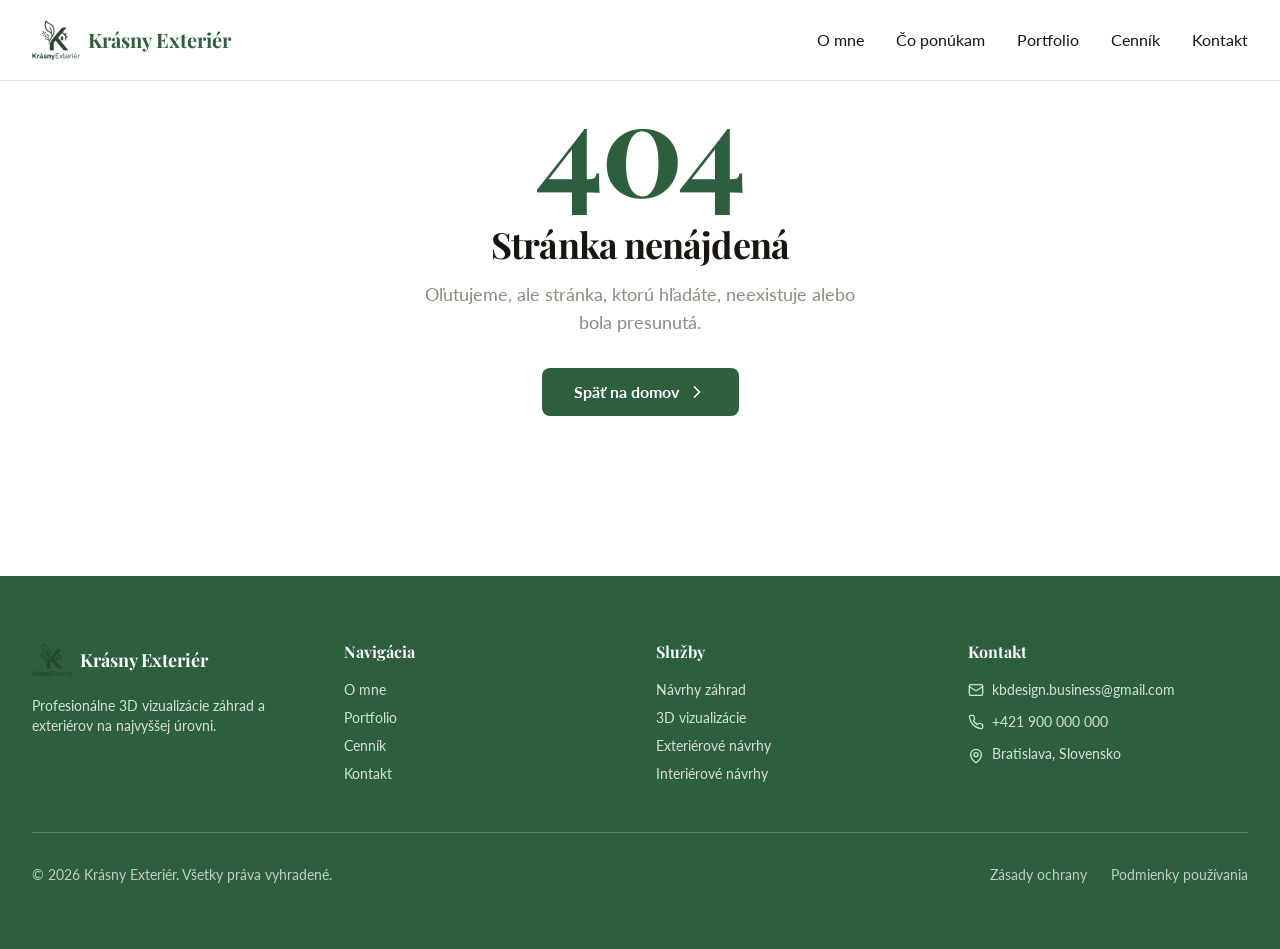
<file: index.html>
<!doctype html>
<html lang="en">

  <head>
    <meta charset="UTF-8" />
    <meta
      name="viewport"
      content="width=device-width, initial-scale=1.0, maximum-scale=1" />
    <title>Krásny Exteriér - 3D Garden Visualizations</title>
    <meta property="og:title" content="Krásny Exteriér - 3D Garden Visualizations" />
    <meta property="og:image" content="https://krasnyexterier.sk/logo-ke.png" />
    <meta property="og:type" content="website" />
    <meta name="twitter:card" content="summary_large_image" />
    <link rel="icon" type="image/png" href="/logo-ke.png" />
    <link rel="apple-touch-icon" href="/logo-ke.png" />
    <script>
      (function(){
        var BASE = '';
        function mapUrl(url){
          if (typeof url !== 'string') return url;
          if (url === '/' || url === '/index.html') return BASE + '/';
          if (url.startsWith(BASE + '/')) return url;
          if (url.startsWith('/')) return BASE + url;
          return url;
        }
        if (location.pathname === BASE) {
          location.replace(BASE + '/' + location.search + location.hash);
          return;
        }
        var _push = history.pushState.bind(history);
        var _replace = history.replaceState.bind(history);
        history.pushState = function(s,t,u){ return _push(s,t,mapUrl(u)); };
        history.replaceState = function(s,t,u){ return _replace(s,t,mapUrl(u)); };
        document.addEventListener('click', function(e){
          var a = e.target && e.target.closest ? e.target.closest('a[href]') : null;
          if (!a) return;
          var h = a.getAttribute('href');
          if (!h) return;
          if (h.startsWith('/')) a.setAttribute('href', mapUrl(h));
        }, true);
      })();
    </script>
    <link rel="preconnect" href="https://fonts.googleapis.com" />
    <link rel="preconnect" href="https://fonts.gstatic.com" crossorigin />
    <link href="https://fonts.googleapis.com/css2?family=Playfair+Display:wght@400;500;600;700&family=Lato:wght@300;400;700&display=swap" rel="stylesheet" />
    <script type="module" crossorigin src="/assets/index-BjskkBJk.js"></script>
    <link rel="stylesheet" crossorigin href="/assets/index-DlA7iNbP.css">
    <!-- lab2-build:2026-04-06T09:38:26.455890Z -->
</head>

  <body>
    <script id="manus-runtime">window.__MANUS_HOST_DEV__ = false;
(function(){"use strict";var Mr={exports:{}},Kn={};/**
 * @license React
 * react-jsx-runtime.production.js
 *
 * Copyright (c) Meta Platforms, Inc. and affiliates.
 *
 * This source code is licensed under the MIT license found in the
 * LICENSE file in the root directory of this source tree.
 */var $c;function um(){if($c)return Kn;$c=1;var r=Symbol.for("react.transitional.element"),i=Symbol.for("react.fragment");function c(s,d,m){var x=null;if(m!==void 0&&(x=""+m),d.key!==void 0&&(x=""+d.key),"key"in d){m={};for(var R in d)R!=="key"&&(m[R]=d[R])}else m=d;return d=m.ref,{$$typeof:r,type:s,key:x,ref:d!==void 0?d:null,props:m}}return Kn.Fragment=i,Kn.jsx=c,Kn.jsxs=c,Kn}var Fc;function dm(){return Fc||(Fc=1,Mr.exports=um()),Mr.exports}var h=dm(),Ar={exports:{}},Pn={},Rr={exports:{}},Nr={};/**
 * @license React
 * scheduler.production.js
 *
 * Copyright (c) Meta Platforms, Inc. and affiliates.
 *
 * This source code is licensed under the MIT license found in the
 * LICENSE file in the root directory of this source tree.
 */var Ic;function fm(){return Ic||(Ic=1,function(r){function i(A,q){var B=A.length;A.push(q);t:for(;0<B;){var bt=B-1>>>1,p=A[bt];if(0<d(p,q))A[bt]=q,A[B]=p,B=bt;else break t}}function c(A){return A.length===0?null:A[0]}function s(A){if(A.length===0)return null;var q=A[0],B=A.pop();if(B!==q){A[0]=B;t:for(var bt=0,p=A.length,O=p>>>1;bt<O;){var X=2*(bt+1)-1,G=A[X],Z=X+1,st=A[Z];if(0>d(G,B))Z<p&&0>d(st,G)?(A[bt]=st,A[Z]=B,bt=Z):(A[bt]=G,A[X]=B,bt=X);else if(Z<p&&0>d(st,B))A[bt]=st,A[Z]=B,bt=Z;else break t}}return q}function d(A,q){var B=A.sortIndex-q.sortIndex;return B!==0?B:A.id-q.id}if(r.unstable_now=void 0,typeof performance=="object"&&typeof performance.now=="function"){var m=performance;r.unstable_now=function(){return m.now()}}else{var x=Date,R=x.now();r.unstable_now=function(){return x.now()-R}}var C=[],v=[],D=1,j=null,J=3,at=!1,$=!1,nt=!1,ct=!1,ht=typeof setTimeout=="function"?setTimeout:null,St=typeof clearTimeout=="function"?clearTimeout:null,_=typeof setImmediate<"u"?setImmediate:null;function Y(A){for(var q=c(v);q!==null;){if(q.callback===null)s(v);else if(q.startTime<=A)s(v),q.sortIndex=q.expirationTime,i(C,q);else break;q=c(v)}}function H(A){if(nt=!1,Y(A),!$)if(c(C)!==null)$=!0,it||(it=!0,Bt());else{var q=c(v);q!==null&&Mt(H,q.startTime-A)}}var it=!1,rt=-1,V=5,xt=-1;function Be(){return ct?!0:!(r.unstable_now()-xt<V)}function te(){if(ct=!1,it){var A=r.unstable_now();xt=A;var q=!0;try{t:{$=!1,nt&&(nt=!1,St(rt),rt=-1),at=!0;var B=J;try{e:{for(Y(A),j=c(C);j!==null&&!(j.expirationTime>A&&Be());){var bt=j.callback;if(typeof bt=="function"){j.callback=null,J=j.priorityLevel;var p=bt(j.expirationTime<=A);if(A=r.unstable_now(),typeof p=="function"){j.callback=p,Y(A),q=!0;break e}j===c(C)&&s(C),Y(A)}else s(C);j=c(C)}if(j!==null)q=!0;else{var O=c(v);O!==null&&Mt(H,O.startTime-A),q=!1}}break t}finally{j=null,J=B,at=!1}q=void 0}}finally{q?Bt():it=!1}}}var Bt;if(typeof _=="function")Bt=function(){_(te)};else if(typeof MessageChannel<"u"){var me=new MessageChannel,Se=me.port2;me.port1.onmessage=te,Bt=function(){Se.postMessage(null)}}else Bt=function(){ht(te,0)};function Mt(A,q){rt=ht(function(){A(r.unstable_now())},q)}r.unstable_IdlePriority=5,r.unstable_ImmediatePriority=1,r.unstable_LowPriority=4,r.unstable_NormalPriority=3,r.unstable_Profiling=null,r.unstable_UserBlockingPriority=2,r.unstable_cancelCallback=function(A){A.callback=null},r.unstable_forceFrameRate=function(A){0>A||125<A?console.error("forceFrameRate takes a positive int between 0 and 125, forcing frame rates higher than 125 fps is not supported"):V=0<A?Math.floor(1e3/A):5},r.unstable_getCurrentPriorityLevel=function(){return J},r.unstable_next=function(A){switch(J){case 1:case 2:case 3:var q=3;break;default:q=J}var B=J;J=q;try{return A()}finally{J=B}},r.unstable_requestPaint=function(){ct=!0},r.unstable_runWithPriority=function(A,q){switch(A){case 1:case 2:case 3:case 4:case 5:break;default:A=3}var B=J;J=A;try{return q()}finally{J=B}},r.unstable_scheduleCallback=function(A,q,B){var bt=r.unstable_now();switch(typeof B=="object"&&B!==null?(B=B.delay,B=typeof B=="number"&&0<B?bt+B:bt):B=bt,A){case 1:var p=-1;break;case 2:p=250;break;case 5:p=1073741823;break;case 4:p=1e4;break;default:p=5e3}return p=B+p,A={id:D++,callback:q,priorityLevel:A,startTime:B,expirationTime:p,sortIndex:-1},B>bt?(A.sortIndex=B,i(v,A),c(C)===null&&A===c(v)&&(nt?(St(rt),rt=-1):nt=!0,Mt(H,B-bt))):(A.sortIndex=p,i(C,A),$||at||($=!0,it||(it=!0,Bt()))),A},r.unstable_shouldYield=Be,r.unstable_wrapCallback=function(A){var q=J;return function(){var B=J;J=q;try{return A.apply(this,arguments)}finally{J=B}}}}(Nr)),Nr}var tu;function hm(){return tu||(tu=1,Rr.exports=fm()),Rr.exports}var zr={exports:{}},ut={};/**
 * @license React
 * react.production.js
 *
 * Copyright (c) Meta Platforms, Inc. and affiliates.
 *
 * This source code is licensed under the MIT license found in the
 * LICENSE file in the root directory of this source tree.
 */var eu;function mm(){if(eu)return ut;eu=1;var r=Symbol.for("react.transitional.element"),i=Symbol.for("react.portal"),c=Symbol.for("react.fragment"),s=Symbol.for("react.strict_mode"),d=Symbol.for("react.profiler"),m=Symbol.for("react.consumer"),x=Symbol.for("react.context"),R=Symbol.for("react.forward_ref"),C=Symbol.for("react.suspense"),v=Symbol.for("react.memo"),D=Symbol.for("react.lazy"),j=Symbol.iterator;function J(p){return p===null||typeof p!="object"?null:(p=j&&p[j]||p["@@iterator"],typeof p=="function"?p:null)}var at={isMounted:function(){return!1},enqueueForceUpdate:function(){},enqueueReplaceState:function(){},enqueueSetState:function(){}},$=Object.assign,nt={};function ct(p,O,X){this.props=p,this.context=O,this.refs=nt,this.updater=X||at}ct.prototype.isReactComponent={},ct.prototype.setState=function(p,O){if(typeof p!="object"&&typeof p!="function"&&p!=null)throw Error("takes an object of state variables to update or a function which returns an object of state variables.");this.updater.enqueueSetState(this,p,O,"setState")},ct.prototype.forceUpdate=function(p){this.updater.enqueueForceUpdate(this,p,"forceUpdate")};function ht(){}ht.prototype=ct.prototype;function St(p,O,X){this.props=p,this.context=O,this.refs=nt,this.updater=X||at}var _=St.prototype=new ht;_.constructor=St,$(_,ct.prototype),_.isPureReactComponent=!0;var Y=Array.isArray,H={H:null,A:null,T:null,S:null,V:null},it=Object.prototype.hasOwnProperty;function rt(p,O,X,G,Z,st){return X=st.ref,{$$typeof:r,type:p,key:O,ref:X!==void 0?X:null,props:st}}function V(p,O){return rt(p.type,O,void 0,void 0,void 0,p.props)}function xt(p){return typeof p=="object"&&p!==null&&p.$$typeof===r}function Be(p){var O={"=":"=0",":":"=2"};return"$"+p.replace(/[=:]/g,function(X){return O[X]})}var te=/\/+/g;function Bt(p,O){return typeof p=="object"&&p!==null&&p.key!=null?Be(""+p.key):O.toString(36)}function me(){}function Se(p){switch(p.status){case"fulfilled":return p.value;case"rejected":throw p.reason;default:switch(typeof p.status=="string"?p.then(me,me):(p.status="pending",p.then(function(O){p.status==="pending"&&(p.status="fulfilled",p.value=O)},function(O){p.status==="pending"&&(p.status="rejected",p.reason=O)})),p.status){case"fulfilled":return p.value;case"rejected":throw p.reason}}throw p}function Mt(p,O,X,G,Z){var st=typeof p;(st==="undefined"||st==="boolean")&&(p=null);var I=!1;if(p===null)I=!0;else switch(st){case"bigint":case"string":case"number":I=!0;break;case"object":switch(p.$$typeof){case r:case i:I=!0;break;case D:return I=p._init,Mt(I(p._payload),O,X,G,Z)}}if(I)return Z=Z(p),I=G===""?"."+Bt(p,0):G,Y(Z)?(X="",I!=null&&(X=I.replace(te,"$&/")+"/"),Mt(Z,O,X,"",function(Jt){return Jt})):Z!=null&&(xt(Z)&&(Z=V(Z,X+(Z.key==null||p&&p.key===Z.key?"":(""+Z.key).replace(te,"$&/")+"/")+I)),O.push(Z)),1;I=0;var gt=G===""?".":G+":";if(Y(p))for(var Tt=0;Tt<p.length;Tt++)G=p[Tt],st=gt+Bt(G,Tt),I+=Mt(G,O,X,st,Z);else if(Tt=J(p),typeof Tt=="function")for(p=Tt.call(p),Tt=0;!(G=p.next()).done;)G=G.value,st=gt+Bt(G,Tt++),I+=Mt(G,O,X,st,Z);else if(st==="object"){if(typeof p.then=="function")return Mt(Se(p),O,X,G,Z);throw O=String(p),Error("Objects are not valid as a React child (found: "+(O==="[object Object]"?"object with keys {"+Object.keys(p).join(", ")+"}":O)+"). If you meant to render a collection of children, use an array instead.")}return I}function A(p,O,X){if(p==null)return p;var G=[],Z=0;return Mt(p,G,"","",function(st){return O.call(X,st,Z++)}),G}function q(p){if(p._status===-1){var O=p._result;O=O(),O.then(function(X){(p._status===0||p._status===-1)&&(p._status=1,p._result=X)},function(X){(p._status===0||p._status===-1)&&(p._status=2,p._result=X)}),p._status===-1&&(p._status=0,p._result=O)}if(p._status===1)return p._result.default;throw p._result}var B=typeof reportError=="function"?reportError:function(p){if(typeof window=="object"&&typeof window.ErrorEvent=="function"){var O=new window.ErrorEvent("error",{bubbles:!0,cancelable:!0,message:typeof p=="object"&&p!==null&&typeof p.message=="string"?String(p.message):String(p),error:p});if(!window.dispatchEvent(O))return}else if(typeof process=="object"&&typeof process.emit=="function"){process.emit("uncaughtException",p);return}console.error(p)};function bt(){}return ut.Children={map:A,forEach:function(p,O,X){A(p,function(){O.apply(this,arguments)},X)},count:function(p){var O=0;return A(p,function(){O++}),O},toArray:function(p){return A(p,function(O){return O})||[]},only:function(p){if(!xt(p))throw Error("React.Children.only expected to receive a single React element child.");return p}},ut.Component=ct,ut.Fragment=c,ut.Profiler=d,ut.PureComponent=St,ut.StrictMode=s,ut.Suspense=C,ut.__CLIENT_INTERNALS_DO_NOT_USE_OR_WARN_USERS_THEY_CANNOT_UPGRADE=H,ut.__COMPILER_RUNTIME={__proto__:null,c:function(p){return H.H.useMemoCache(p)}},ut.cache=function(p){return function(){return p.apply(null,arguments)}},ut.cloneElement=function(p,O,X){if(p==null)throw Error("The argument must be a React element, but you passed "+p+".");var G=$({},p.props),Z=p.key,st=void 0;if(O!=null)for(I in O.ref!==void 0&&(st=void 0),O.key!==void 0&&(Z=""+O.key),O)!it.call(O,I)||I==="key"||I==="__self"||I==="__source"||I==="ref"&&O.ref===void 0||(G[I]=O[I]);var I=arguments.length-2;if(I===1)G.children=X;else if(1<I){for(var gt=Array(I),Tt=0;Tt<I;Tt++)gt[Tt]=arguments[Tt+2];G.children=gt}return rt(p.type,Z,void 0,void 0,st,G)},ut.createContext=function(p){return p={$$typeof:x,_currentValue:p,_currentValue2:p,_threadCount:0,Provider:null,Consumer:null},p.Provider=p,p.Consumer={$$typeof:m,_context:p},p},ut.createElement=function(p,O,X){var G,Z={},st=null;if(O!=null)for(G in O.key!==void 0&&(st=""+O.key),O)it.call(O,G)&&G!=="key"&&G!=="__self"&&G!=="__source"&&(Z[G]=O[G]);var I=arguments.length-2;if(I===1)Z.children=X;else if(1<I){for(var gt=Array(I),Tt=0;Tt<I;Tt++)gt[Tt]=arguments[Tt+2];Z.children=gt}if(p&&p.defaultProps)for(G in I=p.defaultProps,I)Z[G]===void 0&&(Z[G]=I[G]);return rt(p,st,void 0,void 0,null,Z)},ut.createRef=function(){return{current:null}},ut.forwardRef=function(p){return{$$typeof:R,render:p}},ut.isValidElement=xt,ut.lazy=function(p){return{$$typeof:D,_payload:{_status:-1,_result:p},_init:q}},ut.memo=function(p,O){return{$$typeof:v,type:p,compare:O===void 0?null:O}},ut.startTransition=function(p){var O=H.T,X={};H.T=X;try{var G=p(),Z=H.S;Z!==null&&Z(X,G),typeof G=="object"&&G!==null&&typeof G.then=="function"&&G.then(bt,B)}catch(st){B(st)}finally{H.T=O}},ut.unstable_useCacheRefresh=function(){return H.H.useCacheRefresh()},ut.use=function(p){return H.H.use(p)},ut.useActionState=function(p,O,X){return H.H.useActionState(p,O,X)},ut.useCallback=function(p,O){return H.H.useCallback(p,O)},ut.useContext=function(p){return H.H.useContext(p)},ut.useDebugValue=function(){},ut.useDeferredValue=function(p,O){return H.H.useDeferredValue(p,O)},ut.useEffect=function(p,O,X){var G=H.H;if(typeof X=="function")throw Error("useEffect CRUD overload is not enabled in this build of React.");return G.useEffect(p,O)},ut.useId=function(){return H.H.useId()},ut.useImperativeHandle=function(p,O,X){return H.H.useImperativeHandle(p,O,X)},ut.useInsertionEffect=function(p,O){return H.H.useInsertionEffect(p,O)},ut.useLayoutEffect=function(p,O){return H.H.useLayoutEffect(p,O)},ut.useMemo=function(p,O){return H.H.useMemo(p,O)},ut.useOptimistic=function(p,O){return H.H.useOptimistic(p,O)},ut.useReducer=function(p,O,X){return H.H.useReducer(p,O,X)},ut.useRef=function(p){return H.H.useRef(p)},ut.useState=function(p){return H.H.useState(p)},ut.useSyncExternalStore=function(p,O,X){return H.H.useSyncExternalStore(p,O,X)},ut.useTransition=function(){return H.H.useTransition()},ut.version="19.1.1",ut}var lu;function _r(){return lu||(lu=1,zr.exports=mm()),zr.exports}var kr={exports:{}},he={};/**
 * @license React
 * react-dom.production.js
 *
 * Copyright (c) Meta Platforms, Inc. and affiliates.
 *
 * This source code is licensed under the MIT license found in the
 * LICENSE file in the root directory of this source tree.
 */var au;function gm(){if(au)return he;au=1;var r=_r();function i(C){var v="https://react.dev/errors/"+C;if(1<arguments.length){v+="?args[]="+encodeURIComponent(arguments[1]);for(var D=2;D<arguments.length;D++)v+="&args[]="+encodeURIComponent(arguments[D])}return"Minified React error #"+C+"; visit "+v+" for the full message or use the non-minified dev environment for full errors and additional helpful warnings."}function c(){}var s={d:{f:c,r:function(){throw Error(i(522))},D:c,C:c,L:c,m:c,X:c,S:c,M:c},p:0,findDOMNode:null},d=Symbol.for("react.portal");function m(C,v,D){var j=3<arguments.length&&arguments[3]!==void 0?arguments[3]:null;return{$$typeof:d,key:j==null?null:""+j,children:C,containerInfo:v,implementation:D}}var x=r.__CLIENT_INTERNALS_DO_NOT_USE_OR_WARN_USERS_THEY_CANNOT_UPGRADE;function R(C,v){if(C==="font")return"";if(typeof v=="string")return v==="use-credentials"?v:""}return he.__DOM_INTERNALS_DO_NOT_USE_OR_WARN_USERS_THEY_CANNOT_UPGRADE=s,he.createPortal=function(C,v){var D=2<arguments.length&&arguments[2]!==void 0?arguments[2]:null;if(!v||v.nodeType!==1&&v.nodeType!==9&&v.nodeType!==11)throw Error(i(299));return m(C,v,null,D)},he.flushSync=function(C){var v=x.T,D=s.p;try{if(x.T=null,s.p=2,C)return C()}finally{x.T=v,s.p=D,s.d.f()}},he.preconnect=function(C,v){typeof C=="string"&&(v?(v=v.crossOrigin,v=typeof v=="string"?v==="use-credentials"?v:"":void 0):v=null,s.d.C(C,v))},he.prefetchDNS=function(C){typeof C=="string"&&s.d.D(C)},he.preinit=function(C,v){if(typeof C=="string"&&v&&typeof v.as=="string"){var D=v.as,j=R(D,v.crossOrigin),J=typeof v.integrity=="string"?v.integrity:void 0,at=typeof v.fetchPriority=="string"?v.fetchPriority:void 0;D==="style"?s.d.S(C,typeof v.precedence=="string"?v.precedence:void 0,{crossOrigin:j,integrity:J,fetchPriority:at}):D==="script"&&s.d.X(C,{crossOrigin:j,integrity:J,fetchPriority:at,nonce:typeof v.nonce=="string"?v.nonce:void 0})}},he.preinitModule=function(C,v){if(typeof C=="string")if(typeof v=="object"&&v!==null){if(v.as==null||v.as==="script"){var D=R(v.as,v.crossOrigin);s.d.M(C,{crossOrigin:D,integrity:typeof v.integrity=="string"?v.integrity:void 0,nonce:typeof v.nonce=="string"?v.nonce:void 0})}}else v==null&&s.d.M(C)},he.preload=function(C,v){if(typeof C=="string"&&typeof v=="object"&&v!==null&&typeof v.as=="string"){var D=v.as,j=R(D,v.crossOrigin);s.d.L(C,D,{crossOrigin:j,integrity:typeof v.integrity=="string"?v.integrity:void 0,nonce:typeof v.nonce=="string"?v.nonce:void 0,type:typeof v.type=="string"?v.type:void 0,fetchPriority:typeof v.fetchPriority=="string"?v.fetchPriority:void 0,referrerPolicy:typeof v.referrerPolicy=="string"?v.referrerPolicy:void 0,imageSrcSet:typeof v.imageSrcSet=="string"?v.imageSrcSet:void 0,imageSizes:typeof v.imageSizes=="string"?v.imageSizes:void 0,media:typeof v.media=="string"?v.media:void 0})}},he.preloadModule=function(C,v){if(typeof C=="string")if(v){var D=R(v.as,v.crossOrigin);s.d.m(C,{as:typeof v.as=="string"&&v.as!=="script"?v.as:void 0,crossOrigin:D,integrity:typeof v.integrity=="string"?v.integrity:void 0})}else s.d.m(C)},he.requestFormReset=function(C){s.d.r(C)},he.unstable_batchedUpdates=function(C,v){return C(v)},he.useFormState=function(C,v,D){return x.H.useFormState(C,v,D)},he.useFormStatus=function(){return x.H.useHostTransitionStatus()},he.version="19.1.1",he}var nu;function pm(){if(nu)return kr.exports;nu=1;function r(){if(!(typeof __REACT_DEVTOOLS_GLOBAL_HOOK__>"u"||typeof __REACT_DEVTOOLS_GLOBAL_HOOK__.checkDCE!="function"))try{__REACT_DEVTOOLS_GLOBAL_HOOK__.checkDCE(r)}catch(i){console.error(i)}}return r(),kr.exports=gm(),kr.exports}/**
 * @license React
 * react-dom-client.production.js
 *
 * Copyright (c) Meta Platforms, Inc. and affiliates.
 *
 * This source code is licensed under the MIT license found in the
 * LICENSE file in the root directory of this source tree.
 */var ou;function ym(){if(ou)return Pn;ou=1;var r=hm(),i=_r(),c=pm();function s(t){var e="https://react.dev/errors/"+t;if(1<arguments.length){e+="?args[]="+encodeURIComponent(arguments[1]);for(var l=2;l<arguments.length;l++)e+="&args[]="+encodeURIComponent(arguments[l])}return"Minified React error #"+t+"; visit "+e+" for the full message or use the non-minified dev environment for full errors and additional helpful warnings."}function d(t){return!(!t||t.nodeType!==1&&t.nodeType!==9&&t.nodeType!==11)}function m(t){var e=t,l=t;if(t.alternate)for(;e.return;)e=e.return;else{t=e;do e=t,(e.flags&4098)!==0&&(l=e.return),t=e.return;while(t)}return e.tag===3?l:null}function x(t){if(t.tag===13){var e=t.memoizedState;if(e===null&&(t=t.alternate,t!==null&&(e=t.memoizedState)),e!==null)return e.dehydrated}return null}function R(t){if(m(t)!==t)throw Error(s(188))}function C(t){var e=t.alternate;if(!e){if(e=m(t),e===null)throw Error(s(188));return e!==t?null:t}for(var l=t,a=e;;){var n=l.return;if(n===null)break;var o=n.alternate;if(o===null){if(a=n.return,a!==null){l=a;continue}break}if(n.child===o.child){for(o=n.child;o;){if(o===l)return R(n),t;if(o===a)return R(n),e;o=o.sibling}throw Error(s(188))}if(l.return!==a.return)l=n,a=o;else{for(var u=!1,f=n.child;f;){if(f===l){u=!0,l=n,a=o;break}if(f===a){u=!0,a=n,l=o;break}f=f.sibling}if(!u){for(f=o.child;f;){if(f===l){u=!0,l=o,a=n;break}if(f===a){u=!0,a=o,l=n;break}f=f.sibling}if(!u)throw Error(s(189))}}if(l.alternate!==a)throw Error(s(190))}if(l.tag!==3)throw Error(s(188));return l.stateNode.current===l?t:e}function v(t){var e=t.tag;if(e===5||e===26||e===27||e===6)return t;for(t=t.child;t!==null;){if(e=v(t),e!==null)return e;t=t.sibling}return null}var D=Object.assign,j=Symbol.for("react.element"),J=Symbol.for("react.transitional.element"),at=Symbol.for("react.portal"),$=Symbol.for("react.fragment"),nt=Symbol.for("react.strict_mode"),ct=Symbol.for("react.profiler"),ht=Symbol.for("react.provider"),St=Symbol.for("react.consumer"),_=Symbol.for("react.context"),Y=Symbol.for("react.forward_ref"),H=Symbol.for("react.suspense"),it=Symbol.for("react.suspense_list"),rt=Symbol.for("react.memo"),V=Symbol.for("react.lazy"),xt=Symbol.for("react.activity"),Be=Symbol.for("react.memo_cache_sentinel"),te=Symbol.iterator;function Bt(t){return t===null||typeof t!="object"?null:(t=te&&t[te]||t["@@iterator"],typeof t=="function"?t:null)}var me=Symbol.for("react.client.reference");function Se(t){if(t==null)return null;if(typeof t=="function")return t.$$typeof===me?null:t.displayName||t.name||null;if(typeof t=="string")return t;switch(t){case $:return"Fragment";case ct:return"Profiler";case nt:return"StrictMode";case H:return"Suspense";case it:return"SuspenseList";case xt:return"Activity"}if(typeof t=="object")switch(t.$$typeof){case at:return"Portal";case _:return(t.displayName||"Context")+".Provider";case St:return(t._context.displayName||"Context")+".Consumer";case Y:var e=t.render;return t=t.displayName,t||(t=e.displayName||e.name||"",t=t!==""?"ForwardRef("+t+")":"ForwardRef"),t;case rt:return e=t.displayName||null,e!==null?e:Se(t.type)||"Memo";case V:e=t._payload,t=t._init;try{return Se(t(e))}catch{}}return null}var Mt=Array.isArray,A=i.__CLIENT_INTERNALS_DO_NOT_USE_OR_WARN_USERS_THEY_CANNOT_UPGRADE,q=c.__DOM_INTERNALS_DO_NOT_USE_OR_WARN_USERS_THEY_CANNOT_UPGRADE,B={pending:!1,data:null,method:null,action:null},bt=[],p=-1;function O(t){return{current:t}}function X(t){0>p||(t.current=bt[p],bt[p]=null,p--)}function G(t,e){p++,bt[p]=t.current,t.current=e}var Z=O(null),st=O(null),I=O(null),gt=O(null);function Tt(t,e){switch(G(I,e),G(st,t),G(Z,null),e.nodeType){case 9:case 11:t=(t=e.documentElement)&&(t=t.namespaceURI)?Hh(t):0;break;default:if(t=e.tagName,e=e.namespaceURI)e=Hh(e),t=Uh(e,t);else switch(t){case"svg":t=1;break;case"math":t=2;break;default:t=0}}X(Z),G(Z,t)}function Jt(){X(Z),X(st),X(I)}function Ke(t){t.memoizedState!==null&&G(gt,t);var e=Z.current,l=Uh(e,t.type);e!==l&&(G(st,t),G(Z,l))}function Ce(t){st.current===t&&(X(Z),X(st)),gt.current===t&&(X(gt),Wo._currentValue=B)}var Pe=Object.prototype.hasOwnProperty,yl=r.unstable_scheduleCallback,sn=r.unstable_cancelCallback,Ca=r.unstable_shouldYield,ri=r.unstable_requestPaint,ge=r.unstable_now,si=r.unstable_getCurrentPriorityLevel,Ul=r.unstable_ImmediatePriority,Fn=r.unstable_UserBlockingPriority,nl=r.unstable_NormalPriority,ci=r.unstable_LowPriority,Gl=r.unstable_IdlePriority,ui=r.log,Ea=r.unstable_setDisableYieldValue,ql=null,Wt=null;function Je(t){if(typeof ui=="function"&&Ea(t),Wt&&typeof Wt.setStrictMode=="function")try{Wt.setStrictMode(ql,t)}catch{}}var $t=Math.clz32?Math.clz32:fi,di=Math.log,Ta=Math.LN2;function fi(t){return t>>>=0,t===0?32:31-(di(t)/Ta|0)|0}var L=256,cn=4194304;function vl(t){var e=t&42;if(e!==0)return e;switch(t&-t){case 1:return 1;case 2:return 2;case 4:return 4;case 8:return 8;case 16:return 16;case 32:return 32;case 64:return 64;case 128:return 128;case 256:case 512:case 1024:case 2048:case 4096:case 8192:case 16384:case 32768:case 65536:case 131072:case 262144:case 524288:case 1048576:case 2097152:return t&4194048;case 4194304:case 8388608:case 16777216:case 33554432:return t&62914560;case 67108864:return 67108864;case 134217728:return 134217728;case 268435456:return 268435456;case 536870912:return 536870912;case 1073741824:return 0;default:return t}}function un(t,e,l){var a=t.pendingLanes;if(a===0)return 0;var n=0,o=t.suspendedLanes,u=t.pingedLanes;t=t.warmLanes;var f=a&134217727;return f!==0?(a=f&~o,a!==0?n=vl(a):(u&=f,u!==0?n=vl(u):l||(l=f&~t,l!==0&&(n=vl(l))))):(f=a&~o,f!==0?n=vl(f):u!==0?n=vl(u):l||(l=a&~t,l!==0&&(n=vl(l)))),n===0?0:e!==0&&e!==n&&(e&o)===0&&(o=n&-n,l=e&-e,o>=l||o===32&&(l&4194048)!==0)?e:n}function Dt(t,e){return(t.pendingLanes&~(t.suspendedLanes&~t.pingedLanes)&e)===0}function In(t,e){switch(t){case 1:case 2:case 4:case 8:case 64:return e+250;case 16:case 32:case 128:case 256:case 512:case 1024:case 2048:case 4096:case 8192:case 16384:case 32768:case 65536:case 131072:case 262144:case 524288:case 1048576:case 2097152:return e+5e3;case 4194304:case 8388608:case 16777216:case 33554432:return-1;case 67108864:case 134217728:case 268435456:case 536870912:case 1073741824:return-1;default:return-1}}function to(){var t=L;return L<<=1,(L&4194048)===0&&(L=256),t}function hi(){var t=cn;return cn<<=1,(cn&62914560)===0&&(cn=4194304),t}function eo(t){for(var e=[],l=0;31>l;l++)e.push(t);return e}function Da(t,e){t.pendingLanes|=e,e!==268435456&&(t.suspendedLanes=0,t.pingedLanes=0,t.warmLanes=0)}function Ir(t,e,l,a,n,o){var u=t.pendingLanes;t.pendingLanes=l,t.suspendedLanes=0,t.pingedLanes=0,t.warmLanes=0,t.expiredLanes&=l,t.entangledLanes&=l,t.errorRecoveryDisabledLanes&=l,t.shellSuspendCounter=0;var f=t.entanglements,g=t.expirationTimes,S=t.hiddenUpdates;for(l=u&~l;0<l;){var N=31-$t(l),k=1<<N;f[N]=0,g[N]=-1;var E=S[N];if(E!==null)for(S[N]=null,N=0;N<E.length;N++){var T=E[N];T!==null&&(T.lane&=-536870913)}l&=~k}a!==0&&mi(t,a,0),o!==0&&n===0&&t.tag!==0&&(t.suspendedLanes|=o&~(u&~e))}function mi(t,e,l){t.pendingLanes|=e,t.suspendedLanes&=~e;var a=31-$t(e);t.entangledLanes|=e,t.entanglements[a]=t.entanglements[a]|1073741824|l&4194090}function gi(t,e){var l=t.entangledLanes|=e;for(t=t.entanglements;l;){var a=31-$t(l),n=1<<a;n&e|t[a]&e&&(t[a]|=e),l&=~n}}function lo(t){switch(t){case 2:t=1;break;case 8:t=4;break;case 32:t=16;break;case 256:case 512:case 1024:case 2048:case 4096:case 8192:case 16384:case 32768:case 65536:case 131072:case 262144:case 524288:case 1048576:case 2097152:case 4194304:case 8388608:case 16777216:case 33554432:t=128;break;case 268435456:t=134217728;break;default:t=0}return t}function ao(t){return t&=-t,2<t?8<t?(t&134217727)!==0?32:268435456:8:2}function pi(){var t=q.p;return t!==0?t:(t=window.event,t===void 0?32:nm(t.type))}function ts(t,e){var l=q.p;try{return q.p=t,e()}finally{q.p=l}}var ol=Math.random().toString(36).slice(2),ee="__reactFiber$"+ol,pe="__reactProps$"+ol,Yl="__reactContainer$"+ol,no="__reactEvents$"+ol,es="__reactListeners$"+ol,ls="__reactHandles$"+ol,yi="__reactResources$"+ol,Ma="__reactMarker$"+ol;function oo(t){delete t[ee],delete t[pe],delete t[no],delete t[es],delete t[ls]}function Vl(t){var e=t[ee];if(e)return e;for(var l=t.parentNode;l;){if(e=l[Yl]||l[ee]){if(l=e.alternate,e.child!==null||l!==null&&l.child!==null)for(t=Vh(t);t!==null;){if(l=t[ee])return l;t=Vh(t)}return e}t=l,l=t.parentNode}return null}function Xl(t){if(t=t[ee]||t[Yl]){var e=t.tag;if(e===5||e===6||e===13||e===26||e===27||e===3)return t}return null}function Aa(t){var e=t.tag;if(e===5||e===26||e===27||e===6)return t.stateNode;throw Error(s(33))}function Zl(t){var e=t[yi];return e||(e=t[yi]={hoistableStyles:new Map,hoistableScripts:new Map}),e}function Vt(t){t[Ma]=!0}var vi=new Set,bi={};function bl(t,e){We(t,e),We(t+"Capture",e)}function We(t,e){for(bi[t]=e,t=0;t<e.length;t++)vi.add(e[t])}var as=RegExp("^[:A-Z_a-z\\u00C0-\\u00D6\\u00D8-\\u00F6\\u00F8-\\u02FF\\u0370-\\u037D\\u037F-\\u1FFF\\u200C-\\u200D\\u2070-\\u218F\\u2C00-\\u2FEF\\u3001-\\uD7FF\\uF900-\\uFDCF\\uFDF0-\\uFFFD][:A-Z_a-z\\u00C0-\\u00D6\\u00D8-\\u00F6\\u00F8-\\u02FF\\u0370-\\u037D\\u037F-\\u1FFF\\u200C-\\u200D\\u2070-\\u218F\\u2C00-\\u2FEF\\u3001-\\uD7FF\\uF900-\\uFDCF\\uFDF0-\\uFFFD\\-.0-9\\u00B7\\u0300-\\u036F\\u203F-\\u2040]*$"),xi={},wi={};function Ra(t){return Pe.call(wi,t)?!0:Pe.call(xi,t)?!1:as.test(t)?wi[t]=!0:(xi[t]=!0,!1)}function M(t,e,l){if(Ra(e))if(l===null)t.removeAttribute(e);else{switch(typeof l){case"undefined":case"function":case"symbol":t.removeAttribute(e);return;case"boolean":var a=e.toLowerCase().slice(0,5);if(a!=="data-"&&a!=="aria-"){t.removeAttribute(e);return}}t.setAttribute(e,""+l)}}function tt(t,e,l){if(l===null)t.removeAttribute(e);else{switch(typeof l){case"undefined":case"function":case"symbol":case"boolean":t.removeAttribute(e);return}t.setAttribute(e,""+l)}}function Ot(t,e,l,a){if(a===null)t.removeAttribute(l);else{switch(typeof a){case"undefined":case"function":case"symbol":case"boolean":t.removeAttribute(l);return}t.setAttributeNS(e,l,""+a)}}var le,Ee;function ae(t){if(le===void 0)try{throw Error()}catch(l){var e=l.stack.trim().match(/\n( *(at )?)/);le=e&&e[1]||"",Ee=-1<l.stack.indexOf(`
    at`)?" (<anonymous>)":-1<l.stack.indexOf("@")?"@unknown:0:0":""}return`
`+le+t+Ee}var Le=!1;function He(t,e){if(!t||Le)return"";Le=!0;var l=Error.prepareStackTrace;Error.prepareStackTrace=void 0;try{var a={DetermineComponentFrameRoot:function(){try{if(e){var k=function(){throw Error()};if(Object.defineProperty(k.prototype,"props",{set:function(){throw Error()}}),typeof Reflect=="object"&&Reflect.construct){try{Reflect.construct(k,[])}catch(T){var E=T}Reflect.construct(t,[],k)}else{try{k.call()}catch(T){E=T}t.call(k.prototype)}}else{try{throw Error()}catch(T){E=T}(k=t())&&typeof k.catch=="function"&&k.catch(function(){})}}catch(T){if(T&&E&&typeof T.stack=="string")return[T.stack,E.stack]}return[null,null]}};a.DetermineComponentFrameRoot.displayName="DetermineComponentFrameRoot";var n=Object.getOwnPropertyDescriptor(a.DetermineComponentFrameRoot,"name");n&&n.configurable&&Object.defineProperty(a.DetermineComponentFrameRoot,"name",{value:"DetermineComponentFrameRoot"});var o=a.DetermineComponentFrameRoot(),u=o[0],f=o[1];if(u&&f){var g=u.split(`
`),S=f.split(`
`);for(n=a=0;a<g.length&&!g[a].includes("DetermineComponentFrameRoot");)a++;for(;n<S.length&&!S[n].includes("DetermineComponentFrameRoot");)n++;if(a===g.length||n===S.length)for(a=g.length-1,n=S.length-1;1<=a&&0<=n&&g[a]!==S[n];)n--;for(;1<=a&&0<=n;a--,n--)if(g[a]!==S[n]){if(a!==1||n!==1)do if(a--,n--,0>n||g[a]!==S[n]){var N=`
`+g[a].replace(" at new "," at ");return t.displayName&&N.includes("<anonymous>")&&(N=N.replace("<anonymous>",t.displayName)),N}while(1<=a&&0<=n);break}}}finally{Le=!1,Error.prepareStackTrace=l}return(l=t?t.displayName||t.name:"")?ae(l):""}function Ql(t){switch(t.tag){case 26:case 27:case 5:return ae(t.type);case 16:return ae("Lazy");case 13:return ae("Suspense");case 19:return ae("SuspenseList");case 0:case 15:return He(t.type,!1);case 11:return He(t.type.render,!1);case 1:return He(t.type,!0);case 31:return ae("Activity");default:return""}}function xl(t){try{var e="";do e+=Ql(t),t=t.return;while(t);return e}catch(l){return`
Error generating stack: `+l.message+`
`+l.stack}}function Xt(t){switch(typeof t){case"bigint":case"boolean":case"number":case"string":case"undefined":return t;case"object":return t;default:return""}}function il(t){var e=t.type;return(t=t.nodeName)&&t.toLowerCase()==="input"&&(e==="checkbox"||e==="radio")}function ve(t){var e=il(t)?"checked":"value",l=Object.getOwnPropertyDescriptor(t.constructor.prototype,e),a=""+t[e];if(!t.hasOwnProperty(e)&&typeof l<"u"&&typeof l.get=="function"&&typeof l.set=="function"){var n=l.get,o=l.set;return Object.defineProperty(t,e,{configurable:!0,get:function(){return n.call(this)},set:function(u){a=""+u,o.call(this,u)}}),Object.defineProperty(t,e,{enumerable:l.enumerable}),{getValue:function(){return a},setValue:function(u){a=""+u},stopTracking:function(){t._valueTracker=null,delete t[e]}}}}function re(t){t._valueTracker||(t._valueTracker=ve(t))}function rl(t){if(!t)return!1;var e=t._valueTracker;if(!e)return!0;var l=e.getValue(),a="";return t&&(a=il(t)?t.checked?"true":"false":t.value),t=a,t!==l?(e.setValue(t),!0):!1}function wl(t){if(t=t||(typeof document<"u"?document:void 0),typeof t>"u")return null;try{return t.activeElement||t.body}catch{return t.body}}var dn=/[\n"\\]/g;function se(t){return t.replace(dn,function(e){return"\\"+e.charCodeAt(0).toString(16)+" "})}function Kl(t,e,l,a,n,o,u,f){t.name="",u!=null&&typeof u!="function"&&typeof u!="symbol"&&typeof u!="boolean"?t.type=u:t.removeAttribute("type"),e!=null?u==="number"?(e===0&&t.value===""||t.value!=e)&&(t.value=""+Xt(e)):t.value!==""+Xt(e)&&(t.value=""+Xt(e)):u!=="submit"&&u!=="reset"||t.removeAttribute("value"),e!=null?Pl(t,u,Xt(e)):l!=null?Pl(t,u,Xt(l)):a!=null&&t.removeAttribute("value"),n==null&&o!=null&&(t.defaultChecked=!!o),n!=null&&(t.checked=n&&typeof n!="function"&&typeof n!="symbol"),f!=null&&typeof f!="function"&&typeof f!="symbol"&&typeof f!="boolean"?t.name=""+Xt(f):t.removeAttribute("name")}function Na(t,e,l,a,n,o,u,f){if(o!=null&&typeof o!="function"&&typeof o!="symbol"&&typeof o!="boolean"&&(t.type=o),e!=null||l!=null){if(!(o!=="submit"&&o!=="reset"||e!=null))return;l=l!=null?""+Xt(l):"",e=e!=null?""+Xt(e):l,f||e===t.value||(t.value=e),t.defaultValue=e}a=a??n,a=typeof a!="function"&&typeof a!="symbol"&&!!a,t.checked=f?t.checked:!!a,t.defaultChecked=!!a,u!=null&&typeof u!="function"&&typeof u!="symbol"&&typeof u!="boolean"&&(t.name=u)}function Pl(t,e,l){e==="number"&&wl(t.ownerDocument)===t||t.defaultValue===""+l||(t.defaultValue=""+l)}function $e(t,e,l,a){if(t=t.options,e){e={};for(var n=0;n<l.length;n++)e["$"+l[n]]=!0;for(l=0;l<t.length;l++)n=e.hasOwnProperty("$"+t[l].value),t[l].selected!==n&&(t[l].selected=n),n&&a&&(t[l].defaultSelected=!0)}else{for(l=""+Xt(l),e=null,n=0;n<t.length;n++){if(t[n].value===l){t[n].selected=!0,a&&(t[n].defaultSelected=!0);return}e!==null||t[n].disabled||(e=t[n])}e!==null&&(e.selected=!0)}}function za(t,e,l){if(e!=null&&(e=""+Xt(e),e!==t.value&&(t.value=e),l==null)){t.defaultValue!==e&&(t.defaultValue=e);return}t.defaultValue=l!=null?""+Xt(l):""}function _a(t,e,l,a){if(e==null){if(a!=null){if(l!=null)throw Error(s(92));if(Mt(a)){if(1<a.length)throw Error(s(93));a=a[0]}l=a}l==null&&(l=""),e=l}l=Xt(e),t.defaultValue=l,a=t.textContent,a===l&&a!==""&&a!==null&&(t.value=a)}function Fe(t,e){if(e){var l=t.firstChild;if(l&&l===t.lastChild&&l.nodeType===3){l.nodeValue=e;return}}t.textContent=e}var fn=new Set("animationIterationCount aspectRatio borderImageOutset borderImageSlice borderImageWidth boxFlex boxFlexGroup boxOrdinalGroup columnCount columns flex flexGrow flexPositive flexShrink flexNegative flexOrder gridArea gridRow gridRowEnd gridRowSpan gridRowStart gridColumn gridColumnEnd gridColumnSpan gridColumnStart fontWeight lineClamp lineHeight opacity order orphans scale tabSize widows zIndex zoom fillOpacity floodOpacity stopOpacity strokeDasharray strokeDashoffset strokeMiterlimit strokeOpacity strokeWidth MozAnimationIterationCount MozBoxFlex MozBoxFlexGroup MozLineClamp msAnimationIterationCount msFlex msZoom msFlexGrow msFlexNegative msFlexOrder msFlexPositive msFlexShrink msGridColumn msGridColumnSpan msGridRow msGridRowSpan WebkitAnimationIterationCount WebkitBoxFlex WebKitBoxFlexGroup WebkitBoxOrdinalGroup WebkitColumnCount WebkitColumns WebkitFlex WebkitFlexGrow WebkitFlexPositive WebkitFlexShrink WebkitLineClamp".split(" "));function ka(t,e,l){var a=e.indexOf("--")===0;l==null||typeof l=="boolean"||l===""?a?t.setProperty(e,""):e==="float"?t.cssFloat="":t[e]="":a?t.setProperty(e,l):typeof l!="number"||l===0||fn.has(e)?e==="float"?t.cssFloat=l:t[e]=(""+l).trim():t[e]=l+"px"}function Oa(t,e,l){if(e!=null&&typeof e!="object")throw Error(s(62));if(t=t.style,l!=null){for(var a in l)!l.hasOwnProperty(a)||e!=null&&e.hasOwnProperty(a)||(a.indexOf("--")===0?t.setProperty(a,""):a==="float"?t.cssFloat="":t[a]="");for(var n in e)a=e[n],e.hasOwnProperty(n)&&l[n]!==a&&ka(t,n,a)}else for(var o in e)e.hasOwnProperty(o)&&ka(t,o,e[o])}function ja(t){if(t.indexOf("-")===-1)return!1;switch(t){case"annotation-xml":case"color-profile":case"font-face":case"font-face-src":case"font-face-uri":case"font-face-format":case"font-face-name":case"missing-glyph":return!1;default:return!0}}var Si=new Map([["acceptCharset","accept-charset"],["htmlFor","for"],["httpEquiv","http-equiv"],["crossOrigin","crossorigin"],["accentHeight","accent-height"],["alignmentBaseline","alignment-baseline"],["arabicForm","arabic-form"],["baselineShift","baseline-shift"],["capHeight","cap-height"],["clipPath","clip-path"],["clipRule","clip-rule"],["colorInterpolation","color-interpolation"],["colorInterpolationFilters","color-interpolation-filters"],["colorProfile","color-profile"],["colorRendering","color-rendering"],["dominantBaseline","dominant-baseline"],["enableBackground","enable-background"],["fillOpacity","fill-opacity"],["fillRule","fill-rule"],["floodColor","flood-color"],["floodOpacity","flood-opacity"],["fontFamily","font-family"],["fontSize","font-size"],["fontSizeAdjust","font-size-adjust"],["fontStretch","font-stretch"],["fontStyle","font-style"],["fontVariant","font-variant"],["fontWeight","font-weight"],["glyphName","glyph-name"],["glyphOrientationHorizontal","glyph-orientation-horizontal"],["glyphOrientationVertical","glyph-orientation-vertical"],["horizAdvX","horiz-adv-x"],["horizOriginX","horiz-origin-x"],["imageRendering","image-rendering"],["letterSpacing","letter-spacing"],["lightingColor","lighting-color"],["markerEnd","marker-end"],["markerMid","marker-mid"],["markerStart","marker-start"],["overlinePosition","overline-position"],["overlineThickness","overline-thickness"],["paintOrder","paint-order"],["panose-1","panose-1"],["pointerEvents","pointer-events"],["renderingIntent","rendering-intent"],["shapeRendering","shape-rendering"],["stopColor","stop-color"],["stopOpacity","stop-opacity"],["strikethroughPosition","strikethrough-position"],["strikethroughThickness","strikethrough-thickness"],["strokeDasharray","stroke-dasharray"],["strokeDashoffset","stroke-dashoffset"],["strokeLinecap","stroke-linecap"],["strokeLinejoin","stroke-linejoin"],["strokeMiterlimit","stroke-miterlimit"],["strokeOpacity","stroke-opacity"],["strokeWidth","stroke-width"],["textAnchor","text-anchor"],["textDecoration","text-decoration"],["textRendering","text-rendering"],["transformOrigin","transform-origin"],["underlinePosition","underline-position"],["underlineThickness","underline-thickness"],["unicodeBidi","unicode-bidi"],["unicodeRange","unicode-range"],["unitsPerEm","units-per-em"],["vAlphabetic","v-alphabetic"],["vHanging","v-hanging"],["vIdeographic","v-ideographic"],["vMathematical","v-mathematical"],["vectorEffect","vector-effect"],["vertAdvY","vert-adv-y"],["vertOriginX","vert-origin-x"],["vertOriginY","vert-origin-y"],["wordSpacing","word-spacing"],["writingMode","writing-mode"],["xmlnsXlink","xmlns:xlink"],["xHeight","x-height"]]),Ci=/^[\u0000-\u001F ]*j[\r\n\t]*a[\r\n\t]*v[\r\n\t]*a[\r\n\t]*s[\r\n\t]*c[\r\n\t]*r[\r\n\t]*i[\r\n\t]*p[\r\n\t]*t[\r\n\t]*:/i;function Ba(t){return Ci.test(""+t)?"javascript:throw new Error('React has blocked a javascript: URL as a security precaution.')":t}var hn=null;function mn(t){return t=t.target||t.srcElement||window,t.correspondingUseElement&&(t=t.correspondingUseElement),t.nodeType===3?t.parentNode:t}var Sl=null,Cl=null;function io(t){var e=Xl(t);if(e&&(t=e.stateNode)){var l=t[pe]||null;t:switch(t=e.stateNode,e.type){case"input":if(Kl(t,l.value,l.defaultValue,l.defaultValue,l.checked,l.defaultChecked,l.type,l.name),e=l.name,l.type==="radio"&&e!=null){for(l=t;l.parentNode;)l=l.parentNode;for(l=l.querySelectorAll('input[name="'+se(""+e)+'"][type="radio"]'),e=0;e<l.length;e++){var a=l[e];if(a!==t&&a.form===t.form){var n=a[pe]||null;if(!n)throw Error(s(90));Kl(a,n.value,n.defaultValue,n.defaultValue,n.checked,n.defaultChecked,n.type,n.name)}}for(e=0;e<l.length;e++)a=l[e],a.form===t.form&&rl(a)}break t;case"textarea":za(t,l.value,l.defaultValue);break t;case"select":e=l.value,e!=null&&$e(t,!!l.multiple,e,!1)}}}var gn=!1;function ro(t,e,l){if(gn)return t(e,l);gn=!0;try{var a=t(e);return a}finally{if(gn=!1,(Sl!==null||Cl!==null)&&(ir(),Sl&&(e=Sl,t=Cl,Cl=Sl=null,io(e),t)))for(e=0;e<t.length;e++)io(t[e])}}function Jl(t,e){var l=t.stateNode;if(l===null)return null;var a=l[pe]||null;if(a===null)return null;l=a[e];t:switch(e){case"onClick":case"onClickCapture":case"onDoubleClick":case"onDoubleClickCapture":case"onMouseDown":case"onMouseDownCapture":case"onMouseMove":case"onMouseMoveCapture":case"onMouseUp":case"onMouseUpCapture":case"onMouseEnter":(a=!a.disabled)||(t=t.type,a=!(t==="button"||t==="input"||t==="select"||t==="textarea")),t=!a;break t;default:t=!1}if(t)return null;if(l&&typeof l!="function")throw Error(s(231,e,typeof l));return l}var Ue=!(typeof window>"u"||typeof window.document>"u"||typeof window.document.createElement>"u"),pn=!1;if(Ue)try{var Wl={};Object.defineProperty(Wl,"passive",{get:function(){pn=!0}}),window.addEventListener("test",Wl,Wl),window.removeEventListener("test",Wl,Wl)}catch{pn=!1}var Ie=null,yn=null,La=null;function so(){if(La)return La;var t,e=yn,l=e.length,a,n="value"in Ie?Ie.value:Ie.textContent,o=n.length;for(t=0;t<l&&e[t]===n[t];t++);var u=l-t;for(a=1;a<=u&&e[l-a]===n[o-a];a++);return La=n.slice(t,1<a?1-a:void 0)}function Ha(t){var e=t.keyCode;return"charCode"in t?(t=t.charCode,t===0&&e===13&&(t=13)):t=e,t===10&&(t=13),32<=t||t===13?t:0}function Ua(){return!0}function co(){return!1}function ce(t){function e(l,a,n,o,u){this._reactName=l,this._targetInst=n,this.type=a,this.nativeEvent=o,this.target=u,this.currentTarget=null;for(var f in t)t.hasOwnProperty(f)&&(l=t[f],this[f]=l?l(o):o[f]);return this.isDefaultPrevented=(o.defaultPrevented!=null?o.defaultPrevented:o.returnValue===!1)?Ua:co,this.isPropagationStopped=co,this}return D(e.prototype,{preventDefault:function(){this.defaultPrevented=!0;var l=this.nativeEvent;l&&(l.preventDefault?l.preventDefault():typeof l.returnValue!="unknown"&&(l.returnValue=!1),this.isDefaultPrevented=Ua)},stopPropagation:function(){var l=this.nativeEvent;l&&(l.stopPropagation?l.stopPropagation():typeof l.cancelBubble!="unknown"&&(l.cancelBubble=!0),this.isPropagationStopped=Ua)},persist:function(){},isPersistent:Ua}),e}var sl={eventPhase:0,bubbles:0,cancelable:0,timeStamp:function(t){return t.timeStamp||Date.now()},defaultPrevented:0,isTrusted:0},Ga=ce(sl),$l=D({},sl,{view:0,detail:0}),Ei=ce($l),Ti,uo,fo,Di=D({},$l,{screenX:0,screenY:0,clientX:0,clientY:0,pageX:0,pageY:0,ctrlKey:0,shiftKey:0,altKey:0,metaKey:0,getModifierState:os,button:0,buttons:0,relatedTarget:function(t){return t.relatedTarget===void 0?t.fromElement===t.srcElement?t.toElement:t.fromElement:t.relatedTarget},movementX:function(t){return"movementX"in t?t.movementX:(t!==fo&&(fo&&t.type==="mousemove"?(Ti=t.screenX-fo.screenX,uo=t.screenY-fo.screenY):uo=Ti=0,fo=t),Ti)},movementY:function(t){return"movementY"in t?t.movementY:uo}}),Vu=ce(Di),D0=D({},Di,{dataTransfer:0}),M0=ce(D0),A0=D({},$l,{relatedTarget:0}),ns=ce(A0),R0=D({},sl,{animationName:0,elapsedTime:0,pseudoElement:0}),N0=ce(R0),z0=D({},sl,{clipboardData:function(t){return"clipboardData"in t?t.clipboardData:window.clipboardData}}),_0=ce(z0),k0=D({},sl,{data:0}),Xu=ce(k0),O0={Esc:"Escape",Spacebar:" ",Left:"ArrowLeft",Up:"ArrowUp",Right:"ArrowRight",Down:"ArrowDown",Del:"Delete",Win:"OS",Menu:"ContextMenu",Apps:"ContextMenu",Scroll:"ScrollLock",MozPrintableKey:"Unidentified"},j0={8:"Backspace",9:"Tab",12:"Clear",13:"Enter",16:"Shift",17:"Control",18:"Alt",19:"Pause",20:"CapsLock",27:"Escape",32:" ",33:"PageUp",34:"PageDown",35:"End",36:"Home",37:"ArrowLeft",38:"ArrowUp",39:"ArrowRight",40:"ArrowDown",45:"Insert",46:"Delete",112:"F1",113:"F2",114:"F3",115:"F4",116:"F5",117:"F6",118:"F7",119:"F8",120:"F9",121:"F10",122:"F11",123:"F12",144:"NumLock",145:"ScrollLock",224:"Meta"},B0={Alt:"altKey",Control:"ctrlKey",Meta:"metaKey",Shift:"shiftKey"};function L0(t){var e=this.nativeEvent;return e.getModifierState?e.getModifierState(t):(t=B0[t])?!!e[t]:!1}function os(){return L0}var H0=D({},$l,{key:function(t){if(t.key){var e=O0[t.key]||t.key;if(e!=="Unidentified")return e}return t.type==="keypress"?(t=Ha(t),t===13?"Enter":String.fromCharCode(t)):t.type==="keydown"||t.type==="keyup"?j0[t.keyCode]||"Unidentified":""},code:0,location:0,ctrlKey:0,shiftKey:0,altKey:0,metaKey:0,repeat:0,locale:0,getModifierState:os,charCode:function(t){return t.type==="keypress"?Ha(t):0},keyCode:function(t){return t.type==="keydown"||t.type==="keyup"?t.keyCode:0},which:function(t){return t.type==="keypress"?Ha(t):t.type==="keydown"||t.type==="keyup"?t.keyCode:0}}),U0=ce(H0),G0=D({},Di,{pointerId:0,width:0,height:0,pressure:0,tangentialPressure:0,tiltX:0,tiltY:0,twist:0,pointerType:0,isPrimary:0}),Zu=ce(G0),q0=D({},$l,{touches:0,targetTouches:0,changedTouches:0,altKey:0,metaKey:0,ctrlKey:0,shiftKey:0,getModifierState:os}),Y0=ce(q0),V0=D({},sl,{propertyName:0,elapsedTime:0,pseudoElement:0}),X0=ce(V0),Z0=D({},Di,{deltaX:function(t){return"deltaX"in t?t.deltaX:"wheelDeltaX"in t?-t.wheelDeltaX:0},deltaY:function(t){return"deltaY"in t?t.deltaY:"wheelDeltaY"in t?-t.wheelDeltaY:"wheelDelta"in t?-t.wheelDelta:0},deltaZ:0,deltaMode:0}),Q0=ce(Z0),K0=D({},sl,{newState:0,oldState:0}),P0=ce(K0),J0=[9,13,27,32],is=Ue&&"CompositionEvent"in window,ho=null;Ue&&"documentMode"in document&&(ho=document.documentMode);var W0=Ue&&"TextEvent"in window&&!ho,Qu=Ue&&(!is||ho&&8<ho&&11>=ho),Ku=" ",Pu=!1;function Ju(t,e){switch(t){case"keyup":return J0.indexOf(e.keyCode)!==-1;case"keydown":return e.keyCode!==229;case"keypress":case"mousedown":case"focusout":return!0;default:return!1}}function Wu(t){return t=t.detail,typeof t=="object"&&"data"in t?t.data:null}var vn=!1;function $0(t,e){switch(t){case"compositionend":return Wu(e);case"keypress":return e.which!==32?null:(Pu=!0,Ku);case"textInput":return t=e.data,t===Ku&&Pu?null:t;default:return null}}function F0(t,e){if(vn)return t==="compositionend"||!is&&Ju(t,e)?(t=so(),La=yn=Ie=null,vn=!1,t):null;switch(t){case"paste":return null;case"keypress":if(!(e.ctrlKey||e.altKey||e.metaKey)||e.ctrlKey&&e.altKey){if(e.char&&1<e.char.length)return e.char;if(e.which)return String.fromCharCode(e.which)}return null;case"compositionend":return Qu&&e.locale!=="ko"?null:e.data;default:return null}}var I0={color:!0,date:!0,datetime:!0,"datetime-local":!0,email:!0,month:!0,number:!0,password:!0,range:!0,search:!0,tel:!0,text:!0,time:!0,url:!0,week:!0};function $u(t){var e=t&&t.nodeName&&t.nodeName.toLowerCase();return e==="input"?!!I0[t.type]:e==="textarea"}function Fu(t,e,l,a){Sl?Cl?Cl.push(a):Cl=[a]:Sl=a,e=fr(e,"onChange"),0<e.length&&(l=new Ga("onChange","change",null,l,a),t.push({event:l,listeners:e}))}var mo=null,go=null;function t1(t){kh(t,0)}function Mi(t){var e=Aa(t);if(rl(e))return t}function Iu(t,e){if(t==="change")return e}var td=!1;if(Ue){var rs;if(Ue){var ss="oninput"in document;if(!ss){var ed=document.createElement("div");ed.setAttribute("oninput","return;"),ss=typeof ed.oninput=="function"}rs=ss}else rs=!1;td=rs&&(!document.documentMode||9<document.documentMode)}function ld(){mo&&(mo.detachEvent("onpropertychange",ad),go=mo=null)}function ad(t){if(t.propertyName==="value"&&Mi(go)){var e=[];Fu(e,go,t,mn(t)),ro(t1,e)}}function e1(t,e,l){t==="focusin"?(ld(),mo=e,go=l,mo.attachEvent("onpropertychange",ad)):t==="focusout"&&ld()}function l1(t){if(t==="selectionchange"||t==="keyup"||t==="keydown")return Mi(go)}function a1(t,e){if(t==="click")return Mi(e)}function n1(t,e){if(t==="input"||t==="change")return Mi(e)}function o1(t,e){return t===e&&(t!==0||1/t===1/e)||t!==t&&e!==e}var Re=typeof Object.is=="function"?Object.is:o1;function po(t,e){if(Re(t,e))return!0;if(typeof t!="object"||t===null||typeof e!="object"||e===null)return!1;var l=Object.keys(t),a=Object.keys(e);if(l.length!==a.length)return!1;for(a=0;a<l.length;a++){var n=l[a];if(!Pe.call(e,n)||!Re(t[n],e[n]))return!1}return!0}function nd(t){for(;t&&t.firstChild;)t=t.firstChild;return t}function od(t,e){var l=nd(t);t=0;for(var a;l;){if(l.nodeType===3){if(a=t+l.textContent.length,t<=e&&a>=e)return{node:l,offset:e-t};t=a}t:{for(;l;){if(l.nextSibling){l=l.nextSibling;break t}l=l.parentNode}l=void 0}l=nd(l)}}function id(t,e){return t&&e?t===e?!0:t&&t.nodeType===3?!1:e&&e.nodeType===3?id(t,e.parentNode):"contains"in t?t.contains(e):t.compareDocumentPosition?!!(t.compareDocumentPosition(e)&16):!1:!1}function rd(t){t=t!=null&&t.ownerDocument!=null&&t.ownerDocument.defaultView!=null?t.ownerDocument.defaultView:window;for(var e=wl(t.document);e instanceof t.HTMLIFrameElement;){try{var l=typeof e.contentWindow.location.href=="string"}catch{l=!1}if(l)t=e.contentWindow;else break;e=wl(t.document)}return e}function cs(t){var e=t&&t.nodeName&&t.nodeName.toLowerCase();return e&&(e==="input"&&(t.type==="text"||t.type==="search"||t.type==="tel"||t.type==="url"||t.type==="password")||e==="textarea"||t.contentEditable==="true")}var i1=Ue&&"documentMode"in document&&11>=document.documentMode,bn=null,us=null,yo=null,ds=!1;function sd(t,e,l){var a=l.window===l?l.document:l.nodeType===9?l:l.ownerDocument;ds||bn==null||bn!==wl(a)||(a=bn,"selectionStart"in a&&cs(a)?a={start:a.selectionStart,end:a.selectionEnd}:(a=(a.ownerDocument&&a.ownerDocument.defaultView||window).getSelection(),a={anchorNode:a.anchorNode,anchorOffset:a.anchorOffset,focusNode:a.focusNode,focusOffset:a.focusOffset}),yo&&po(yo,a)||(yo=a,a=fr(us,"onSelect"),0<a.length&&(e=new Ga("onSelect","select",null,e,l),t.push({event:e,listeners:a}),e.target=bn)))}function qa(t,e){var l={};return l[t.toLowerCase()]=e.toLowerCase(),l["Webkit"+t]="webkit"+e,l["Moz"+t]="moz"+e,l}var xn={animationend:qa("Animation","AnimationEnd"),animationiteration:qa("Animation","AnimationIteration"),animationstart:qa("Animation","AnimationStart"),transitionrun:qa("Transition","TransitionRun"),transitionstart:qa("Transition","TransitionStart"),transitioncancel:qa("Transition","TransitionCancel"),transitionend:qa("Transition","TransitionEnd")},fs={},cd={};Ue&&(cd=document.createElement("div").style,"AnimationEvent"in window||(delete xn.animationend.animation,delete xn.animationiteration.animation,delete xn.animationstart.animation),"TransitionEvent"in window||delete xn.transitionend.transition);function Ya(t){if(fs[t])return fs[t];if(!xn[t])return t;var e=xn[t],l;for(l in e)if(e.hasOwnProperty(l)&&l in cd)return fs[t]=e[l];return t}var ud=Ya("animationend"),dd=Ya("animationiteration"),fd=Ya("animationstart"),r1=Ya("transitionrun"),s1=Ya("transitionstart"),c1=Ya("transitioncancel"),hd=Ya("transitionend"),md=new Map,hs="abort auxClick beforeToggle cancel canPlay canPlayThrough click close contextMenu copy cut drag dragEnd dragEnter dragExit dragLeave dragOver dragStart drop durationChange emptied encrypted ended error gotPointerCapture input invalid keyDown keyPress keyUp load loadedData loadedMetadata loadStart lostPointerCapture mouseDown mouseMove mouseOut mouseOver mouseUp paste pause play playing pointerCancel pointerDown pointerMove pointerOut pointerOver pointerUp progress rateChange reset resize seeked seeking stalled submit suspend timeUpdate touchCancel touchEnd touchStart volumeChange scroll toggle touchMove waiting wheel".split(" ");hs.push("scrollEnd");function tl(t,e){md.set(t,e),bl(e,[t])}var gd=new WeakMap;function Ge(t,e){if(typeof t=="object"&&t!==null){var l=gd.get(t);return l!==void 0?l:(e={value:t,source:e,stack:xl(e)},gd.set(t,e),e)}return{value:t,source:e,stack:xl(e)}}var qe=[],wn=0,ms=0;function Ai(){for(var t=wn,e=ms=wn=0;e<t;){var l=qe[e];qe[e++]=null;var a=qe[e];qe[e++]=null;var n=qe[e];qe[e++]=null;var o=qe[e];if(qe[e++]=null,a!==null&&n!==null){var u=a.pending;u===null?n.next=n:(n.next=u.next,u.next=n),a.pending=n}o!==0&&pd(l,n,o)}}function Ri(t,e,l,a){qe[wn++]=t,qe[wn++]=e,qe[wn++]=l,qe[wn++]=a,ms|=a,t.lanes|=a,t=t.alternate,t!==null&&(t.lanes|=a)}function gs(t,e,l,a){return Ri(t,e,l,a),Ni(t)}function Sn(t,e){return Ri(t,null,null,e),Ni(t)}function pd(t,e,l){t.lanes|=l;var a=t.alternate;a!==null&&(a.lanes|=l);for(var n=!1,o=t.return;o!==null;)o.childLanes|=l,a=o.alternate,a!==null&&(a.childLanes|=l),o.tag===22&&(t=o.stateNode,t===null||t._visibility&1||(n=!0)),t=o,o=o.return;return t.tag===3?(o=t.stateNode,n&&e!==null&&(n=31-$t(l),t=o.hiddenUpdates,a=t[n],a===null?t[n]=[e]:a.push(e),e.lane=l|536870912),o):null}function Ni(t){if(50<Yo)throw Yo=0,wc=null,Error(s(185));for(var e=t.return;e!==null;)t=e,e=t.return;return t.tag===3?t.stateNode:null}var Cn={};function u1(t,e,l,a){this.tag=t,this.key=l,this.sibling=this.child=this.return=this.stateNode=this.type=this.elementType=null,this.index=0,this.refCleanup=this.ref=null,this.pendingProps=e,this.dependencies=this.memoizedState=this.updateQueue=this.memoizedProps=null,this.mode=a,this.subtreeFlags=this.flags=0,this.deletions=null,this.childLanes=this.lanes=0,this.alternate=null}function Ne(t,e,l,a){return new u1(t,e,l,a)}function ps(t){return t=t.prototype,!(!t||!t.isReactComponent)}function El(t,e){var l=t.alternate;return l===null?(l=Ne(t.tag,e,t.key,t.mode),l.elementType=t.elementType,l.type=t.type,l.stateNode=t.stateNode,l.alternate=t,t.alternate=l):(l.pendingProps=e,l.type=t.type,l.flags=0,l.subtreeFlags=0,l.deletions=null),l.flags=t.flags&65011712,l.childLanes=t.childLanes,l.lanes=t.lanes,l.child=t.child,l.memoizedProps=t.memoizedProps,l.memoizedState=t.memoizedState,l.updateQueue=t.updateQueue,e=t.dependencies,l.dependencies=e===null?null:{lanes:e.lanes,firstContext:e.firstContext},l.sibling=t.sibling,l.index=t.index,l.ref=t.ref,l.refCleanup=t.refCleanup,l}function yd(t,e){t.flags&=65011714;var l=t.alternate;return l===null?(t.childLanes=0,t.lanes=e,t.child=null,t.subtreeFlags=0,t.memoizedProps=null,t.memoizedState=null,t.updateQueue=null,t.dependencies=null,t.stateNode=null):(t.childLanes=l.childLanes,t.lanes=l.lanes,t.child=l.child,t.subtreeFlags=0,t.deletions=null,t.memoizedProps=l.memoizedProps,t.memoizedState=l.memoizedState,t.updateQueue=l.updateQueue,t.type=l.type,e=l.dependencies,t.dependencies=e===null?null:{lanes:e.lanes,firstContext:e.firstContext}),t}function zi(t,e,l,a,n,o){var u=0;if(a=t,typeof t=="function")ps(t)&&(u=1);else if(typeof t=="string")u=fp(t,l,Z.current)?26:t==="html"||t==="head"||t==="body"?27:5;else t:switch(t){case xt:return t=Ne(31,l,e,n),t.elementType=xt,t.lanes=o,t;case $:return Va(l.children,n,o,e);case nt:u=8,n|=24;break;case ct:return t=Ne(12,l,e,n|2),t.elementType=ct,t.lanes=o,t;case H:return t=Ne(13,l,e,n),t.elementType=H,t.lanes=o,t;case it:return t=Ne(19,l,e,n),t.elementType=it,t.lanes=o,t;default:if(typeof t=="object"&&t!==null)switch(t.$$typeof){case ht:case _:u=10;break t;case St:u=9;break t;case Y:u=11;break t;case rt:u=14;break t;case V:u=16,a=null;break t}u=29,l=Error(s(130,t===null?"null":typeof t,"")),a=null}return e=Ne(u,l,e,n),e.elementType=t,e.type=a,e.lanes=o,e}function Va(t,e,l,a){return t=Ne(7,t,a,e),t.lanes=l,t}function ys(t,e,l){return t=Ne(6,t,null,e),t.lanes=l,t}function vs(t,e,l){return e=Ne(4,t.children!==null?t.children:[],t.key,e),e.lanes=l,e.stateNode={containerInfo:t.containerInfo,pendingChildren:null,implementation:t.implementation},e}var En=[],Tn=0,_i=null,ki=0,Ye=[],Ve=0,Xa=null,Tl=1,Dl="";function Za(t,e){En[Tn++]=ki,En[Tn++]=_i,_i=t,ki=e}function vd(t,e,l){Ye[Ve++]=Tl,Ye[Ve++]=Dl,Ye[Ve++]=Xa,Xa=t;var a=Tl;t=Dl;var n=32-$t(a)-1;a&=~(1<<n),l+=1;var o=32-$t(e)+n;if(30<o){var u=n-n%5;o=(a&(1<<u)-1).toString(32),a>>=u,n-=u,Tl=1<<32-$t(e)+n|l<<n|a,Dl=o+t}else Tl=1<<o|l<<n|a,Dl=t}function bs(t){t.return!==null&&(Za(t,1),vd(t,1,0))}function xs(t){for(;t===_i;)_i=En[--Tn],En[Tn]=null,ki=En[--Tn],En[Tn]=null;for(;t===Xa;)Xa=Ye[--Ve],Ye[Ve]=null,Dl=Ye[--Ve],Ye[Ve]=null,Tl=Ye[--Ve],Ye[Ve]=null}var be=null,Ut=null,Et=!1,Qa=null,cl=!1,ws=Error(s(519));function Ka(t){var e=Error(s(418,""));throw xo(Ge(e,t)),ws}function bd(t){var e=t.stateNode,l=t.type,a=t.memoizedProps;switch(e[ee]=t,e[pe]=a,l){case"dialog":vt("cancel",e),vt("close",e);break;case"iframe":case"object":case"embed":vt("load",e);break;case"video":case"audio":for(l=0;l<Xo.length;l++)vt(Xo[l],e);break;case"source":vt("error",e);break;case"img":case"image":case"link":vt("error",e),vt("load",e);break;case"details":vt("toggle",e);break;case"input":vt("invalid",e),Na(e,a.value,a.defaultValue,a.checked,a.defaultChecked,a.type,a.name,!0),re(e);break;case"select":vt("invalid",e);break;case"textarea":vt("invalid",e),_a(e,a.value,a.defaultValue,a.children),re(e)}l=a.children,typeof l!="string"&&typeof l!="number"&&typeof l!="bigint"||e.textContent===""+l||a.suppressHydrationWarning===!0||Lh(e.textContent,l)?(a.popover!=null&&(vt("beforetoggle",e),vt("toggle",e)),a.onScroll!=null&&vt("scroll",e),a.onScrollEnd!=null&&vt("scrollend",e),a.onClick!=null&&(e.onclick=hr),e=!0):e=!1,e||Ka(t)}function xd(t){for(be=t.return;be;)switch(be.tag){case 5:case 13:cl=!1;return;case 27:case 3:cl=!0;return;default:be=be.return}}function vo(t){if(t!==be)return!1;if(!Et)return xd(t),Et=!0,!1;var e=t.tag,l;if((l=e!==3&&e!==27)&&((l=e===5)&&(l=t.type,l=!(l!=="form"&&l!=="button")||Lc(t.type,t.memoizedProps)),l=!l),l&&Ut&&Ka(t),xd(t),e===13){if(t=t.memoizedState,t=t!==null?t.dehydrated:null,!t)throw Error(s(317));t:{for(t=t.nextSibling,e=0;t;){if(t.nodeType===8)if(l=t.data,l==="/$"){if(e===0){Ut=ll(t.nextSibling);break t}e--}else l!=="$"&&l!=="$!"&&l!=="$?"||e++;t=t.nextSibling}Ut=null}}else e===27?(e=Ut,ha(t.type)?(t=qc,qc=null,Ut=t):Ut=e):Ut=be?ll(t.stateNode.nextSibling):null;return!0}function bo(){Ut=be=null,Et=!1}function wd(){var t=Qa;return t!==null&&(Me===null?Me=t:Me.push.apply(Me,t),Qa=null),t}function xo(t){Qa===null?Qa=[t]:Qa.push(t)}var Ss=O(null),Pa=null,Ml=null;function Fl(t,e,l){G(Ss,e._currentValue),e._currentValue=l}function Al(t){t._currentValue=Ss.current,X(Ss)}function Cs(t,e,l){for(;t!==null;){var a=t.alternate;if((t.childLanes&e)!==e?(t.childLanes|=e,a!==null&&(a.childLanes|=e)):a!==null&&(a.childLanes&e)!==e&&(a.childLanes|=e),t===l)break;t=t.return}}function Es(t,e,l,a){var n=t.child;for(n!==null&&(n.return=t);n!==null;){var o=n.dependencies;if(o!==null){var u=n.child;o=o.firstContext;t:for(;o!==null;){var f=o;o=n;for(var g=0;g<e.length;g++)if(f.context===e[g]){o.lanes|=l,f=o.alternate,f!==null&&(f.lanes|=l),Cs(o.return,l,t),a||(u=null);break t}o=f.next}}else if(n.tag===18){if(u=n.return,u===null)throw Error(s(341));u.lanes|=l,o=u.alternate,o!==null&&(o.lanes|=l),Cs(u,l,t),u=null}else u=n.child;if(u!==null)u.return=n;else for(u=n;u!==null;){if(u===t){u=null;break}if(n=u.sibling,n!==null){n.return=u.return,u=n;break}u=u.return}n=u}}function wo(t,e,l,a){t=null;for(var n=e,o=!1;n!==null;){if(!o){if((n.flags&524288)!==0)o=!0;else if((n.flags&262144)!==0)break}if(n.tag===10){var u=n.alternate;if(u===null)throw Error(s(387));if(u=u.memoizedProps,u!==null){var f=n.type;Re(n.pendingProps.value,u.value)||(t!==null?t.push(f):t=[f])}}else if(n===gt.current){if(u=n.alternate,u===null)throw Error(s(387));u.memoizedState.memoizedState!==n.memoizedState.memoizedState&&(t!==null?t.push(Wo):t=[Wo])}n=n.return}t!==null&&Es(e,t,l,a),e.flags|=262144}function Oi(t){for(t=t.firstContext;t!==null;){if(!Re(t.context._currentValue,t.memoizedValue))return!0;t=t.next}return!1}function Ja(t){Pa=t,Ml=null,t=t.dependencies,t!==null&&(t.firstContext=null)}function ye(t){return Sd(Pa,t)}function ji(t,e){return Pa===null&&Ja(t),Sd(t,e)}function Sd(t,e){var l=e._currentValue;if(e={context:e,memoizedValue:l,next:null},Ml===null){if(t===null)throw Error(s(308));Ml=e,t.dependencies={lanes:0,firstContext:e},t.flags|=524288}else Ml=Ml.next=e;return l}var d1=typeof AbortController<"u"?AbortController:function(){var t=[],e=this.signal={aborted:!1,addEventListener:function(l,a){t.push(a)}};this.abort=function(){e.aborted=!0,t.forEach(function(l){return l()})}},f1=r.unstable_scheduleCallback,h1=r.unstable_NormalPriority,Ft={$$typeof:_,Consumer:null,Provider:null,_currentValue:null,_currentValue2:null,_threadCount:0};function Ts(){return{controller:new d1,data:new Map,refCount:0}}function So(t){t.refCount--,t.refCount===0&&f1(h1,function(){t.controller.abort()})}var Co=null,Ds=0,Dn=0,Mn=null;function m1(t,e){if(Co===null){var l=Co=[];Ds=0,Dn=Ac(),Mn={status:"pending",value:void 0,then:function(a){l.push(a)}}}return Ds++,e.then(Cd,Cd),e}function Cd(){if(--Ds===0&&Co!==null){Mn!==null&&(Mn.status="fulfilled");var t=Co;Co=null,Dn=0,Mn=null;for(var e=0;e<t.length;e++)(0,t[e])()}}function g1(t,e){var l=[],a={status:"pending",value:null,reason:null,then:function(n){l.push(n)}};return t.then(function(){a.status="fulfilled",a.value=e;for(var n=0;n<l.length;n++)(0,l[n])(e)},function(n){for(a.status="rejected",a.reason=n,n=0;n<l.length;n++)(0,l[n])(void 0)}),a}var Ed=A.S;A.S=function(t,e){typeof e=="object"&&e!==null&&typeof e.then=="function"&&m1(t,e),Ed!==null&&Ed(t,e)};var Wa=O(null);function Ms(){var t=Wa.current;return t!==null?t:jt.pooledCache}function Bi(t,e){e===null?G(Wa,Wa.current):G(Wa,e.pool)}function Td(){var t=Ms();return t===null?null:{parent:Ft._currentValue,pool:t}}var Eo=Error(s(460)),Dd=Error(s(474)),Li=Error(s(542)),As={then:function(){}};function Md(t){return t=t.status,t==="fulfilled"||t==="rejected"}function Hi(){}function Ad(t,e,l){switch(l=t[l],l===void 0?t.push(e):l!==e&&(e.then(Hi,Hi),e=l),e.status){case"fulfilled":return e.value;case"rejected":throw t=e.reason,Nd(t),t;default:if(typeof e.status=="string")e.then(Hi,Hi);else{if(t=jt,t!==null&&100<t.shellSuspendCounter)throw Error(s(482));t=e,t.status="pending",t.then(function(a){if(e.status==="pending"){var n=e;n.status="fulfilled",n.value=a}},function(a){if(e.status==="pending"){var n=e;n.status="rejected",n.reason=a}})}switch(e.status){case"fulfilled":return e.value;case"rejected":throw t=e.reason,Nd(t),t}throw To=e,Eo}}var To=null;function Rd(){if(To===null)throw Error(s(459));var t=To;return To=null,t}function Nd(t){if(t===Eo||t===Li)throw Error(s(483))}var Il=!1;function Rs(t){t.updateQueue={baseState:t.memoizedState,firstBaseUpdate:null,lastBaseUpdate:null,shared:{pending:null,lanes:0,hiddenCallbacks:null},callbacks:null}}function Ns(t,e){t=t.updateQueue,e.updateQueue===t&&(e.updateQueue={baseState:t.baseState,firstBaseUpdate:t.firstBaseUpdate,lastBaseUpdate:t.lastBaseUpdate,shared:t.shared,callbacks:null})}function ta(t){return{lane:t,tag:0,payload:null,callback:null,next:null}}function ea(t,e,l){var a=t.updateQueue;if(a===null)return null;if(a=a.shared,(At&2)!==0){var n=a.pending;return n===null?e.next=e:(e.next=n.next,n.next=e),a.pending=e,e=Ni(t),pd(t,null,l),e}return Ri(t,a,e,l),Ni(t)}function Do(t,e,l){if(e=e.updateQueue,e!==null&&(e=e.shared,(l&4194048)!==0)){var a=e.lanes;a&=t.pendingLanes,l|=a,e.lanes=l,gi(t,l)}}function zs(t,e){var l=t.updateQueue,a=t.alternate;if(a!==null&&(a=a.updateQueue,l===a)){var n=null,o=null;if(l=l.firstBaseUpdate,l!==null){do{var u={lane:l.lane,tag:l.tag,payload:l.payload,callback:null,next:null};o===null?n=o=u:o=o.next=u,l=l.next}while(l!==null);o===null?n=o=e:o=o.next=e}else n=o=e;l={baseState:a.baseState,firstBaseUpdate:n,lastBaseUpdate:o,shared:a.shared,callbacks:a.callbacks},t.updateQueue=l;return}t=l.lastBaseUpdate,t===null?l.firstBaseUpdate=e:t.next=e,l.lastBaseUpdate=e}var _s=!1;function Mo(){if(_s){var t=Mn;if(t!==null)throw t}}function Ao(t,e,l,a){_s=!1;var n=t.updateQueue;Il=!1;var o=n.firstBaseUpdate,u=n.lastBaseUpdate,f=n.shared.pending;if(f!==null){n.shared.pending=null;var g=f,S=g.next;g.next=null,u===null?o=S:u.next=S,u=g;var N=t.alternate;N!==null&&(N=N.updateQueue,f=N.lastBaseUpdate,f!==u&&(f===null?N.firstBaseUpdate=S:f.next=S,N.lastBaseUpdate=g))}if(o!==null){var k=n.baseState;u=0,N=S=g=null,f=o;do{var E=f.lane&-536870913,T=E!==f.lane;if(T?(wt&E)===E:(a&E)===E){E!==0&&E===Dn&&(_s=!0),N!==null&&(N=N.next={lane:0,tag:f.tag,payload:f.payload,callback:null,next:null});t:{var lt=t,F=f;E=e;var _t=l;switch(F.tag){case 1:if(lt=F.payload,typeof lt=="function"){k=lt.call(_t,k,E);break t}k=lt;break t;case 3:lt.flags=lt.flags&-65537|128;case 0:if(lt=F.payload,E=typeof lt=="function"?lt.call(_t,k,E):lt,E==null)break t;k=D({},k,E);break t;case 2:Il=!0}}E=f.callback,E!==null&&(t.flags|=64,T&&(t.flags|=8192),T=n.callbacks,T===null?n.callbacks=[E]:T.push(E))}else T={lane:E,tag:f.tag,payload:f.payload,callback:f.callback,next:null},N===null?(S=N=T,g=k):N=N.next=T,u|=E;if(f=f.next,f===null){if(f=n.shared.pending,f===null)break;T=f,f=T.next,T.next=null,n.lastBaseUpdate=T,n.shared.pending=null}}while(!0);N===null&&(g=k),n.baseState=g,n.firstBaseUpdate=S,n.lastBaseUpdate=N,o===null&&(n.shared.lanes=0),ca|=u,t.lanes=u,t.memoizedState=k}}function zd(t,e){if(typeof t!="function")throw Error(s(191,t));t.call(e)}function _d(t,e){var l=t.callbacks;if(l!==null)for(t.callbacks=null,t=0;t<l.length;t++)zd(l[t],e)}var An=O(null),Ui=O(0);function kd(t,e){t=jl,G(Ui,t),G(An,e),jl=t|e.baseLanes}function ks(){G(Ui,jl),G(An,An.current)}function Os(){jl=Ui.current,X(An),X(Ui)}var la=0,mt=null,Nt=null,Zt=null,Gi=!1,Rn=!1,$a=!1,qi=0,Ro=0,Nn=null,p1=0;function qt(){throw Error(s(321))}function js(t,e){if(e===null)return!1;for(var l=0;l<e.length&&l<t.length;l++)if(!Re(t[l],e[l]))return!1;return!0}function Bs(t,e,l,a,n,o){return la=o,mt=e,e.memoizedState=null,e.updateQueue=null,e.lanes=0,A.H=t===null||t.memoizedState===null?yf:vf,$a=!1,o=l(a,n),$a=!1,Rn&&(o=jd(e,l,a,n)),Od(t),o}function Od(t){A.H=Ki;var e=Nt!==null&&Nt.next!==null;if(la=0,Zt=Nt=mt=null,Gi=!1,Ro=0,Nn=null,e)throw Error(s(300));t===null||ne||(t=t.dependencies,t!==null&&Oi(t)&&(ne=!0))}function jd(t,e,l,a){mt=t;var n=0;do{if(Rn&&(Nn=null),Ro=0,Rn=!1,25<=n)throw Error(s(301));if(n+=1,Zt=Nt=null,t.updateQueue!=null){var o=t.updateQueue;o.lastEffect=null,o.events=null,o.stores=null,o.memoCache!=null&&(o.memoCache.index=0)}A.H=C1,o=e(l,a)}while(Rn);return o}function y1(){var t=A.H,e=t.useState()[0];return e=typeof e.then=="function"?No(e):e,t=t.useState()[0],(Nt!==null?Nt.memoizedState:null)!==t&&(mt.flags|=1024),e}function Ls(){var t=qi!==0;return qi=0,t}function Hs(t,e,l){e.updateQueue=t.updateQueue,e.flags&=-2053,t.lanes&=~l}function Us(t){if(Gi){for(t=t.memoizedState;t!==null;){var e=t.queue;e!==null&&(e.pending=null),t=t.next}Gi=!1}la=0,Zt=Nt=mt=null,Rn=!1,Ro=qi=0,Nn=null}function Te(){var t={memoizedState:null,baseState:null,baseQueue:null,queue:null,next:null};return Zt===null?mt.memoizedState=Zt=t:Zt=Zt.next=t,Zt}function Qt(){if(Nt===null){var t=mt.alternate;t=t!==null?t.memoizedState:null}else t=Nt.next;var e=Zt===null?mt.memoizedState:Zt.next;if(e!==null)Zt=e,Nt=t;else{if(t===null)throw mt.alternate===null?Error(s(467)):Error(s(310));Nt=t,t={memoizedState:Nt.memoizedState,baseState:Nt.baseState,baseQueue:Nt.baseQueue,queue:Nt.queue,next:null},Zt===null?mt.memoizedState=Zt=t:Zt=Zt.next=t}return Zt}function Gs(){return{lastEffect:null,events:null,stores:null,memoCache:null}}function No(t){var e=Ro;return Ro+=1,Nn===null&&(Nn=[]),t=Ad(Nn,t,e),e=mt,(Zt===null?e.memoizedState:Zt.next)===null&&(e=e.alternate,A.H=e===null||e.memoizedState===null?yf:vf),t}function Yi(t){if(t!==null&&typeof t=="object"){if(typeof t.then=="function")return No(t);if(t.$$typeof===_)return ye(t)}throw Error(s(438,String(t)))}function qs(t){var e=null,l=mt.updateQueue;if(l!==null&&(e=l.memoCache),e==null){var a=mt.alternate;a!==null&&(a=a.updateQueue,a!==null&&(a=a.memoCache,a!=null&&(e={data:a.data.map(function(n){return n.slice()}),index:0})))}if(e==null&&(e={data:[],index:0}),l===null&&(l=Gs(),mt.updateQueue=l),l.memoCache=e,l=e.data[e.index],l===void 0)for(l=e.data[e.index]=Array(t),a=0;a<t;a++)l[a]=Be;return e.index++,l}function Rl(t,e){return typeof e=="function"?e(t):e}function Vi(t){var e=Qt();return Ys(e,Nt,t)}function Ys(t,e,l){var a=t.queue;if(a===null)throw Error(s(311));a.lastRenderedReducer=l;var n=t.baseQueue,o=a.pending;if(o!==null){if(n!==null){var u=n.next;n.next=o.next,o.next=u}e.baseQueue=n=o,a.pending=null}if(o=t.baseState,n===null)t.memoizedState=o;else{e=n.next;var f=u=null,g=null,S=e,N=!1;do{var k=S.lane&-536870913;if(k!==S.lane?(wt&k)===k:(la&k)===k){var E=S.revertLane;if(E===0)g!==null&&(g=g.next={lane:0,revertLane:0,action:S.action,hasEagerState:S.hasEagerState,eagerState:S.eagerState,next:null}),k===Dn&&(N=!0);else if((la&E)===E){S=S.next,E===Dn&&(N=!0);continue}else k={lane:0,revertLane:S.revertLane,action:S.action,hasEagerState:S.hasEagerState,eagerState:S.eagerState,next:null},g===null?(f=g=k,u=o):g=g.next=k,mt.lanes|=E,ca|=E;k=S.action,$a&&l(o,k),o=S.hasEagerState?S.eagerState:l(o,k)}else E={lane:k,revertLane:S.revertLane,action:S.action,hasEagerState:S.hasEagerState,eagerState:S.eagerState,next:null},g===null?(f=g=E,u=o):g=g.next=E,mt.lanes|=k,ca|=k;S=S.next}while(S!==null&&S!==e);if(g===null?u=o:g.next=f,!Re(o,t.memoizedState)&&(ne=!0,N&&(l=Mn,l!==null)))throw l;t.memoizedState=o,t.baseState=u,t.baseQueue=g,a.lastRenderedState=o}return n===null&&(a.lanes=0),[t.memoizedState,a.dispatch]}function Vs(t){var e=Qt(),l=e.queue;if(l===null)throw Error(s(311));l.lastRenderedReducer=t;var a=l.dispatch,n=l.pending,o=e.memoizedState;if(n!==null){l.pending=null;var u=n=n.next;do o=t(o,u.action),u=u.next;while(u!==n);Re(o,e.memoizedState)||(ne=!0),e.memoizedState=o,e.baseQueue===null&&(e.baseState=o),l.lastRenderedState=o}return[o,a]}function Bd(t,e,l){var a=mt,n=Qt(),o=Et;if(o){if(l===void 0)throw Error(s(407));l=l()}else l=e();var u=!Re((Nt||n).memoizedState,l);u&&(n.memoizedState=l,ne=!0),n=n.queue;var f=Ud.bind(null,a,n,t);if(zo(2048,8,f,[t]),n.getSnapshot!==e||u||Zt!==null&&Zt.memoizedState.tag&1){if(a.flags|=2048,zn(9,Xi(),Hd.bind(null,a,n,l,e),null),jt===null)throw Error(s(349));o||(la&124)!==0||Ld(a,e,l)}return l}function Ld(t,e,l){t.flags|=16384,t={getSnapshot:e,value:l},e=mt.updateQueue,e===null?(e=Gs(),mt.updateQueue=e,e.stores=[t]):(l=e.stores,l===null?e.stores=[t]:l.push(t))}function Hd(t,e,l,a){e.value=l,e.getSnapshot=a,Gd(e)&&qd(t)}function Ud(t,e,l){return l(function(){Gd(e)&&qd(t)})}function Gd(t){var e=t.getSnapshot;t=t.value;try{var l=e();return!Re(t,l)}catch{return!0}}function qd(t){var e=Sn(t,2);e!==null&&je(e,t,2)}function Xs(t){var e=Te();if(typeof t=="function"){var l=t;if(t=l(),$a){Je(!0);try{l()}finally{Je(!1)}}}return e.memoizedState=e.baseState=t,e.queue={pending:null,lanes:0,dispatch:null,lastRenderedReducer:Rl,lastRenderedState:t},e}function Yd(t,e,l,a){return t.baseState=l,Ys(t,Nt,typeof a=="function"?a:Rl)}function v1(t,e,l,a,n){if(Qi(t))throw Error(s(485));if(t=e.action,t!==null){var o={payload:n,action:t,next:null,isTransition:!0,status:"pending",value:null,reason:null,listeners:[],then:function(u){o.listeners.push(u)}};A.T!==null?l(!0):o.isTransition=!1,a(o),l=e.pending,l===null?(o.next=e.pending=o,Vd(e,o)):(o.next=l.next,e.pending=l.next=o)}}function Vd(t,e){var l=e.action,a=e.payload,n=t.state;if(e.isTransition){var o=A.T,u={};A.T=u;try{var f=l(n,a),g=A.S;g!==null&&g(u,f),Xd(t,e,f)}catch(S){Zs(t,e,S)}finally{A.T=o}}else try{o=l(n,a),Xd(t,e,o)}catch(S){Zs(t,e,S)}}function Xd(t,e,l){l!==null&&typeof l=="object"&&typeof l.then=="function"?l.then(function(a){Zd(t,e,a)},function(a){return Zs(t,e,a)}):Zd(t,e,l)}function Zd(t,e,l){e.status="fulfilled",e.value=l,Qd(e),t.state=l,e=t.pending,e!==null&&(l=e.next,l===e?t.pending=null:(l=l.next,e.next=l,Vd(t,l)))}function Zs(t,e,l){var a=t.pending;if(t.pending=null,a!==null){a=a.next;do e.status="rejected",e.reason=l,Qd(e),e=e.next;while(e!==a)}t.action=null}function Qd(t){t=t.listeners;for(var e=0;e<t.length;e++)(0,t[e])()}function Kd(t,e){return e}function Pd(t,e){if(Et){var l=jt.formState;if(l!==null){t:{var a=mt;if(Et){if(Ut){e:{for(var n=Ut,o=cl;n.nodeType!==8;){if(!o){n=null;break e}if(n=ll(n.nextSibling),n===null){n=null;break e}}o=n.data,n=o==="F!"||o==="F"?n:null}if(n){Ut=ll(n.nextSibling),a=n.data==="F!";break t}}Ka(a)}a=!1}a&&(e=l[0])}}return l=Te(),l.memoizedState=l.baseState=e,a={pending:null,lanes:0,dispatch:null,lastRenderedReducer:Kd,lastRenderedState:e},l.queue=a,l=mf.bind(null,mt,a),a.dispatch=l,a=Xs(!1),o=Ws.bind(null,mt,!1,a.queue),a=Te(),n={state:e,dispatch:null,action:t,pending:null},a.queue=n,l=v1.bind(null,mt,n,o,l),n.dispatch=l,a.memoizedState=t,[e,l,!1]}function Jd(t){var e=Qt();return Wd(e,Nt,t)}function Wd(t,e,l){if(e=Ys(t,e,Kd)[0],t=Vi(Rl)[0],typeof e=="object"&&e!==null&&typeof e.then=="function")try{var a=No(e)}catch(u){throw u===Eo?Li:u}else a=e;e=Qt();var n=e.queue,o=n.dispatch;return l!==e.memoizedState&&(mt.flags|=2048,zn(9,Xi(),b1.bind(null,n,l),null)),[a,o,t]}function b1(t,e){t.action=e}function $d(t){var e=Qt(),l=Nt;if(l!==null)return Wd(e,l,t);Qt(),e=e.memoizedState,l=Qt();var a=l.queue.dispatch;return l.memoizedState=t,[e,a,!1]}function zn(t,e,l,a){return t={tag:t,create:l,deps:a,inst:e,next:null},e=mt.updateQueue,e===null&&(e=Gs(),mt.updateQueue=e),l=e.lastEffect,l===null?e.lastEffect=t.next=t:(a=l.next,l.next=t,t.next=a,e.lastEffect=t),t}function Xi(){return{destroy:void 0,resource:void 0}}function Fd(){return Qt().memoizedState}function Zi(t,e,l,a){var n=Te();a=a===void 0?null:a,mt.flags|=t,n.memoizedState=zn(1|e,Xi(),l,a)}function zo(t,e,l,a){var n=Qt();a=a===void 0?null:a;var o=n.memoizedState.inst;Nt!==null&&a!==null&&js(a,Nt.memoizedState.deps)?n.memoizedState=zn(e,o,l,a):(mt.flags|=t,n.memoizedState=zn(1|e,o,l,a))}function Id(t,e){Zi(8390656,8,t,e)}function tf(t,e){zo(2048,8,t,e)}function ef(t,e){return zo(4,2,t,e)}function lf(t,e){return zo(4,4,t,e)}function af(t,e){if(typeof e=="function"){t=t();var l=e(t);return function(){typeof l=="function"?l():e(null)}}if(e!=null)return t=t(),e.current=t,function(){e.current=null}}function nf(t,e,l){l=l!=null?l.concat([t]):null,zo(4,4,af.bind(null,e,t),l)}function Qs(){}function of(t,e){var l=Qt();e=e===void 0?null:e;var a=l.memoizedState;return e!==null&&js(e,a[1])?a[0]:(l.memoizedState=[t,e],t)}function rf(t,e){var l=Qt();e=e===void 0?null:e;var a=l.memoizedState;if(e!==null&&js(e,a[1]))return a[0];if(a=t(),$a){Je(!0);try{t()}finally{Je(!1)}}return l.memoizedState=[a,e],a}function Ks(t,e,l){return l===void 0||(la&1073741824)!==0?t.memoizedState=e:(t.memoizedState=l,t=uh(),mt.lanes|=t,ca|=t,l)}function sf(t,e,l,a){return Re(l,e)?l:An.current!==null?(t=Ks(t,l,a),Re(t,e)||(ne=!0),t):(la&42)===0?(ne=!0,t.memoizedState=l):(t=uh(),mt.lanes|=t,ca|=t,e)}function cf(t,e,l,a,n){var o=q.p;q.p=o!==0&&8>o?o:8;var u=A.T,f={};A.T=f,Ws(t,!1,e,l);try{var g=n(),S=A.S;if(S!==null&&S(f,g),g!==null&&typeof g=="object"&&typeof g.then=="function"){var N=g1(g,a);_o(t,e,N,Oe(t))}else _o(t,e,a,Oe(t))}catch(k){_o(t,e,{then:function(){},status:"rejected",reason:k},Oe())}finally{q.p=o,A.T=u}}function x1(){}function Ps(t,e,l,a){if(t.tag!==5)throw Error(s(476));var n=uf(t).queue;cf(t,n,e,B,l===null?x1:function(){return df(t),l(a)})}function uf(t){var e=t.memoizedState;if(e!==null)return e;e={memoizedState:B,baseState:B,baseQueue:null,queue:{pending:null,lanes:0,dispatch:null,lastRenderedReducer:Rl,lastRenderedState:B},next:null};var l={};return e.next={memoizedState:l,baseState:l,baseQueue:null,queue:{pending:null,lanes:0,dispatch:null,lastRenderedReducer:Rl,lastRenderedState:l},next:null},t.memoizedState=e,t=t.alternate,t!==null&&(t.memoizedState=e),e}function df(t){var e=uf(t).next.queue;_o(t,e,{},Oe())}function Js(){return ye(Wo)}function ff(){return Qt().memoizedState}function hf(){return Qt().memoizedState}function w1(t){for(var e=t.return;e!==null;){switch(e.tag){case 24:case 3:var l=Oe();t=ta(l);var a=ea(e,t,l);a!==null&&(je(a,e,l),Do(a,e,l)),e={cache:Ts()},t.payload=e;return}e=e.return}}function S1(t,e,l){var a=Oe();l={lane:a,revertLane:0,action:l,hasEagerState:!1,eagerState:null,next:null},Qi(t)?gf(e,l):(l=gs(t,e,l,a),l!==null&&(je(l,t,a),pf(l,e,a)))}function mf(t,e,l){var a=Oe();_o(t,e,l,a)}function _o(t,e,l,a){var n={lane:a,revertLane:0,action:l,hasEagerState:!1,eagerState:null,next:null};if(Qi(t))gf(e,n);else{var o=t.alternate;if(t.lanes===0&&(o===null||o.lanes===0)&&(o=e.lastRenderedReducer,o!==null))try{var u=e.lastRenderedState,f=o(u,l);if(n.hasEagerState=!0,n.eagerState=f,Re(f,u))return Ri(t,e,n,0),jt===null&&Ai(),!1}catch{}finally{}if(l=gs(t,e,n,a),l!==null)return je(l,t,a),pf(l,e,a),!0}return!1}function Ws(t,e,l,a){if(a={lane:2,revertLane:Ac(),action:a,hasEagerState:!1,eagerState:null,next:null},Qi(t)){if(e)throw Error(s(479))}else e=gs(t,l,a,2),e!==null&&je(e,t,2)}function Qi(t){var e=t.alternate;return t===mt||e!==null&&e===mt}function gf(t,e){Rn=Gi=!0;var l=t.pending;l===null?e.next=e:(e.next=l.next,l.next=e),t.pending=e}function pf(t,e,l){if((l&4194048)!==0){var a=e.lanes;a&=t.pendingLanes,l|=a,e.lanes=l,gi(t,l)}}var Ki={readContext:ye,use:Yi,useCallback:qt,useContext:qt,useEffect:qt,useImperativeHandle:qt,useLayoutEffect:qt,useInsertionEffect:qt,useMemo:qt,useReducer:qt,useRef:qt,useState:qt,useDebugValue:qt,useDeferredValue:qt,useTransition:qt,useSyncExternalStore:qt,useId:qt,useHostTransitionStatus:qt,useFormState:qt,useActionState:qt,useOptimistic:qt,useMemoCache:qt,useCacheRefresh:qt},yf={readContext:ye,use:Yi,useCallback:function(t,e){return Te().memoizedState=[t,e===void 0?null:e],t},useContext:ye,useEffect:Id,useImperativeHandle:function(t,e,l){l=l!=null?l.concat([t]):null,Zi(4194308,4,af.bind(null,e,t),l)},useLayoutEffect:function(t,e){return Zi(4194308,4,t,e)},useInsertionEffect:function(t,e){Zi(4,2,t,e)},useMemo:function(t,e){var l=Te();e=e===void 0?null:e;var a=t();if($a){Je(!0);try{t()}finally{Je(!1)}}return l.memoizedState=[a,e],a},useReducer:function(t,e,l){var a=Te();if(l!==void 0){var n=l(e);if($a){Je(!0);try{l(e)}finally{Je(!1)}}}else n=e;return a.memoizedState=a.baseState=n,t={pending:null,lanes:0,dispatch:null,lastRenderedReducer:t,lastRenderedState:n},a.queue=t,t=t.dispatch=S1.bind(null,mt,t),[a.memoizedState,t]},useRef:function(t){var e=Te();return t={current:t},e.memoizedState=t},useState:function(t){t=Xs(t);var e=t.queue,l=mf.bind(null,mt,e);return e.dispatch=l,[t.memoizedState,l]},useDebugValue:Qs,useDeferredValue:function(t,e){var l=Te();return Ks(l,t,e)},useTransition:function(){var t=Xs(!1);return t=cf.bind(null,mt,t.queue,!0,!1),Te().memoizedState=t,[!1,t]},useSyncExternalStore:function(t,e,l){var a=mt,n=Te();if(Et){if(l===void 0)throw Error(s(407));l=l()}else{if(l=e(),jt===null)throw Error(s(349));(wt&124)!==0||Ld(a,e,l)}n.memoizedState=l;var o={value:l,getSnapshot:e};return n.queue=o,Id(Ud.bind(null,a,o,t),[t]),a.flags|=2048,zn(9,Xi(),Hd.bind(null,a,o,l,e),null),l},useId:function(){var t=Te(),e=jt.identifierPrefix;if(Et){var l=Dl,a=Tl;l=(a&~(1<<32-$t(a)-1)).toString(32)+l,e="«"+e+"R"+l,l=qi++,0<l&&(e+="H"+l.toString(32)),e+="»"}else l=p1++,e="«"+e+"r"+l.toString(32)+"»";return t.memoizedState=e},useHostTransitionStatus:Js,useFormState:Pd,useActionState:Pd,useOptimistic:function(t){var e=Te();e.memoizedState=e.baseState=t;var l={pending:null,lanes:0,dispatch:null,lastRenderedReducer:null,lastRenderedState:null};return e.queue=l,e=Ws.bind(null,mt,!0,l),l.dispatch=e,[t,e]},useMemoCache:qs,useCacheRefresh:function(){return Te().memoizedState=w1.bind(null,mt)}},vf={readContext:ye,use:Yi,useCallback:of,useContext:ye,useEffect:tf,useImperativeHandle:nf,useInsertionEffect:ef,useLayoutEffect:lf,useMemo:rf,useReducer:Vi,useRef:Fd,useState:function(){return Vi(Rl)},useDebugValue:Qs,useDeferredValue:function(t,e){var l=Qt();return sf(l,Nt.memoizedState,t,e)},useTransition:function(){var t=Vi(Rl)[0],e=Qt().memoizedState;return[typeof t=="boolean"?t:No(t),e]},useSyncExternalStore:Bd,useId:ff,useHostTransitionStatus:Js,useFormState:Jd,useActionState:Jd,useOptimistic:function(t,e){var l=Qt();return Yd(l,Nt,t,e)},useMemoCache:qs,useCacheRefresh:hf},C1={readContext:ye,use:Yi,useCallback:of,useContext:ye,useEffect:tf,useImperativeHandle:nf,useInsertionEffect:ef,useLayoutEffect:lf,useMemo:rf,useReducer:Vs,useRef:Fd,useState:function(){return Vs(Rl)},useDebugValue:Qs,useDeferredValue:function(t,e){var l=Qt();return Nt===null?Ks(l,t,e):sf(l,Nt.memoizedState,t,e)},useTransition:function(){var t=Vs(Rl)[0],e=Qt().memoizedState;return[typeof t=="boolean"?t:No(t),e]},useSyncExternalStore:Bd,useId:ff,useHostTransitionStatus:Js,useFormState:$d,useActionState:$d,useOptimistic:function(t,e){var l=Qt();return Nt!==null?Yd(l,Nt,t,e):(l.baseState=t,[t,l.queue.dispatch])},useMemoCache:qs,useCacheRefresh:hf},_n=null,ko=0;function Pi(t){var e=ko;return ko+=1,_n===null&&(_n=[]),Ad(_n,t,e)}function Oo(t,e){e=e.props.ref,t.ref=e!==void 0?e:null}function Ji(t,e){throw e.$$typeof===j?Error(s(525)):(t=Object.prototype.toString.call(e),Error(s(31,t==="[object Object]"?"object with keys {"+Object.keys(e).join(", ")+"}":t)))}function bf(t){var e=t._init;return e(t._payload)}function xf(t){function e(b,y){if(t){var w=b.deletions;w===null?(b.deletions=[y],b.flags|=16):w.push(y)}}function l(b,y){if(!t)return null;for(;y!==null;)e(b,y),y=y.sibling;return null}function a(b){for(var y=new Map;b!==null;)b.key!==null?y.set(b.key,b):y.set(b.index,b),b=b.sibling;return y}function n(b,y){return b=El(b,y),b.index=0,b.sibling=null,b}function o(b,y,w){return b.index=w,t?(w=b.alternate,w!==null?(w=w.index,w<y?(b.flags|=67108866,y):w):(b.flags|=67108866,y)):(b.flags|=1048576,y)}function u(b){return t&&b.alternate===null&&(b.flags|=67108866),b}function f(b,y,w,z){return y===null||y.tag!==6?(y=ys(w,b.mode,z),y.return=b,y):(y=n(y,w),y.return=b,y)}function g(b,y,w,z){var P=w.type;return P===$?N(b,y,w.props.children,z,w.key):y!==null&&(y.elementType===P||typeof P=="object"&&P!==null&&P.$$typeof===V&&bf(P)===y.type)?(y=n(y,w.props),Oo(y,w),y.return=b,y):(y=zi(w.type,w.key,w.props,null,b.mode,z),Oo(y,w),y.return=b,y)}function S(b,y,w,z){return y===null||y.tag!==4||y.stateNode.containerInfo!==w.containerInfo||y.stateNode.implementation!==w.implementation?(y=vs(w,b.mode,z),y.return=b,y):(y=n(y,w.children||[]),y.return=b,y)}function N(b,y,w,z,P){return y===null||y.tag!==7?(y=Va(w,b.mode,z,P),y.return=b,y):(y=n(y,w),y.return=b,y)}function k(b,y,w){if(typeof y=="string"&&y!==""||typeof y=="number"||typeof y=="bigint")return y=ys(""+y,b.mode,w),y.return=b,y;if(typeof y=="object"&&y!==null){switch(y.$$typeof){case J:return w=zi(y.type,y.key,y.props,null,b.mode,w),Oo(w,y),w.return=b,w;case at:return y=vs(y,b.mode,w),y.return=b,y;case V:var z=y._init;return y=z(y._payload),k(b,y,w)}if(Mt(y)||Bt(y))return y=Va(y,b.mode,w,null),y.return=b,y;if(typeof y.then=="function")return k(b,Pi(y),w);if(y.$$typeof===_)return k(b,ji(b,y),w);Ji(b,y)}return null}function E(b,y,w,z){var P=y!==null?y.key:null;if(typeof w=="string"&&w!==""||typeof w=="number"||typeof w=="bigint")return P!==null?null:f(b,y,""+w,z);if(typeof w=="object"&&w!==null){switch(w.$$typeof){case J:return w.key===P?g(b,y,w,z):null;case at:return w.key===P?S(b,y,w,z):null;case V:return P=w._init,w=P(w._payload),E(b,y,w,z)}if(Mt(w)||Bt(w))return P!==null?null:N(b,y,w,z,null);if(typeof w.then=="function")return E(b,y,Pi(w),z);if(w.$$typeof===_)return E(b,y,ji(b,w),z);Ji(b,w)}return null}function T(b,y,w,z,P){if(typeof z=="string"&&z!==""||typeof z=="number"||typeof z=="bigint")return b=b.get(w)||null,f(y,b,""+z,P);if(typeof z=="object"&&z!==null){switch(z.$$typeof){case J:return b=b.get(z.key===null?w:z.key)||null,g(y,b,z,P);case at:return b=b.get(z.key===null?w:z.key)||null,S(y,b,z,P);case V:var pt=z._init;return z=pt(z._payload),T(b,y,w,z,P)}if(Mt(z)||Bt(z))return b=b.get(w)||null,N(y,b,z,P,null);if(typeof z.then=="function")return T(b,y,w,Pi(z),P);if(z.$$typeof===_)return T(b,y,w,ji(y,z),P);Ji(y,z)}return null}function lt(b,y,w,z){for(var P=null,pt=null,W=y,et=y=0,ie=null;W!==null&&et<w.length;et++){W.index>et?(ie=W,W=null):ie=W.sibling;var Ct=E(b,W,w[et],z);if(Ct===null){W===null&&(W=ie);break}t&&W&&Ct.alternate===null&&e(b,W),y=o(Ct,y,et),pt===null?P=Ct:pt.sibling=Ct,pt=Ct,W=ie}if(et===w.length)return l(b,W),Et&&Za(b,et),P;if(W===null){for(;et<w.length;et++)W=k(b,w[et],z),W!==null&&(y=o(W,y,et),pt===null?P=W:pt.sibling=W,pt=W);return Et&&Za(b,et),P}for(W=a(W);et<w.length;et++)ie=T(W,b,et,w[et],z),ie!==null&&(t&&ie.alternate!==null&&W.delete(ie.key===null?et:ie.key),y=o(ie,y,et),pt===null?P=ie:pt.sibling=ie,pt=ie);return t&&W.forEach(function(va){return e(b,va)}),Et&&Za(b,et),P}function F(b,y,w,z){if(w==null)throw Error(s(151));for(var P=null,pt=null,W=y,et=y=0,ie=null,Ct=w.next();W!==null&&!Ct.done;et++,Ct=w.next()){W.index>et?(ie=W,W=null):ie=W.sibling;var va=E(b,W,Ct.value,z);if(va===null){W===null&&(W=ie);break}t&&W&&va.alternate===null&&e(b,W),y=o(va,y,et),pt===null?P=va:pt.sibling=va,pt=va,W=ie}if(Ct.done)return l(b,W),Et&&Za(b,et),P;if(W===null){for(;!Ct.done;et++,Ct=w.next())Ct=k(b,Ct.value,z),Ct!==null&&(y=o(Ct,y,et),pt===null?P=Ct:pt.sibling=Ct,pt=Ct);return Et&&Za(b,et),P}for(W=a(W);!Ct.done;et++,Ct=w.next())Ct=T(W,b,et,Ct.value,z),Ct!==null&&(t&&Ct.alternate!==null&&W.delete(Ct.key===null?et:Ct.key),y=o(Ct,y,et),pt===null?P=Ct:pt.sibling=Ct,pt=Ct);return t&&W.forEach(function(Ep){return e(b,Ep)}),Et&&Za(b,et),P}function _t(b,y,w,z){if(typeof w=="object"&&w!==null&&w.type===$&&w.key===null&&(w=w.props.children),typeof w=="object"&&w!==null){switch(w.$$typeof){case J:t:{for(var P=w.key;y!==null;){if(y.key===P){if(P=w.type,P===$){if(y.tag===7){l(b,y.sibling),z=n(y,w.props.children),z.return=b,b=z;break t}}else if(y.elementType===P||typeof P=="object"&&P!==null&&P.$$typeof===V&&bf(P)===y.type){l(b,y.sibling),z=n(y,w.props),Oo(z,w),z.return=b,b=z;break t}l(b,y);break}else e(b,y);y=y.sibling}w.type===$?(z=Va(w.props.children,b.mode,z,w.key),z.return=b,b=z):(z=zi(w.type,w.key,w.props,null,b.mode,z),Oo(z,w),z.return=b,b=z)}return u(b);case at:t:{for(P=w.key;y!==null;){if(y.key===P)if(y.tag===4&&y.stateNode.containerInfo===w.containerInfo&&y.stateNode.implementation===w.implementation){l(b,y.sibling),z=n(y,w.children||[]),z.return=b,b=z;break t}else{l(b,y);break}else e(b,y);y=y.sibling}z=vs(w,b.mode,z),z.return=b,b=z}return u(b);case V:return P=w._init,w=P(w._payload),_t(b,y,w,z)}if(Mt(w))return lt(b,y,w,z);if(Bt(w)){if(P=Bt(w),typeof P!="function")throw Error(s(150));return w=P.call(w),F(b,y,w,z)}if(typeof w.then=="function")return _t(b,y,Pi(w),z);if(w.$$typeof===_)return _t(b,y,ji(b,w),z);Ji(b,w)}return typeof w=="string"&&w!==""||typeof w=="number"||typeof w=="bigint"?(w=""+w,y!==null&&y.tag===6?(l(b,y.sibling),z=n(y,w),z.return=b,b=z):(l(b,y),z=ys(w,b.mode,z),z.return=b,b=z),u(b)):l(b,y)}return function(b,y,w,z){try{ko=0;var P=_t(b,y,w,z);return _n=null,P}catch(W){if(W===Eo||W===Li)throw W;var pt=Ne(29,W,null,b.mode);return pt.lanes=z,pt.return=b,pt}finally{}}}var kn=xf(!0),wf=xf(!1),Xe=O(null),ul=null;function aa(t){var e=t.alternate;G(It,It.current&1),G(Xe,t),ul===null&&(e===null||An.current!==null||e.memoizedState!==null)&&(ul=t)}function Sf(t){if(t.tag===22){if(G(It,It.current),G(Xe,t),ul===null){var e=t.alternate;e!==null&&e.memoizedState!==null&&(ul=t)}}else na()}function na(){G(It,It.current),G(Xe,Xe.current)}function Nl(t){X(Xe),ul===t&&(ul=null),X(It)}var It=O(0);function Wi(t){for(var e=t;e!==null;){if(e.tag===13){var l=e.memoizedState;if(l!==null&&(l=l.dehydrated,l===null||l.data==="$?"||Gc(l)))return e}else if(e.tag===19&&e.memoizedProps.revealOrder!==void 0){if((e.flags&128)!==0)return e}else if(e.child!==null){e.child.return=e,e=e.child;continue}if(e===t)break;for(;e.sibling===null;){if(e.return===null||e.return===t)return null;e=e.return}e.sibling.return=e.return,e=e.sibling}return null}function $s(t,e,l,a){e=t.memoizedState,l=l(a,e),l=l==null?e:D({},e,l),t.memoizedState=l,t.lanes===0&&(t.updateQueue.baseState=l)}var Fs={enqueueSetState:function(t,e,l){t=t._reactInternals;var a=Oe(),n=ta(a);n.payload=e,l!=null&&(n.callback=l),e=ea(t,n,a),e!==null&&(je(e,t,a),Do(e,t,a))},enqueueReplaceState:function(t,e,l){t=t._reactInternals;var a=Oe(),n=ta(a);n.tag=1,n.payload=e,l!=null&&(n.callback=l),e=ea(t,n,a),e!==null&&(je(e,t,a),Do(e,t,a))},enqueueForceUpdate:function(t,e){t=t._reactInternals;var l=Oe(),a=ta(l);a.tag=2,e!=null&&(a.callback=e),e=ea(t,a,l),e!==null&&(je(e,t,l),Do(e,t,l))}};function Cf(t,e,l,a,n,o,u){return t=t.stateNode,typeof t.shouldComponentUpdate=="function"?t.shouldComponentUpdate(a,o,u):e.prototype&&e.prototype.isPureReactComponent?!po(l,a)||!po(n,o):!0}function Ef(t,e,l,a){t=e.state,typeof e.componentWillReceiveProps=="function"&&e.componentWillReceiveProps(l,a),typeof e.UNSAFE_componentWillReceiveProps=="function"&&e.UNSAFE_componentWillReceiveProps(l,a),e.state!==t&&Fs.enqueueReplaceState(e,e.state,null)}function Fa(t,e){var l=e;if("ref"in e){l={};for(var a in e)a!=="ref"&&(l[a]=e[a])}if(t=t.defaultProps){l===e&&(l=D({},l));for(var n in t)l[n]===void 0&&(l[n]=t[n])}return l}var $i=typeof reportError=="function"?reportError:function(t){if(typeof window=="object"&&typeof window.ErrorEvent=="function"){var e=new window.ErrorEvent("error",{bubbles:!0,cancelable:!0,message:typeof t=="object"&&t!==null&&typeof t.message=="string"?String(t.message):String(t),error:t});if(!window.dispatchEvent(e))return}else if(typeof process=="object"&&typeof process.emit=="function"){process.emit("uncaughtException",t);return}console.error(t)};function Tf(t){$i(t)}function Df(t){console.error(t)}function Mf(t){$i(t)}function Fi(t,e){try{var l=t.onUncaughtError;l(e.value,{componentStack:e.stack})}catch(a){setTimeout(function(){throw a})}}function Af(t,e,l){try{var a=t.onCaughtError;a(l.value,{componentStack:l.stack,errorBoundary:e.tag===1?e.stateNode:null})}catch(n){setTimeout(function(){throw n})}}function Is(t,e,l){return l=ta(l),l.tag=3,l.payload={element:null},l.callback=function(){Fi(t,e)},l}function Rf(t){return t=ta(t),t.tag=3,t}function Nf(t,e,l,a){var n=l.type.getDerivedStateFromError;if(typeof n=="function"){var o=a.value;t.payload=function(){return n(o)},t.callback=function(){Af(e,l,a)}}var u=l.stateNode;u!==null&&typeof u.componentDidCatch=="function"&&(t.callback=function(){Af(e,l,a),typeof n!="function"&&(ua===null?ua=new Set([this]):ua.add(this));var f=a.stack;this.componentDidCatch(a.value,{componentStack:f!==null?f:""})})}function E1(t,e,l,a,n){if(l.flags|=32768,a!==null&&typeof a=="object"&&typeof a.then=="function"){if(e=l.alternate,e!==null&&wo(e,l,n,!0),l=Xe.current,l!==null){switch(l.tag){case 13:return ul===null?Cc():l.alternate===null&&Gt===0&&(Gt=3),l.flags&=-257,l.flags|=65536,l.lanes=n,a===As?l.flags|=16384:(e=l.updateQueue,e===null?l.updateQueue=new Set([a]):e.add(a),Tc(t,a,n)),!1;case 22:return l.flags|=65536,a===As?l.flags|=16384:(e=l.updateQueue,e===null?(e={transitions:null,markerInstances:null,retryQueue:new Set([a])},l.updateQueue=e):(l=e.retryQueue,l===null?e.retryQueue=new Set([a]):l.add(a)),Tc(t,a,n)),!1}throw Error(s(435,l.tag))}return Tc(t,a,n),Cc(),!1}if(Et)return e=Xe.current,e!==null?((e.flags&65536)===0&&(e.flags|=256),e.flags|=65536,e.lanes=n,a!==ws&&(t=Error(s(422),{cause:a}),xo(Ge(t,l)))):(a!==ws&&(e=Error(s(423),{cause:a}),xo(Ge(e,l))),t=t.current.alternate,t.flags|=65536,n&=-n,t.lanes|=n,a=Ge(a,l),n=Is(t.stateNode,a,n),zs(t,n),Gt!==4&&(Gt=2)),!1;var o=Error(s(520),{cause:a});if(o=Ge(o,l),qo===null?qo=[o]:qo.push(o),Gt!==4&&(Gt=2),e===null)return!0;a=Ge(a,l),l=e;do{switch(l.tag){case 3:return l.flags|=65536,t=n&-n,l.lanes|=t,t=Is(l.stateNode,a,t),zs(l,t),!1;case 1:if(e=l.type,o=l.stateNode,(l.flags&128)===0&&(typeof e.getDerivedStateFromError=="function"||o!==null&&typeof o.componentDidCatch=="function"&&(ua===null||!ua.has(o))))return l.flags|=65536,n&=-n,l.lanes|=n,n=Rf(n),Nf(n,t,l,a),zs(l,n),!1}l=l.return}while(l!==null);return!1}var zf=Error(s(461)),ne=!1;function ue(t,e,l,a){e.child=t===null?wf(e,null,l,a):kn(e,t.child,l,a)}function _f(t,e,l,a,n){l=l.render;var o=e.ref;if("ref"in a){var u={};for(var f in a)f!=="ref"&&(u[f]=a[f])}else u=a;return Ja(e),a=Bs(t,e,l,u,o,n),f=Ls(),t!==null&&!ne?(Hs(t,e,n),zl(t,e,n)):(Et&&f&&bs(e),e.flags|=1,ue(t,e,a,n),e.child)}function kf(t,e,l,a,n){if(t===null){var o=l.type;return typeof o=="function"&&!ps(o)&&o.defaultProps===void 0&&l.compare===null?(e.tag=15,e.type=o,Of(t,e,o,a,n)):(t=zi(l.type,null,a,e,e.mode,n),t.ref=e.ref,t.return=e,e.child=t)}if(o=t.child,!rc(t,n)){var u=o.memoizedProps;if(l=l.compare,l=l!==null?l:po,l(u,a)&&t.ref===e.ref)return zl(t,e,n)}return e.flags|=1,t=El(o,a),t.ref=e.ref,t.return=e,e.child=t}function Of(t,e,l,a,n){if(t!==null){var o=t.memoizedProps;if(po(o,a)&&t.ref===e.ref)if(ne=!1,e.pendingProps=a=o,rc(t,n))(t.flags&131072)!==0&&(ne=!0);else return e.lanes=t.lanes,zl(t,e,n)}return tc(t,e,l,a,n)}function jf(t,e,l){var a=e.pendingProps,n=a.children,o=t!==null?t.memoizedState:null;if(a.mode==="hidden"){if((e.flags&128)!==0){if(a=o!==null?o.baseLanes|l:l,t!==null){for(n=e.child=t.child,o=0;n!==null;)o=o|n.lanes|n.childLanes,n=n.sibling;e.childLanes=o&~a}else e.childLanes=0,e.child=null;return Bf(t,e,a,l)}if((l&536870912)!==0)e.memoizedState={baseLanes:0,cachePool:null},t!==null&&Bi(e,o!==null?o.cachePool:null),o!==null?kd(e,o):ks(),Sf(e);else return e.lanes=e.childLanes=536870912,Bf(t,e,o!==null?o.baseLanes|l:l,l)}else o!==null?(Bi(e,o.cachePool),kd(e,o),na(),e.memoizedState=null):(t!==null&&Bi(e,null),ks(),na());return ue(t,e,n,l),e.child}function Bf(t,e,l,a){var n=Ms();return n=n===null?null:{parent:Ft._currentValue,pool:n},e.memoizedState={baseLanes:l,cachePool:n},t!==null&&Bi(e,null),ks(),Sf(e),t!==null&&wo(t,e,a,!0),null}function Ii(t,e){var l=e.ref;if(l===null)t!==null&&t.ref!==null&&(e.flags|=4194816);else{if(typeof l!="function"&&typeof l!="object")throw Error(s(284));(t===null||t.ref!==l)&&(e.flags|=4194816)}}function tc(t,e,l,a,n){return Ja(e),l=Bs(t,e,l,a,void 0,n),a=Ls(),t!==null&&!ne?(Hs(t,e,n),zl(t,e,n)):(Et&&a&&bs(e),e.flags|=1,ue(t,e,l,n),e.child)}function Lf(t,e,l,a,n,o){return Ja(e),e.updateQueue=null,l=jd(e,a,l,n),Od(t),a=Ls(),t!==null&&!ne?(Hs(t,e,o),zl(t,e,o)):(Et&&a&&bs(e),e.flags|=1,ue(t,e,l,o),e.child)}function Hf(t,e,l,a,n){if(Ja(e),e.stateNode===null){var o=Cn,u=l.contextType;typeof u=="object"&&u!==null&&(o=ye(u)),o=new l(a,o),e.memoizedState=o.state!==null&&o.state!==void 0?o.state:null,o.updater=Fs,e.stateNode=o,o._reactInternals=e,o=e.stateNode,o.props=a,o.state=e.memoizedState,o.refs={},Rs(e),u=l.contextType,o.context=typeof u=="object"&&u!==null?ye(u):Cn,o.state=e.memoizedState,u=l.getDerivedStateFromProps,typeof u=="function"&&($s(e,l,u,a),o.state=e.memoizedState),typeof l.getDerivedStateFromProps=="function"||typeof o.getSnapshotBeforeUpdate=="function"||typeof o.UNSAFE_componentWillMount!="function"&&typeof o.componentWillMount!="function"||(u=o.state,typeof o.componentWillMount=="function"&&o.componentWillMount(),typeof o.UNSAFE_componentWillMount=="function"&&o.UNSAFE_componentWillMount(),u!==o.state&&Fs.enqueueReplaceState(o,o.state,null),Ao(e,a,o,n),Mo(),o.state=e.memoizedState),typeof o.componentDidMount=="function"&&(e.flags|=4194308),a=!0}else if(t===null){o=e.stateNode;var f=e.memoizedProps,g=Fa(l,f);o.props=g;var S=o.context,N=l.contextType;u=Cn,typeof N=="object"&&N!==null&&(u=ye(N));var k=l.getDerivedStateFromProps;N=typeof k=="function"||typeof o.getSnapshotBeforeUpdate=="function",f=e.pendingProps!==f,N||typeof o.UNSAFE_componentWillReceiveProps!="function"&&typeof o.componentWillReceiveProps!="function"||(f||S!==u)&&Ef(e,o,a,u),Il=!1;var E=e.memoizedState;o.state=E,Ao(e,a,o,n),Mo(),S=e.memoizedState,f||E!==S||Il?(typeof k=="function"&&($s(e,l,k,a),S=e.memoizedState),(g=Il||Cf(e,l,g,a,E,S,u))?(N||typeof o.UNSAFE_componentWillMount!="function"&&typeof o.componentWillMount!="function"||(typeof o.componentWillMount=="function"&&o.componentWillMount(),typeof o.UNSAFE_componentWillMount=="function"&&o.UNSAFE_componentWillMount()),typeof o.componentDidMount=="function"&&(e.flags|=4194308)):(typeof o.componentDidMount=="function"&&(e.flags|=4194308),e.memoizedProps=a,e.memoizedState=S),o.props=a,o.state=S,o.context=u,a=g):(typeof o.componentDidMount=="function"&&(e.flags|=4194308),a=!1)}else{o=e.stateNode,Ns(t,e),u=e.memoizedProps,N=Fa(l,u),o.props=N,k=e.pendingProps,E=o.context,S=l.contextType,g=Cn,typeof S=="object"&&S!==null&&(g=ye(S)),f=l.getDerivedStateFromProps,(S=typeof f=="function"||typeof o.getSnapshotBeforeUpdate=="function")||typeof o.UNSAFE_componentWillReceiveProps!="function"&&typeof o.componentWillReceiveProps!="function"||(u!==k||E!==g)&&Ef(e,o,a,g),Il=!1,E=e.memoizedState,o.state=E,Ao(e,a,o,n),Mo();var T=e.memoizedState;u!==k||E!==T||Il||t!==null&&t.dependencies!==null&&Oi(t.dependencies)?(typeof f=="function"&&($s(e,l,f,a),T=e.memoizedState),(N=Il||Cf(e,l,N,a,E,T,g)||t!==null&&t.dependencies!==null&&Oi(t.dependencies))?(S||typeof o.UNSAFE_componentWillUpdate!="function"&&typeof o.componentWillUpdate!="function"||(typeof o.componentWillUpdate=="function"&&o.componentWillUpdate(a,T,g),typeof o.UNSAFE_componentWillUpdate=="function"&&o.UNSAFE_componentWillUpdate(a,T,g)),typeof o.componentDidUpdate=="function"&&(e.flags|=4),typeof o.getSnapshotBeforeUpdate=="function"&&(e.flags|=1024)):(typeof o.componentDidUpdate!="function"||u===t.memoizedProps&&E===t.memoizedState||(e.flags|=4),typeof o.getSnapshotBeforeUpdate!="function"||u===t.memoizedProps&&E===t.memoizedState||(e.flags|=1024),e.memoizedProps=a,e.memoizedState=T),o.props=a,o.state=T,o.context=g,a=N):(typeof o.componentDidUpdate!="function"||u===t.memoizedProps&&E===t.memoizedState||(e.flags|=4),typeof o.getSnapshotBeforeUpdate!="function"||u===t.memoizedProps&&E===t.memoizedState||(e.flags|=1024),a=!1)}return o=a,Ii(t,e),a=(e.flags&128)!==0,o||a?(o=e.stateNode,l=a&&typeof l.getDerivedStateFromError!="function"?null:o.render(),e.flags|=1,t!==null&&a?(e.child=kn(e,t.child,null,n),e.child=kn(e,null,l,n)):ue(t,e,l,n),e.memoizedState=o.state,t=e.child):t=zl(t,e,n),t}function Uf(t,e,l,a){return bo(),e.flags|=256,ue(t,e,l,a),e.child}var ec={dehydrated:null,treeContext:null,retryLane:0,hydrationErrors:null};function lc(t){return{baseLanes:t,cachePool:Td()}}function ac(t,e,l){return t=t!==null?t.childLanes&~l:0,e&&(t|=Ze),t}function Gf(t,e,l){var a=e.pendingProps,n=!1,o=(e.flags&128)!==0,u;if((u=o)||(u=t!==null&&t.memoizedState===null?!1:(It.current&2)!==0),u&&(n=!0,e.flags&=-129),u=(e.flags&32)!==0,e.flags&=-33,t===null){if(Et){if(n?aa(e):na(),Et){var f=Ut,g;if(g=f){t:{for(g=f,f=cl;g.nodeType!==8;){if(!f){f=null;break t}if(g=ll(g.nextSibling),g===null){f=null;break t}}f=g}f!==null?(e.memoizedState={dehydrated:f,treeContext:Xa!==null?{id:Tl,overflow:Dl}:null,retryLane:536870912,hydrationErrors:null},g=Ne(18,null,null,0),g.stateNode=f,g.return=e,e.child=g,be=e,Ut=null,g=!0):g=!1}g||Ka(e)}if(f=e.memoizedState,f!==null&&(f=f.dehydrated,f!==null))return Gc(f)?e.lanes=32:e.lanes=536870912,null;Nl(e)}return f=a.children,a=a.fallback,n?(na(),n=e.mode,f=tr({mode:"hidden",children:f},n),a=Va(a,n,l,null),f.return=e,a.return=e,f.sibling=a,e.child=f,n=e.child,n.memoizedState=lc(l),n.childLanes=ac(t,u,l),e.memoizedState=ec,a):(aa(e),nc(e,f))}if(g=t.memoizedState,g!==null&&(f=g.dehydrated,f!==null)){if(o)e.flags&256?(aa(e),e.flags&=-257,e=oc(t,e,l)):e.memoizedState!==null?(na(),e.child=t.child,e.flags|=128,e=null):(na(),n=a.fallback,f=e.mode,a=tr({mode:"visible",children:a.children},f),n=Va(n,f,l,null),n.flags|=2,a.return=e,n.return=e,a.sibling=n,e.child=a,kn(e,t.child,null,l),a=e.child,a.memoizedState=lc(l),a.childLanes=ac(t,u,l),e.memoizedState=ec,e=n);else if(aa(e),Gc(f)){if(u=f.nextSibling&&f.nextSibling.dataset,u)var S=u.dgst;u=S,a=Error(s(419)),a.stack="",a.digest=u,xo({value:a,source:null,stack:null}),e=oc(t,e,l)}else if(ne||wo(t,e,l,!1),u=(l&t.childLanes)!==0,ne||u){if(u=jt,u!==null&&(a=l&-l,a=(a&42)!==0?1:lo(a),a=(a&(u.suspendedLanes|l))!==0?0:a,a!==0&&a!==g.retryLane))throw g.retryLane=a,Sn(t,a),je(u,t,a),zf;f.data==="$?"||Cc(),e=oc(t,e,l)}else f.data==="$?"?(e.flags|=192,e.child=t.child,e=null):(t=g.treeContext,Ut=ll(f.nextSibling),be=e,Et=!0,Qa=null,cl=!1,t!==null&&(Ye[Ve++]=Tl,Ye[Ve++]=Dl,Ye[Ve++]=Xa,Tl=t.id,Dl=t.overflow,Xa=e),e=nc(e,a.children),e.flags|=4096);return e}return n?(na(),n=a.fallback,f=e.mode,g=t.child,S=g.sibling,a=El(g,{mode:"hidden",children:a.children}),a.subtreeFlags=g.subtreeFlags&65011712,S!==null?n=El(S,n):(n=Va(n,f,l,null),n.flags|=2),n.return=e,a.return=e,a.sibling=n,e.child=a,a=n,n=e.child,f=t.child.memoizedState,f===null?f=lc(l):(g=f.cachePool,g!==null?(S=Ft._currentValue,g=g.parent!==S?{parent:S,pool:S}:g):g=Td(),f={baseLanes:f.baseLanes|l,cachePool:g}),n.memoizedState=f,n.childLanes=ac(t,u,l),e.memoizedState=ec,a):(aa(e),l=t.child,t=l.sibling,l=El(l,{mode:"visible",children:a.children}),l.return=e,l.sibling=null,t!==null&&(u=e.deletions,u===null?(e.deletions=[t],e.flags|=16):u.push(t)),e.child=l,e.memoizedState=null,l)}function nc(t,e){return e=tr({mode:"visible",children:e},t.mode),e.return=t,t.child=e}function tr(t,e){return t=Ne(22,t,null,e),t.lanes=0,t.stateNode={_visibility:1,_pendingMarkers:null,_retryCache:null,_transitions:null},t}function oc(t,e,l){return kn(e,t.child,null,l),t=nc(e,e.pendingProps.children),t.flags|=2,e.memoizedState=null,t}function qf(t,e,l){t.lanes|=e;var a=t.alternate;a!==null&&(a.lanes|=e),Cs(t.return,e,l)}function ic(t,e,l,a,n){var o=t.memoizedState;o===null?t.memoizedState={isBackwards:e,rendering:null,renderingStartTime:0,last:a,tail:l,tailMode:n}:(o.isBackwards=e,o.rendering=null,o.renderingStartTime=0,o.last=a,o.tail=l,o.tailMode=n)}function Yf(t,e,l){var a=e.pendingProps,n=a.revealOrder,o=a.tail;if(ue(t,e,a.children,l),a=It.current,(a&2)!==0)a=a&1|2,e.flags|=128;else{if(t!==null&&(t.flags&128)!==0)t:for(t=e.child;t!==null;){if(t.tag===13)t.memoizedState!==null&&qf(t,l,e);else if(t.tag===19)qf(t,l,e);else if(t.child!==null){t.child.return=t,t=t.child;continue}if(t===e)break t;for(;t.sibling===null;){if(t.return===null||t.return===e)break t;t=t.return}t.sibling.return=t.return,t=t.sibling}a&=1}switch(G(It,a),n){case"forwards":for(l=e.child,n=null;l!==null;)t=l.alternate,t!==null&&Wi(t)===null&&(n=l),l=l.sibling;l=n,l===null?(n=e.child,e.child=null):(n=l.sibling,l.sibling=null),ic(e,!1,n,l,o);break;case"backwards":for(l=null,n=e.child,e.child=null;n!==null;){if(t=n.alternate,t!==null&&Wi(t)===null){e.child=n;break}t=n.sibling,n.sibling=l,l=n,n=t}ic(e,!0,l,null,o);break;case"together":ic(e,!1,null,null,void 0);break;default:e.memoizedState=null}return e.child}function zl(t,e,l){if(t!==null&&(e.dependencies=t.dependencies),ca|=e.lanes,(l&e.childLanes)===0)if(t!==null){if(wo(t,e,l,!1),(l&e.childLanes)===0)return null}else return null;if(t!==null&&e.child!==t.child)throw Error(s(153));if(e.child!==null){for(t=e.child,l=El(t,t.pendingProps),e.child=l,l.return=e;t.sibling!==null;)t=t.sibling,l=l.sibling=El(t,t.pendingProps),l.return=e;l.sibling=null}return e.child}function rc(t,e){return(t.lanes&e)!==0?!0:(t=t.dependencies,!!(t!==null&&Oi(t)))}function T1(t,e,l){switch(e.tag){case 3:Tt(e,e.stateNode.containerInfo),Fl(e,Ft,t.memoizedState.cache),bo();break;case 27:case 5:Ke(e);break;case 4:Tt(e,e.stateNode.containerInfo);break;case 10:Fl(e,e.type,e.memoizedProps.value);break;case 13:var a=e.memoizedState;if(a!==null)return a.dehydrated!==null?(aa(e),e.flags|=128,null):(l&e.child.childLanes)!==0?Gf(t,e,l):(aa(e),t=zl(t,e,l),t!==null?t.sibling:null);aa(e);break;case 19:var n=(t.flags&128)!==0;if(a=(l&e.childLanes)!==0,a||(wo(t,e,l,!1),a=(l&e.childLanes)!==0),n){if(a)return Yf(t,e,l);e.flags|=128}if(n=e.memoizedState,n!==null&&(n.rendering=null,n.tail=null,n.lastEffect=null),G(It,It.current),a)break;return null;case 22:case 23:return e.lanes=0,jf(t,e,l);case 24:Fl(e,Ft,t.memoizedState.cache)}return zl(t,e,l)}function Vf(t,e,l){if(t!==null)if(t.memoizedProps!==e.pendingProps)ne=!0;else{if(!rc(t,l)&&(e.flags&128)===0)return ne=!1,T1(t,e,l);ne=(t.flags&131072)!==0}else ne=!1,Et&&(e.flags&1048576)!==0&&vd(e,ki,e.index);switch(e.lanes=0,e.tag){case 16:t:{t=e.pendingProps;var a=e.elementType,n=a._init;if(a=n(a._payload),e.type=a,typeof a=="function")ps(a)?(t=Fa(a,t),e.tag=1,e=Hf(null,e,a,t,l)):(e.tag=0,e=tc(null,e,a,t,l));else{if(a!=null){if(n=a.$$typeof,n===Y){e.tag=11,e=_f(null,e,a,t,l);break t}else if(n===rt){e.tag=14,e=kf(null,e,a,t,l);break t}}throw e=Se(a)||a,Error(s(306,e,""))}}return e;case 0:return tc(t,e,e.type,e.pendingProps,l);case 1:return a=e.type,n=Fa(a,e.pendingProps),Hf(t,e,a,n,l);case 3:t:{if(Tt(e,e.stateNode.containerInfo),t===null)throw Error(s(387));a=e.pendingProps;var o=e.memoizedState;n=o.element,Ns(t,e),Ao(e,a,null,l);var u=e.memoizedState;if(a=u.cache,Fl(e,Ft,a),a!==o.cache&&Es(e,[Ft],l,!0),Mo(),a=u.element,o.isDehydrated)if(o={element:a,isDehydrated:!1,cache:u.cache},e.updateQueue.baseState=o,e.memoizedState=o,e.flags&256){e=Uf(t,e,a,l);break t}else if(a!==n){n=Ge(Error(s(424)),e),xo(n),e=Uf(t,e,a,l);break t}else{switch(t=e.stateNode.containerInfo,t.nodeType){case 9:t=t.body;break;default:t=t.nodeName==="HTML"?t.ownerDocument.body:t}for(Ut=ll(t.firstChild),be=e,Et=!0,Qa=null,cl=!0,l=wf(e,null,a,l),e.child=l;l;)l.flags=l.flags&-3|4096,l=l.sibling}else{if(bo(),a===n){e=zl(t,e,l);break t}ue(t,e,a,l)}e=e.child}return e;case 26:return Ii(t,e),t===null?(l=Kh(e.type,null,e.pendingProps,null))?e.memoizedState=l:Et||(l=e.type,t=e.pendingProps,a=mr(I.current).createElement(l),a[ee]=e,a[pe]=t,fe(a,l,t),Vt(a),e.stateNode=a):e.memoizedState=Kh(e.type,t.memoizedProps,e.pendingProps,t.memoizedState),null;case 27:return Ke(e),t===null&&Et&&(a=e.stateNode=Xh(e.type,e.pendingProps,I.current),be=e,cl=!0,n=Ut,ha(e.type)?(qc=n,Ut=ll(a.firstChild)):Ut=n),ue(t,e,e.pendingProps.children,l),Ii(t,e),t===null&&(e.flags|=4194304),e.child;case 5:return t===null&&Et&&((n=a=Ut)&&(a=I1(a,e.type,e.pendingProps,cl),a!==null?(e.stateNode=a,be=e,Ut=ll(a.firstChild),cl=!1,n=!0):n=!1),n||Ka(e)),Ke(e),n=e.type,o=e.pendingProps,u=t!==null?t.memoizedProps:null,a=o.children,Lc(n,o)?a=null:u!==null&&Lc(n,u)&&(e.flags|=32),e.memoizedState!==null&&(n=Bs(t,e,y1,null,null,l),Wo._currentValue=n),Ii(t,e),ue(t,e,a,l),e.child;case 6:return t===null&&Et&&((t=l=Ut)&&(l=tp(l,e.pendingProps,cl),l!==null?(e.stateNode=l,be=e,Ut=null,t=!0):t=!1),t||Ka(e)),null;case 13:return Gf(t,e,l);case 4:return Tt(e,e.stateNode.containerInfo),a=e.pendingProps,t===null?e.child=kn(e,null,a,l):ue(t,e,a,l),e.child;case 11:return _f(t,e,e.type,e.pendingProps,l);case 7:return ue(t,e,e.pendingProps,l),e.child;case 8:return ue(t,e,e.pendingProps.children,l),e.child;case 12:return ue(t,e,e.pendingProps.children,l),e.child;case 10:return a=e.pendingProps,Fl(e,e.type,a.value),ue(t,e,a.children,l),e.child;case 9:return n=e.type._context,a=e.pendingProps.children,Ja(e),n=ye(n),a=a(n),e.flags|=1,ue(t,e,a,l),e.child;case 14:return kf(t,e,e.type,e.pendingProps,l);case 15:return Of(t,e,e.type,e.pendingProps,l);case 19:return Yf(t,e,l);case 31:return a=e.pendingProps,l=e.mode,a={mode:a.mode,children:a.children},t===null?(l=tr(a,l),l.ref=e.ref,e.child=l,l.return=e,e=l):(l=El(t.child,a),l.ref=e.ref,e.child=l,l.return=e,e=l),e;case 22:return jf(t,e,l);case 24:return Ja(e),a=ye(Ft),t===null?(n=Ms(),n===null&&(n=jt,o=Ts(),n.pooledCache=o,o.refCount++,o!==null&&(n.pooledCacheLanes|=l),n=o),e.memoizedState={parent:a,cache:n},Rs(e),Fl(e,Ft,n)):((t.lanes&l)!==0&&(Ns(t,e),Ao(e,null,null,l),Mo()),n=t.memoizedState,o=e.memoizedState,n.parent!==a?(n={parent:a,cache:a},e.memoizedState=n,e.lanes===0&&(e.memoizedState=e.updateQueue.baseState=n),Fl(e,Ft,a)):(a=o.cache,Fl(e,Ft,a),a!==n.cache&&Es(e,[Ft],l,!0))),ue(t,e,e.pendingProps.children,l),e.child;case 29:throw e.pendingProps}throw Error(s(156,e.tag))}function _l(t){t.flags|=4}function Xf(t,e){if(e.type!=="stylesheet"||(e.state.loading&4)!==0)t.flags&=-16777217;else if(t.flags|=16777216,!Fh(e)){if(e=Xe.current,e!==null&&((wt&4194048)===wt?ul!==null:(wt&62914560)!==wt&&(wt&536870912)===0||e!==ul))throw To=As,Dd;t.flags|=8192}}function er(t,e){e!==null&&(t.flags|=4),t.flags&16384&&(e=t.tag!==22?hi():536870912,t.lanes|=e,Ln|=e)}function jo(t,e){if(!Et)switch(t.tailMode){case"hidden":e=t.tail;for(var l=null;e!==null;)e.alternate!==null&&(l=e),e=e.sibling;l===null?t.tail=null:l.sibling=null;break;case"collapsed":l=t.tail;for(var a=null;l!==null;)l.alternate!==null&&(a=l),l=l.sibling;a===null?e||t.tail===null?t.tail=null:t.tail.sibling=null:a.sibling=null}}function Ht(t){var e=t.alternate!==null&&t.alternate.child===t.child,l=0,a=0;if(e)for(var n=t.child;n!==null;)l|=n.lanes|n.childLanes,a|=n.subtreeFlags&65011712,a|=n.flags&65011712,n.return=t,n=n.sibling;else for(n=t.child;n!==null;)l|=n.lanes|n.childLanes,a|=n.subtreeFlags,a|=n.flags,n.return=t,n=n.sibling;return t.subtreeFlags|=a,t.childLanes=l,e}function D1(t,e,l){var a=e.pendingProps;switch(xs(e),e.tag){case 31:case 16:case 15:case 0:case 11:case 7:case 8:case 12:case 9:case 14:return Ht(e),null;case 1:return Ht(e),null;case 3:return l=e.stateNode,a=null,t!==null&&(a=t.memoizedState.cache),e.memoizedState.cache!==a&&(e.flags|=2048),Al(Ft),Jt(),l.pendingContext&&(l.context=l.pendingContext,l.pendingContext=null),(t===null||t.child===null)&&(vo(e)?_l(e):t===null||t.memoizedState.isDehydrated&&(e.flags&256)===0||(e.flags|=1024,wd())),Ht(e),null;case 26:return l=e.memoizedState,t===null?(_l(e),l!==null?(Ht(e),Xf(e,l)):(Ht(e),e.flags&=-16777217)):l?l!==t.memoizedState?(_l(e),Ht(e),Xf(e,l)):(Ht(e),e.flags&=-16777217):(t.memoizedProps!==a&&_l(e),Ht(e),e.flags&=-16777217),null;case 27:Ce(e),l=I.current;var n=e.type;if(t!==null&&e.stateNode!=null)t.memoizedProps!==a&&_l(e);else{if(!a){if(e.stateNode===null)throw Error(s(166));return Ht(e),null}t=Z.current,vo(e)?bd(e):(t=Xh(n,a,l),e.stateNode=t,_l(e))}return Ht(e),null;case 5:if(Ce(e),l=e.type,t!==null&&e.stateNode!=null)t.memoizedProps!==a&&_l(e);else{if(!a){if(e.stateNode===null)throw Error(s(166));return Ht(e),null}if(t=Z.current,vo(e))bd(e);else{switch(n=mr(I.current),t){case 1:t=n.createElementNS("http://www.w3.org/2000/svg",l);break;case 2:t=n.createElementNS("http://www.w3.org/1998/Math/MathML",l);break;default:switch(l){case"svg":t=n.createElementNS("http://www.w3.org/2000/svg",l);break;case"math":t=n.createElementNS("http://www.w3.org/1998/Math/MathML",l);break;case"script":t=n.createElement("div"),t.innerHTML="<script><\/script>",t=t.removeChild(t.firstChild);break;case"select":t=typeof a.is=="string"?n.createElement("select",{is:a.is}):n.createElement("select"),a.multiple?t.multiple=!0:a.size&&(t.size=a.size);break;default:t=typeof a.is=="string"?n.createElement(l,{is:a.is}):n.createElement(l)}}t[ee]=e,t[pe]=a;t:for(n=e.child;n!==null;){if(n.tag===5||n.tag===6)t.appendChild(n.stateNode);else if(n.tag!==4&&n.tag!==27&&n.child!==null){n.child.return=n,n=n.child;continue}if(n===e)break t;for(;n.sibling===null;){if(n.return===null||n.return===e)break t;n=n.return}n.sibling.return=n.return,n=n.sibling}e.stateNode=t;t:switch(fe(t,l,a),l){case"button":case"input":case"select":case"textarea":t=!!a.autoFocus;break t;case"img":t=!0;break t;default:t=!1}t&&_l(e)}}return Ht(e),e.flags&=-16777217,null;case 6:if(t&&e.stateNode!=null)t.memoizedProps!==a&&_l(e);else{if(typeof a!="string"&&e.stateNode===null)throw Error(s(166));if(t=I.current,vo(e)){if(t=e.stateNode,l=e.memoizedProps,a=null,n=be,n!==null)switch(n.tag){case 27:case 5:a=n.memoizedProps}t[ee]=e,t=!!(t.nodeValue===l||a!==null&&a.suppressHydrationWarning===!0||Lh(t.nodeValue,l)),t||Ka(e)}else t=mr(t).createTextNode(a),t[ee]=e,e.stateNode=t}return Ht(e),null;case 13:if(a=e.memoizedState,t===null||t.memoizedState!==null&&t.memoizedState.dehydrated!==null){if(n=vo(e),a!==null&&a.dehydrated!==null){if(t===null){if(!n)throw Error(s(318));if(n=e.memoizedState,n=n!==null?n.dehydrated:null,!n)throw Error(s(317));n[ee]=e}else bo(),(e.flags&128)===0&&(e.memoizedState=null),e.flags|=4;Ht(e),n=!1}else n=wd(),t!==null&&t.memoizedState!==null&&(t.memoizedState.hydrationErrors=n),n=!0;if(!n)return e.flags&256?(Nl(e),e):(Nl(e),null)}if(Nl(e),(e.flags&128)!==0)return e.lanes=l,e;if(l=a!==null,t=t!==null&&t.memoizedState!==null,l){a=e.child,n=null,a.alternate!==null&&a.alternate.memoizedState!==null&&a.alternate.memoizedState.cachePool!==null&&(n=a.alternate.memoizedState.cachePool.pool);var o=null;a.memoizedState!==null&&a.memoizedState.cachePool!==null&&(o=a.memoizedState.cachePool.pool),o!==n&&(a.flags|=2048)}return l!==t&&l&&(e.child.flags|=8192),er(e,e.updateQueue),Ht(e),null;case 4:return Jt(),t===null&&_c(e.stateNode.containerInfo),Ht(e),null;case 10:return Al(e.type),Ht(e),null;case 19:if(X(It),n=e.memoizedState,n===null)return Ht(e),null;if(a=(e.flags&128)!==0,o=n.rendering,o===null)if(a)jo(n,!1);else{if(Gt!==0||t!==null&&(t.flags&128)!==0)for(t=e.child;t!==null;){if(o=Wi(t),o!==null){for(e.flags|=128,jo(n,!1),t=o.updateQueue,e.updateQueue=t,er(e,t),e.subtreeFlags=0,t=l,l=e.child;l!==null;)yd(l,t),l=l.sibling;return G(It,It.current&1|2),e.child}t=t.sibling}n.tail!==null&&ge()>nr&&(e.flags|=128,a=!0,jo(n,!1),e.lanes=4194304)}else{if(!a)if(t=Wi(o),t!==null){if(e.flags|=128,a=!0,t=t.updateQueue,e.updateQueue=t,er(e,t),jo(n,!0),n.tail===null&&n.tailMode==="hidden"&&!o.alternate&&!Et)return Ht(e),null}else 2*ge()-n.renderingStartTime>nr&&l!==536870912&&(e.flags|=128,a=!0,jo(n,!1),e.lanes=4194304);n.isBackwards?(o.sibling=e.child,e.child=o):(t=n.last,t!==null?t.sibling=o:e.child=o,n.last=o)}return n.tail!==null?(e=n.tail,n.rendering=e,n.tail=e.sibling,n.renderingStartTime=ge(),e.sibling=null,t=It.current,G(It,a?t&1|2:t&1),e):(Ht(e),null);case 22:case 23:return Nl(e),Os(),a=e.memoizedState!==null,t!==null?t.memoizedState!==null!==a&&(e.flags|=8192):a&&(e.flags|=8192),a?(l&536870912)!==0&&(e.flags&128)===0&&(Ht(e),e.subtreeFlags&6&&(e.flags|=8192)):Ht(e),l=e.updateQueue,l!==null&&er(e,l.retryQueue),l=null,t!==null&&t.memoizedState!==null&&t.memoizedState.cachePool!==null&&(l=t.memoizedState.cachePool.pool),a=null,e.memoizedState!==null&&e.memoizedState.cachePool!==null&&(a=e.memoizedState.cachePool.pool),a!==l&&(e.flags|=2048),t!==null&&X(Wa),null;case 24:return l=null,t!==null&&(l=t.memoizedState.cache),e.memoizedState.cache!==l&&(e.flags|=2048),Al(Ft),Ht(e),null;case 25:return null;case 30:return null}throw Error(s(156,e.tag))}function M1(t,e){switch(xs(e),e.tag){case 1:return t=e.flags,t&65536?(e.flags=t&-65537|128,e):null;case 3:return Al(Ft),Jt(),t=e.flags,(t&65536)!==0&&(t&128)===0?(e.flags=t&-65537|128,e):null;case 26:case 27:case 5:return Ce(e),null;case 13:if(Nl(e),t=e.memoizedState,t!==null&&t.dehydrated!==null){if(e.alternate===null)throw Error(s(340));bo()}return t=e.flags,t&65536?(e.flags=t&-65537|128,e):null;case 19:return X(It),null;case 4:return Jt(),null;case 10:return Al(e.type),null;case 22:case 23:return Nl(e),Os(),t!==null&&X(Wa),t=e.flags,t&65536?(e.flags=t&-65537|128,e):null;case 24:return Al(Ft),null;case 25:return null;default:return null}}function Zf(t,e){switch(xs(e),e.tag){case 3:Al(Ft),Jt();break;case 26:case 27:case 5:Ce(e);break;case 4:Jt();break;case 13:Nl(e);break;case 19:X(It);break;case 10:Al(e.type);break;case 22:case 23:Nl(e),Os(),t!==null&&X(Wa);break;case 24:Al(Ft)}}function Bo(t,e){try{var l=e.updateQueue,a=l!==null?l.lastEffect:null;if(a!==null){var n=a.next;l=n;do{if((l.tag&t)===t){a=void 0;var o=l.create,u=l.inst;a=o(),u.destroy=a}l=l.next}while(l!==n)}}catch(f){kt(e,e.return,f)}}function oa(t,e,l){try{var a=e.updateQueue,n=a!==null?a.lastEffect:null;if(n!==null){var o=n.next;a=o;do{if((a.tag&t)===t){var u=a.inst,f=u.destroy;if(f!==void 0){u.destroy=void 0,n=e;var g=l,S=f;try{S()}catch(N){kt(n,g,N)}}}a=a.next}while(a!==o)}}catch(N){kt(e,e.return,N)}}function Qf(t){var e=t.updateQueue;if(e!==null){var l=t.stateNode;try{_d(e,l)}catch(a){kt(t,t.return,a)}}}function Kf(t,e,l){l.props=Fa(t.type,t.memoizedProps),l.state=t.memoizedState;try{l.componentWillUnmount()}catch(a){kt(t,e,a)}}function Lo(t,e){try{var l=t.ref;if(l!==null){switch(t.tag){case 26:case 27:case 5:var a=t.stateNode;break;case 30:a=t.stateNode;break;default:a=t.stateNode}typeof l=="function"?t.refCleanup=l(a):l.current=a}}catch(n){kt(t,e,n)}}function dl(t,e){var l=t.ref,a=t.refCleanup;if(l!==null)if(typeof a=="function")try{a()}catch(n){kt(t,e,n)}finally{t.refCleanup=null,t=t.alternate,t!=null&&(t.refCleanup=null)}else if(typeof l=="function")try{l(null)}catch(n){kt(t,e,n)}else l.current=null}function Pf(t){var e=t.type,l=t.memoizedProps,a=t.stateNode;try{t:switch(e){case"button":case"input":case"select":case"textarea":l.autoFocus&&a.focus();break t;case"img":l.src?a.src=l.src:l.srcSet&&(a.srcset=l.srcSet)}}catch(n){kt(t,t.return,n)}}function sc(t,e,l){try{var a=t.stateNode;P1(a,t.type,l,e),a[pe]=e}catch(n){kt(t,t.return,n)}}function Jf(t){return t.tag===5||t.tag===3||t.tag===26||t.tag===27&&ha(t.type)||t.tag===4}function cc(t){t:for(;;){for(;t.sibling===null;){if(t.return===null||Jf(t.return))return null;t=t.return}for(t.sibling.return=t.return,t=t.sibling;t.tag!==5&&t.tag!==6&&t.tag!==18;){if(t.tag===27&&ha(t.type)||t.flags&2||t.child===null||t.tag===4)continue t;t.child.return=t,t=t.child}if(!(t.flags&2))return t.stateNode}}function uc(t,e,l){var a=t.tag;if(a===5||a===6)t=t.stateNode,e?(l.nodeType===9?l.body:l.nodeName==="HTML"?l.ownerDocument.body:l).insertBefore(t,e):(e=l.nodeType===9?l.body:l.nodeName==="HTML"?l.ownerDocument.body:l,e.appendChild(t),l=l._reactRootContainer,l!=null||e.onclick!==null||(e.onclick=hr));else if(a!==4&&(a===27&&ha(t.type)&&(l=t.stateNode,e=null),t=t.child,t!==null))for(uc(t,e,l),t=t.sibling;t!==null;)uc(t,e,l),t=t.sibling}function lr(t,e,l){var a=t.tag;if(a===5||a===6)t=t.stateNode,e?l.insertBefore(t,e):l.appendChild(t);else if(a!==4&&(a===27&&ha(t.type)&&(l=t.stateNode),t=t.child,t!==null))for(lr(t,e,l),t=t.sibling;t!==null;)lr(t,e,l),t=t.sibling}function Wf(t){var e=t.stateNode,l=t.memoizedProps;try{for(var a=t.type,n=e.attributes;n.length;)e.removeAttributeNode(n[0]);fe(e,a,l),e[ee]=t,e[pe]=l}catch(o){kt(t,t.return,o)}}var kl=!1,Yt=!1,dc=!1,$f=typeof WeakSet=="function"?WeakSet:Set,oe=null;function A1(t,e){if(t=t.containerInfo,jc=xr,t=rd(t),cs(t)){if("selectionStart"in t)var l={start:t.selectionStart,end:t.selectionEnd};else t:{l=(l=t.ownerDocument)&&l.defaultView||window;var a=l.getSelection&&l.getSelection();if(a&&a.rangeCount!==0){l=a.anchorNode;var n=a.anchorOffset,o=a.focusNode;a=a.focusOffset;try{l.nodeType,o.nodeType}catch{l=null;break t}var u=0,f=-1,g=-1,S=0,N=0,k=t,E=null;e:for(;;){for(var T;k!==l||n!==0&&k.nodeType!==3||(f=u+n),k!==o||a!==0&&k.nodeType!==3||(g=u+a),k.nodeType===3&&(u+=k.nodeValue.length),(T=k.firstChild)!==null;)E=k,k=T;for(;;){if(k===t)break e;if(E===l&&++S===n&&(f=u),E===o&&++N===a&&(g=u),(T=k.nextSibling)!==null)break;k=E,E=k.parentNode}k=T}l=f===-1||g===-1?null:{start:f,end:g}}else l=null}l=l||{start:0,end:0}}else l=null;for(Bc={focusedElem:t,selectionRange:l},xr=!1,oe=e;oe!==null;)if(e=oe,t=e.child,(e.subtreeFlags&1024)!==0&&t!==null)t.return=e,oe=t;else for(;oe!==null;){switch(e=oe,o=e.alternate,t=e.flags,e.tag){case 0:break;case 11:case 15:break;case 1:if((t&1024)!==0&&o!==null){t=void 0,l=e,n=o.memoizedProps,o=o.memoizedState,a=l.stateNode;try{var lt=Fa(l.type,n,l.elementType===l.type);t=a.getSnapshotBeforeUpdate(lt,o),a.__reactInternalSnapshotBeforeUpdate=t}catch(F){kt(l,l.return,F)}}break;case 3:if((t&1024)!==0){if(t=e.stateNode.containerInfo,l=t.nodeType,l===9)Uc(t);else if(l===1)switch(t.nodeName){case"HEAD":case"HTML":case"BODY":Uc(t);break;default:t.textContent=""}}break;case 5:case 26:case 27:case 6:case 4:case 17:break;default:if((t&1024)!==0)throw Error(s(163))}if(t=e.sibling,t!==null){t.return=e.return,oe=t;break}oe=e.return}}function Ff(t,e,l){var a=l.flags;switch(l.tag){case 0:case 11:case 15:ia(t,l),a&4&&Bo(5,l);break;case 1:if(ia(t,l),a&4)if(t=l.stateNode,e===null)try{t.componentDidMount()}catch(u){kt(l,l.return,u)}else{var n=Fa(l.type,e.memoizedProps);e=e.memoizedState;try{t.componentDidUpdate(n,e,t.__reactInternalSnapshotBeforeUpdate)}catch(u){kt(l,l.return,u)}}a&64&&Qf(l),a&512&&Lo(l,l.return);break;case 3:if(ia(t,l),a&64&&(t=l.updateQueue,t!==null)){if(e=null,l.child!==null)switch(l.child.tag){case 27:case 5:e=l.child.stateNode;break;case 1:e=l.child.stateNode}try{_d(t,e)}catch(u){kt(l,l.return,u)}}break;case 27:e===null&&a&4&&Wf(l);case 26:case 5:ia(t,l),e===null&&a&4&&Pf(l),a&512&&Lo(l,l.return);break;case 12:ia(t,l);break;case 13:ia(t,l),a&4&&eh(t,l),a&64&&(t=l.memoizedState,t!==null&&(t=t.dehydrated,t!==null&&(l=L1.bind(null,l),ep(t,l))));break;case 22:if(a=l.memoizedState!==null||kl,!a){e=e!==null&&e.memoizedState!==null||Yt,n=kl;var o=Yt;kl=a,(Yt=e)&&!o?ra(t,l,(l.subtreeFlags&8772)!==0):ia(t,l),kl=n,Yt=o}break;case 30:break;default:ia(t,l)}}function If(t){var e=t.alternate;e!==null&&(t.alternate=null,If(e)),t.child=null,t.deletions=null,t.sibling=null,t.tag===5&&(e=t.stateNode,e!==null&&oo(e)),t.stateNode=null,t.return=null,t.dependencies=null,t.memoizedProps=null,t.memoizedState=null,t.pendingProps=null,t.stateNode=null,t.updateQueue=null}var Lt=null,De=!1;function Ol(t,e,l){for(l=l.child;l!==null;)th(t,e,l),l=l.sibling}function th(t,e,l){if(Wt&&typeof Wt.onCommitFiberUnmount=="function")try{Wt.onCommitFiberUnmount(ql,l)}catch{}switch(l.tag){case 26:Yt||dl(l,e),Ol(t,e,l),l.memoizedState?l.memoizedState.count--:l.stateNode&&(l=l.stateNode,l.parentNode.removeChild(l));break;case 27:Yt||dl(l,e);var a=Lt,n=De;ha(l.type)&&(Lt=l.stateNode,De=!1),Ol(t,e,l),Qo(l.stateNode),Lt=a,De=n;break;case 5:Yt||dl(l,e);case 6:if(a=Lt,n=De,Lt=null,Ol(t,e,l),Lt=a,De=n,Lt!==null)if(De)try{(Lt.nodeType===9?Lt.body:Lt.nodeName==="HTML"?Lt.ownerDocument.body:Lt).removeChild(l.stateNode)}catch(o){kt(l,e,o)}else try{Lt.removeChild(l.stateNode)}catch(o){kt(l,e,o)}break;case 18:Lt!==null&&(De?(t=Lt,Yh(t.nodeType===9?t.body:t.nodeName==="HTML"?t.ownerDocument.body:t,l.stateNode),ti(t)):Yh(Lt,l.stateNode));break;case 4:a=Lt,n=De,Lt=l.stateNode.containerInfo,De=!0,Ol(t,e,l),Lt=a,De=n;break;case 0:case 11:case 14:case 15:Yt||oa(2,l,e),Yt||oa(4,l,e),Ol(t,e,l);break;case 1:Yt||(dl(l,e),a=l.stateNode,typeof a.componentWillUnmount=="function"&&Kf(l,e,a)),Ol(t,e,l);break;case 21:Ol(t,e,l);break;case 22:Yt=(a=Yt)||l.memoizedState!==null,Ol(t,e,l),Yt=a;break;default:Ol(t,e,l)}}function eh(t,e){if(e.memoizedState===null&&(t=e.alternate,t!==null&&(t=t.memoizedState,t!==null&&(t=t.dehydrated,t!==null))))try{ti(t)}catch(l){kt(e,e.return,l)}}function R1(t){switch(t.tag){case 13:case 19:var e=t.stateNode;return e===null&&(e=t.stateNode=new $f),e;case 22:return t=t.stateNode,e=t._retryCache,e===null&&(e=t._retryCache=new $f),e;default:throw Error(s(435,t.tag))}}function fc(t,e){var l=R1(t);e.forEach(function(a){var n=H1.bind(null,t,a);l.has(a)||(l.add(a),a.then(n,n))})}function ze(t,e){var l=e.deletions;if(l!==null)for(var a=0;a<l.length;a++){var n=l[a],o=t,u=e,f=u;t:for(;f!==null;){switch(f.tag){case 27:if(ha(f.type)){Lt=f.stateNode,De=!1;break t}break;case 5:Lt=f.stateNode,De=!1;break t;case 3:case 4:Lt=f.stateNode.containerInfo,De=!0;break t}f=f.return}if(Lt===null)throw Error(s(160));th(o,u,n),Lt=null,De=!1,o=n.alternate,o!==null&&(o.return=null),n.return=null}if(e.subtreeFlags&13878)for(e=e.child;e!==null;)lh(e,t),e=e.sibling}var el=null;function lh(t,e){var l=t.alternate,a=t.flags;switch(t.tag){case 0:case 11:case 14:case 15:ze(e,t),_e(t),a&4&&(oa(3,t,t.return),Bo(3,t),oa(5,t,t.return));break;case 1:ze(e,t),_e(t),a&512&&(Yt||l===null||dl(l,l.return)),a&64&&kl&&(t=t.updateQueue,t!==null&&(a=t.callbacks,a!==null&&(l=t.shared.hiddenCallbacks,t.shared.hiddenCallbacks=l===null?a:l.concat(a))));break;case 26:var n=el;if(ze(e,t),_e(t),a&512&&(Yt||l===null||dl(l,l.return)),a&4){var o=l!==null?l.memoizedState:null;if(a=t.memoizedState,l===null)if(a===null)if(t.stateNode===null){t:{a=t.type,l=t.memoizedProps,n=n.ownerDocument||n;e:switch(a){case"title":o=n.getElementsByTagName("title")[0],(!o||o[Ma]||o[ee]||o.namespaceURI==="http://www.w3.org/2000/svg"||o.hasAttribute("itemprop"))&&(o=n.createElement(a),n.head.insertBefore(o,n.querySelector("head > title"))),fe(o,a,l),o[ee]=t,Vt(o),a=o;break t;case"link":var u=Wh("link","href",n).get(a+(l.href||""));if(u){for(var f=0;f<u.length;f++)if(o=u[f],o.getAttribute("href")===(l.href==null||l.href===""?null:l.href)&&o.getAttribute("rel")===(l.rel==null?null:l.rel)&&o.getAttribute("title")===(l.title==null?null:l.title)&&o.getAttribute("crossorigin")===(l.crossOrigin==null?null:l.crossOrigin)){u.splice(f,1);break e}}o=n.createElement(a),fe(o,a,l),n.head.appendChild(o);break;case"meta":if(u=Wh("meta","content",n).get(a+(l.content||""))){for(f=0;f<u.length;f++)if(o=u[f],o.getAttribute("content")===(l.content==null?null:""+l.content)&&o.getAttribute("name")===(l.name==null?null:l.name)&&o.getAttribute("property")===(l.property==null?null:l.property)&&o.getAttribute("http-equiv")===(l.httpEquiv==null?null:l.httpEquiv)&&o.getAttribute("charset")===(l.charSet==null?null:l.charSet)){u.splice(f,1);break e}}o=n.createElement(a),fe(o,a,l),n.head.appendChild(o);break;default:throw Error(s(468,a))}o[ee]=t,Vt(o),a=o}t.stateNode=a}else $h(n,t.type,t.stateNode);else t.stateNode=Jh(n,a,t.memoizedProps);else o!==a?(o===null?l.stateNode!==null&&(l=l.stateNode,l.parentNode.removeChild(l)):o.count--,a===null?$h(n,t.type,t.stateNode):Jh(n,a,t.memoizedProps)):a===null&&t.stateNode!==null&&sc(t,t.memoizedProps,l.memoizedProps)}break;case 27:ze(e,t),_e(t),a&512&&(Yt||l===null||dl(l,l.return)),l!==null&&a&4&&sc(t,t.memoizedProps,l.memoizedProps);break;case 5:if(ze(e,t),_e(t),a&512&&(Yt||l===null||dl(l,l.return)),t.flags&32){n=t.stateNode;try{Fe(n,"")}catch(T){kt(t,t.return,T)}}a&4&&t.stateNode!=null&&(n=t.memoizedProps,sc(t,n,l!==null?l.memoizedProps:n)),a&1024&&(dc=!0);break;case 6:if(ze(e,t),_e(t),a&4){if(t.stateNode===null)throw Error(s(162));a=t.memoizedProps,l=t.stateNode;try{l.nodeValue=a}catch(T){kt(t,t.return,T)}}break;case 3:if(yr=null,n=el,el=gr(e.containerInfo),ze(e,t),el=n,_e(t),a&4&&l!==null&&l.memoizedState.isDehydrated)try{ti(e.containerInfo)}catch(T){kt(t,t.return,T)}dc&&(dc=!1,ah(t));break;case 4:a=el,el=gr(t.stateNode.containerInfo),ze(e,t),_e(t),el=a;break;case 12:ze(e,t),_e(t);break;case 13:ze(e,t),_e(t),t.child.flags&8192&&t.memoizedState!==null!=(l!==null&&l.memoizedState!==null)&&(vc=ge()),a&4&&(a=t.updateQueue,a!==null&&(t.updateQueue=null,fc(t,a)));break;case 22:n=t.memoizedState!==null;var g=l!==null&&l.memoizedState!==null,S=kl,N=Yt;if(kl=S||n,Yt=N||g,ze(e,t),Yt=N,kl=S,_e(t),a&8192)t:for(e=t.stateNode,e._visibility=n?e._visibility&-2:e._visibility|1,n&&(l===null||g||kl||Yt||Ia(t)),l=null,e=t;;){if(e.tag===5||e.tag===26){if(l===null){g=l=e;try{if(o=g.stateNode,n)u=o.style,typeof u.setProperty=="function"?u.setProperty("display","none","important"):u.display="none";else{f=g.stateNode;var k=g.memoizedProps.style,E=k!=null&&k.hasOwnProperty("display")?k.display:null;f.style.display=E==null||typeof E=="boolean"?"":(""+E).trim()}}catch(T){kt(g,g.return,T)}}}else if(e.tag===6){if(l===null){g=e;try{g.stateNode.nodeValue=n?"":g.memoizedProps}catch(T){kt(g,g.return,T)}}}else if((e.tag!==22&&e.tag!==23||e.memoizedState===null||e===t)&&e.child!==null){e.child.return=e,e=e.child;continue}if(e===t)break t;for(;e.sibling===null;){if(e.return===null||e.return===t)break t;l===e&&(l=null),e=e.return}l===e&&(l=null),e.sibling.return=e.return,e=e.sibling}a&4&&(a=t.updateQueue,a!==null&&(l=a.retryQueue,l!==null&&(a.retryQueue=null,fc(t,l))));break;case 19:ze(e,t),_e(t),a&4&&(a=t.updateQueue,a!==null&&(t.updateQueue=null,fc(t,a)));break;case 30:break;case 21:break;default:ze(e,t),_e(t)}}function _e(t){var e=t.flags;if(e&2){try{for(var l,a=t.return;a!==null;){if(Jf(a)){l=a;break}a=a.return}if(l==null)throw Error(s(160));switch(l.tag){case 27:var n=l.stateNode,o=cc(t);lr(t,o,n);break;case 5:var u=l.stateNode;l.flags&32&&(Fe(u,""),l.flags&=-33);var f=cc(t);lr(t,f,u);break;case 3:case 4:var g=l.stateNode.containerInfo,S=cc(t);uc(t,S,g);break;default:throw Error(s(161))}}catch(N){kt(t,t.return,N)}t.flags&=-3}e&4096&&(t.flags&=-4097)}function ah(t){if(t.subtreeFlags&1024)for(t=t.child;t!==null;){var e=t;ah(e),e.tag===5&&e.flags&1024&&e.stateNode.reset(),t=t.sibling}}function ia(t,e){if(e.subtreeFlags&8772)for(e=e.child;e!==null;)Ff(t,e.alternate,e),e=e.sibling}function Ia(t){for(t=t.child;t!==null;){var e=t;switch(e.tag){case 0:case 11:case 14:case 15:oa(4,e,e.return),Ia(e);break;case 1:dl(e,e.return);var l=e.stateNode;typeof l.componentWillUnmount=="function"&&Kf(e,e.return,l),Ia(e);break;case 27:Qo(e.stateNode);case 26:case 5:dl(e,e.return),Ia(e);break;case 22:e.memoizedState===null&&Ia(e);break;case 30:Ia(e);break;default:Ia(e)}t=t.sibling}}function ra(t,e,l){for(l=l&&(e.subtreeFlags&8772)!==0,e=e.child;e!==null;){var a=e.alternate,n=t,o=e,u=o.flags;switch(o.tag){case 0:case 11:case 15:ra(n,o,l),Bo(4,o);break;case 1:if(ra(n,o,l),a=o,n=a.stateNode,typeof n.componentDidMount=="function")try{n.componentDidMount()}catch(S){kt(a,a.return,S)}if(a=o,n=a.updateQueue,n!==null){var f=a.stateNode;try{var g=n.shared.hiddenCallbacks;if(g!==null)for(n.shared.hiddenCallbacks=null,n=0;n<g.length;n++)zd(g[n],f)}catch(S){kt(a,a.return,S)}}l&&u&64&&Qf(o),Lo(o,o.return);break;case 27:Wf(o);case 26:case 5:ra(n,o,l),l&&a===null&&u&4&&Pf(o),Lo(o,o.return);break;case 12:ra(n,o,l);break;case 13:ra(n,o,l),l&&u&4&&eh(n,o);break;case 22:o.memoizedState===null&&ra(n,o,l),Lo(o,o.return);break;case 30:break;default:ra(n,o,l)}e=e.sibling}}function hc(t,e){var l=null;t!==null&&t.memoizedState!==null&&t.memoizedState.cachePool!==null&&(l=t.memoizedState.cachePool.pool),t=null,e.memoizedState!==null&&e.memoizedState.cachePool!==null&&(t=e.memoizedState.cachePool.pool),t!==l&&(t!=null&&t.refCount++,l!=null&&So(l))}function mc(t,e){t=null,e.alternate!==null&&(t=e.alternate.memoizedState.cache),e=e.memoizedState.cache,e!==t&&(e.refCount++,t!=null&&So(t))}function fl(t,e,l,a){if(e.subtreeFlags&10256)for(e=e.child;e!==null;)nh(t,e,l,a),e=e.sibling}function nh(t,e,l,a){var n=e.flags;switch(e.tag){case 0:case 11:case 15:fl(t,e,l,a),n&2048&&Bo(9,e);break;case 1:fl(t,e,l,a);break;case 3:fl(t,e,l,a),n&2048&&(t=null,e.alternate!==null&&(t=e.alternate.memoizedState.cache),e=e.memoizedState.cache,e!==t&&(e.refCount++,t!=null&&So(t)));break;case 12:if(n&2048){fl(t,e,l,a),t=e.stateNode;try{var o=e.memoizedProps,u=o.id,f=o.onPostCommit;typeof f=="function"&&f(u,e.alternate===null?"mount":"update",t.passiveEffectDuration,-0)}catch(g){kt(e,e.return,g)}}else fl(t,e,l,a);break;case 13:fl(t,e,l,a);break;case 23:break;case 22:o=e.stateNode,u=e.alternate,e.memoizedState!==null?o._visibility&2?fl(t,e,l,a):Ho(t,e):o._visibility&2?fl(t,e,l,a):(o._visibility|=2,On(t,e,l,a,(e.subtreeFlags&10256)!==0)),n&2048&&hc(u,e);break;case 24:fl(t,e,l,a),n&2048&&mc(e.alternate,e);break;default:fl(t,e,l,a)}}function On(t,e,l,a,n){for(n=n&&(e.subtreeFlags&10256)!==0,e=e.child;e!==null;){var o=t,u=e,f=l,g=a,S=u.flags;switch(u.tag){case 0:case 11:case 15:On(o,u,f,g,n),Bo(8,u);break;case 23:break;case 22:var N=u.stateNode;u.memoizedState!==null?N._visibility&2?On(o,u,f,g,n):Ho(o,u):(N._visibility|=2,On(o,u,f,g,n)),n&&S&2048&&hc(u.alternate,u);break;case 24:On(o,u,f,g,n),n&&S&2048&&mc(u.alternate,u);break;default:On(o,u,f,g,n)}e=e.sibling}}function Ho(t,e){if(e.subtreeFlags&10256)for(e=e.child;e!==null;){var l=t,a=e,n=a.flags;switch(a.tag){case 22:Ho(l,a),n&2048&&hc(a.alternate,a);break;case 24:Ho(l,a),n&2048&&mc(a.alternate,a);break;default:Ho(l,a)}e=e.sibling}}var Uo=8192;function jn(t){if(t.subtreeFlags&Uo)for(t=t.child;t!==null;)oh(t),t=t.sibling}function oh(t){switch(t.tag){case 26:jn(t),t.flags&Uo&&t.memoizedState!==null&&mp(el,t.memoizedState,t.memoizedProps);break;case 5:jn(t);break;case 3:case 4:var e=el;el=gr(t.stateNode.containerInfo),jn(t),el=e;break;case 22:t.memoizedState===null&&(e=t.alternate,e!==null&&e.memoizedState!==null?(e=Uo,Uo=16777216,jn(t),Uo=e):jn(t));break;default:jn(t)}}function ih(t){var e=t.alternate;if(e!==null&&(t=e.child,t!==null)){e.child=null;do e=t.sibling,t.sibling=null,t=e;while(t!==null)}}function Go(t){var e=t.deletions;if((t.flags&16)!==0){if(e!==null)for(var l=0;l<e.length;l++){var a=e[l];oe=a,sh(a,t)}ih(t)}if(t.subtreeFlags&10256)for(t=t.child;t!==null;)rh(t),t=t.sibling}function rh(t){switch(t.tag){case 0:case 11:case 15:Go(t),t.flags&2048&&oa(9,t,t.return);break;case 3:Go(t);break;case 12:Go(t);break;case 22:var e=t.stateNode;t.memoizedState!==null&&e._visibility&2&&(t.return===null||t.return.tag!==13)?(e._visibility&=-3,ar(t)):Go(t);break;default:Go(t)}}function ar(t){var e=t.deletions;if((t.flags&16)!==0){if(e!==null)for(var l=0;l<e.length;l++){var a=e[l];oe=a,sh(a,t)}ih(t)}for(t=t.child;t!==null;){switch(e=t,e.tag){case 0:case 11:case 15:oa(8,e,e.return),ar(e);break;case 22:l=e.stateNode,l._visibility&2&&(l._visibility&=-3,ar(e));break;default:ar(e)}t=t.sibling}}function sh(t,e){for(;oe!==null;){var l=oe;switch(l.tag){case 0:case 11:case 15:oa(8,l,e);break;case 23:case 22:if(l.memoizedState!==null&&l.memoizedState.cachePool!==null){var a=l.memoizedState.cachePool.pool;a!=null&&a.refCount++}break;case 24:So(l.memoizedState.cache)}if(a=l.child,a!==null)a.return=l,oe=a;else t:for(l=t;oe!==null;){a=oe;var n=a.sibling,o=a.return;if(If(a),a===l){oe=null;break t}if(n!==null){n.return=o,oe=n;break t}oe=o}}}var N1={getCacheForType:function(t){var e=ye(Ft),l=e.data.get(t);return l===void 0&&(l=t(),e.data.set(t,l)),l}},z1=typeof WeakMap=="function"?WeakMap:Map,At=0,jt=null,yt=null,wt=0,Rt=0,ke=null,sa=!1,Bn=!1,gc=!1,jl=0,Gt=0,ca=0,tn=0,pc=0,Ze=0,Ln=0,qo=null,Me=null,yc=!1,vc=0,nr=1/0,or=null,ua=null,de=0,da=null,Hn=null,Un=0,bc=0,xc=null,ch=null,Yo=0,wc=null;function Oe(){if((At&2)!==0&&wt!==0)return wt&-wt;if(A.T!==null){var t=Dn;return t!==0?t:Ac()}return pi()}function uh(){Ze===0&&(Ze=(wt&536870912)===0||Et?to():536870912);var t=Xe.current;return t!==null&&(t.flags|=32),Ze}function je(t,e,l){(t===jt&&(Rt===2||Rt===9)||t.cancelPendingCommit!==null)&&(Gn(t,0),fa(t,wt,Ze,!1)),Da(t,l),((At&2)===0||t!==jt)&&(t===jt&&((At&2)===0&&(tn|=l),Gt===4&&fa(t,wt,Ze,!1)),hl(t))}function dh(t,e,l){if((At&6)!==0)throw Error(s(327));var a=!l&&(e&124)===0&&(e&t.expiredLanes)===0||Dt(t,e),n=a?O1(t,e):Ec(t,e,!0),o=a;do{if(n===0){Bn&&!a&&fa(t,e,0,!1);break}else{if(l=t.current.alternate,o&&!_1(l)){n=Ec(t,e,!1),o=!1;continue}if(n===2){if(o=e,t.errorRecoveryDisabledLanes&o)var u=0;else u=t.pendingLanes&-536870913,u=u!==0?u:u&536870912?536870912:0;if(u!==0){e=u;t:{var f=t;n=qo;var g=f.current.memoizedState.isDehydrated;if(g&&(Gn(f,u).flags|=256),u=Ec(f,u,!1),u!==2){if(gc&&!g){f.errorRecoveryDisabledLanes|=o,tn|=o,n=4;break t}o=Me,Me=n,o!==null&&(Me===null?Me=o:Me.push.apply(Me,o))}n=u}if(o=!1,n!==2)continue}}if(n===1){Gn(t,0),fa(t,e,0,!0);break}t:{switch(a=t,o=n,o){case 0:case 1:throw Error(s(345));case 4:if((e&4194048)!==e)break;case 6:fa(a,e,Ze,!sa);break t;case 2:Me=null;break;case 3:case 5:break;default:throw Error(s(329))}if((e&62914560)===e&&(n=vc+300-ge(),10<n)){if(fa(a,e,Ze,!sa),un(a,0,!0)!==0)break t;a.timeoutHandle=Gh(fh.bind(null,a,l,Me,or,yc,e,Ze,tn,Ln,sa,o,2,-0,0),n);break t}fh(a,l,Me,or,yc,e,Ze,tn,Ln,sa,o,0,-0,0)}}break}while(!0);hl(t)}function fh(t,e,l,a,n,o,u,f,g,S,N,k,E,T){if(t.timeoutHandle=-1,k=e.subtreeFlags,(k&8192||(k&16785408)===16785408)&&(Jo={stylesheets:null,count:0,unsuspend:hp},oh(e),k=gp(),k!==null)){t.cancelPendingCommit=k(bh.bind(null,t,e,o,l,a,n,u,f,g,N,1,E,T)),fa(t,o,u,!S);return}bh(t,e,o,l,a,n,u,f,g)}function _1(t){for(var e=t;;){var l=e.tag;if((l===0||l===11||l===15)&&e.flags&16384&&(l=e.updateQueue,l!==null&&(l=l.stores,l!==null)))for(var a=0;a<l.length;a++){var n=l[a],o=n.getSnapshot;n=n.value;try{if(!Re(o(),n))return!1}catch{return!1}}if(l=e.child,e.subtreeFlags&16384&&l!==null)l.return=e,e=l;else{if(e===t)break;for(;e.sibling===null;){if(e.return===null||e.return===t)return!0;e=e.return}e.sibling.return=e.return,e=e.sibling}}return!0}function fa(t,e,l,a){e&=~pc,e&=~tn,t.suspendedLanes|=e,t.pingedLanes&=~e,a&&(t.warmLanes|=e),a=t.expirationTimes;for(var n=e;0<n;){var o=31-$t(n),u=1<<o;a[o]=-1,n&=~u}l!==0&&mi(t,l,e)}function ir(){return(At&6)===0?(Vo(0),!1):!0}function Sc(){if(yt!==null){if(Rt===0)var t=yt.return;else t=yt,Ml=Pa=null,Us(t),_n=null,ko=0,t=yt;for(;t!==null;)Zf(t.alternate,t),t=t.return;yt=null}}function Gn(t,e){var l=t.timeoutHandle;l!==-1&&(t.timeoutHandle=-1,W1(l)),l=t.cancelPendingCommit,l!==null&&(t.cancelPendingCommit=null,l()),Sc(),jt=t,yt=l=El(t.current,null),wt=e,Rt=0,ke=null,sa=!1,Bn=Dt(t,e),gc=!1,Ln=Ze=pc=tn=ca=Gt=0,Me=qo=null,yc=!1,(e&8)!==0&&(e|=e&32);var a=t.entangledLanes;if(a!==0)for(t=t.entanglements,a&=e;0<a;){var n=31-$t(a),o=1<<n;e|=t[n],a&=~o}return jl=e,Ai(),l}function hh(t,e){mt=null,A.H=Ki,e===Eo||e===Li?(e=Rd(),Rt=3):e===Dd?(e=Rd(),Rt=4):Rt=e===zf?8:e!==null&&typeof e=="object"&&typeof e.then=="function"?6:1,ke=e,yt===null&&(Gt=1,Fi(t,Ge(e,t.current)))}function mh(){var t=A.H;return A.H=Ki,t===null?Ki:t}function gh(){var t=A.A;return A.A=N1,t}function Cc(){Gt=4,sa||(wt&4194048)!==wt&&Xe.current!==null||(Bn=!0),(ca&134217727)===0&&(tn&134217727)===0||jt===null||fa(jt,wt,Ze,!1)}function Ec(t,e,l){var a=At;At|=2;var n=mh(),o=gh();(jt!==t||wt!==e)&&(or=null,Gn(t,e)),e=!1;var u=Gt;t:do try{if(Rt!==0&&yt!==null){var f=yt,g=ke;switch(Rt){case 8:Sc(),u=6;break t;case 3:case 2:case 9:case 6:Xe.current===null&&(e=!0);var S=Rt;if(Rt=0,ke=null,qn(t,f,g,S),l&&Bn){u=0;break t}break;default:S=Rt,Rt=0,ke=null,qn(t,f,g,S)}}k1(),u=Gt;break}catch(N){hh(t,N)}while(!0);return e&&t.shellSuspendCounter++,Ml=Pa=null,At=a,A.H=n,A.A=o,yt===null&&(jt=null,wt=0,Ai()),u}function k1(){for(;yt!==null;)ph(yt)}function O1(t,e){var l=At;At|=2;var a=mh(),n=gh();jt!==t||wt!==e?(or=null,nr=ge()+500,Gn(t,e)):Bn=Dt(t,e);t:do try{if(Rt!==0&&yt!==null){e=yt;var o=ke;e:switch(Rt){case 1:Rt=0,ke=null,qn(t,e,o,1);break;case 2:case 9:if(Md(o)){Rt=0,ke=null,yh(e);break}e=function(){Rt!==2&&Rt!==9||jt!==t||(Rt=7),hl(t)},o.then(e,e);break t;case 3:Rt=7;break t;case 4:Rt=5;break t;case 7:Md(o)?(Rt=0,ke=null,yh(e)):(Rt=0,ke=null,qn(t,e,o,7));break;case 5:var u=null;switch(yt.tag){case 26:u=yt.memoizedState;case 5:case 27:var f=yt;if(!u||Fh(u)){Rt=0,ke=null;var g=f.sibling;if(g!==null)yt=g;else{var S=f.return;S!==null?(yt=S,rr(S)):yt=null}break e}}Rt=0,ke=null,qn(t,e,o,5);break;case 6:Rt=0,ke=null,qn(t,e,o,6);break;case 8:Sc(),Gt=6;break t;default:throw Error(s(462))}}j1();break}catch(N){hh(t,N)}while(!0);return Ml=Pa=null,A.H=a,A.A=n,At=l,yt!==null?0:(jt=null,wt=0,Ai(),Gt)}function j1(){for(;yt!==null&&!Ca();)ph(yt)}function ph(t){var e=Vf(t.alternate,t,jl);t.memoizedProps=t.pendingProps,e===null?rr(t):yt=e}function yh(t){var e=t,l=e.alternate;switch(e.tag){case 15:case 0:e=Lf(l,e,e.pendingProps,e.type,void 0,wt);break;case 11:e=Lf(l,e,e.pendingProps,e.type.render,e.ref,wt);break;case 5:Us(e);default:Zf(l,e),e=yt=yd(e,jl),e=Vf(l,e,jl)}t.memoizedProps=t.pendingProps,e===null?rr(t):yt=e}function qn(t,e,l,a){Ml=Pa=null,Us(e),_n=null,ko=0;var n=e.return;try{if(E1(t,n,e,l,wt)){Gt=1,Fi(t,Ge(l,t.current)),yt=null;return}}catch(o){if(n!==null)throw yt=n,o;Gt=1,Fi(t,Ge(l,t.current)),yt=null;return}e.flags&32768?(Et||a===1?t=!0:Bn||(wt&536870912)!==0?t=!1:(sa=t=!0,(a===2||a===9||a===3||a===6)&&(a=Xe.current,a!==null&&a.tag===13&&(a.flags|=16384))),vh(e,t)):rr(e)}function rr(t){var e=t;do{if((e.flags&32768)!==0){vh(e,sa);return}t=e.return;var l=D1(e.alternate,e,jl);if(l!==null){yt=l;return}if(e=e.sibling,e!==null){yt=e;return}yt=e=t}while(e!==null);Gt===0&&(Gt=5)}function vh(t,e){do{var l=M1(t.alternate,t);if(l!==null){l.flags&=32767,yt=l;return}if(l=t.return,l!==null&&(l.flags|=32768,l.subtreeFlags=0,l.deletions=null),!e&&(t=t.sibling,t!==null)){yt=t;return}yt=t=l}while(t!==null);Gt=6,yt=null}function bh(t,e,l,a,n,o,u,f,g){t.cancelPendingCommit=null;do sr();while(de!==0);if((At&6)!==0)throw Error(s(327));if(e!==null){if(e===t.current)throw Error(s(177));if(o=e.lanes|e.childLanes,o|=ms,Ir(t,l,o,u,f,g),t===jt&&(yt=jt=null,wt=0),Hn=e,da=t,Un=l,bc=o,xc=n,ch=a,(e.subtreeFlags&10256)!==0||(e.flags&10256)!==0?(t.callbackNode=null,t.callbackPriority=0,U1(nl,function(){return Eh(),null})):(t.callbackNode=null,t.callbackPriority=0),a=(e.flags&13878)!==0,(e.subtreeFlags&13878)!==0||a){a=A.T,A.T=null,n=q.p,q.p=2,u=At,At|=4;try{A1(t,e,l)}finally{At=u,q.p=n,A.T=a}}de=1,xh(),wh(),Sh()}}function xh(){if(de===1){de=0;var t=da,e=Hn,l=(e.flags&13878)!==0;if((e.subtreeFlags&13878)!==0||l){l=A.T,A.T=null;var a=q.p;q.p=2;var n=At;At|=4;try{lh(e,t);var o=Bc,u=rd(t.containerInfo),f=o.focusedElem,g=o.selectionRange;if(u!==f&&f&&f.ownerDocument&&id(f.ownerDocument.documentElement,f)){if(g!==null&&cs(f)){var S=g.start,N=g.end;if(N===void 0&&(N=S),"selectionStart"in f)f.selectionStart=S,f.selectionEnd=Math.min(N,f.value.length);else{var k=f.ownerDocument||document,E=k&&k.defaultView||window;if(E.getSelection){var T=E.getSelection(),lt=f.textContent.length,F=Math.min(g.start,lt),_t=g.end===void 0?F:Math.min(g.end,lt);!T.extend&&F>_t&&(u=_t,_t=F,F=u);var b=od(f,F),y=od(f,_t);if(b&&y&&(T.rangeCount!==1||T.anchorNode!==b.node||T.anchorOffset!==b.offset||T.focusNode!==y.node||T.focusOffset!==y.offset)){var w=k.createRange();w.setStart(b.node,b.offset),T.removeAllRanges(),F>_t?(T.addRange(w),T.extend(y.node,y.offset)):(w.setEnd(y.node,y.offset),T.addRange(w))}}}}for(k=[],T=f;T=T.parentNode;)T.nodeType===1&&k.push({element:T,left:T.scrollLeft,top:T.scrollTop});for(typeof f.focus=="function"&&f.focus(),f=0;f<k.length;f++){var z=k[f];z.element.scrollLeft=z.left,z.element.scrollTop=z.top}}xr=!!jc,Bc=jc=null}finally{At=n,q.p=a,A.T=l}}t.current=e,de=2}}function wh(){if(de===2){de=0;var t=da,e=Hn,l=(e.flags&8772)!==0;if((e.subtreeFlags&8772)!==0||l){l=A.T,A.T=null;var a=q.p;q.p=2;var n=At;At|=4;try{Ff(t,e.alternate,e)}finally{At=n,q.p=a,A.T=l}}de=3}}function Sh(){if(de===4||de===3){de=0,ri();var t=da,e=Hn,l=Un,a=ch;(e.subtreeFlags&10256)!==0||(e.flags&10256)!==0?de=5:(de=0,Hn=da=null,Ch(t,t.pendingLanes));var n=t.pendingLanes;if(n===0&&(ua=null),ao(l),e=e.stateNode,Wt&&typeof Wt.onCommitFiberRoot=="function")try{Wt.onCommitFiberRoot(ql,e,void 0,(e.current.flags&128)===128)}catch{}if(a!==null){e=A.T,n=q.p,q.p=2,A.T=null;try{for(var o=t.onRecoverableError,u=0;u<a.length;u++){var f=a[u];o(f.value,{componentStack:f.stack})}}finally{A.T=e,q.p=n}}(Un&3)!==0&&sr(),hl(t),n=t.pendingLanes,(l&4194090)!==0&&(n&42)!==0?t===wc?Yo++:(Yo=0,wc=t):Yo=0,Vo(0)}}function Ch(t,e){(t.pooledCacheLanes&=e)===0&&(e=t.pooledCache,e!=null&&(t.pooledCache=null,So(e)))}function sr(t){return xh(),wh(),Sh(),Eh()}function Eh(){if(de!==5)return!1;var t=da,e=bc;bc=0;var l=ao(Un),a=A.T,n=q.p;try{q.p=32>l?32:l,A.T=null,l=xc,xc=null;var o=da,u=Un;if(de=0,Hn=da=null,Un=0,(At&6)!==0)throw Error(s(331));var f=At;if(At|=4,rh(o.current),nh(o,o.current,u,l),At=f,Vo(0,!1),Wt&&typeof Wt.onPostCommitFiberRoot=="function")try{Wt.onPostCommitFiberRoot(ql,o)}catch{}return!0}finally{q.p=n,A.T=a,Ch(t,e)}}function Th(t,e,l){e=Ge(l,e),e=Is(t.stateNode,e,2),t=ea(t,e,2),t!==null&&(Da(t,2),hl(t))}function kt(t,e,l){if(t.tag===3)Th(t,t,l);else for(;e!==null;){if(e.tag===3){Th(e,t,l);break}else if(e.tag===1){var a=e.stateNode;if(typeof e.type.getDerivedStateFromError=="function"||typeof a.componentDidCatch=="function"&&(ua===null||!ua.has(a))){t=Ge(l,t),l=Rf(2),a=ea(e,l,2),a!==null&&(Nf(l,a,e,t),Da(a,2),hl(a));break}}e=e.return}}function Tc(t,e,l){var a=t.pingCache;if(a===null){a=t.pingCache=new z1;var n=new Set;a.set(e,n)}else n=a.get(e),n===void 0&&(n=new Set,a.set(e,n));n.has(l)||(gc=!0,n.add(l),t=B1.bind(null,t,e,l),e.then(t,t))}function B1(t,e,l){var a=t.pingCache;a!==null&&a.delete(e),t.pingedLanes|=t.suspendedLanes&l,t.warmLanes&=~l,jt===t&&(wt&l)===l&&(Gt===4||Gt===3&&(wt&62914560)===wt&&300>ge()-vc?(At&2)===0&&Gn(t,0):pc|=l,Ln===wt&&(Ln=0)),hl(t)}function Dh(t,e){e===0&&(e=hi()),t=Sn(t,e),t!==null&&(Da(t,e),hl(t))}function L1(t){var e=t.memoizedState,l=0;e!==null&&(l=e.retryLane),Dh(t,l)}function H1(t,e){var l=0;switch(t.tag){case 13:var a=t.stateNode,n=t.memoizedState;n!==null&&(l=n.retryLane);break;case 19:a=t.stateNode;break;case 22:a=t.stateNode._retryCache;break;default:throw Error(s(314))}a!==null&&a.delete(e),Dh(t,l)}function U1(t,e){return yl(t,e)}var cr=null,Yn=null,Dc=!1,ur=!1,Mc=!1,en=0;function hl(t){t!==Yn&&t.next===null&&(Yn===null?cr=Yn=t:Yn=Yn.next=t),ur=!0,Dc||(Dc=!0,q1())}function Vo(t,e){if(!Mc&&ur){Mc=!0;do for(var l=!1,a=cr;a!==null;){if(t!==0){var n=a.pendingLanes;if(n===0)var o=0;else{var u=a.suspendedLanes,f=a.pingedLanes;o=(1<<31-$t(42|t)+1)-1,o&=n&~(u&~f),o=o&201326741?o&201326741|1:o?o|2:0}o!==0&&(l=!0,Nh(a,o))}else o=wt,o=un(a,a===jt?o:0,a.cancelPendingCommit!==null||a.timeoutHandle!==-1),(o&3)===0||Dt(a,o)||(l=!0,Nh(a,o));a=a.next}while(l);Mc=!1}}function G1(){Mh()}function Mh(){ur=Dc=!1;var t=0;en!==0&&(J1()&&(t=en),en=0);for(var e=ge(),l=null,a=cr;a!==null;){var n=a.next,o=Ah(a,e);o===0?(a.next=null,l===null?cr=n:l.next=n,n===null&&(Yn=l)):(l=a,(t!==0||(o&3)!==0)&&(ur=!0)),a=n}Vo(t)}function Ah(t,e){for(var l=t.suspendedLanes,a=t.pingedLanes,n=t.expirationTimes,o=t.pendingLanes&-62914561;0<o;){var u=31-$t(o),f=1<<u,g=n[u];g===-1?((f&l)===0||(f&a)!==0)&&(n[u]=In(f,e)):g<=e&&(t.expiredLanes|=f),o&=~f}if(e=jt,l=wt,l=un(t,t===e?l:0,t.cancelPendingCommit!==null||t.timeoutHandle!==-1),a=t.callbackNode,l===0||t===e&&(Rt===2||Rt===9)||t.cancelPendingCommit!==null)return a!==null&&a!==null&&sn(a),t.callbackNode=null,t.callbackPriority=0;if((l&3)===0||Dt(t,l)){if(e=l&-l,e===t.callbackPriority)return e;switch(a!==null&&sn(a),ao(l)){case 2:case 8:l=Fn;break;case 32:l=nl;break;case 268435456:l=Gl;break;default:l=nl}return a=Rh.bind(null,t),l=yl(l,a),t.callbackPriority=e,t.callbackNode=l,e}return a!==null&&a!==null&&sn(a),t.callbackPriority=2,t.callbackNode=null,2}function Rh(t,e){if(de!==0&&de!==5)return t.callbackNode=null,t.callbackPriority=0,null;var l=t.callbackNode;if(sr()&&t.callbackNode!==l)return null;var a=wt;return a=un(t,t===jt?a:0,t.cancelPendingCommit!==null||t.timeoutHandle!==-1),a===0?null:(dh(t,a,e),Ah(t,ge()),t.callbackNode!=null&&t.callbackNode===l?Rh.bind(null,t):null)}function Nh(t,e){if(sr())return null;dh(t,e,!0)}function q1(){$1(function(){(At&6)!==0?yl(Ul,G1):Mh()})}function Ac(){return en===0&&(en=to()),en}function zh(t){return t==null||typeof t=="symbol"||typeof t=="boolean"?null:typeof t=="function"?t:Ba(""+t)}function _h(t,e){var l=e.ownerDocument.createElement("input");return l.name=e.name,l.value=e.value,t.id&&l.setAttribute("form",t.id),e.parentNode.insertBefore(l,e),t=new FormData(t),l.parentNode.removeChild(l),t}function Y1(t,e,l,a,n){if(e==="submit"&&l&&l.stateNode===n){var o=zh((n[pe]||null).action),u=a.submitter;u&&(e=(e=u[pe]||null)?zh(e.formAction):u.getAttribute("formAction"),e!==null&&(o=e,u=null));var f=new Ga("action","action",null,a,n);t.push({event:f,listeners:[{instance:null,listener:function(){if(a.defaultPrevented){if(en!==0){var g=u?_h(n,u):new FormData(n);Ps(l,{pending:!0,data:g,method:n.method,action:o},null,g)}}else typeof o=="function"&&(f.preventDefault(),g=u?_h(n,u):new FormData(n),Ps(l,{pending:!0,data:g,method:n.method,action:o},o,g))},currentTarget:n}]})}}for(var Rc=0;Rc<hs.length;Rc++){var Nc=hs[Rc],V1=Nc.toLowerCase(),X1=Nc[0].toUpperCase()+Nc.slice(1);tl(V1,"on"+X1)}tl(ud,"onAnimationEnd"),tl(dd,"onAnimationIteration"),tl(fd,"onAnimationStart"),tl("dblclick","onDoubleClick"),tl("focusin","onFocus"),tl("focusout","onBlur"),tl(r1,"onTransitionRun"),tl(s1,"onTransitionStart"),tl(c1,"onTransitionCancel"),tl(hd,"onTransitionEnd"),We("onMouseEnter",["mouseout","mouseover"]),We("onMouseLeave",["mouseout","mouseover"]),We("onPointerEnter",["pointerout","pointerover"]),We("onPointerLeave",["pointerout","pointerover"]),bl("onChange","change click focusin focusout input keydown keyup selectionchange".split(" ")),bl("onSelect","focusout contextmenu dragend focusin keydown keyup mousedown mouseup selectionchange".split(" ")),bl("onBeforeInput",["compositionend","keypress","textInput","paste"]),bl("onCompositionEnd","compositionend focusout keydown keypress keyup mousedown".split(" ")),bl("onCompositionStart","compositionstart focusout keydown keypress keyup mousedown".split(" ")),bl("onCompositionUpdate","compositionupdate focusout keydown keypress keyup mousedown".split(" "));var Xo="abort canplay canplaythrough durationchange emptied encrypted ended error loadeddata loadedmetadata loadstart pause play playing progress ratechange resize seeked seeking stalled suspend timeupdate volumechange waiting".split(" "),Z1=new Set("beforetoggle cancel close invalid load scroll scrollend toggle".split(" ").concat(Xo));function kh(t,e){e=(e&4)!==0;for(var l=0;l<t.length;l++){var a=t[l],n=a.event;a=a.listeners;t:{var o=void 0;if(e)for(var u=a.length-1;0<=u;u--){var f=a[u],g=f.instance,S=f.currentTarget;if(f=f.listener,g!==o&&n.isPropagationStopped())break t;o=f,n.currentTarget=S;try{o(n)}catch(N){$i(N)}n.currentTarget=null,o=g}else for(u=0;u<a.length;u++){if(f=a[u],g=f.instance,S=f.currentTarget,f=f.listener,g!==o&&n.isPropagationStopped())break t;o=f,n.currentTarget=S;try{o(n)}catch(N){$i(N)}n.currentTarget=null,o=g}}}}function vt(t,e){var l=e[no];l===void 0&&(l=e[no]=new Set);var a=t+"__bubble";l.has(a)||(Oh(e,t,2,!1),l.add(a))}function zc(t,e,l){var a=0;e&&(a|=4),Oh(l,t,a,e)}var dr="_reactListening"+Math.random().toString(36).slice(2);function _c(t){if(!t[dr]){t[dr]=!0,vi.forEach(function(l){l!=="selectionchange"&&(Z1.has(l)||zc(l,!1,t),zc(l,!0,t))});var e=t.nodeType===9?t:t.ownerDocument;e===null||e[dr]||(e[dr]=!0,zc("selectionchange",!1,e))}}function Oh(t,e,l,a){switch(nm(e)){case 2:var n=vp;break;case 8:n=bp;break;default:n=Qc}l=n.bind(null,e,l,t),n=void 0,!pn||e!=="touchstart"&&e!=="touchmove"&&e!=="wheel"||(n=!0),a?n!==void 0?t.addEventListener(e,l,{capture:!0,passive:n}):t.addEventListener(e,l,!0):n!==void 0?t.addEventListener(e,l,{passive:n}):t.addEventListener(e,l,!1)}function kc(t,e,l,a,n){var o=a;if((e&1)===0&&(e&2)===0&&a!==null)t:for(;;){if(a===null)return;var u=a.tag;if(u===3||u===4){var f=a.stateNode.containerInfo;if(f===n)break;if(u===4)for(u=a.return;u!==null;){var g=u.tag;if((g===3||g===4)&&u.stateNode.containerInfo===n)return;u=u.return}for(;f!==null;){if(u=Vl(f),u===null)return;if(g=u.tag,g===5||g===6||g===26||g===27){a=o=u;continue t}f=f.parentNode}}a=a.return}ro(function(){var S=o,N=mn(l),k=[];t:{var E=md.get(t);if(E!==void 0){var T=Ga,lt=t;switch(t){case"keypress":if(Ha(l)===0)break t;case"keydown":case"keyup":T=U0;break;case"focusin":lt="focus",T=ns;break;case"focusout":lt="blur",T=ns;break;case"beforeblur":case"afterblur":T=ns;break;case"click":if(l.button===2)break t;case"auxclick":case"dblclick":case"mousedown":case"mousemove":case"mouseup":case"mouseout":case"mouseover":case"contextmenu":T=Vu;break;case"drag":case"dragend":case"dragenter":case"dragexit":case"dragleave":case"dragover":case"dragstart":case"drop":T=M0;break;case"touchcancel":case"touchend":case"touchmove":case"touchstart":T=Y0;break;case ud:case dd:case fd:T=N0;break;case hd:T=X0;break;case"scroll":case"scrollend":T=Ei;break;case"wheel":T=Q0;break;case"copy":case"cut":case"paste":T=_0;break;case"gotpointercapture":case"lostpointercapture":case"pointercancel":case"pointerdown":case"pointermove":case"pointerout":case"pointerover":case"pointerup":T=Zu;break;case"toggle":case"beforetoggle":T=P0}var F=(e&4)!==0,_t=!F&&(t==="scroll"||t==="scrollend"),b=F?E!==null?E+"Capture":null:E;F=[];for(var y=S,w;y!==null;){var z=y;if(w=z.stateNode,z=z.tag,z!==5&&z!==26&&z!==27||w===null||b===null||(z=Jl(y,b),z!=null&&F.push(Zo(y,z,w))),_t)break;y=y.return}0<F.length&&(E=new T(E,lt,null,l,N),k.push({event:E,listeners:F}))}}if((e&7)===0){t:{if(E=t==="mouseover"||t==="pointerover",T=t==="mouseout"||t==="pointerout",E&&l!==hn&&(lt=l.relatedTarget||l.fromElement)&&(Vl(lt)||lt[Yl]))break t;if((T||E)&&(E=N.window===N?N:(E=N.ownerDocument)?E.defaultView||E.parentWindow:window,T?(lt=l.relatedTarget||l.toElement,T=S,lt=lt?Vl(lt):null,lt!==null&&(_t=m(lt),F=lt.tag,lt!==_t||F!==5&&F!==27&&F!==6)&&(lt=null)):(T=null,lt=S),T!==lt)){if(F=Vu,z="onMouseLeave",b="onMouseEnter",y="mouse",(t==="pointerout"||t==="pointerover")&&(F=Zu,z="onPointerLeave",b="onPointerEnter",y="pointer"),_t=T==null?E:Aa(T),w=lt==null?E:Aa(lt),E=new F(z,y+"leave",T,l,N),E.target=_t,E.relatedTarget=w,z=null,Vl(N)===S&&(F=new F(b,y+"enter",lt,l,N),F.target=w,F.relatedTarget=_t,z=F),_t=z,T&&lt)e:{for(F=T,b=lt,y=0,w=F;w;w=Vn(w))y++;for(w=0,z=b;z;z=Vn(z))w++;for(;0<y-w;)F=Vn(F),y--;for(;0<w-y;)b=Vn(b),w--;for(;y--;){if(F===b||b!==null&&F===b.alternate)break e;F=Vn(F),b=Vn(b)}F=null}else F=null;T!==null&&jh(k,E,T,F,!1),lt!==null&&_t!==null&&jh(k,_t,lt,F,!0)}}t:{if(E=S?Aa(S):window,T=E.nodeName&&E.nodeName.toLowerCase(),T==="select"||T==="input"&&E.type==="file")var P=Iu;else if($u(E))if(td)P=n1;else{P=l1;var pt=e1}else T=E.nodeName,!T||T.toLowerCase()!=="input"||E.type!=="checkbox"&&E.type!=="radio"?S&&ja(S.elementType)&&(P=Iu):P=a1;if(P&&(P=P(t,S))){Fu(k,P,l,N);break t}pt&&pt(t,E,S),t==="focusout"&&S&&E.type==="number"&&S.memoizedProps.value!=null&&Pl(E,"number",E.value)}switch(pt=S?Aa(S):window,t){case"focusin":($u(pt)||pt.contentEditable==="true")&&(bn=pt,us=S,yo=null);break;case"focusout":yo=us=bn=null;break;case"mousedown":ds=!0;break;case"contextmenu":case"mouseup":case"dragend":ds=!1,sd(k,l,N);break;case"selectionchange":if(i1)break;case"keydown":case"keyup":sd(k,l,N)}var W;if(is)t:{switch(t){case"compositionstart":var et="onCompositionStart";break t;case"compositionend":et="onCompositionEnd";break t;case"compositionupdate":et="onCompositionUpdate";break t}et=void 0}else vn?Ju(t,l)&&(et="onCompositionEnd"):t==="keydown"&&l.keyCode===229&&(et="onCompositionStart");et&&(Qu&&l.locale!=="ko"&&(vn||et!=="onCompositionStart"?et==="onCompositionEnd"&&vn&&(W=so()):(Ie=N,yn="value"in Ie?Ie.value:Ie.textContent,vn=!0)),pt=fr(S,et),0<pt.length&&(et=new Xu(et,t,null,l,N),k.push({event:et,listeners:pt}),W?et.data=W:(W=Wu(l),W!==null&&(et.data=W)))),(W=W0?$0(t,l):F0(t,l))&&(et=fr(S,"onBeforeInput"),0<et.length&&(pt=new Xu("onBeforeInput","beforeinput",null,l,N),k.push({event:pt,listeners:et}),pt.data=W)),Y1(k,t,S,l,N)}kh(k,e)})}function Zo(t,e,l){return{instance:t,listener:e,currentTarget:l}}function fr(t,e){for(var l=e+"Capture",a=[];t!==null;){var n=t,o=n.stateNode;if(n=n.tag,n!==5&&n!==26&&n!==27||o===null||(n=Jl(t,l),n!=null&&a.unshift(Zo(t,n,o)),n=Jl(t,e),n!=null&&a.push(Zo(t,n,o))),t.tag===3)return a;t=t.return}return[]}function Vn(t){if(t===null)return null;do t=t.return;while(t&&t.tag!==5&&t.tag!==27);return t||null}function jh(t,e,l,a,n){for(var o=e._reactName,u=[];l!==null&&l!==a;){var f=l,g=f.alternate,S=f.stateNode;if(f=f.tag,g!==null&&g===a)break;f!==5&&f!==26&&f!==27||S===null||(g=S,n?(S=Jl(l,o),S!=null&&u.unshift(Zo(l,S,g))):n||(S=Jl(l,o),S!=null&&u.push(Zo(l,S,g)))),l=l.return}u.length!==0&&t.push({event:e,listeners:u})}var Q1=/\r\n?/g,K1=/\u0000|\uFFFD/g;function Bh(t){return(typeof t=="string"?t:""+t).replace(Q1,`
`).replace(K1,"")}function Lh(t,e){return e=Bh(e),Bh(t)===e}function hr(){}function zt(t,e,l,a,n,o){switch(l){case"children":typeof a=="string"?e==="body"||e==="textarea"&&a===""||Fe(t,a):(typeof a=="number"||typeof a=="bigint")&&e!=="body"&&Fe(t,""+a);break;case"className":tt(t,"class",a);break;case"tabIndex":tt(t,"tabindex",a);break;case"dir":case"role":case"viewBox":case"width":case"height":tt(t,l,a);break;case"style":Oa(t,a,o);break;case"data":if(e!=="object"){tt(t,"data",a);break}case"src":case"href":if(a===""&&(e!=="a"||l!=="href")){t.removeAttribute(l);break}if(a==null||typeof a=="function"||typeof a=="symbol"||typeof a=="boolean"){t.removeAttribute(l);break}a=Ba(""+a),t.setAttribute(l,a);break;case"action":case"formAction":if(typeof a=="function"){t.setAttribute(l,"javascript:throw new Error('A React form was unexpectedly submitted. If you called form.submit() manually, consider using form.requestSubmit() instead. If you\\'re trying to use event.stopPropagation() in a submit event handler, consider also calling event.preventDefault().')");break}else typeof o=="function"&&(l==="formAction"?(e!=="input"&&zt(t,e,"name",n.name,n,null),zt(t,e,"formEncType",n.formEncType,n,null),zt(t,e,"formMethod",n.formMethod,n,null),zt(t,e,"formTarget",n.formTarget,n,null)):(zt(t,e,"encType",n.encType,n,null),zt(t,e,"method",n.method,n,null),zt(t,e,"target",n.target,n,null)));if(a==null||typeof a=="symbol"||typeof a=="boolean"){t.removeAttribute(l);break}a=Ba(""+a),t.setAttribute(l,a);break;case"onClick":a!=null&&(t.onclick=hr);break;case"onScroll":a!=null&&vt("scroll",t);break;case"onScrollEnd":a!=null&&vt("scrollend",t);break;case"dangerouslySetInnerHTML":if(a!=null){if(typeof a!="object"||!("__html"in a))throw Error(s(61));if(l=a.__html,l!=null){if(n.children!=null)throw Error(s(60));t.innerHTML=l}}break;case"multiple":t.multiple=a&&typeof a!="function"&&typeof a!="symbol";break;case"muted":t.muted=a&&typeof a!="function"&&typeof a!="symbol";break;case"suppressContentEditableWarning":case"suppressHydrationWarning":case"defaultValue":case"defaultChecked":case"innerHTML":case"ref":break;case"autoFocus":break;case"xlinkHref":if(a==null||typeof a=="function"||typeof a=="boolean"||typeof a=="symbol"){t.removeAttribute("xlink:href");break}l=Ba(""+a),t.setAttributeNS("http://www.w3.org/1999/xlink","xlink:href",l);break;case"contentEditable":case"spellCheck":case"draggable":case"value":case"autoReverse":case"externalResourcesRequired":case"focusable":case"preserveAlpha":a!=null&&typeof a!="function"&&typeof a!="symbol"?t.setAttribute(l,""+a):t.removeAttribute(l);break;case"inert":case"allowFullScreen":case"async":case"autoPlay":case"controls":case"default":case"defer":case"disabled":case"disablePictureInPicture":case"disableRemotePlayback":case"formNoValidate":case"hidden":case"loop":case"noModule":case"noValidate":case"open":case"playsInline":case"readOnly":case"required":case"reversed":case"scoped":case"seamless":case"itemScope":a&&typeof a!="function"&&typeof a!="symbol"?t.setAttribute(l,""):t.removeAttribute(l);break;case"capture":case"download":a===!0?t.setAttribute(l,""):a!==!1&&a!=null&&typeof a!="function"&&typeof a!="symbol"?t.setAttribute(l,a):t.removeAttribute(l);break;case"cols":case"rows":case"size":case"span":a!=null&&typeof a!="function"&&typeof a!="symbol"&&!isNaN(a)&&1<=a?t.setAttribute(l,a):t.removeAttribute(l);break;case"rowSpan":case"start":a==null||typeof a=="function"||typeof a=="symbol"||isNaN(a)?t.removeAttribute(l):t.setAttribute(l,a);break;case"popover":vt("beforetoggle",t),vt("toggle",t),M(t,"popover",a);break;case"xlinkActuate":Ot(t,"http://www.w3.org/1999/xlink","xlink:actuate",a);break;case"xlinkArcrole":Ot(t,"http://www.w3.org/1999/xlink","xlink:arcrole",a);break;case"xlinkRole":Ot(t,"http://www.w3.org/1999/xlink","xlink:role",a);break;case"xlinkShow":Ot(t,"http://www.w3.org/1999/xlink","xlink:show",a);break;case"xlinkTitle":Ot(t,"http://www.w3.org/1999/xlink","xlink:title",a);break;case"xlinkType":Ot(t,"http://www.w3.org/1999/xlink","xlink:type",a);break;case"xmlBase":Ot(t,"http://www.w3.org/XML/1998/namespace","xml:base",a);break;case"xmlLang":Ot(t,"http://www.w3.org/XML/1998/namespace","xml:lang",a);break;case"xmlSpace":Ot(t,"http://www.w3.org/XML/1998/namespace","xml:space",a);break;case"is":M(t,"is",a);break;case"innerText":case"textContent":break;default:(!(2<l.length)||l[0]!=="o"&&l[0]!=="O"||l[1]!=="n"&&l[1]!=="N")&&(l=Si.get(l)||l,M(t,l,a))}}function Oc(t,e,l,a,n,o){switch(l){case"style":Oa(t,a,o);break;case"dangerouslySetInnerHTML":if(a!=null){if(typeof a!="object"||!("__html"in a))throw Error(s(61));if(l=a.__html,l!=null){if(n.children!=null)throw Error(s(60));t.innerHTML=l}}break;case"children":typeof a=="string"?Fe(t,a):(typeof a=="number"||typeof a=="bigint")&&Fe(t,""+a);break;case"onScroll":a!=null&&vt("scroll",t);break;case"onScrollEnd":a!=null&&vt("scrollend",t);break;case"onClick":a!=null&&(t.onclick=hr);break;case"suppressContentEditableWarning":case"suppressHydrationWarning":case"innerHTML":case"ref":break;case"innerText":case"textContent":break;default:if(!bi.hasOwnProperty(l))t:{if(l[0]==="o"&&l[1]==="n"&&(n=l.endsWith("Capture"),e=l.slice(2,n?l.length-7:void 0),o=t[pe]||null,o=o!=null?o[l]:null,typeof o=="function"&&t.removeEventListener(e,o,n),typeof a=="function")){typeof o!="function"&&o!==null&&(l in t?t[l]=null:t.hasAttribute(l)&&t.removeAttribute(l)),t.addEventListener(e,a,n);break t}l in t?t[l]=a:a===!0?t.setAttribute(l,""):M(t,l,a)}}}function fe(t,e,l){switch(e){case"div":case"span":case"svg":case"path":case"a":case"g":case"p":case"li":break;case"img":vt("error",t),vt("load",t);var a=!1,n=!1,o;for(o in l)if(l.hasOwnProperty(o)){var u=l[o];if(u!=null)switch(o){case"src":a=!0;break;case"srcSet":n=!0;break;case"children":case"dangerouslySetInnerHTML":throw Error(s(137,e));default:zt(t,e,o,u,l,null)}}n&&zt(t,e,"srcSet",l.srcSet,l,null),a&&zt(t,e,"src",l.src,l,null);return;case"input":vt("invalid",t);var f=o=u=n=null,g=null,S=null;for(a in l)if(l.hasOwnProperty(a)){var N=l[a];if(N!=null)switch(a){case"name":n=N;break;case"type":u=N;break;case"checked":g=N;break;case"defaultChecked":S=N;break;case"value":o=N;break;case"defaultValue":f=N;break;case"children":case"dangerouslySetInnerHTML":if(N!=null)throw Error(s(137,e));break;default:zt(t,e,a,N,l,null)}}Na(t,o,f,g,S,u,n,!1),re(t);return;case"select":vt("invalid",t),a=u=o=null;for(n in l)if(l.hasOwnProperty(n)&&(f=l[n],f!=null))switch(n){case"value":o=f;break;case"defaultValue":u=f;break;case"multiple":a=f;default:zt(t,e,n,f,l,null)}e=o,l=u,t.multiple=!!a,e!=null?$e(t,!!a,e,!1):l!=null&&$e(t,!!a,l,!0);return;case"textarea":vt("invalid",t),o=n=a=null;for(u in l)if(l.hasOwnProperty(u)&&(f=l[u],f!=null))switch(u){case"value":a=f;break;case"defaultValue":n=f;break;case"children":o=f;break;case"dangerouslySetInnerHTML":if(f!=null)throw Error(s(91));break;default:zt(t,e,u,f,l,null)}_a(t,a,n,o),re(t);return;case"option":for(g in l)if(l.hasOwnProperty(g)&&(a=l[g],a!=null))switch(g){case"selected":t.selected=a&&typeof a!="function"&&typeof a!="symbol";break;default:zt(t,e,g,a,l,null)}return;case"dialog":vt("beforetoggle",t),vt("toggle",t),vt("cancel",t),vt("close",t);break;case"iframe":case"object":vt("load",t);break;case"video":case"audio":for(a=0;a<Xo.length;a++)vt(Xo[a],t);break;case"image":vt("error",t),vt("load",t);break;case"details":vt("toggle",t);break;case"embed":case"source":case"link":vt("error",t),vt("load",t);case"area":case"base":case"br":case"col":case"hr":case"keygen":case"meta":case"param":case"track":case"wbr":case"menuitem":for(S in l)if(l.hasOwnProperty(S)&&(a=l[S],a!=null))switch(S){case"children":case"dangerouslySetInnerHTML":throw Error(s(137,e));default:zt(t,e,S,a,l,null)}return;default:if(ja(e)){for(N in l)l.hasOwnProperty(N)&&(a=l[N],a!==void 0&&Oc(t,e,N,a,l,void 0));return}}for(f in l)l.hasOwnProperty(f)&&(a=l[f],a!=null&&zt(t,e,f,a,l,null))}function P1(t,e,l,a){switch(e){case"div":case"span":case"svg":case"path":case"a":case"g":case"p":case"li":break;case"input":var n=null,o=null,u=null,f=null,g=null,S=null,N=null;for(T in l){var k=l[T];if(l.hasOwnProperty(T)&&k!=null)switch(T){case"checked":break;case"value":break;case"defaultValue":g=k;default:a.hasOwnProperty(T)||zt(t,e,T,null,a,k)}}for(var E in a){var T=a[E];if(k=l[E],a.hasOwnProperty(E)&&(T!=null||k!=null))switch(E){case"type":o=T;break;case"name":n=T;break;case"checked":S=T;break;case"defaultChecked":N=T;break;case"value":u=T;break;case"defaultValue":f=T;break;case"children":case"dangerouslySetInnerHTML":if(T!=null)throw Error(s(137,e));break;default:T!==k&&zt(t,e,E,T,a,k)}}Kl(t,u,f,g,S,N,o,n);return;case"select":T=u=f=E=null;for(o in l)if(g=l[o],l.hasOwnProperty(o)&&g!=null)switch(o){case"value":break;case"multiple":T=g;default:a.hasOwnProperty(o)||zt(t,e,o,null,a,g)}for(n in a)if(o=a[n],g=l[n],a.hasOwnProperty(n)&&(o!=null||g!=null))switch(n){case"value":E=o;break;case"defaultValue":f=o;break;case"multiple":u=o;default:o!==g&&zt(t,e,n,o,a,g)}e=f,l=u,a=T,E!=null?$e(t,!!l,E,!1):!!a!=!!l&&(e!=null?$e(t,!!l,e,!0):$e(t,!!l,l?[]:"",!1));return;case"textarea":T=E=null;for(f in l)if(n=l[f],l.hasOwnProperty(f)&&n!=null&&!a.hasOwnProperty(f))switch(f){case"value":break;case"children":break;default:zt(t,e,f,null,a,n)}for(u in a)if(n=a[u],o=l[u],a.hasOwnProperty(u)&&(n!=null||o!=null))switch(u){case"value":E=n;break;case"defaultValue":T=n;break;case"children":break;case"dangerouslySetInnerHTML":if(n!=null)throw Error(s(91));break;default:n!==o&&zt(t,e,u,n,a,o)}za(t,E,T);return;case"option":for(var lt in l)if(E=l[lt],l.hasOwnProperty(lt)&&E!=null&&!a.hasOwnProperty(lt))switch(lt){case"selected":t.selected=!1;break;default:zt(t,e,lt,null,a,E)}for(g in a)if(E=a[g],T=l[g],a.hasOwnProperty(g)&&E!==T&&(E!=null||T!=null))switch(g){case"selected":t.selected=E&&typeof E!="function"&&typeof E!="symbol";break;default:zt(t,e,g,E,a,T)}return;case"img":case"link":case"area":case"base":case"br":case"col":case"embed":case"hr":case"keygen":case"meta":case"param":case"source":case"track":case"wbr":case"menuitem":for(var F in l)E=l[F],l.hasOwnProperty(F)&&E!=null&&!a.hasOwnProperty(F)&&zt(t,e,F,null,a,E);for(S in a)if(E=a[S],T=l[S],a.hasOwnProperty(S)&&E!==T&&(E!=null||T!=null))switch(S){case"children":case"dangerouslySetInnerHTML":if(E!=null)throw Error(s(137,e));break;default:zt(t,e,S,E,a,T)}return;default:if(ja(e)){for(var _t in l)E=l[_t],l.hasOwnProperty(_t)&&E!==void 0&&!a.hasOwnProperty(_t)&&Oc(t,e,_t,void 0,a,E);for(N in a)E=a[N],T=l[N],!a.hasOwnProperty(N)||E===T||E===void 0&&T===void 0||Oc(t,e,N,E,a,T);return}}for(var b in l)E=l[b],l.hasOwnProperty(b)&&E!=null&&!a.hasOwnProperty(b)&&zt(t,e,b,null,a,E);for(k in a)E=a[k],T=l[k],!a.hasOwnProperty(k)||E===T||E==null&&T==null||zt(t,e,k,E,a,T)}var jc=null,Bc=null;function mr(t){return t.nodeType===9?t:t.ownerDocument}function Hh(t){switch(t){case"http://www.w3.org/2000/svg":return 1;case"http://www.w3.org/1998/Math/MathML":return 2;default:return 0}}function Uh(t,e){if(t===0)switch(e){case"svg":return 1;case"math":return 2;default:return 0}return t===1&&e==="foreignObject"?0:t}function Lc(t,e){return t==="textarea"||t==="noscript"||typeof e.children=="string"||typeof e.children=="number"||typeof e.children=="bigint"||typeof e.dangerouslySetInnerHTML=="object"&&e.dangerouslySetInnerHTML!==null&&e.dangerouslySetInnerHTML.__html!=null}var Hc=null;function J1(){var t=window.event;return t&&t.type==="popstate"?t===Hc?!1:(Hc=t,!0):(Hc=null,!1)}var Gh=typeof setTimeout=="function"?setTimeout:void 0,W1=typeof clearTimeout=="function"?clearTimeout:void 0,qh=typeof Promise=="function"?Promise:void 0,$1=typeof queueMicrotask=="function"?queueMicrotask:typeof qh<"u"?function(t){return qh.resolve(null).then(t).catch(F1)}:Gh;function F1(t){setTimeout(function(){throw t})}function ha(t){return t==="head"}function Yh(t,e){var l=e,a=0,n=0;do{var o=l.nextSibling;if(t.removeChild(l),o&&o.nodeType===8)if(l=o.data,l==="/$"){if(0<a&&8>a){l=a;var u=t.ownerDocument;if(l&1&&Qo(u.documentElement),l&2&&Qo(u.body),l&4)for(l=u.head,Qo(l),u=l.firstChild;u;){var f=u.nextSibling,g=u.nodeName;u[Ma]||g==="SCRIPT"||g==="STYLE"||g==="LINK"&&u.rel.toLowerCase()==="stylesheet"||l.removeChild(u),u=f}}if(n===0){t.removeChild(o),ti(e);return}n--}else l==="$"||l==="$?"||l==="$!"?n++:a=l.charCodeAt(0)-48;else a=0;l=o}while(l);ti(e)}function Uc(t){var e=t.firstChild;for(e&&e.nodeType===10&&(e=e.nextSibling);e;){var l=e;switch(e=e.nextSibling,l.nodeName){case"HTML":case"HEAD":case"BODY":Uc(l),oo(l);continue;case"SCRIPT":case"STYLE":continue;case"LINK":if(l.rel.toLowerCase()==="stylesheet")continue}t.removeChild(l)}}function I1(t,e,l,a){for(;t.nodeType===1;){var n=l;if(t.nodeName.toLowerCase()!==e.toLowerCase()){if(!a&&(t.nodeName!=="INPUT"||t.type!=="hidden"))break}else if(a){if(!t[Ma])switch(e){case"meta":if(!t.hasAttribute("itemprop"))break;return t;case"link":if(o=t.getAttribute("rel"),o==="stylesheet"&&t.hasAttribute("data-precedence"))break;if(o!==n.rel||t.getAttribute("href")!==(n.href==null||n.href===""?null:n.href)||t.getAttribute("crossorigin")!==(n.crossOrigin==null?null:n.crossOrigin)||t.getAttribute("title")!==(n.title==null?null:n.title))break;return t;case"style":if(t.hasAttribute("data-precedence"))break;return t;case"script":if(o=t.getAttribute("src"),(o!==(n.src==null?null:n.src)||t.getAttribute("type")!==(n.type==null?null:n.type)||t.getAttribute("crossorigin")!==(n.crossOrigin==null?null:n.crossOrigin))&&o&&t.hasAttribute("async")&&!t.hasAttribute("itemprop"))break;return t;default:return t}}else if(e==="input"&&t.type==="hidden"){var o=n.name==null?null:""+n.name;if(n.type==="hidden"&&t.getAttribute("name")===o)return t}else return t;if(t=ll(t.nextSibling),t===null)break}return null}function tp(t,e,l){if(e==="")return null;for(;t.nodeType!==3;)if((t.nodeType!==1||t.nodeName!=="INPUT"||t.type!=="hidden")&&!l||(t=ll(t.nextSibling),t===null))return null;return t}function Gc(t){return t.data==="$!"||t.data==="$?"&&t.ownerDocument.readyState==="complete"}function ep(t,e){var l=t.ownerDocument;if(t.data!=="$?"||l.readyState==="complete")e();else{var a=function(){e(),l.removeEventListener("DOMContentLoaded",a)};l.addEventListener("DOMContentLoaded",a),t._reactRetry=a}}function ll(t){for(;t!=null;t=t.nextSibling){var e=t.nodeType;if(e===1||e===3)break;if(e===8){if(e=t.data,e==="$"||e==="$!"||e==="$?"||e==="F!"||e==="F")break;if(e==="/$")return null}}return t}var qc=null;function Vh(t){t=t.previousSibling;for(var e=0;t;){if(t.nodeType===8){var l=t.data;if(l==="$"||l==="$!"||l==="$?"){if(e===0)return t;e--}else l==="/$"&&e++}t=t.previousSibling}return null}function Xh(t,e,l){switch(e=mr(l),t){case"html":if(t=e.documentElement,!t)throw Error(s(452));return t;case"head":if(t=e.head,!t)throw Error(s(453));return t;case"body":if(t=e.body,!t)throw Error(s(454));return t;default:throw Error(s(451))}}function Qo(t){for(var e=t.attributes;e.length;)t.removeAttributeNode(e[0]);oo(t)}var Qe=new Map,Zh=new Set;function gr(t){return typeof t.getRootNode=="function"?t.getRootNode():t.nodeType===9?t:t.ownerDocument}var Bl=q.d;q.d={f:lp,r:ap,D:np,C:op,L:ip,m:rp,X:cp,S:sp,M:up};function lp(){var t=Bl.f(),e=ir();return t||e}function ap(t){var e=Xl(t);e!==null&&e.tag===5&&e.type==="form"?df(e):Bl.r(t)}var Xn=typeof document>"u"?null:document;function Qh(t,e,l){var a=Xn;if(a&&typeof e=="string"&&e){var n=se(e);n='link[rel="'+t+'"][href="'+n+'"]',typeof l=="string"&&(n+='[crossorigin="'+l+'"]'),Zh.has(n)||(Zh.add(n),t={rel:t,crossOrigin:l,href:e},a.querySelector(n)===null&&(e=a.createElement("link"),fe(e,"link",t),Vt(e),a.head.appendChild(e)))}}function np(t){Bl.D(t),Qh("dns-prefetch",t,null)}function op(t,e){Bl.C(t,e),Qh("preconnect",t,e)}function ip(t,e,l){Bl.L(t,e,l);var a=Xn;if(a&&t&&e){var n='link[rel="preload"][as="'+se(e)+'"]';e==="image"&&l&&l.imageSrcSet?(n+='[imagesrcset="'+se(l.imageSrcSet)+'"]',typeof l.imageSizes=="string"&&(n+='[imagesizes="'+se(l.imageSizes)+'"]')):n+='[href="'+se(t)+'"]';var o=n;switch(e){case"style":o=Zn(t);break;case"script":o=Qn(t)}Qe.has(o)||(t=D({rel:"preload",href:e==="image"&&l&&l.imageSrcSet?void 0:t,as:e},l),Qe.set(o,t),a.querySelector(n)!==null||e==="style"&&a.querySelector(Ko(o))||e==="script"&&a.querySelector(Po(o))||(e=a.createElement("link"),fe(e,"link",t),Vt(e),a.head.appendChild(e)))}}function rp(t,e){Bl.m(t,e);var l=Xn;if(l&&t){var a=e&&typeof e.as=="string"?e.as:"script",n='link[rel="modulepreload"][as="'+se(a)+'"][href="'+se(t)+'"]',o=n;switch(a){case"audioworklet":case"paintworklet":case"serviceworker":case"sharedworker":case"worker":case"script":o=Qn(t)}if(!Qe.has(o)&&(t=D({rel:"modulepreload",href:t},e),Qe.set(o,t),l.querySelector(n)===null)){switch(a){case"audioworklet":case"paintworklet":case"serviceworker":case"sharedworker":case"worker":case"script":if(l.querySelector(Po(o)))return}a=l.createElement("link"),fe(a,"link",t),Vt(a),l.head.appendChild(a)}}}function sp(t,e,l){Bl.S(t,e,l);var a=Xn;if(a&&t){var n=Zl(a).hoistableStyles,o=Zn(t);e=e||"default";var u=n.get(o);if(!u){var f={loading:0,preload:null};if(u=a.querySelector(Ko(o)))f.loading=5;else{t=D({rel:"stylesheet",href:t,"data-precedence":e},l),(l=Qe.get(o))&&Yc(t,l);var g=u=a.createElement("link");Vt(g),fe(g,"link",t),g._p=new Promise(function(S,N){g.onload=S,g.onerror=N}),g.addEventListener("load",function(){f.loading|=1}),g.addEventListener("error",function(){f.loading|=2}),f.loading|=4,pr(u,e,a)}u={type:"stylesheet",instance:u,count:1,state:f},n.set(o,u)}}}function cp(t,e){Bl.X(t,e);var l=Xn;if(l&&t){var a=Zl(l).hoistableScripts,n=Qn(t),o=a.get(n);o||(o=l.querySelector(Po(n)),o||(t=D({src:t,async:!0},e),(e=Qe.get(n))&&Vc(t,e),o=l.createElement("script"),Vt(o),fe(o,"link",t),l.head.appendChild(o)),o={type:"script",instance:o,count:1,state:null},a.set(n,o))}}function up(t,e){Bl.M(t,e);var l=Xn;if(l&&t){var a=Zl(l).hoistableScripts,n=Qn(t),o=a.get(n);o||(o=l.querySelector(Po(n)),o||(t=D({src:t,async:!0,type:"module"},e),(e=Qe.get(n))&&Vc(t,e),o=l.createElement("script"),Vt(o),fe(o,"link",t),l.head.appendChild(o)),o={type:"script",instance:o,count:1,state:null},a.set(n,o))}}function Kh(t,e,l,a){var n=(n=I.current)?gr(n):null;if(!n)throw Error(s(446));switch(t){case"meta":case"title":return null;case"style":return typeof l.precedence=="string"&&typeof l.href=="string"?(e=Zn(l.href),l=Zl(n).hoistableStyles,a=l.get(e),a||(a={type:"style",instance:null,count:0,state:null},l.set(e,a)),a):{type:"void",instance:null,count:0,state:null};case"link":if(l.rel==="stylesheet"&&typeof l.href=="string"&&typeof l.precedence=="string"){t=Zn(l.href);var o=Zl(n).hoistableStyles,u=o.get(t);if(u||(n=n.ownerDocument||n,u={type:"stylesheet",instance:null,count:0,state:{loading:0,preload:null}},o.set(t,u),(o=n.querySelector(Ko(t)))&&!o._p&&(u.instance=o,u.state.loading=5),Qe.has(t)||(l={rel:"preload",as:"style",href:l.href,crossOrigin:l.crossOrigin,integrity:l.integrity,media:l.media,hrefLang:l.hrefLang,referrerPolicy:l.referrerPolicy},Qe.set(t,l),o||dp(n,t,l,u.state))),e&&a===null)throw Error(s(528,""));return u}if(e&&a!==null)throw Error(s(529,""));return null;case"script":return e=l.async,l=l.src,typeof l=="string"&&e&&typeof e!="function"&&typeof e!="symbol"?(e=Qn(l),l=Zl(n).hoistableScripts,a=l.get(e),a||(a={type:"script",instance:null,count:0,state:null},l.set(e,a)),a):{type:"void",instance:null,count:0,state:null};default:throw Error(s(444,t))}}function Zn(t){return'href="'+se(t)+'"'}function Ko(t){return'link[rel="stylesheet"]['+t+"]"}function Ph(t){return D({},t,{"data-precedence":t.precedence,precedence:null})}function dp(t,e,l,a){t.querySelector('link[rel="preload"][as="style"]['+e+"]")?a.loading=1:(e=t.createElement("link"),a.preload=e,e.addEventListener("load",function(){return a.loading|=1}),e.addEventListener("error",function(){return a.loading|=2}),fe(e,"link",l),Vt(e),t.head.appendChild(e))}function Qn(t){return'[src="'+se(t)+'"]'}function Po(t){return"script[async]"+t}function Jh(t,e,l){if(e.count++,e.instance===null)switch(e.type){case"style":var a=t.querySelector('style[data-href~="'+se(l.href)+'"]');if(a)return e.instance=a,Vt(a),a;var n=D({},l,{"data-href":l.href,"data-precedence":l.precedence,href:null,precedence:null});return a=(t.ownerDocument||t).createElement("style"),Vt(a),fe(a,"style",n),pr(a,l.precedence,t),e.instance=a;case"stylesheet":n=Zn(l.href);var o=t.querySelector(Ko(n));if(o)return e.state.loading|=4,e.instance=o,Vt(o),o;a=Ph(l),(n=Qe.get(n))&&Yc(a,n),o=(t.ownerDocument||t).createElement("link"),Vt(o);var u=o;return u._p=new Promise(function(f,g){u.onload=f,u.onerror=g}),fe(o,"link",a),e.state.loading|=4,pr(o,l.precedence,t),e.instance=o;case"script":return o=Qn(l.src),(n=t.querySelector(Po(o)))?(e.instance=n,Vt(n),n):(a=l,(n=Qe.get(o))&&(a=D({},l),Vc(a,n)),t=t.ownerDocument||t,n=t.createElement("script"),Vt(n),fe(n,"link",a),t.head.appendChild(n),e.instance=n);case"void":return null;default:throw Error(s(443,e.type))}else e.type==="stylesheet"&&(e.state.loading&4)===0&&(a=e.instance,e.state.loading|=4,pr(a,l.precedence,t));return e.instance}function pr(t,e,l){for(var a=l.querySelectorAll('link[rel="stylesheet"][data-precedence],style[data-precedence]'),n=a.length?a[a.length-1]:null,o=n,u=0;u<a.length;u++){var f=a[u];if(f.dataset.precedence===e)o=f;else if(o!==n)break}o?o.parentNode.insertBefore(t,o.nextSibling):(e=l.nodeType===9?l.head:l,e.insertBefore(t,e.firstChild))}function Yc(t,e){t.crossOrigin==null&&(t.crossOrigin=e.crossOrigin),t.referrerPolicy==null&&(t.referrerPolicy=e.referrerPolicy),t.title==null&&(t.title=e.title)}function Vc(t,e){t.crossOrigin==null&&(t.crossOrigin=e.crossOrigin),t.referrerPolicy==null&&(t.referrerPolicy=e.referrerPolicy),t.integrity==null&&(t.integrity=e.integrity)}var yr=null;function Wh(t,e,l){if(yr===null){var a=new Map,n=yr=new Map;n.set(l,a)}else n=yr,a=n.get(l),a||(a=new Map,n.set(l,a));if(a.has(t))return a;for(a.set(t,null),l=l.getElementsByTagName(t),n=0;n<l.length;n++){var o=l[n];if(!(o[Ma]||o[ee]||t==="link"&&o.getAttribute("rel")==="stylesheet")&&o.namespaceURI!=="http://www.w3.org/2000/svg"){var u=o.getAttribute(e)||"";u=t+u;var f=a.get(u);f?f.push(o):a.set(u,[o])}}return a}function $h(t,e,l){t=t.ownerDocument||t,t.head.insertBefore(l,e==="title"?t.querySelector("head > title"):null)}function fp(t,e,l){if(l===1||e.itemProp!=null)return!1;switch(t){case"meta":case"title":return!0;case"style":if(typeof e.precedence!="string"||typeof e.href!="string"||e.href==="")break;return!0;case"link":if(typeof e.rel!="string"||typeof e.href!="string"||e.href===""||e.onLoad||e.onError)break;switch(e.rel){case"stylesheet":return t=e.disabled,typeof e.precedence=="string"&&t==null;default:return!0}case"script":if(e.async&&typeof e.async!="function"&&typeof e.async!="symbol"&&!e.onLoad&&!e.onError&&e.src&&typeof e.src=="string")return!0}return!1}function Fh(t){return!(t.type==="stylesheet"&&(t.state.loading&3)===0)}var Jo=null;function hp(){}function mp(t,e,l){if(Jo===null)throw Error(s(475));var a=Jo;if(e.type==="stylesheet"&&(typeof l.media!="string"||matchMedia(l.media).matches!==!1)&&(e.state.loading&4)===0){if(e.instance===null){var n=Zn(l.href),o=t.querySelector(Ko(n));if(o){t=o._p,t!==null&&typeof t=="object"&&typeof t.then=="function"&&(a.count++,a=vr.bind(a),t.then(a,a)),e.state.loading|=4,e.instance=o,Vt(o);return}o=t.ownerDocument||t,l=Ph(l),(n=Qe.get(n))&&Yc(l,n),o=o.createElement("link"),Vt(o);var u=o;u._p=new Promise(function(f,g){u.onload=f,u.onerror=g}),fe(o,"link",l),e.instance=o}a.stylesheets===null&&(a.stylesheets=new Map),a.stylesheets.set(e,t),(t=e.state.preload)&&(e.state.loading&3)===0&&(a.count++,e=vr.bind(a),t.addEventListener("load",e),t.addEventListener("error",e))}}function gp(){if(Jo===null)throw Error(s(475));var t=Jo;return t.stylesheets&&t.count===0&&Xc(t,t.stylesheets),0<t.count?function(e){var l=setTimeout(function(){if(t.stylesheets&&Xc(t,t.stylesheets),t.unsuspend){var a=t.unsuspend;t.unsuspend=null,a()}},6e4);return t.unsuspend=e,function(){t.unsuspend=null,clearTimeout(l)}}:null}function vr(){if(this.count--,this.count===0){if(this.stylesheets)Xc(this,this.stylesheets);else if(this.unsuspend){var t=this.unsuspend;this.unsuspend=null,t()}}}var br=null;function Xc(t,e){t.stylesheets=null,t.unsuspend!==null&&(t.count++,br=new Map,e.forEach(pp,t),br=null,vr.call(t))}function pp(t,e){if(!(e.state.loading&4)){var l=br.get(t);if(l)var a=l.get(null);else{l=new Map,br.set(t,l);for(var n=t.querySelectorAll("link[data-precedence],style[data-precedence]"),o=0;o<n.length;o++){var u=n[o];(u.nodeName==="LINK"||u.getAttribute("media")!=="not all")&&(l.set(u.dataset.precedence,u),a=u)}a&&l.set(null,a)}n=e.instance,u=n.getAttribute("data-precedence"),o=l.get(u)||a,o===a&&l.set(null,n),l.set(u,n),this.count++,a=vr.bind(this),n.addEventListener("load",a),n.addEventListener("error",a),o?o.parentNode.insertBefore(n,o.nextSibling):(t=t.nodeType===9?t.head:t,t.insertBefore(n,t.firstChild)),e.state.loading|=4}}var Wo={$$typeof:_,Provider:null,Consumer:null,_currentValue:B,_currentValue2:B,_threadCount:0};function yp(t,e,l,a,n,o,u,f){this.tag=1,this.containerInfo=t,this.pingCache=this.current=this.pendingChildren=null,this.timeoutHandle=-1,this.callbackNode=this.next=this.pendingContext=this.context=this.cancelPendingCommit=null,this.callbackPriority=0,this.expirationTimes=eo(-1),this.entangledLanes=this.shellSuspendCounter=this.errorRecoveryDisabledLanes=this.expiredLanes=this.warmLanes=this.pingedLanes=this.suspendedLanes=this.pendingLanes=0,this.entanglements=eo(0),this.hiddenUpdates=eo(null),this.identifierPrefix=a,this.onUncaughtError=n,this.onCaughtError=o,this.onRecoverableError=u,this.pooledCache=null,this.pooledCacheLanes=0,this.formState=f,this.incompleteTransitions=new Map}function Ih(t,e,l,a,n,o,u,f,g,S,N,k){return t=new yp(t,e,l,u,f,g,S,k),e=1,o===!0&&(e|=24),o=Ne(3,null,null,e),t.current=o,o.stateNode=t,e=Ts(),e.refCount++,t.pooledCache=e,e.refCount++,o.memoizedState={element:a,isDehydrated:l,cache:e},Rs(o),t}function tm(t){return t?(t=Cn,t):Cn}function em(t,e,l,a,n,o){n=tm(n),a.context===null?a.context=n:a.pendingContext=n,a=ta(e),a.payload={element:l},o=o===void 0?null:o,o!==null&&(a.callback=o),l=ea(t,a,e),l!==null&&(je(l,t,e),Do(l,t,e))}function lm(t,e){if(t=t.memoizedState,t!==null&&t.dehydrated!==null){var l=t.retryLane;t.retryLane=l!==0&&l<e?l:e}}function Zc(t,e){lm(t,e),(t=t.alternate)&&lm(t,e)}function am(t){if(t.tag===13){var e=Sn(t,67108864);e!==null&&je(e,t,67108864),Zc(t,67108864)}}var xr=!0;function vp(t,e,l,a){var n=A.T;A.T=null;var o=q.p;try{q.p=2,Qc(t,e,l,a)}finally{q.p=o,A.T=n}}function bp(t,e,l,a){var n=A.T;A.T=null;var o=q.p;try{q.p=8,Qc(t,e,l,a)}finally{q.p=o,A.T=n}}function Qc(t,e,l,a){if(xr){var n=Kc(a);if(n===null)kc(t,e,a,wr,l),om(t,a);else if(wp(n,t,e,l,a))a.stopPropagation();else if(om(t,a),e&4&&-1<xp.indexOf(t)){for(;n!==null;){var o=Xl(n);if(o!==null)switch(o.tag){case 3:if(o=o.stateNode,o.current.memoizedState.isDehydrated){var u=vl(o.pendingLanes);if(u!==0){var f=o;for(f.pendingLanes|=2,f.entangledLanes|=2;u;){var g=1<<31-$t(u);f.entanglements[1]|=g,u&=~g}hl(o),(At&6)===0&&(nr=ge()+500,Vo(0))}}break;case 13:f=Sn(o,2),f!==null&&je(f,o,2),ir(),Zc(o,2)}if(o=Kc(a),o===null&&kc(t,e,a,wr,l),o===n)break;n=o}n!==null&&a.stopPropagation()}else kc(t,e,a,null,l)}}function Kc(t){return t=mn(t),Pc(t)}var wr=null;function Pc(t){if(wr=null,t=Vl(t),t!==null){var e=m(t);if(e===null)t=null;else{var l=e.tag;if(l===13){if(t=x(e),t!==null)return t;t=null}else if(l===3){if(e.stateNode.current.memoizedState.isDehydrated)return e.tag===3?e.stateNode.containerInfo:null;t=null}else e!==t&&(t=null)}}return wr=t,null}function nm(t){switch(t){case"beforetoggle":case"cancel":case"click":case"close":case"contextmenu":case"copy":case"cut":case"auxclick":case"dblclick":case"dragend":case"dragstart":case"drop":case"focusin":case"focusout":case"input":case"invalid":case"keydown":case"keypress":case"keyup":case"mousedown":case"mouseup":case"paste":case"pause":case"play":case"pointercancel":case"pointerdown":case"pointerup":case"ratechange":case"reset":case"resize":case"seeked":case"submit":case"toggle":case"touchcancel":case"touchend":case"touchstart":case"volumechange":case"change":case"selectionchange":case"textInput":case"compositionstart":case"compositionend":case"compositionupdate":case"beforeblur":case"afterblur":case"beforeinput":case"blur":case"fullscreenchange":case"focus":case"hashchange":case"popstate":case"select":case"selectstart":return 2;case"drag":case"dragenter":case"dragexit":case"dragleave":case"dragover":case"mousemove":case"mouseout":case"mouseover":case"pointermove":case"pointerout":case"pointerover":case"scroll":case"touchmove":case"wheel":case"mouseenter":case"mouseleave":case"pointerenter":case"pointerleave":return 8;case"message":switch(si()){case Ul:return 2;case Fn:return 8;case nl:case ci:return 32;case Gl:return 268435456;default:return 32}default:return 32}}var Jc=!1,ma=null,ga=null,pa=null,$o=new Map,Fo=new Map,ya=[],xp="mousedown mouseup touchcancel touchend touchstart auxclick dblclick pointercancel pointerdown pointerup dragend dragstart drop compositionend compositionstart keydown keypress keyup input textInput copy cut paste click change contextmenu reset".split(" ");function om(t,e){switch(t){case"focusin":case"focusout":ma=null;break;case"dragenter":case"dragleave":ga=null;break;case"mouseover":case"mouseout":pa=null;break;case"pointerover":case"pointerout":$o.delete(e.pointerId);break;case"gotpointercapture":case"lostpointercapture":Fo.delete(e.pointerId)}}function Io(t,e,l,a,n,o){return t===null||t.nativeEvent!==o?(t={blockedOn:e,domEventName:l,eventSystemFlags:a,nativeEvent:o,targetContainers:[n]},e!==null&&(e=Xl(e),e!==null&&am(e)),t):(t.eventSystemFlags|=a,e=t.targetContainers,n!==null&&e.indexOf(n)===-1&&e.push(n),t)}function wp(t,e,l,a,n){switch(e){case"focusin":return ma=Io(ma,t,e,l,a,n),!0;case"dragenter":return ga=Io(ga,t,e,l,a,n),!0;case"mouseover":return pa=Io(pa,t,e,l,a,n),!0;case"pointerover":var o=n.pointerId;return $o.set(o,Io($o.get(o)||null,t,e,l,a,n)),!0;case"gotpointercapture":return o=n.pointerId,Fo.set(o,Io(Fo.get(o)||null,t,e,l,a,n)),!0}return!1}function im(t){var e=Vl(t.target);if(e!==null){var l=m(e);if(l!==null){if(e=l.tag,e===13){if(e=x(l),e!==null){t.blockedOn=e,ts(t.priority,function(){if(l.tag===13){var a=Oe();a=lo(a);var n=Sn(l,a);n!==null&&je(n,l,a),Zc(l,a)}});return}}else if(e===3&&l.stateNode.current.memoizedState.isDehydrated){t.blockedOn=l.tag===3?l.stateNode.containerInfo:null;return}}}t.blockedOn=null}function Sr(t){if(t.blockedOn!==null)return!1;for(var e=t.targetContainers;0<e.length;){var l=Kc(t.nativeEvent);if(l===null){l=t.nativeEvent;var a=new l.constructor(l.type,l);hn=a,l.target.dispatchEvent(a),hn=null}else return e=Xl(l),e!==null&&am(e),t.blockedOn=l,!1;e.shift()}return!0}function rm(t,e,l){Sr(t)&&l.delete(e)}function Sp(){Jc=!1,ma!==null&&Sr(ma)&&(ma=null),ga!==null&&Sr(ga)&&(ga=null),pa!==null&&Sr(pa)&&(pa=null),$o.forEach(rm),Fo.forEach(rm)}function Cr(t,e){t.blockedOn===e&&(t.blockedOn=null,Jc||(Jc=!0,r.unstable_scheduleCallback(r.unstable_NormalPriority,Sp)))}var Er=null;function sm(t){Er!==t&&(Er=t,r.unstable_scheduleCallback(r.unstable_NormalPriority,function(){Er===t&&(Er=null);for(var e=0;e<t.length;e+=3){var l=t[e],a=t[e+1],n=t[e+2];if(typeof a!="function"){if(Pc(a||l)===null)continue;break}var o=Xl(l);o!==null&&(t.splice(e,3),e-=3,Ps(o,{pending:!0,data:n,method:l.method,action:a},a,n))}}))}function ti(t){function e(g){return Cr(g,t)}ma!==null&&Cr(ma,t),ga!==null&&Cr(ga,t),pa!==null&&Cr(pa,t),$o.forEach(e),Fo.forEach(e);for(var l=0;l<ya.length;l++){var a=ya[l];a.blockedOn===t&&(a.blockedOn=null)}for(;0<ya.length&&(l=ya[0],l.blockedOn===null);)im(l),l.blockedOn===null&&ya.shift();if(l=(t.ownerDocument||t).$$reactFormReplay,l!=null)for(a=0;a<l.length;a+=3){var n=l[a],o=l[a+1],u=n[pe]||null;if(typeof o=="function")u||sm(l);else if(u){var f=null;if(o&&o.hasAttribute("formAction")){if(n=o,u=o[pe]||null)f=u.formAction;else if(Pc(n)!==null)continue}else f=u.action;typeof f=="function"?l[a+1]=f:(l.splice(a,3),a-=3),sm(l)}}}function Wc(t){this._internalRoot=t}Tr.prototype.render=Wc.prototype.render=function(t){var e=this._internalRoot;if(e===null)throw Error(s(409));var l=e.current,a=Oe();em(l,a,t,e,null,null)},Tr.prototype.unmount=Wc.prototype.unmount=function(){var t=this._internalRoot;if(t!==null){this._internalRoot=null;var e=t.containerInfo;em(t.current,2,null,t,null,null),ir(),e[Yl]=null}};function Tr(t){this._internalRoot=t}Tr.prototype.unstable_scheduleHydration=function(t){if(t){var e=pi();t={blockedOn:null,target:t,priority:e};for(var l=0;l<ya.length&&e!==0&&e<ya[l].priority;l++);ya.splice(l,0,t),l===0&&im(t)}};var cm=i.version;if(cm!=="19.1.1")throw Error(s(527,cm,"19.1.1"));q.findDOMNode=function(t){var e=t._reactInternals;if(e===void 0)throw typeof t.render=="function"?Error(s(188)):(t=Object.keys(t).join(","),Error(s(268,t)));return t=C(e),t=t!==null?v(t):null,t=t===null?null:t.stateNode,t};var Cp={bundleType:0,version:"19.1.1",rendererPackageName:"react-dom",currentDispatcherRef:A,reconcilerVersion:"19.1.1"};if(typeof __REACT_DEVTOOLS_GLOBAL_HOOK__<"u"){var Dr=__REACT_DEVTOOLS_GLOBAL_HOOK__;if(!Dr.isDisabled&&Dr.supportsFiber)try{ql=Dr.inject(Cp),Wt=Dr}catch{}}return Pn.createRoot=function(t,e){if(!d(t))throw Error(s(299));var l=!1,a="",n=Tf,o=Df,u=Mf,f=null;return e!=null&&(e.unstable_strictMode===!0&&(l=!0),e.identifierPrefix!==void 0&&(a=e.identifierPrefix),e.onUncaughtError!==void 0&&(n=e.onUncaughtError),e.onCaughtError!==void 0&&(o=e.onCaughtError),e.onRecoverableError!==void 0&&(u=e.onRecoverableError),e.unstable_transitionCallbacks!==void 0&&(f=e.unstable_transitionCallbacks)),e=Ih(t,1,!1,null,null,l,a,n,o,u,f,null),t[Yl]=e.current,_c(t),new Wc(e)},Pn.hydrateRoot=function(t,e,l){if(!d(t))throw Error(s(299));var a=!1,n="",o=Tf,u=Df,f=Mf,g=null,S=null;return l!=null&&(l.unstable_strictMode===!0&&(a=!0),l.identifierPrefix!==void 0&&(n=l.identifierPrefix),l.onUncaughtError!==void 0&&(o=l.onUncaughtError),l.onCaughtError!==void 0&&(u=l.onCaughtError),l.onRecoverableError!==void 0&&(f=l.onRecoverableError),l.unstable_transitionCallbacks!==void 0&&(g=l.unstable_transitionCallbacks),l.formState!==void 0&&(S=l.formState)),e=Ih(t,1,!0,e,l??null,a,n,o,u,f,g,S),e.context=tm(null),l=e.current,a=Oe(),a=lo(a),n=ta(a),n.callback=null,ea(l,n,a),l=a,e.current.lanes=l,Da(e,l),hl(e),t[Yl]=e.current,_c(t),new Tr(e)},Pn.version="19.1.1",Pn}var iu;function vm(){if(iu)return Ar.exports;iu=1;function r(){if(!(typeof __REACT_DEVTOOLS_GLOBAL_HOOK__>"u"||typeof __REACT_DEVTOOLS_GLOBAL_HOOK__.checkDCE!="function"))try{__REACT_DEVTOOLS_GLOBAL_HOOK__.checkDCE(r)}catch(i){console.error(i)}}return r(),Ar.exports=ym(),Ar.exports}var Or=vm();const jr={root:"manus-previewer-root",contentRoot:"manus-previewer-content-root"};class bm{dialogRoot=null;setDialogRoot(i){this.dialogRoot=i}createOpener=(i,c)=>{const{singleton:s,closeWhenNextTrigger:d,closeBeforeDialog:m}=c||{};let x=[];const R=v=>{const D="single";if(s){const $=x.find(nt=>nt.id===D);if($)if(m)$.onDisposed();else return d&&$.onDisposed(),null}const j=document.createElement("div"),J=Or.createRoot(j);this.dialogRoot&&this.dialogRoot.append(j);const at=()=>{J.unmount(),j.remove(),x=x.filter($=>$.id!==D),v.onDisposed?.()};return x.push({id:D,onDisposed:at}),J.render(h.jsx(i,{"data-loc":"src/helpers/dialogController.tsx:69",...v,onDisposed:at})),{dispose:at}};return v=>R({...v})}}const ei=new bm;var U=_r();function xm({size:r=18}){return h.jsx("svg",{"data-loc":"src/icons/PreviewIcon.tsx:3",width:r,height:r,viewBox:"0 0 18 16",fill:"none",xmlns:"http://www.w3.org/2000/svg",children:h.jsx("path",{"data-loc":"src/icons/PreviewIcon.tsx:10",d:"M15.75 2.75C15.75 2.33579 15.4142 2 15 2H3C2.58579 2 2.25 2.33579 2.25 2.75V10.25C2.25 10.6642 2.58579 11 3 11H15C15.4142 11 15.75 10.6642 15.75 10.25V2.75ZM8.25 7.85205L10.4517 6.49927L8.25 5.14795V7.85205ZM12.1223 6.5C12.1223 6.7243 12.0648 6.9451 11.9553 7.14087C11.8459 7.33651 11.6878 7.50104 11.4968 7.61841L8.74878 9.30591C8.54978 9.42791 8.32151 9.4947 8.08813 9.49927C7.85482 9.50383 7.62448 9.44634 7.4209 9.33228C7.21728 9.21816 7.04736 9.05178 6.92944 8.85034C6.81156 8.64892 6.74981 8.41942 6.75 8.18604V4.81104C6.75045 4.57796 6.81277 4.34911 6.93091 4.14819C7.04908 3.94724 7.21885 3.78142 7.42236 3.66772C7.62582 3.55406 7.85587 3.49678 8.08887 3.50146L8.17603 3.50586C8.34959 3.52093 8.51836 3.57062 8.67261 3.65161L8.74878 3.69482L11.4968 5.38159C11.6878 5.49896 11.8459 5.6635 11.9553 5.85913C12.0648 6.0549 12.1223 6.2757 12.1223 6.5ZM17.25 10.25C17.25 11.4926 16.2426 12.5 15 12.5H9.75V14H12C12.4142 14 12.75 14.3358 12.75 14.75C12.75 15.1642 12.4142 15.5 12 15.5H6C5.58579 15.5 5.25 15.1642 5.25 14.75C5.25 14.3358 5.58579 14 6 14H8.25V12.5H3C1.75736 12.5 0.75 11.4926 0.75 10.25V2.75C0.75 1.50736 1.75736 0.5 3 0.5H15C16.2426 0.5 17.25 1.50736 17.25 2.75V10.25Z",fill:"#34322D"})})}function ru(r){var i,c,s="";if(typeof r=="string"||typeof r=="number")s+=r;else if(typeof r=="object")if(Array.isArray(r)){var d=r.length;for(i=0;i<d;i++)r[i]&&(c=ru(r[i]))&&(s&&(s+=" "),s+=c)}else for(c in r)r[c]&&(s&&(s+=" "),s+=c);return s}function wm(){for(var r,i,c=0,s="",d=arguments.length;c<d;c++)(r=arguments[c])&&(i=ru(r))&&(s&&(s+=" "),s+=i);return s}const Br="-",Sm=r=>{const i=Em(r),{conflictingClassGroups:c,conflictingClassGroupModifiers:s}=r;return{getClassGroupId:x=>{const R=x.split(Br);return R[0]===""&&R.length!==1&&R.shift(),su(R,i)||Cm(x)},getConflictingClassGroupIds:(x,R)=>{const C=c[x]||[];return R&&s[x]?[...C,...s[x]]:C}}},su=(r,i)=>{if(r.length===0)return i.classGroupId;const c=r[0],s=i.nextPart.get(c),d=s?su(r.slice(1),s):void 0;if(d)return d;if(i.validators.length===0)return;const m=r.join(Br);return i.validators.find(({validator:x})=>x(m))?.classGroupId},cu=/^\[(.+)\]$/,Cm=r=>{if(cu.test(r)){const i=cu.exec(r)[1],c=i?.substring(0,i.indexOf(":"));if(c)return"arbitrary.."+c}},Em=r=>{const{theme:i,classGroups:c}=r,s={nextPart:new Map,validators:[]};for(const d in c)Lr(c[d],s,d,i);return s},Lr=(r,i,c,s)=>{r.forEach(d=>{if(typeof d=="string"){const m=d===""?i:uu(i,d);m.classGroupId=c;return}if(typeof d=="function"){if(Tm(d)){Lr(d(s),i,c,s);return}i.validators.push({validator:d,classGroupId:c});return}Object.entries(d).forEach(([m,x])=>{Lr(x,uu(i,m),c,s)})})},uu=(r,i)=>{let c=r;return i.split(Br).forEach(s=>{c.nextPart.has(s)||c.nextPart.set(s,{nextPart:new Map,validators:[]}),c=c.nextPart.get(s)}),c},Tm=r=>r.isThemeGetter,Dm=r=>{if(r<1)return{get:()=>{},set:()=>{}};let i=0,c=new Map,s=new Map;const d=(m,x)=>{c.set(m,x),i++,i>r&&(i=0,s=c,c=new Map)};return{get(m){let x=c.get(m);if(x!==void 0)return x;if((x=s.get(m))!==void 0)return d(m,x),x},set(m,x){c.has(m)?c.set(m,x):d(m,x)}}},Hr="!",Ur=":",Mm=Ur.length,Am=r=>{const{prefix:i,experimentalParseClassName:c}=r;let s=d=>{const m=[];let x=0,R=0,C=0,v;for(let $=0;$<d.length;$++){let nt=d[$];if(x===0&&R===0){if(nt===Ur){m.push(d.slice(C,$)),C=$+Mm;continue}if(nt==="/"){v=$;continue}}nt==="["?x++:nt==="]"?x--:nt==="("?R++:nt===")"&&R--}const D=m.length===0?d:d.substring(C),j=Rm(D),J=j!==D,at=v&&v>C?v-C:void 0;return{modifiers:m,hasImportantModifier:J,baseClassName:j,maybePostfixModifierPosition:at}};if(i){const d=i+Ur,m=s;s=x=>x.startsWith(d)?m(x.substring(d.length)):{isExternal:!0,modifiers:[],hasImportantModifier:!1,baseClassName:x,maybePostfixModifierPosition:void 0}}if(c){const d=s;s=m=>c({className:m,parseClassName:d})}return s},Rm=r=>r.endsWith(Hr)?r.substring(0,r.length-1):r.startsWith(Hr)?r.substring(1):r,Nm=r=>{const i=Object.fromEntries(r.orderSensitiveModifiers.map(s=>[s,!0]));return s=>{if(s.length<=1)return s;const d=[];let m=[];return s.forEach(x=>{x[0]==="["||i[x]?(d.push(...m.sort(),x),m=[]):m.push(x)}),d.push(...m.sort()),d}},zm=r=>({cache:Dm(r.cacheSize),parseClassName:Am(r),sortModifiers:Nm(r),...Sm(r)}),_m=/\s+/,km=(r,i)=>{const{parseClassName:c,getClassGroupId:s,getConflictingClassGroupIds:d,sortModifiers:m}=i,x=[],R=r.trim().split(_m);let C="";for(let v=R.length-1;v>=0;v-=1){const D=R[v],{isExternal:j,modifiers:J,hasImportantModifier:at,baseClassName:$,maybePostfixModifierPosition:nt}=c(D);if(j){C=D+(C.length>0?" "+C:C);continue}let ct=!!nt,ht=s(ct?$.substring(0,nt):$);if(!ht){if(!ct){C=D+(C.length>0?" "+C:C);continue}if(ht=s($),!ht){C=D+(C.length>0?" "+C:C);continue}ct=!1}const St=m(J).join(":"),_=at?St+Hr:St,Y=_+ht;if(x.includes(Y))continue;x.push(Y);const H=d(ht,ct);for(let it=0;it<H.length;++it){const rt=H[it];x.push(_+rt)}C=D+(C.length>0?" "+C:C)}return C};function Om(){let r=0,i,c,s="";for(;r<arguments.length;)(i=arguments[r++])&&(c=du(i))&&(s&&(s+=" "),s+=c);return s}const du=r=>{if(typeof r=="string")return r;let i,c="";for(let s=0;s<r.length;s++)r[s]&&(i=du(r[s]))&&(c&&(c+=" "),c+=i);return c};function jm(r,...i){let c,s,d,m=x;function x(C){const v=i.reduce((D,j)=>j(D),r());return c=zm(v),s=c.cache.get,d=c.cache.set,m=R,R(C)}function R(C){const v=s(C);if(v)return v;const D=km(C,c);return d(C,D),D}return function(){return m(Om.apply(null,arguments))}}const Kt=r=>{const i=c=>c[r]||[];return i.isThemeGetter=!0,i},fu=/^\[(?:(\w[\w-]*):)?(.+)\]$/i,hu=/^\((?:(\w[\w-]*):)?(.+)\)$/i,Bm=/^\d+\/\d+$/,Lm=/^(\d+(\.\d+)?)?(xs|sm|md|lg|xl)$/,Hm=/\d+(%|px|r?em|[sdl]?v([hwib]|min|max)|pt|pc|in|cm|mm|cap|ch|ex|r?lh|cq(w|h|i|b|min|max))|\b(calc|min|max|clamp)\(.+\)|^0$/,Um=/^(rgba?|hsla?|hwb|(ok)?(lab|lch)|color-mix)\(.+\)$/,Gm=/^(inset_)?-?((\d+)?\.?(\d+)[a-z]+|0)_-?((\d+)?\.?(\d+)[a-z]+|0)/,qm=/^(url|image|image-set|cross-fade|element|(repeating-)?(linear|radial|conic)-gradient)\(.+\)$/,ln=r=>Bm.test(r),dt=r=>!!r&&!Number.isNaN(Number(r)),Ll=r=>!!r&&Number.isInteger(Number(r)),Gr=r=>r.endsWith("%")&&dt(r.slice(0,-1)),ml=r=>Lm.test(r),Ym=()=>!0,Vm=r=>Hm.test(r)&&!Um.test(r),mu=()=>!1,Xm=r=>Gm.test(r),Zm=r=>qm.test(r),Qm=r=>!Q(r)&&!K(r),Km=r=>an(r,bu,mu),Q=r=>fu.test(r),ba=r=>an(r,xu,Vm),qr=r=>an(r,Fm,dt),gu=r=>an(r,yu,mu),Pm=r=>an(r,vu,Zm),li=r=>an(r,wu,Xm),K=r=>hu.test(r),Jn=r=>nn(r,xu),Jm=r=>nn(r,Im),pu=r=>nn(r,yu),Wm=r=>nn(r,bu),$m=r=>nn(r,vu),ai=r=>nn(r,wu,!0),an=(r,i,c)=>{const s=fu.exec(r);return s?s[1]?i(s[1]):c(s[2]):!1},nn=(r,i,c=!1)=>{const s=hu.exec(r);return s?s[1]?i(s[1]):c:!1},yu=r=>r==="position"||r==="percentage",vu=r=>r==="image"||r==="url",bu=r=>r==="length"||r==="size"||r==="bg-size",xu=r=>r==="length",Fm=r=>r==="number",Im=r=>r==="family-name",wu=r=>r==="shadow",tg=jm(()=>{const r=Kt("color"),i=Kt("font"),c=Kt("text"),s=Kt("font-weight"),d=Kt("tracking"),m=Kt("leading"),x=Kt("breakpoint"),R=Kt("container"),C=Kt("spacing"),v=Kt("radius"),D=Kt("shadow"),j=Kt("inset-shadow"),J=Kt("text-shadow"),at=Kt("drop-shadow"),$=Kt("blur"),nt=Kt("perspective"),ct=Kt("aspect"),ht=Kt("ease"),St=Kt("animate"),_=()=>["auto","avoid","all","avoid-page","page","left","right","column"],Y=()=>["center","top","bottom","left","right","top-left","left-top","top-right","right-top","bottom-right","right-bottom","bottom-left","left-bottom"],H=()=>[...Y(),K,Q],it=()=>["auto","hidden","clip","visible","scroll"],rt=()=>["auto","contain","none"],V=()=>[K,Q,C],xt=()=>[ln,"full","auto",...V()],Be=()=>[Ll,"none","subgrid",K,Q],te=()=>["auto",{span:["full",Ll,K,Q]},Ll,K,Q],Bt=()=>[Ll,"auto",K,Q],me=()=>["auto","min","max","fr",K,Q],Se=()=>["start","end","center","between","around","evenly","stretch","baseline","center-safe","end-safe"],Mt=()=>["start","end","center","stretch","center-safe","end-safe"],A=()=>["auto",...V()],q=()=>[ln,"auto","full","dvw","dvh","lvw","lvh","svw","svh","min","max","fit",...V()],B=()=>[r,K,Q],bt=()=>[...Y(),pu,gu,{position:[K,Q]}],p=()=>["no-repeat",{repeat:["","x","y","space","round"]}],O=()=>["auto","cover","contain",Wm,Km,{size:[K,Q]}],X=()=>[Gr,Jn,ba],G=()=>["","none","full",v,K,Q],Z=()=>["",dt,Jn,ba],st=()=>["solid","dashed","dotted","double"],I=()=>["normal","multiply","screen","overlay","darken","lighten","color-dodge","color-burn","hard-light","soft-light","difference","exclusion","hue","saturation","color","luminosity"],gt=()=>[dt,Gr,pu,gu],Tt=()=>["","none",$,K,Q],Jt=()=>["none",dt,K,Q],Ke=()=>["none",dt,K,Q],Ce=()=>[dt,K,Q],Pe=()=>[ln,"full",...V()];return{cacheSize:500,theme:{animate:["spin","ping","pulse","bounce"],aspect:["video"],blur:[ml],breakpoint:[ml],color:[Ym],container:[ml],"drop-shadow":[ml],ease:["in","out","in-out"],font:[Qm],"font-weight":["thin","extralight","light","normal","medium","semibold","bold","extrabold","black"],"inset-shadow":[ml],leading:["none","tight","snug","normal","relaxed","loose"],perspective:["dramatic","near","normal","midrange","distant","none"],radius:[ml],shadow:[ml],spacing:["px",dt],text:[ml],"text-shadow":[ml],tracking:["tighter","tight","normal","wide","wider","widest"]},classGroups:{aspect:[{aspect:["auto","square",ln,Q,K,ct]}],container:["container"],columns:[{columns:[dt,Q,K,R]}],"break-after":[{"break-after":_()}],"break-before":[{"break-before":_()}],"break-inside":[{"break-inside":["auto","avoid","avoid-page","avoid-column"]}],"box-decoration":[{"box-decoration":["slice","clone"]}],box:[{box:["border","content"]}],display:["block","inline-block","inline","flex","inline-flex","table","inline-table","table-caption","table-cell","table-column","table-column-group","table-footer-group","table-header-group","table-row-group","table-row","flow-root","grid","inline-grid","contents","list-item","hidden"],sr:["sr-only","not-sr-only"],float:[{float:["right","left","none","start","end"]}],clear:[{clear:["left","right","both","none","start","end"]}],isolation:["isolate","isolation-auto"],"object-fit":[{object:["contain","cover","fill","none","scale-down"]}],"object-position":[{object:H()}],overflow:[{overflow:it()}],"overflow-x":[{"overflow-x":it()}],"overflow-y":[{"overflow-y":it()}],overscroll:[{overscroll:rt()}],"overscroll-x":[{"overscroll-x":rt()}],"overscroll-y":[{"overscroll-y":rt()}],position:["static","fixed","absolute","relative","sticky"],inset:[{inset:xt()}],"inset-x":[{"inset-x":xt()}],"inset-y":[{"inset-y":xt()}],start:[{start:xt()}],end:[{end:xt()}],top:[{top:xt()}],right:[{right:xt()}],bottom:[{bottom:xt()}],left:[{left:xt()}],visibility:["visible","invisible","collapse"],z:[{z:[Ll,"auto",K,Q]}],basis:[{basis:[ln,"full","auto",R,...V()]}],"flex-direction":[{flex:["row","row-reverse","col","col-reverse"]}],"flex-wrap":[{flex:["nowrap","wrap","wrap-reverse"]}],flex:[{flex:[dt,ln,"auto","initial","none",Q]}],grow:[{grow:["",dt,K,Q]}],shrink:[{shrink:["",dt,K,Q]}],order:[{order:[Ll,"first","last","none",K,Q]}],"grid-cols":[{"grid-cols":Be()}],"col-start-end":[{col:te()}],"col-start":[{"col-start":Bt()}],"col-end":[{"col-end":Bt()}],"grid-rows":[{"grid-rows":Be()}],"row-start-end":[{row:te()}],"row-start":[{"row-start":Bt()}],"row-end":[{"row-end":Bt()}],"grid-flow":[{"grid-flow":["row","col","dense","row-dense","col-dense"]}],"auto-cols":[{"auto-cols":me()}],"auto-rows":[{"auto-rows":me()}],gap:[{gap:V()}],"gap-x":[{"gap-x":V()}],"gap-y":[{"gap-y":V()}],"justify-content":[{justify:[...Se(),"normal"]}],"justify-items":[{"justify-items":[...Mt(),"normal"]}],"justify-self":[{"justify-self":["auto",...Mt()]}],"align-content":[{content:["normal",...Se()]}],"align-items":[{items:[...Mt(),{baseline:["","last"]}]}],"align-self":[{self:["auto",...Mt(),{baseline:["","last"]}]}],"place-content":[{"place-content":Se()}],"place-items":[{"place-items":[...Mt(),"baseline"]}],"place-self":[{"place-self":["auto",...Mt()]}],p:[{p:V()}],px:[{px:V()}],py:[{py:V()}],ps:[{ps:V()}],pe:[{pe:V()}],pt:[{pt:V()}],pr:[{pr:V()}],pb:[{pb:V()}],pl:[{pl:V()}],m:[{m:A()}],mx:[{mx:A()}],my:[{my:A()}],ms:[{ms:A()}],me:[{me:A()}],mt:[{mt:A()}],mr:[{mr:A()}],mb:[{mb:A()}],ml:[{ml:A()}],"space-x":[{"space-x":V()}],"space-x-reverse":["space-x-reverse"],"space-y":[{"space-y":V()}],"space-y-reverse":["space-y-reverse"],size:[{size:q()}],w:[{w:[R,"screen",...q()]}],"min-w":[{"min-w":[R,"screen","none",...q()]}],"max-w":[{"max-w":[R,"screen","none","prose",{screen:[x]},...q()]}],h:[{h:["screen","lh",...q()]}],"min-h":[{"min-h":["screen","lh","none",...q()]}],"max-h":[{"max-h":["screen","lh",...q()]}],"font-size":[{text:["base",c,Jn,ba]}],"font-smoothing":["antialiased","subpixel-antialiased"],"font-style":["italic","not-italic"],"font-weight":[{font:[s,K,qr]}],"font-stretch":[{"font-stretch":["ultra-condensed","extra-condensed","condensed","semi-condensed","normal","semi-expanded","expanded","extra-expanded","ultra-expanded",Gr,Q]}],"font-family":[{font:[Jm,Q,i]}],"fvn-normal":["normal-nums"],"fvn-ordinal":["ordinal"],"fvn-slashed-zero":["slashed-zero"],"fvn-figure":["lining-nums","oldstyle-nums"],"fvn-spacing":["proportional-nums","tabular-nums"],"fvn-fraction":["diagonal-fractions","stacked-fractions"],tracking:[{tracking:[d,K,Q]}],"line-clamp":[{"line-clamp":[dt,"none",K,qr]}],leading:[{leading:[m,...V()]}],"list-image":[{"list-image":["none",K,Q]}],"list-style-position":[{list:["inside","outside"]}],"list-style-type":[{list:["disc","decimal","none",K,Q]}],"text-alignment":[{text:["left","center","right","justify","start","end"]}],"placeholder-color":[{placeholder:B()}],"text-color":[{text:B()}],"text-decoration":["underline","overline","line-through","no-underline"],"text-decoration-style":[{decoration:[...st(),"wavy"]}],"text-decoration-thickness":[{decoration:[dt,"from-font","auto",K,ba]}],"text-decoration-color":[{decoration:B()}],"underline-offset":[{"underline-offset":[dt,"auto",K,Q]}],"text-transform":["uppercase","lowercase","capitalize","normal-case"],"text-overflow":["truncate","text-ellipsis","text-clip"],"text-wrap":[{text:["wrap","nowrap","balance","pretty"]}],indent:[{indent:V()}],"vertical-align":[{align:["baseline","top","middle","bottom","text-top","text-bottom","sub","super",K,Q]}],whitespace:[{whitespace:["normal","nowrap","pre","pre-line","pre-wrap","break-spaces"]}],break:[{break:["normal","words","all","keep"]}],wrap:[{wrap:["break-word","anywhere","normal"]}],hyphens:[{hyphens:["none","manual","auto"]}],content:[{content:["none",K,Q]}],"bg-attachment":[{bg:["fixed","local","scroll"]}],"bg-clip":[{"bg-clip":["border","padding","content","text"]}],"bg-origin":[{"bg-origin":["border","padding","content"]}],"bg-position":[{bg:bt()}],"bg-repeat":[{bg:p()}],"bg-size":[{bg:O()}],"bg-image":[{bg:["none",{linear:[{to:["t","tr","r","br","b","bl","l","tl"]},Ll,K,Q],radial:["",K,Q],conic:[Ll,K,Q]},$m,Pm]}],"bg-color":[{bg:B()}],"gradient-from-pos":[{from:X()}],"gradient-via-pos":[{via:X()}],"gradient-to-pos":[{to:X()}],"gradient-from":[{from:B()}],"gradient-via":[{via:B()}],"gradient-to":[{to:B()}],rounded:[{rounded:G()}],"rounded-s":[{"rounded-s":G()}],"rounded-e":[{"rounded-e":G()}],"rounded-t":[{"rounded-t":G()}],"rounded-r":[{"rounded-r":G()}],"rounded-b":[{"rounded-b":G()}],"rounded-l":[{"rounded-l":G()}],"rounded-ss":[{"rounded-ss":G()}],"rounded-se":[{"rounded-se":G()}],"rounded-ee":[{"rounded-ee":G()}],"rounded-es":[{"rounded-es":G()}],"rounded-tl":[{"rounded-tl":G()}],"rounded-tr":[{"rounded-tr":G()}],"rounded-br":[{"rounded-br":G()}],"rounded-bl":[{"rounded-bl":G()}],"border-w":[{border:Z()}],"border-w-x":[{"border-x":Z()}],"border-w-y":[{"border-y":Z()}],"border-w-s":[{"border-s":Z()}],"border-w-e":[{"border-e":Z()}],"border-w-t":[{"border-t":Z()}],"border-w-r":[{"border-r":Z()}],"border-w-b":[{"border-b":Z()}],"border-w-l":[{"border-l":Z()}],"divide-x":[{"divide-x":Z()}],"divide-x-reverse":["divide-x-reverse"],"divide-y":[{"divide-y":Z()}],"divide-y-reverse":["divide-y-reverse"],"border-style":[{border:[...st(),"hidden","none"]}],"divide-style":[{divide:[...st(),"hidden","none"]}],"border-color":[{border:B()}],"border-color-x":[{"border-x":B()}],"border-color-y":[{"border-y":B()}],"border-color-s":[{"border-s":B()}],"border-color-e":[{"border-e":B()}],"border-color-t":[{"border-t":B()}],"border-color-r":[{"border-r":B()}],"border-color-b":[{"border-b":B()}],"border-color-l":[{"border-l":B()}],"divide-color":[{divide:B()}],"outline-style":[{outline:[...st(),"none","hidden"]}],"outline-offset":[{"outline-offset":[dt,K,Q]}],"outline-w":[{outline:["",dt,Jn,ba]}],"outline-color":[{outline:B()}],shadow:[{shadow:["","none",D,ai,li]}],"shadow-color":[{shadow:B()}],"inset-shadow":[{"inset-shadow":["none",j,ai,li]}],"inset-shadow-color":[{"inset-shadow":B()}],"ring-w":[{ring:Z()}],"ring-w-inset":["ring-inset"],"ring-color":[{ring:B()}],"ring-offset-w":[{"ring-offset":[dt,ba]}],"ring-offset-color":[{"ring-offset":B()}],"inset-ring-w":[{"inset-ring":Z()}],"inset-ring-color":[{"inset-ring":B()}],"text-shadow":[{"text-shadow":["none",J,ai,li]}],"text-shadow-color":[{"text-shadow":B()}],opacity:[{opacity:[dt,K,Q]}],"mix-blend":[{"mix-blend":[...I(),"plus-darker","plus-lighter"]}],"bg-blend":[{"bg-blend":I()}],"mask-clip":[{"mask-clip":["border","padding","content","fill","stroke","view"]},"mask-no-clip"],"mask-composite":[{mask:["add","subtract","intersect","exclude"]}],"mask-image-linear-pos":[{"mask-linear":[dt]}],"mask-image-linear-from-pos":[{"mask-linear-from":gt()}],"mask-image-linear-to-pos":[{"mask-linear-to":gt()}],"mask-image-linear-from-color":[{"mask-linear-from":B()}],"mask-image-linear-to-color":[{"mask-linear-to":B()}],"mask-image-t-from-pos":[{"mask-t-from":gt()}],"mask-image-t-to-pos":[{"mask-t-to":gt()}],"mask-image-t-from-color":[{"mask-t-from":B()}],"mask-image-t-to-color":[{"mask-t-to":B()}],"mask-image-r-from-pos":[{"mask-r-from":gt()}],"mask-image-r-to-pos":[{"mask-r-to":gt()}],"mask-image-r-from-color":[{"mask-r-from":B()}],"mask-image-r-to-color":[{"mask-r-to":B()}],"mask-image-b-from-pos":[{"mask-b-from":gt()}],"mask-image-b-to-pos":[{"mask-b-to":gt()}],"mask-image-b-from-color":[{"mask-b-from":B()}],"mask-image-b-to-color":[{"mask-b-to":B()}],"mask-image-l-from-pos":[{"mask-l-from":gt()}],"mask-image-l-to-pos":[{"mask-l-to":gt()}],"mask-image-l-from-color":[{"mask-l-from":B()}],"mask-image-l-to-color":[{"mask-l-to":B()}],"mask-image-x-from-pos":[{"mask-x-from":gt()}],"mask-image-x-to-pos":[{"mask-x-to":gt()}],"mask-image-x-from-color":[{"mask-x-from":B()}],"mask-image-x-to-color":[{"mask-x-to":B()}],"mask-image-y-from-pos":[{"mask-y-from":gt()}],"mask-image-y-to-pos":[{"mask-y-to":gt()}],"mask-image-y-from-color":[{"mask-y-from":B()}],"mask-image-y-to-color":[{"mask-y-to":B()}],"mask-image-radial":[{"mask-radial":[K,Q]}],"mask-image-radial-from-pos":[{"mask-radial-from":gt()}],"mask-image-radial-to-pos":[{"mask-radial-to":gt()}],"mask-image-radial-from-color":[{"mask-radial-from":B()}],"mask-image-radial-to-color":[{"mask-radial-to":B()}],"mask-image-radial-shape":[{"mask-radial":["circle","ellipse"]}],"mask-image-radial-size":[{"mask-radial":[{closest:["side","corner"],farthest:["side","corner"]}]}],"mask-image-radial-pos":[{"mask-radial-at":Y()}],"mask-image-conic-pos":[{"mask-conic":[dt]}],"mask-image-conic-from-pos":[{"mask-conic-from":gt()}],"mask-image-conic-to-pos":[{"mask-conic-to":gt()}],"mask-image-conic-from-color":[{"mask-conic-from":B()}],"mask-image-conic-to-color":[{"mask-conic-to":B()}],"mask-mode":[{mask:["alpha","luminance","match"]}],"mask-origin":[{"mask-origin":["border","padding","content","fill","stroke","view"]}],"mask-position":[{mask:bt()}],"mask-repeat":[{mask:p()}],"mask-size":[{mask:O()}],"mask-type":[{"mask-type":["alpha","luminance"]}],"mask-image":[{mask:["none",K,Q]}],filter:[{filter:["","none",K,Q]}],blur:[{blur:Tt()}],brightness:[{brightness:[dt,K,Q]}],contrast:[{contrast:[dt,K,Q]}],"drop-shadow":[{"drop-shadow":["","none",at,ai,li]}],"drop-shadow-color":[{"drop-shadow":B()}],grayscale:[{grayscale:["",dt,K,Q]}],"hue-rotate":[{"hue-rotate":[dt,K,Q]}],invert:[{invert:["",dt,K,Q]}],saturate:[{saturate:[dt,K,Q]}],sepia:[{sepia:["",dt,K,Q]}],"backdrop-filter":[{"backdrop-filter":["","none",K,Q]}],"backdrop-blur":[{"backdrop-blur":Tt()}],"backdrop-brightness":[{"backdrop-brightness":[dt,K,Q]}],"backdrop-contrast":[{"backdrop-contrast":[dt,K,Q]}],"backdrop-grayscale":[{"backdrop-grayscale":["",dt,K,Q]}],"backdrop-hue-rotate":[{"backdrop-hue-rotate":[dt,K,Q]}],"backdrop-invert":[{"backdrop-invert":["",dt,K,Q]}],"backdrop-opacity":[{"backdrop-opacity":[dt,K,Q]}],"backdrop-saturate":[{"backdrop-saturate":[dt,K,Q]}],"backdrop-sepia":[{"backdrop-sepia":["",dt,K,Q]}],"border-collapse":[{border:["collapse","separate"]}],"border-spacing":[{"border-spacing":V()}],"border-spacing-x":[{"border-spacing-x":V()}],"border-spacing-y":[{"border-spacing-y":V()}],"table-layout":[{table:["auto","fixed"]}],caption:[{caption:["top","bottom"]}],transition:[{transition:["","all","colors","opacity","shadow","transform","none",K,Q]}],"transition-behavior":[{transition:["normal","discrete"]}],duration:[{duration:[dt,"initial",K,Q]}],ease:[{ease:["linear","initial",ht,K,Q]}],delay:[{delay:[dt,K,Q]}],animate:[{animate:["none",St,K,Q]}],backface:[{backface:["hidden","visible"]}],perspective:[{perspective:[nt,K,Q]}],"perspective-origin":[{"perspective-origin":H()}],rotate:[{rotate:Jt()}],"rotate-x":[{"rotate-x":Jt()}],"rotate-y":[{"rotate-y":Jt()}],"rotate-z":[{"rotate-z":Jt()}],scale:[{scale:Ke()}],"scale-x":[{"scale-x":Ke()}],"scale-y":[{"scale-y":Ke()}],"scale-z":[{"scale-z":Ke()}],"scale-3d":["scale-3d"],skew:[{skew:Ce()}],"skew-x":[{"skew-x":Ce()}],"skew-y":[{"skew-y":Ce()}],transform:[{transform:[K,Q,"","none","gpu","cpu"]}],"transform-origin":[{origin:H()}],"transform-style":[{transform:["3d","flat"]}],translate:[{translate:Pe()}],"translate-x":[{"translate-x":Pe()}],"translate-y":[{"translate-y":Pe()}],"translate-z":[{"translate-z":Pe()}],"translate-none":["translate-none"],accent:[{accent:B()}],appearance:[{appearance:["none","auto"]}],"caret-color":[{caret:B()}],"color-scheme":[{scheme:["normal","dark","light","light-dark","only-dark","only-light"]}],cursor:[{cursor:["auto","default","pointer","wait","text","move","help","not-allowed","none","context-menu","progress","cell","crosshair","vertical-text","alias","copy","no-drop","grab","grabbing","all-scroll","col-resize","row-resize","n-resize","e-resize","s-resize","w-resize","ne-resize","nw-resize","se-resize","sw-resize","ew-resize","ns-resize","nesw-resize","nwse-resize","zoom-in","zoom-out",K,Q]}],"field-sizing":[{"field-sizing":["fixed","content"]}],"pointer-events":[{"pointer-events":["auto","none"]}],resize:[{resize:["none","","y","x"]}],"scroll-behavior":[{scroll:["auto","smooth"]}],"scroll-m":[{"scroll-m":V()}],"scroll-mx":[{"scroll-mx":V()}],"scroll-my":[{"scroll-my":V()}],"scroll-ms":[{"scroll-ms":V()}],"scroll-me":[{"scroll-me":V()}],"scroll-mt":[{"scroll-mt":V()}],"scroll-mr":[{"scroll-mr":V()}],"scroll-mb":[{"scroll-mb":V()}],"scroll-ml":[{"scroll-ml":V()}],"scroll-p":[{"scroll-p":V()}],"scroll-px":[{"scroll-px":V()}],"scroll-py":[{"scroll-py":V()}],"scroll-ps":[{"scroll-ps":V()}],"scroll-pe":[{"scroll-pe":V()}],"scroll-pt":[{"scroll-pt":V()}],"scroll-pr":[{"scroll-pr":V()}],"scroll-pb":[{"scroll-pb":V()}],"scroll-pl":[{"scroll-pl":V()}],"snap-align":[{snap:["start","end","center","align-none"]}],"snap-stop":[{snap:["normal","always"]}],"snap-type":[{snap:["none","x","y","both"]}],"snap-strictness":[{snap:["mandatory","proximity"]}],touch:[{touch:["auto","none","manipulation"]}],"touch-x":[{"touch-pan":["x","left","right"]}],"touch-y":[{"touch-pan":["y","up","down"]}],"touch-pz":["touch-pinch-zoom"],select:[{select:["none","text","all","auto"]}],"will-change":[{"will-change":["auto","scroll","contents","transform",K,Q]}],fill:[{fill:["none",...B()]}],"stroke-w":[{stroke:[dt,Jn,ba,qr]}],stroke:[{stroke:["none",...B()]}],"forced-color-adjust":[{"forced-color-adjust":["auto","none"]}]},conflictingClassGroups:{overflow:["overflow-x","overflow-y"],overscroll:["overscroll-x","overscroll-y"],inset:["inset-x","inset-y","start","end","top","right","bottom","left"],"inset-x":["right","left"],"inset-y":["top","bottom"],flex:["basis","grow","shrink"],gap:["gap-x","gap-y"],p:["px","py","ps","pe","pt","pr","pb","pl"],px:["pr","pl"],py:["pt","pb"],m:["mx","my","ms","me","mt","mr","mb","ml"],mx:["mr","ml"],my:["mt","mb"],size:["w","h"],"font-size":["leading"],"fvn-normal":["fvn-ordinal","fvn-slashed-zero","fvn-figure","fvn-spacing","fvn-fraction"],"fvn-ordinal":["fvn-normal"],"fvn-slashed-zero":["fvn-normal"],"fvn-figure":["fvn-normal"],"fvn-spacing":["fvn-normal"],"fvn-fraction":["fvn-normal"],"line-clamp":["display","overflow"],rounded:["rounded-s","rounded-e","rounded-t","rounded-r","rounded-b","rounded-l","rounded-ss","rounded-se","rounded-ee","rounded-es","rounded-tl","rounded-tr","rounded-br","rounded-bl"],"rounded-s":["rounded-ss","rounded-es"],"rounded-e":["rounded-se","rounded-ee"],"rounded-t":["rounded-tl","rounded-tr"],"rounded-r":["rounded-tr","rounded-br"],"rounded-b":["rounded-br","rounded-bl"],"rounded-l":["rounded-tl","rounded-bl"],"border-spacing":["border-spacing-x","border-spacing-y"],"border-w":["border-w-x","border-w-y","border-w-s","border-w-e","border-w-t","border-w-r","border-w-b","border-w-l"],"border-w-x":["border-w-r","border-w-l"],"border-w-y":["border-w-t","border-w-b"],"border-color":["border-color-x","border-color-y","border-color-s","border-color-e","border-color-t","border-color-r","border-color-b","border-color-l"],"border-color-x":["border-color-r","border-color-l"],"border-color-y":["border-color-t","border-color-b"],translate:["translate-x","translate-y","translate-none"],"translate-none":["translate","translate-x","translate-y","translate-z"],"scroll-m":["scroll-mx","scroll-my","scroll-ms","scroll-me","scroll-mt","scroll-mr","scroll-mb","scroll-ml"],"scroll-mx":["scroll-mr","scroll-ml"],"scroll-my":["scroll-mt","scroll-mb"],"scroll-p":["scroll-px","scroll-py","scroll-ps","scroll-pe","scroll-pt","scroll-pr","scroll-pb","scroll-pl"],"scroll-px":["scroll-pr","scroll-pl"],"scroll-py":["scroll-pt","scroll-pb"],touch:["touch-x","touch-y","touch-pz"],"touch-x":["touch"],"touch-y":["touch"],"touch-pz":["touch"]},conflictingClassGroupModifiers:{"font-size":["leading"]},orderSensitiveModifiers:["*","**","after","backdrop","before","details-content","file","first-letter","first-line","marker","placeholder","selection"]}});class eg{cn(...i){return tg(wm(i))}createReadySource(){let i=!1,c=[];return{get ready(){return i},markReady:()=>{i||(i=!0,c.forEach(({resolve:s})=>s()),c=[])},waitReady:async()=>i?!0:new Promise((d,m)=>{c.push({resolve:d,reject:m})}),onReady(s){this.waitReady().then(s)},clear:()=>{i=!1,c.forEach(({reject:s})=>s()),c=[]},clearWithoutPromise:()=>{i=!1}}}onDOMReady(i){document.readyState==="loading"?document.addEventListener("DOMContentLoaded",i):i()}}const Ae=new eg;class lg{readySource=Ae.createReadySource();iframeElement=null;currentEndpoint=null;messageQueue=[];inited=!1;sendMessage(i){if(i.to!==this.currentEndpoint){if(i.to==="content"){if(!this.iframeElement?.contentWindow)return;this.iframeElement.contentWindow.postMessage(this.packMessage(i),"*")}i.to==="container"&&window.parent.postMessage(this.packMessage(i),"*")}}listenMessage(i){const c=s=>{this.sendMessage({type:"getMessage",to:"container",payload:{messageType:i.type}}),i.callback(s)};return this.messageQueue.push({type:i.type,callback:c}),()=>{this.messageQueue=this.messageQueue.filter(s=>s.callback!==c)}}updateIframeElement(i){this.iframeElement=i}init(i){this.inited||(this.inited=!0,this.currentEndpoint=i.currentEndpoint,window.addEventListener("message",c=>{const s=c.data;s.type==="SpacePreviewerChannel"&&this.messageQueue.forEach(d=>{d.type===s.payload.type&&s.payload.to===this.currentEndpoint&&d.callback(s.payload.payload)})}))}packMessage(i){return{type:"SpacePreviewerChannel",payload:{...i,from:this.currentEndpoint}}}}const Pt=new lg;function ag(){const r=()=>{const i=window.location.href;Pt.sendMessage({type:"reportNotfound",to:"container",payload:{url:i}})};return h.jsxs("button",{"data-loc":"src/modules/NotFoundButton/NotFoundButton.tsx:16",id:"not-found-fix-button",onClick:r,style:{display:"flex",alignItems:"center",justifyContent:"center",width:"100%",gap:"8px",background:"#1a1a19",color:"#fff",fontWeight:"500",fontSize:"14px",height:"36px",borderRadius:"10px",padding:"10px 12px"},children:[h.jsxs("svg",{"data-loc":"src/modules/NotFoundButton/NotFoundButton.tsx:34",xmlns:"http://www.w3.org/2000/svg",width:"24",height:"24",viewBox:"0 0 24 24",fill:"none",stroke:"currentColor",strokeWidth:"2",strokeLinecap:"round",strokeLinejoin:"round",className:"w-4 h-4",children:[h.jsx("path",{"data-loc":"src/modules/NotFoundButton/NotFoundButton.tsx:46",d:"M12 2v4"}),h.jsx("path",{"data-loc":"src/modules/NotFoundButton/NotFoundButton.tsx:47",d:"m16.2 7.8 2.9-2.9"}),h.jsx("path",{"data-loc":"src/modules/NotFoundButton/NotFoundButton.tsx:48",d:"M18 12h4"}),h.jsx("path",{"data-loc":"src/modules/NotFoundButton/NotFoundButton.tsx:49",d:"m16.2 16.2 2.9 2.9"}),h.jsx("path",{"data-loc":"src/modules/NotFoundButton/NotFoundButton.tsx:50",d:"M12 18v4"}),h.jsx("path",{"data-loc":"src/modules/NotFoundButton/NotFoundButton.tsx:51",d:"m4.9 19.1 2.9-2.9"}),h.jsx("path",{"data-loc":"src/modules/NotFoundButton/NotFoundButton.tsx:52",d:"M2 12h4"}),h.jsx("path",{"data-loc":"src/modules/NotFoundButton/NotFoundButton.tsx:53",d:"m4.9 4.9 2.9 2.9"})]}),"Fix URL"]})}class ng{initialHref=!1;lastHref="";originalPushState;originalReplaceState;init(){this.initialHref||(this.initialHref=!0,window.addEventListener("popstate",()=>{this.notifyContainer()}),window.addEventListener("hashchange",()=>{this.notifyContainer()}),window.addEventListener("unload",()=>{Pt.sendMessage({type:"onUnload",to:"container",payload:{url:window.location.href}})}),this.originalPushState=window.history.pushState.bind(window.history),this.originalReplaceState=window.history.replaceState.bind(window.history),window.history.pushState=(...i)=>{this.originalPushState(...i),this.notifyContainer()},window.history.replaceState=(...i)=>{this.originalReplaceState(...i),this.notifyContainer()},Pt.listenMessage({type:"refresh",callback:i=>{const{path:c}=i;c?window.location.href=c:window.location.reload()}}),this.checkContentRoutesInited().then(()=>{this.notifyContainer()}))}checkContentRoutesInited(i=5e3){return new Promise(c=>{const s=Date.now(),d=setInterval(()=>{window.__WOUTER_ROUTES__?(clearInterval(d),c(!0)):Date.now()-s>=i&&(clearInterval(d),c(!1))},20)})}notifyContainer(){const i=window.location.href;if(this.lastHref===i)return;this.lastHref=i;const c=window.__WOUTER_ROUTES__||[],s=Array.isArray(c)?c:[];Pt.sendMessage({type:"urlChange",to:"container",payload:{href:i,allSupportedUrls:s}}),Pt.readySource.waitReady().then(()=>{this.checkIsNotfoundButtonGroup()})}checkIsNotfoundButtonGroup(){const i=document.getElementById("not-found-button-group");if(i){const c="not-found-button-container";if(document.getElementById(c))return;const s=document.createElement("div");s.id=c,i.appendChild(s),Or.createRoot(s).render(U.createElement(ag))}}}const Su=new ng;function og(){const r=window.__MANUS_HOST_DEV__??!1,i=window.location.hostname==="localhost"||window.location.hostname==="127.0.0.1",[c,s]=U.useState(!1),[d,m]=U.useState(!1);return U.useEffect(()=>{Pt.readySource.waitReady().then(()=>{s(!1)}),Su.checkContentRoutesInited().then(()=>{setTimeout(()=>{Pt.readySource.ready||s(!0)},1200)})},[]),!r||!c||i||d?null:h.jsxs("div",{"data-loc":"src/modules/Alert/PreviewerModeAlert.tsx:49",className:"fixed bottom-0 left-0 right-0 z-[999999] w-full py-2 px-2 pr-4 flex items-center gap-2 bg-[#fdf4e0]",children:[h.jsxs("div",{"data-loc":"src/modules/Alert/PreviewerModeAlert.tsx:50",className:"flex items-center justify-center gap-2 pointer-events-none flex-1",children:[h.jsxs("div",{"data-loc":"src/modules/Alert/PreviewerModeAlert.tsx:51",className:"px-2 py-1 bg-[rgba(239,162,1,0.12)] rounded-full items-center gap-2 hidden md:flex",children:[h.jsx("div",{"data-loc":"src/modules/Alert/PreviewerModeAlert.tsx:52",className:"w-[18px] h-[18px] text-[var(--icon-primary,#34322D)]",children:h.jsx(xm,{"data-loc":"src/modules/Alert/PreviewerModeAlert.tsx:53",size:18})}),h.jsx("span",{"data-loc":"src/modules/Alert/PreviewerModeAlert.tsx:55",className:"text-sm font-medium leading-5 text-[var(--text-primary,#34322D)]",children:"Preview mode"})]}),h.jsx("span",{"data-loc":"src/modules/Alert/PreviewerModeAlert.tsx:59",className:"text-sm font-normal leading-5 text-[var(--text-primary,#34322D)]",children:"This page is not live and cannot be shared directly. Please publish to get a public link."})]}),h.jsx("button",{"data-loc":"src/modules/Alert/PreviewerModeAlert.tsx:64",className:"w-4 h-4 flex-shrink-0 cursor-pointer",onClick:()=>{m(!0)},children:h.jsx("svg",{"data-loc":"src/modules/Alert/PreviewerModeAlert.tsx:70",width:"16",height:"16",viewBox:"0 0 16 16",fill:"none",xmlns:"http://www.w3.org/2000/svg",children:h.jsx("path",{"data-loc":"src/modules/Alert/PreviewerModeAlert.tsx:77",d:"M12 4L4 12M4 4L12 12",stroke:"var(--icon-tertiary, #858481)",strokeWidth:"1.5",strokeLinecap:"round"})})})]})}class Cu{emitter;event;handler;destroyed=!1;listenBy;constructor(i,c,s,d){this.event=i,this.handler=c,this.emitter=s,this.listenBy=d}unregister(){this.emitter.off(this.event,this),this._destroy()}_destroy(){return this.destroyed?!1:(this.handler=null,this.emitter=null,this.destroyed=!0,!0)}}class ig{_events={};on(i,c){if(!c)throw new TypeError("invalid handler! --EventEmitter");this._events[i]||(this._events[i]=[]);const s=new Cu(i,c,this,null);return this._events[i]?.push(s),s}listenBy(i,c,s){if(!s)throw new TypeError("invalid handler! --EventEmitter");this._events[c]||(this._events[c]=[]);const d=new Cu(c,s,this,i);return this._events[c]?.push(d),d}once(i,c){const s=this.on(i,d=>{c(d),s.unregister()});return s}emit(i,c=null){if(!this._events[i])return!1;for(const s of this._events[i])s.destroyed||s.handler.call(this,c);return!0}off(i,c){if(!this._events[i])return!1;if(c){for(let s=this._events[i],d=0;d<s.length;d++){const m=s[d];if(m===c)return this._events[i]=this._events[i]?.filter(x=>x!==m),this._events[i]?.length===0&&delete this._events[i],!0}return console.error(c,this),console.error(`Cannot find listener of ${i} --EventEmitter`),!1}for(let s=this._events[i],d=0;d<s.length;d++){const m=s[d];this._events[i][d]=null,m?._destroy()}return delete this._events[i],!0}stopListenBy(i){for(const c in this._events)this._events[c]=this._events[c]?.filter(s=>s.listenBy===i?(s._destroy(),!1):!0)}removeAllListeners(){for(const i in this._events){const c=this._events[i];if(c){for(let s=c,d=0;d<s.length;d++)c[d]=null;this._events[i]=null}}}}const rg="useandom-26T198340PX75pxJACKVERYMINDBUSHWOLF_GQZbfghjklqvwyzrict";let sg=r=>crypto.getRandomValues(new Uint8Array(r)),cg=(r,i,c)=>{let s=(2<<Math.log2(r.length-1))-1,d=-~(1.6*s*i/r.length);return(m=i)=>{let x="";for(;;){let R=c(d),C=d|0;for(;C--;)if(x+=r[R[C]&s]||"",x.length>=m)return x}}},ug=(r,i=21)=>cg(r,i|0,sg);function Eu(){const r=rg.replace(/[-_]/g,"");return ug(r,22)()}class dg{readySource=Ae.createReadySource();eventEmitter=new ig;init(){const i=console.error;console.error=(...c)=>{const s=this.parseConsoleError(...c),d=this.checkShouldIgnoreError(s);if(s&&!d){const R=new Error().stack?.split(`
`)?.slice(2).join(`
`);s.callStack=s.callStack||R,this.readySource.waitReady().then(()=>{this.eventEmitter.emit("caughtError",s)})}i(...c)},window.addEventListener("error",c=>{const s=this.parseWindowError(c),d=this.checkShouldIgnoreError(s);s&&!d&&this.readySource.waitReady().then(()=>{this.eventEmitter.emit("caughtError",s)})})}formatConsoleArgs(...i){const c={message:"",callStack:""};if(i.length===0)return c;const s=i[0];if(typeof s=="string"){let d=1;const m=/%[sdj%]/g;for(c.message=s.replace(m,x=>{if(x==="%%")return"%";if(d>=i.length)return x;const R=i[d++];switch(x){case"%s":return String(R);case"%d":return String(Number(R));case"%j":try{return JSON.stringify(R)}catch{return"[Circular]"}default:return x}});d<i.length;d++){const x=i[d];x instanceof Error?(c.callStack=c.callStack||x.stack||"",c.message+=" "+x.message):c.message+=" "+String(x)}}else for(const d of i)d instanceof Error?(c.callStack=c.callStack||d.stack||"",c.message+=(c.message?" ":"")+d.message):c.message+=(c.message?" ":"")+String(d);return c}parseConsoleError(...i){const{message:c,callStack:s}=this.formatConsoleArgs(...i);return{id:Eu(),from:"console",message:c.trim()||"Unknown error",callStack:s,time:new Date().toISOString(),timeZone:Intl.DateTimeFormat().resolvedOptions().timeZone}}parseWindowError(i){return{id:Eu(),from:"window",message:i.message||"Unknown error",callStack:i.error?.stack||`at ${i.filename}:${i.lineno}:${i.colno}`,time:new Date().toISOString(),timeZone:Intl.DateTimeFormat().resolvedOptions().timeZone}}checkShouldIgnoreError(i){return!!(!i||i.message.includes("This will cause a hydration error.")||i.message.includes("validateDOMNesting"))}}function ot(r){const i=U.useRef(r);i.current=r;const c=U.useRef(null);return c.current||(c.current=function(...s){return i.current.apply(this,s)}),c.current}function Tu(r){return r.split(`
`).filter(c=>c.trim()).map(c=>{const s=c.match(/at\s+(?:(.+?)\s+\()?(.+?):(\d+):(\d+)\)?$/);if(s){const[,d,m,x,R]=s;return{raw:c,functionName:d?.trim(),fileName:m?.trim(),lineNumber:parseInt(x,10),columnNumber:parseInt(R,10)}}return{raw:c}})}function fg(r){const i=r.split(`
`),c=i[0]||r,s=[];for(let d=1;d<i.length;d++){const m=i[d].trim();if(m.startsWith("at "))s.push(m);else if(s.length>0)break}return s.length>0?{mainMessage:c,stackFrames:Tu(s.join(`
`))}:{mainMessage:r,stackFrames:[]}}function hg(r){if(!r)return"";try{return new URL(r).pathname.split("/").pop()||r}catch{return r.split("/").pop()||r}}function mg({frames:r}){return h.jsx("div",{"data-loc":"src/modules/ErrorCatcher/StackView.tsx:10",className:"px-4 pt-0 pb-3 space-y-1.5 text-sm",children:r.map((i,c)=>h.jsx("div",{"data-loc":"src/modules/ErrorCatcher/StackView.tsx:12",className:"font-mono",children:i.fileName||i.functionName?h.jsxs(h.Fragment,{children:[h.jsx("div",{"data-loc":"src/modules/ErrorCatcher/StackView.tsx:15",className:"text-gray-800",children:i.functionName||"(anonymous)"}),i.fileName&&h.jsxs("div",{"data-loc":"src/modules/ErrorCatcher/StackView.tsx:19",className:"text-gray-600",children:["@"," ",h.jsxs("a",{"data-loc":"src/modules/ErrorCatcher/StackView.tsx:21",href:i.fileName,target:"_blank",rel:"noopener noreferrer",className:"text-blue-600 hover:underline",children:[hg(i.fileName),i.lineNumber&&h.jsxs(h.Fragment,{children:[":",i.lineNumber,i.columnNumber&&`:${i.columnNumber}`]})]})]})]}):h.jsx("div",{"data-loc":"src/modules/ErrorCatcher/StackView.tsx:39",className:"text-gray-600",children:i.raw})},c))})}function gg(){const[r,i]=U.useState(!1),[c,s]=U.useState([]),[d,m]=U.useState(0),[x,R]=U.useState(!1),[C,v]=U.useState("message"),D=c[d]||c[0],j=U.useMemo(()=>D?.message?fg(D.message):{mainMessage:"",stackFrames:[]},[D?.message]),J=U.useMemo(()=>{const _=[...j.stackFrames];if(D?.callStack){const Y=Tu(D.callStack);Y.length>0&&_.length!==Y.length?_.push(...Y):_.length===0&&_.push(...Y)}return _},[j.stackFrames,D?.callStack]),at=ot(()=>{s([]),m(0),R(!1)}),$=ot(()=>{R(!0)}),nt=ot(()=>{R(!1),v("message")}),ct=ot(()=>{m(_=>_===c.length-1?0:_+1)}),ht=ot(()=>{m(_=>_===0?c.length-1:_-1)}),St=ot(_=>{Pt.sendMessage({payload:{errorItems:_?[_]:c,url:window.location.href,userInfo:localStorage.getItem("manus-runtime-user-info")||void 0},to:"container",type:"reportError"}),at()});return U.useEffect(()=>{const _=Yr.eventEmitter.on("caughtError",Y=>{s(H=>[Y,...H])});return Pt.readySource.waitReady().then(()=>{i(!0)}),Yr.readySource.markReady(),()=>{_.unregister()}},[]),!D||!r?null:x?h.jsx("div",{"data-loc":"src/modules/ErrorCatcher/ErrorToast.tsx:118",className:"fixed inset-0 z-[999999] flex items-center justify-center bg-black/50",onClick:nt,children:h.jsxs("div",{"data-loc":"src/modules/ErrorCatcher/ErrorToast.tsx:122",className:"bg-white rounded-xl max-w-[600px] w-[90%] max-h-[80vh] flex flex-col shadow-[0_4px_24px_rgba(0,0,0,0.15)]",onClick:_=>_.stopPropagation(),children:[h.jsxs("div",{"data-loc":"src/modules/ErrorCatcher/ErrorToast.tsx:127",className:"flex items-start justify-between p-6 pb-4 shrink-0",children:[h.jsx("h3",{"data-loc":"src/modules/ErrorCatcher/ErrorToast.tsx:128",className:"m-0 text-lg font-semibold text-black",children:D.from==="console"?"Console Error":"Uncaught Error"}),h.jsx("button",{"data-loc":"src/modules/ErrorCatcher/ErrorToast.tsx:133",onClick:nt,className:"bg-transparent border-none text-2xl cursor-pointer p-0 text-gray-400 leading-none hover:text-gray-600",children:"×"})]}),h.jsx("div",{"data-loc":"src/modules/ErrorCatcher/ErrorToast.tsx:142",className:"overflow-y-auto flex-1 min-h-0",children:h.jsx("div",{"data-loc":"src/modules/ErrorCatcher/ErrorToast.tsx:143",className:"px-4 py-0",children:h.jsxs("div",{"data-loc":"src/modules/ErrorCatcher/ErrorToast.tsx:145",className:"rounded-lg overflow-hidden bg-red-50",children:[h.jsxs("div",{"data-loc":"src/modules/ErrorCatcher/ErrorToast.tsx:147",className:"flex items-start gap-2 px-4 py-3 cursor-pointer hover:bg-red-100 transition-colors",onClick:()=>v(C==="message"?"stack":"message"),children:[h.jsx("span",{"data-loc":"src/modules/ErrorCatcher/ErrorToast.tsx:153",className:"text-red-600 text-sm shrink-0 mt-0.5",children:C==="message"?"▼":"▶"}),h.jsx("p",{"data-loc":"src/modules/ErrorCatcher/ErrorToast.tsx:156",className:"text-red-800 text-sm leading-relaxed font-medium break-words whitespace-pre-wrap m-0 flex-1",children:j.mainMessage})]}),C==="stack"&&J.length>0&&h.jsx(mg,{"data-loc":"src/modules/ErrorCatcher/ErrorToast.tsx:163",frames:J})]})})}),h.jsx("div",{"data-loc":"src/modules/ErrorCatcher/ErrorToast.tsx:170",className:Ae.cn("flex flex-col xs:flex-row items-stretch xs:items-center justify-between gap-3 p-4 xs:p-6 xs:pt-4 shrink-0"),children:c.length>1?h.jsxs(h.Fragment,{children:[h.jsxs("div",{"data-loc":"src/modules/ErrorCatcher/ErrorToast.tsx:177",className:"flex items-center gap-3",children:[h.jsx("button",{"data-loc":"src/modules/ErrorCatcher/ErrorToast.tsx:178",onClick:ht,className:"bg-gray-100 border-none rounded-lg w-8 h-8 flex items-center justify-center cursor-pointer text-gray-600 text-lg hover:bg-gray-200",children:"‹"}),h.jsx("button",{"data-loc":"src/modules/ErrorCatcher/ErrorToast.tsx:184",onClick:ct,className:"bg-gray-100 border-none rounded-lg w-8 h-8 flex items-center justify-center cursor-pointer text-gray-600 text-lg hover:bg-gray-200",children:"›"}),h.jsxs("span",{"data-loc":"src/modules/ErrorCatcher/ErrorToast.tsx:190",className:"text-sm text-gray-600 whitespace-nowrap",children:[d+1," of ",c.length," errors"]})]}),h.jsxs("div",{"data-loc":"src/modules/ErrorCatcher/ErrorToast.tsx:194",className:"flex gap-2",children:[h.jsx("button",{"data-loc":"src/modules/ErrorCatcher/ErrorToast.tsx:195",onClick:()=>{St(D)},className:"bg-white text-gray-700 rounded-lg px-4 xs:px-5 py-2 border border-gray-300 cursor-pointer text-sm font-medium hover:bg-gray-50 flex-1 xs:flex-none",children:"Fix it"}),h.jsx("button",{"data-loc":"src/modules/ErrorCatcher/ErrorToast.tsx:203",onClick:()=>{St()},className:"bg-black text-white rounded-lg px-4 xs:px-5 py-2 border-none cursor-pointer text-sm font-medium hover:bg-gray-800 flex-1 xs:flex-none",children:"Fix All"})]})]}):h.jsxs(h.Fragment,{children:[h.jsx("div",{"data-loc":"src/modules/ErrorCatcher/ErrorToast.tsx:215",className:"hidden xs:block"}),h.jsx("button",{"data-loc":"src/modules/ErrorCatcher/ErrorToast.tsx:216",onClick:()=>{St(D)},className:"bg-black text-white rounded-lg px-4 xs:px-5 py-2 border-none cursor-pointer text-sm font-medium hover:bg-gray-800 w-full xs:w-auto",children:"Fix it"})]})})]})}):h.jsxs("div",{"data-loc":"src/modules/ErrorCatcher/ErrorToast.tsx:234",className:"fixed bottom-8 left-8 z-[999999] bg-red-500 text-white rounded-3xl px-5 py-3 flex items-center gap-3 shadow-[0_4px_12px_rgba(0,0,0,0.15)] cursor-pointer text-base font-medium",onClick:$,children:[h.jsx("span",{"data-loc":"src/modules/ErrorCatcher/ErrorToast.tsx:238",className:"text-xl font-bold",children:"ⓘ"}),h.jsxs("span",{"data-loc":"src/modules/ErrorCatcher/ErrorToast.tsx:239",children:[c.length," error",c.length>1?"s":""]}),h.jsx("button",{"data-loc":"src/modules/ErrorCatcher/ErrorToast.tsx:242",onClick:_=>{_.stopPropagation(),at()},className:"bg-transparent border-none text-white text-xl cursor-pointer p-0 leading-none hover:opacity-80",children:"×"})]})}const Yr=new dg;function pg(){return h.jsxs("div",{"data-loc":"src/ContentRoot.tsx:8",id:jr.contentRoot,className:"z-[999999] relative",ref:r=>{r&&ei.setDialogRoot(r)},children:[h.jsx(og,{"data-loc":"src/ContentRoot.tsx:17"}),h.jsx(gg,{"data-loc":"src/ContentRoot.tsx:18"})]})}class yg{init(){Pt.listenMessage({type:"setCookie",callback:i=>{document.cookie=i.cookie}})}}const vg=new yg,bg=2147483646,Du="data-manus-selector-canvas",al="data-manus-selector-input",Mu=2.5,xg=[8,4],wg="#0081f2",Sg="rgba(0, 0, 0, 0)",Au="rgba(0, 122, 255, 0.08)",Cg=2;function Ru(){return Math.min(window.devicePixelRatio||1,Cg)}function ni(r,i){const c=r.match(/^([0-9.]+)/);if(!c||!c[1])return 0;const s=Number.parseFloat(c[1]),d=Math.min(i.width,i.height)/2;return r.includes("%")?Math.min(s/100*Math.min(i.width,i.height),d):/rem|em/.test(r)?Math.min(s*16,d):Math.min(s,d)}class Eg{hoverTarget=null;activeTarget=null;canvas=null;context=null;host=null;currentDpr=1;frameRequested=!1;resizeScheduled=!1;exclusionRects=new Map;handleResize=()=>{this.resizeScheduled||(this.resizeScheduled=!0,setTimeout(()=>{this.resizeScheduled=!1,!(!this.canvas||!this.context)&&(this.updateCanvasDimensions(),this.scheduleRender())}))};handleScroll=()=>{this.scheduleRender()};mount(){if(this.canvas)return;const i=document.createElement("div");i.setAttribute(Du,"true");const c=i.attachShadow({mode:"open"});c.innerHTML=`<canvas style="position:fixed;top:0;left:0;z-index:${bg};pointer-events:none" aria-hidden="true"></canvas>`;const s=c.querySelector("canvas");if(!s)return;const d=s.getContext("2d");d&&(this.host=i,this.canvas=s,this.context=d,document.documentElement.appendChild(i),this.updateCanvasDimensions(),window.addEventListener("resize",this.handleResize,{passive:!0}),window.addEventListener("scroll",this.handleScroll,{passive:!0}),this.scheduleRender())}unmount(){window.removeEventListener("resize",this.handleResize),window.removeEventListener("scroll",this.handleScroll),this.clear(),this.host&&this.host.remove(),this.canvas=null,this.context=null,this.host=null}setHoverTarget(i){this.hoverTarget!==i&&(this.hoverTarget=i,this.scheduleRender())}setActiveTarget(i){this.activeTarget!==i&&(this.activeTarget=i,this.scheduleRender())}addExclusionRect(i,c){this.exclusionRects.set(i,c),this.scheduleRender()}removeExclusionRect(i){this.exclusionRects.delete(i),this.scheduleRender()}clear(){this.hoverTarget=null,this.activeTarget=null,this.scheduleRender()}scheduleRender(){!this.canvas||!this.context||this.frameRequested||(this.frameRequested=!0,requestAnimationFrame(()=>{this.frameRequested=!1,this.render()}))}updateCanvasDimensions(){if(!this.canvas||!this.context)return;const i=Ru(),{innerWidth:c,innerHeight:s}=window;this.canvas.style.width=`${c}px`,this.canvas.style.height=`${s}px`,this.canvas.width=c*i,this.canvas.height=s*i,typeof this.context.resetTransform=="function"?this.context.resetTransform():this.context.setTransform(1,0,0,1,0,0),this.context.scale(i,i),this.currentDpr=i}render(){if(!this.canvas||!this.context)return;const i=Ru();Math.abs(i-this.currentDpr)>.01&&this.updateCanvasDimensions();const c=this.context,s=this.canvas;c.clearRect(0,0,s.width,s.height),c.setLineDash([]);const d=this.getDrawableElement(this.activeTarget),m=this.getDrawableElement(this.hoverTarget);if(!(!d&&!m)){if(c.save(),this.exclusionRects.size>0){c.beginPath(),c.rect(0,0,s.width,s.height);for(const x of this.exclusionRects.values())c.rect(x.left,x.top,x.width,x.height);c.clip("evenodd")}d&&Nu(s,c,d,{fillColor:Sg}),m&&m!==d&&Nu(s,c,m,{lineDash:xg}),c.restore()}}getDrawableElement(i){if(!i)return null;const c=i.getBoundingClientRect();return c.width<=0||c.height<=0?null:i}}function Nu(r,i,c,s={lineWidth:Mu,fillColor:Au}){const d=s.rect??c.getBoundingClientRect();if(d.width<=0||d.height<=0)return;s.lineDash?i.setLineDash(s.lineDash):i.setLineDash([]);const m=window.getComputedStyle(c),{borderTopLeftRadius:x,borderTopRightRadius:R,borderBottomLeftRadius:C,borderBottomRightRadius:v}=m,D={top:{left:ni(x,d),right:ni(R,d)},bottom:{left:ni(C,d),right:ni(v,d)}};i.lineWidth=s.lineWidth??Mu,i.strokeStyle=wg,i.lineCap="round",i.lineJoin="round",i.beginPath(),D.top.left>0||D.top.right>0||D.bottom.right>0||D.bottom.left>0?(i.moveTo(d.left+D.top.left,d.top),i.lineTo(d.left+d.width-D.top.right,d.top),i.arcTo(d.left+d.width,d.top,d.left+d.width,d.top+D.top.right,D.top.right),i.lineTo(d.left+d.width,d.top+d.height-D.bottom.right),i.arcTo(d.left+d.width,d.top+d.height,d.left+d.width-D.bottom.right,d.top+d.height,D.bottom.right),i.lineTo(d.left+D.bottom.left,d.top+d.height),i.arcTo(d.left,d.top+d.height,d.left,d.top+d.height-D.bottom.left,D.bottom.left),i.lineTo(d.left,d.top+D.top.left),i.arcTo(d.left,d.top,d.left+D.top.left,d.top,D.top.left)):i.rect(d.left,d.top,d.width,d.height),i.fillStyle=s.fillColor??Au,i.fill(),i.shadowColor="rgba(0, 122, 255, 0.3)",i.shadowBlur=4,i.shadowOffsetX=0,i.shadowOffsetY=0,i.stroke(),i.shadowColor="transparent",i.shadowBlur=0,Tg(r,i,c,d)}function Tg(r,i,c,s){const d=c.tagName.toLowerCase(),m=8,x=4,R=10,C=8;i.font=`600 ${R}px -apple-system, BlinkMacSystemFont, "Segoe UI", Roboto, sans-serif`;const D=i.measureText(d).width,j={x:s.left,y:0,width:D+m*2,height:R+x*2+2};j.y=s.top-j.height-C,j.y<0&&(j.y=s.top+s.height+C),j.y>s.top+document.body.clientHeight-C&&(j.y=C),j.x<C?j.x=C:j.x+j.width>r.width-C&&(j.x=r.width-j.width-C),i.setLineDash([]),i.fillStyle="#0081f2",i.beginPath(),i.roundRect(j.x,j.y,j.width,j.height,6),i.fill(),i.shadowColor="transparent",i.shadowBlur=0,i.shadowOffsetX=0,i.shadowOffsetY=0,i.strokeStyle="rgba(0, 81, 213, 0.3)",i.lineWidth=1,i.stroke(),i.shadowColor="rgba(0, 0, 0, 0.25)",i.shadowBlur=2,i.shadowOffsetX=0,i.shadowOffsetY=1,i.fillStyle="#fff",i.textAlign="center",i.textBaseline="middle",i.fillText(d,j.x+j.width/2,j.y+j.height/2),i.shadowColor="transparent",i.shadowBlur=0,i.shadowOffsetX=0,i.shadowOffsetY=0}function Dg(r={}){const{onKeyDown:i,onCompositionStart:c,onCompositionEnd:s}=r,d=U.useRef(!1),m=U.useRef(null),x=U.useRef(null),R=ot(j=>{m.current&&(clearTimeout(m.current),m.current=null),x.current&&(clearTimeout(x.current),x.current=null),d.current=!0,c?.(j)}),C=ot(j=>{m.current=setTimeout(()=>{x.current=setTimeout(()=>{d.current=!1})}),s?.(j)}),v=ot(j=>{if(d.current&&(j.key==="Escape"||j.key==="Enter"&&!j.shiftKey)){j.stopPropagation();return}i?.(j)}),D=ot(()=>d.current);return{onCompositionStart:R,onCompositionEnd:C,onKeyDown:v,isComposing:D}}const Mg=new Set(["role","name","aria-label","rel","href"]);function Ag(r,i){let c=Mg.has(r);c||=r.startsWith("data-")&&Wn(r);let s=Wn(i)&&i.length<100;return s||=i.startsWith("#")&&Wn(i.slice(1)),c&&s}function Rg(r){return Wn(r)}function Ng(r){return Wn(r)}function zg(r){return!0}function Vr(r,i){if(r.nodeType!==Node.ELEMENT_NODE)throw new Error("Can't generate CSS selector for non-element node type.");if(r.tagName.toLowerCase()==="html")return"html";const c={root:document.body,idName:Rg,className:Ng,tagName:zg,attr:Ag,timeoutMs:1e3,seedMinLength:3,optimizedMinLength:2,maxNumberOfPathChecks:1/0},s=new Date,d={...c,...i},m=Bg(d.root,c);let x,R=0;for(const v of _g(r,d,m)){if(new Date().getTime()-s.getTime()>d.timeoutMs||R>=d.maxNumberOfPathChecks){const j=Og(r,m);if(!j)throw new Error(`Timeout: Can't find a unique selector after ${d.timeoutMs}ms`);return $n(j)}if(R++,Qr(v,m)){x=v;break}}if(!x)throw new Error("Selector was not found.");const C=[...Ou(x,r,d,m,s)];return C.sort(Xr),C.length>0?$n(C[0]):$n(x)}function*_g(r,i,c){const s=[];let d=[],m=r,x=0;for(;m&&m!==c;){const R=kg(m,i);for(const C of R)C.level=x;if(s.push(R),m=m.parentElement,x++,d.push(...ku(s)),x>=i.seedMinLength){d.sort(Xr);for(const C of d)yield C;d=[]}}d.sort(Xr);for(const R of d)yield R}function Wn(r){if(/^[a-z\-]{3,}$/i.test(r)){const i=r.split(/-|[A-Z]/);for(const c of i)if(c.length<=2||/[^aeiou]{4,}/i.test(c))return!1;return!0}return!1}function kg(r,i){const c=[],s=r.getAttribute("id");s&&i.idName(s)&&c.push({name:"#"+CSS.escape(s),penalty:0});for(let x=0;x<r.classList.length;x++){const R=r.classList[x];i.className(R)&&c.push({name:"."+CSS.escape(R),penalty:1})}for(let x=0;x<r.attributes.length;x++){const R=r.attributes[x];i.attr(R.name,R.value)&&c.push({name:`[${CSS.escape(R.name)}="${CSS.escape(R.value)}"]`,penalty:2})}const d=r.tagName.toLowerCase();if(i.tagName(d)){c.push({name:d,penalty:5});const x=Zr(r,d);x!==void 0&&c.push({name:_u(d,x),penalty:10})}const m=Zr(r);return m!==void 0&&c.push({name:jg(d,m),penalty:50}),c}function $n(r){let i=r[0],c=i.name;for(let s=1;s<r.length;s++){const d=r[s].level||0;i.level===d-1?c=`${r[s].name} > ${c}`:c=`${r[s].name} ${c}`,i=r[s]}return c}function zu(r){return r.map(i=>i.penalty).reduce((i,c)=>i+c,0)}function Xr(r,i){return zu(r)-zu(i)}function Zr(r,i){const c=r.parentNode;if(!c)return;let s=c.firstChild;if(!s)return;let d=0;for(;s&&(s.nodeType===Node.ELEMENT_NODE&&(i===void 0||s.tagName.toLowerCase()===i)&&d++,s!==r);)s=s.nextSibling;return d}function Og(r,i){let c=0,s=r;const d=[];for(;s&&s!==i;){const m=s.tagName.toLowerCase(),x=Zr(s,m);if(x===void 0)return;d.push({name:_u(m,x),penalty:NaN,level:c}),s=s.parentElement,c++}if(Qr(d,i))return d}function jg(r,i){return r==="html"?"html":`${r}:nth-child(${i})`}function _u(r,i){return r==="html"?"html":`${r}:nth-of-type(${i})`}function*ku(r,i=[]){if(r.length>0)for(let c of r[0])yield*ku(r.slice(1,r.length),i.concat(c));else yield i}function Bg(r,i){return r.nodeType===Node.DOCUMENT_NODE?r:r===i.root?r.ownerDocument:r}function Qr(r,i){const c=$n(r);switch(i.querySelectorAll(c).length){case 0:throw new Error(`Can't select any node with this selector: ${c}`);case 1:return!0;default:return!1}}function*Ou(r,i,c,s,d){if(r.length>2&&r.length>c.optimizedMinLength)for(let m=1;m<r.length-1;m++){if(new Date().getTime()-d.getTime()>c.timeoutMs)return;const R=[...r];R.splice(m,1),Qr(R,s)&&s.querySelector($n(R))===i&&(yield R,yield*Ou(R,i,c,s,d))}}const Lg="#0c8ce9",Hl="data-manus-element-id",Hg=["app","root"],Ug=["P","H1","H2","H3","H4","H5","H6","A","LI","TD","TH","EM","SPAN","LABEL","SMALL","STRONG","BUTTON"];function Kr(r){return r instanceof HTMLElement||r instanceof SVGSVGElement}function Gg(r){if(!r)return!1;const i=r.getBoundingClientRect(),c=window.getComputedStyle(r);return i.width===0||i.height===0||c.opacity==="0"||c.display==="none"||c.visibility==="hidden"||r instanceof HTMLElement&&r.offsetParent===null}function qg(r){if(!r)return!1;const i=r.getBoundingClientRect();return i.top>=0&&i.left>=0&&i.bottom<=window.innerHeight&&i.right<=window.innerWidth}function Yg(r){if(!r)return!0;const i=r.getBoundingClientRect();return i.bottom<0||i.top>window.innerHeight||i.right<0||i.left>window.innerWidth}function xa(r){if(r.nodeType===Node.TEXT_NODE)return!0;if(r.nodeType===Node.ELEMENT_NODE&&r instanceof HTMLElement){const i=getComputedStyle(r);if(r.childNodes.length){for(const c of Array.from(r.childNodes))if(c.nodeType===Node.TEXT_NODE&&c.textContent?.trim())return!0}return Ug.includes(r.tagName)||["inline","inline-block"].includes(i.display)}return!1}function Vg(){return[1e7,-1e3,-4e3,-8e3,-1e11].join("").replace(/[018]/g,r=>(parseInt(r)^crypto.getRandomValues(new Uint8Array(1))[0]&15>>parseInt(r)/4).toString(16))}function Pr(r){return r?r.getAttribute(Hl)??"":""}function Jr(r){if(!r)return"";const i=Pr(r);if(i)return i;const c=Vg();return r.setAttribute(Hl,c),c}function Xg(r){const i=document.querySelector(`[${Hl}="${r.id}"]`);if(i)return i;try{const c=document.querySelector(r.selector);if(c)return c.setAttribute(Hl,r.id),c}catch(c){console.warn("Invalid selector in getElementByIdOrSelector:",r.selector,c)}return null}function ju(r,i){if(!(!r||!xa(r))&&r instanceof HTMLElement)if(i){if(r.isContentEditable)return;r.contentEditable="plaintext-only",r.style.setProperty("cursor","text","important"),r.style.setProperty("text-wrap","wrap","important"),r.style.setProperty("caret-color",Lg,"important"),r.focus()}else r.removeAttribute("contenteditable"),r.style.removeProperty("cursor"),r.style.removeProperty("text-wrap"),r.style.removeProperty("caret-color"),r.blur()}function gl(r,i){const c=r[i];return c?typeof c=="object"&&"baseVal"in c?c.baseVal||"":typeof c=="string"?c:i==="className"?r.getAttribute("class")||"":r.getAttribute(i)||"":""}function oi(r){r&&(r._srcOriginal=r._srcOriginal??gl(r,"src"),r._hrefOriginal=r._hrefOriginal??gl(r,"href"),r._innerHTMLOriginal=r._innerHTMLOriginal??r.innerHTML,r._textContentOriginal=r._textContentOriginal??r.textContent??"",r._classNameOriginal=r._classNameOriginal??gl(r,"className"),r._manusImportantProperties||(r._manusImportantProperties=new Set))}function Wr(r){if(r){if(["IMG","VIDEO"].includes(r.tagName)&&gl(r,"src")!==r._srcOriginal){const i=r._srcOriginal??"";r instanceof SVGElement?r.setAttribute("src",i):r.src=i}if(xa(r)&&r.textContent!==r._textContentOriginal&&(r.innerHTML=r._innerHTMLOriginal||""),"href"in r&&gl(r,"href")!==r._hrefOriginal){const i=r._hrefOriginal??"";r instanceof SVGElement?r.setAttribute("href",i):r.href=i}if(gl(r,"className")!==r._classNameOriginal){const i=r._classNameOriginal??"";r instanceof SVGElement?r.setAttribute("class",i):r instanceof HTMLElement&&(r.className=i)}if(r._manusImportantProperties?.size){for(const i of r._manusImportantProperties)r.style.removeProperty(i);r._manusImportantProperties.clear()}}}function Zg(r){const i=getComputedStyle(r);return{color:i.color,backgroundColor:i.backgroundColor,width:i.width,height:i.height,display:i.display,objectFit:i.objectFit,fontSize:i.fontSize,fontStyle:i.fontStyle,fontWeight:i.fontWeight,fontFamily:i.fontFamily,textAlign:i.textAlign,textDecoration:i.textDecoration,borderRadius:i.borderRadius,borderWidth:i.borderWidth,borderStyle:i.borderStyle,borderColor:i.borderColor,opacity:i.opacity,marginLeft:i.marginLeft,marginRight:i.marginRight,marginTop:i.marginTop,marginBottom:i.marginBottom,paddingLeft:i.paddingLeft,paddingRight:i.paddingRight,paddingTop:i.paddingTop,paddingBottom:i.paddingBottom}}function Qg(r,i,c){if(!r)return;const s=i.split(/(?=[A-Z])/).join("-").toLowerCase();c?(r.style.setProperty(s,c,"important"),i==="height"&&r.style.setProperty("min-height","auto","important"),r._manusImportantProperties||(r._manusImportantProperties=new Set),r._manusImportantProperties.add(s),i==="height"&&r._manusImportantProperties.add("min-height")):(r.style.removeProperty(s),r._manusImportantProperties?.delete(s),i==="height"&&(r.style.removeProperty("min-height"),r._manusImportantProperties?.delete("min-height")))}function $r(r){if(!r)throw new Error("Target element is required");return oi(r),Jr(r),{id:Pr(r),selector:Vr(r,{seedMinLength:3,optimizedMinLength:2}),tagName:r.tagName.toLowerCase(),isText:xa(r),isImage:r.tagName==="IMG",isVideo:r.tagName==="VIDEO",isCanvas:r.tagName==="CANVAS",isLink:r.tagName==="A",style:Zg(r),src:gl(r,"src"),href:gl(r,"href"),innerHTML:r.innerHTML,textContent:r.textContent||"",className:gl(r,"className"),comment:r._comment||"",window:{innerWidth:window.innerWidth,innerHeight:window.innerHeight},jsxLoc:r.getAttribute("data-loc")||void 0}}function Kg(r){r&&(qg(r)||r.scrollIntoView({behavior:"smooth",block:"center"}))}function Bu(r){const i=r.getBoundingClientRect();return{x:i.left+i.width/2,y:i.top+i.height/2}}function Pg(r,i,c){switch(c){case"up":return i.y<r.y-0;case"down":return i.y>r.y+0;case"left":return i.x<r.x-0;case"right":return i.x>r.x+0}}function Lu(r,i){return r.contains(i)&&r!==i}function Hu(r){let i=0,c=r.parentElement;for(;c;)i++,c=c.parentElement;return i}function Jg(r,i,c,s,d){const m=s.x-i.x,x=s.y-i.y,R=Math.sqrt(m*m+x*x);let C=0;switch(d){case"up":case"down":C=Math.abs(m);break;case"left":case"right":C=Math.abs(x);break}let v=0;Lu(c,r)&&(v+=1e4),Lu(r,c)&&(v+=5e3);const D=Math.abs(Hu(c)-Hu(r));return v+=D*100,R+C*1.5+v}function Wg(r,i){const c=document.querySelectorAll("*"),s=[];for(const d of Array.from(c))!(d instanceof HTMLElement)&&!(d instanceof SVGSVGElement)||r&&d===r||Kr(d)&&(Gg(d)||i&&d instanceof HTMLElement&&i(d)||["SCRIPT","STYLE"].includes(d.tagName)||s.push(d));return s}function $g(r,i,c){const s=Bu(r),d=Wg(r,c);let m=null,x=1/0;for(const R of d){const C=Bu(R);if(!Pg(s,C,i))continue;const v=Jg(r,s,R,C,i);v<x&&(x=v,m=R)}return m}function Fg(r){if(!r)return!1;const i=r.tagName;if(["HTML","BODY","HEAD"].includes(i))return!1;if(r instanceof HTMLElement){const c=r.id;if(Hg.includes(c))return!1}return!0}function Ig(r){if(!r.parentElement)return null;const i=r.parentElement,c=Jr(i),s=Vr(i,{seedMinLength:3,optimizedMinLength:2});let d=null,m=null;const x=r.nextElementSibling;return x&&(d=Jr(x),m=Vr(x,{seedMinLength:3,optimizedMinLength:2})),{parentId:c,parentSelector:s,nextSiblingId:d,nextSiblingSelector:m,outerHTML:r.outerHTML,comment:r._comment}}function Uu(r){let i=document.querySelector(`[${Hl}="${r.parentId}"]`);if(!i)try{i=document.querySelector(r.parentSelector),i&&i.setAttribute(Hl,r.parentId)}catch(m){return console.warn("Failed to find parent element for restoration:",m),null}if(!i)return console.warn("Parent element not found for restoration"),null;const c=document.createElement("div");c.innerHTML=r.outerHTML;const s=c.firstElementChild;if(!s)return console.warn("Failed to parse outerHTML for restoration"),null;let d=null;if(r.nextSiblingId&&(d=document.querySelector(`[${Hl}="${r.nextSiblingId}"]`),!d&&r.nextSiblingSelector))try{d=document.querySelector(r.nextSiblingSelector),d&&d.setAttribute(Hl,r.nextSiblingId)}catch(m){console.warn("Failed to find next sibling for restoration:",m)}return d&&d.parentElement===i?i.insertBefore(s,d):i.appendChild(s),r.comment&&(s._comment=r.comment),s}const ft=r=>{const i=Number.parseInt(r);return Number.isNaN(i)?0:i},pl=r=>{if(!r||r==="transparent")return"transparent";const i=r.match(/rgba?\((\d+),\s*(\d+),\s*(\d+)/);if(i){const c=Number.parseInt(i[1]).toString(16).padStart(2,"0"),s=Number.parseInt(i[2]).toString(16).padStart(2,"0"),d=Number.parseInt(i[3]).toString(16).padStart(2,"0");return`#${c}${s}${d}`}return r};function wa({label:r,children:i,isOpen:c,onToggle:s}){return h.jsxs("div",{"data-loc":"src/modules/DomSelector/ControlPanel/CollapsibleGroup.tsx:18",style:{borderBottom:"1px solid var(--border-main)"},className:"last:border-b-0",children:[h.jsxs("button",{"data-loc":"src/modules/DomSelector/ControlPanel/CollapsibleGroup.tsx:24",onClick:s,className:"w-full flex items-center justify-between py-2.5 px-3 hover:bg-[var(--fill-tsp-white-light)] active:opacity-80 transition-all",children:[h.jsx("span",{"data-loc":"src/modules/DomSelector/ControlPanel/CollapsibleGroup.tsx:28",className:"text-sm text-[var(--text-primary)]",children:r}),h.jsx("svg",{"data-loc":"src/modules/DomSelector/ControlPanel/CollapsibleGroup.tsx:29",width:"14",height:"14",viewBox:"0 0 24 24",fill:"none",stroke:"currentColor",strokeWidth:"2.5",strokeLinecap:"round",strokeLinejoin:"round",className:Ae.cn("text-[var(--icon-tertiary)] transition-transform duration-200",c?"rotate-180":""),children:h.jsx("polyline",{"data-loc":"src/modules/DomSelector/ControlPanel/CollapsibleGroup.tsx:43",points:"6 9 12 15 18 9"})})]}),h.jsx("div",{"data-loc":"src/modules/DomSelector/ControlPanel/CollapsibleGroup.tsx:46",className:"grid transition-all duration-200 ease-in-out overflow-hidden",style:{gridTemplateRows:c?"1fr":"0fr",opacity:c?1:0},children:h.jsx("div",{"data-loc":"src/modules/DomSelector/ControlPanel/CollapsibleGroup.tsx:53",className:"min-h-0",children:h.jsx("div",{"data-loc":"src/modules/DomSelector/ControlPanel/CollapsibleGroup.tsx:54",className:"px-3 pb-3 pt-0 space-y-2.5",children:i})})})]})}const t0={background:"var(--fill-tsp-white-main)",MozAppearance:"textfield"},e0="w-full text-sm px-2.5 py-1.5 rounded-[10px] border border-transparent text-[var(--text-primary)] placeholder:text-[var(--text-disable)] outline-none focus:ring-inset focus:ring-[1px] focus:ring-[var(--border-dark)] transition-all cursor-ew-resize [&::-webkit-inner-spin-button]:appearance-none [&::-webkit-outer-spin-button]:appearance-none";function xe({value:r,onChange:i,placeholder:c="",min:s,step:d=1,className:m=e0,style:x=t0,leftLabel:R}){const[C,v]=U.useState(!1),[D,j]=U.useState(!1),J=U.useRef(0),at=U.useRef(0),$=U.useRef(null),nt=U.useRef(i),ct=U.useRef(d),ht=U.useRef(s);U.useEffect(()=>{nt.current=i,ct.current=d,ht.current=s},[i,d,s]);const St=Y=>{if(document.activeElement===$.current)return;j(!0),J.current=Y.clientX;const H=parseFloat(r)||0;at.current=H};U.useEffect(()=>{if(!D&&!C)return;const Y=it=>{if(!C&&D){Math.abs(it.clientX-J.current)>3&&(v(!0),j(!1),document.body.style.cursor="ew-resize",document.body.style.userSelect="none",$.current?.blur());return}if(C){const rt=it.clientX-J.current,V=Math.round(rt/2)*ct.current;let xt=at.current+V;ht.current!==void 0&&xt<ht.current&&(xt=ht.current),nt.current(String(xt))}},H=()=>{v(!1),j(!1),document.body.style.cursor="",document.body.style.userSelect=""};return document.addEventListener("mousemove",Y),document.addEventListener("mouseup",H),()=>{document.removeEventListener("mousemove",Y),document.removeEventListener("mouseup",H)}},[C,D]);const _=h.jsx("input",{"data-loc":"src/modules/DomSelector/ControlPanel/DraggableInput.tsx:116",ref:$,type:"number",min:s,step:d,value:r,onChange:Y=>i(Y.target.value),onMouseDown:St,placeholder:c,style:x,className:R?`${m} pl-7`:m});return R?h.jsxs("div",{"data-loc":"src/modules/DomSelector/ControlPanel/DraggableInput.tsx:132",className:"relative",children:[h.jsx("span",{"data-loc":"src/modules/DomSelector/ControlPanel/DraggableInput.tsx:133",className:"absolute left-2.5 top-1/2 -translate-y-1/2 text-sm text-[var(--text-tertiary)] pointer-events-none",children:R}),_]}):_}function l0(r){const[i,c]=U.useState("padding"),s=d=>{c(m=>m===d?null:d)};return h.jsxs("div",{"data-loc":"src/modules/DomSelector/ControlPanel/LayoutPanel.tsx:39",style:{borderTop:"1px solid var(--border-main)"},children:[h.jsx(wa,{"data-loc":"src/modules/DomSelector/ControlPanel/LayoutPanel.tsx:44",label:"Padding",isOpen:i==="padding",onToggle:()=>s("padding"),children:h.jsxs("div",{"data-loc":"src/modules/DomSelector/ControlPanel/LayoutPanel.tsx:49",className:"grid grid-cols-2 gap-x-2 gap-y-3",children:[h.jsx(xe,{"data-loc":"src/modules/DomSelector/ControlPanel/LayoutPanel.tsx:50",min:0,step:1,value:r.paddingTop,onChange:r.onPaddingTopChange,placeholder:"0",leftLabel:"T"}),h.jsx(xe,{"data-loc":"src/modules/DomSelector/ControlPanel/LayoutPanel.tsx:58",min:0,step:1,value:r.paddingRight,onChange:r.onPaddingRightChange,placeholder:"0",leftLabel:"R"}),h.jsx(xe,{"data-loc":"src/modules/DomSelector/ControlPanel/LayoutPanel.tsx:66",min:0,step:1,value:r.paddingBottom,onChange:r.onPaddingBottomChange,placeholder:"0",leftLabel:"B"}),h.jsx(xe,{"data-loc":"src/modules/DomSelector/ControlPanel/LayoutPanel.tsx:74",min:0,step:1,value:r.paddingLeft,onChange:r.onPaddingLeftChange,placeholder:"0",leftLabel:"L"})]})}),h.jsx(wa,{"data-loc":"src/modules/DomSelector/ControlPanel/LayoutPanel.tsx:85",label:"Margin",isOpen:i==="margin",onToggle:()=>s("margin"),children:h.jsxs("div",{"data-loc":"src/modules/DomSelector/ControlPanel/LayoutPanel.tsx:90",className:"grid grid-cols-2 gap-x-2 gap-y-3",children:[h.jsx(xe,{"data-loc":"src/modules/DomSelector/ControlPanel/LayoutPanel.tsx:91",step:1,value:r.marginTop,onChange:r.onMarginTopChange,placeholder:"0",leftLabel:"T"}),h.jsx(xe,{"data-loc":"src/modules/DomSelector/ControlPanel/LayoutPanel.tsx:98",step:1,value:r.marginRight,onChange:r.onMarginRightChange,placeholder:"0",leftLabel:"R"}),h.jsx(xe,{"data-loc":"src/modules/DomSelector/ControlPanel/LayoutPanel.tsx:105",step:1,value:r.marginBottom,onChange:r.onMarginBottomChange,placeholder:"0",leftLabel:"B"}),h.jsx(xe,{"data-loc":"src/modules/DomSelector/ControlPanel/LayoutPanel.tsx:112",step:1,value:r.marginLeft,onChange:r.onMarginLeftChange,placeholder:"0",leftLabel:"L"})]})}),h.jsx(wa,{"data-loc":"src/modules/DomSelector/ControlPanel/LayoutPanel.tsx:122",label:"Dimensions",isOpen:i==="dimensions",onToggle:()=>s("dimensions"),children:h.jsxs("div",{"data-loc":"src/modules/DomSelector/ControlPanel/LayoutPanel.tsx:127",className:"grid grid-cols-2 gap-x-2 gap-y-3",children:[h.jsx(xe,{"data-loc":"src/modules/DomSelector/ControlPanel/LayoutPanel.tsx:128",min:0,step:1,value:r.width,onChange:r.onWidthChange,placeholder:"0",leftLabel:"W"}),h.jsx(xe,{"data-loc":"src/modules/DomSelector/ControlPanel/LayoutPanel.tsx:136",min:0,step:1,value:r.height,onChange:r.onHeightChange,placeholder:"0",leftLabel:"H"})]})})]})}function Fr({value:r,onChange:i}){const c=U.useRef(null),s=m=>!m||m==="transparent"?"#ffffff":m.startsWith("#")||m.startsWith("#")?m:"#ffffff",d=()=>{c.current?.click()};return h.jsxs("div",{"data-loc":"src/modules/DomSelector/ControlPanel/ColorInput.tsx:25",className:"relative flex items-center",children:[h.jsx("input",{"data-loc":"src/modules/DomSelector/ControlPanel/ColorInput.tsx:26",type:"text",value:r,onChange:m=>i(m.target.value),onClick:d,placeholder:"#000000",className:"w-full text-sm px-2.5 py-1.5 pl-10 rounded-[10px] border border-transparent bg-[var(--fill-tsp-white-main)] text-[var(--text-primary)] placeholder:text-[var(--text-disable)] outline-none focus:ring-inset focus:ring-[1px] focus:ring-[var(--border-dark)] transition-all cursor-pointer"}),h.jsx("div",{"data-loc":"src/modules/DomSelector/ControlPanel/ColorInput.tsx:34",className:"absolute left-2.5 pointer-events-none",children:h.jsx("div",{"data-loc":"src/modules/DomSelector/ControlPanel/ColorInput.tsx:35",className:"w-5 h-5 rounded border border-black/20 overflow-hidden shadow-sm",style:{backgroundColor:r,boxShadow:"inset 0 1px 2px rgba(0,0,0,0.1)"},children:h.jsx("input",{"data-loc":"src/modules/DomSelector/ControlPanel/ColorInput.tsx:42",ref:c,type:"color",value:s(r),onChange:m=>i(m.target.value),className:"w-[150%] h-[150%] cursor-pointer border-0 -m-[25%] opacity-0 pointer-events-auto",title:"Pick a color"})})})]})}const a0={background:"var(--fill-tsp-white-main)"},n0="w-full text-sm px-2.5 py-1.5 rounded-[10px] border border-transparent text-[var(--text-primary)] placeholder:text-[var(--text-disable)] outline-none focus:ring-inset focus:ring-[1px] focus:ring-[var(--border-dark)] transition-all",on="w-full text-sm px-2.5 py-1.5 rounded-[10px] border border-transparent text-[var(--text-primary)] outline-none focus:ring-inset focus:ring-[1px] focus:ring-[var(--border-dark)] transition-all cursor-pointer appearance-none",rn={background:"var(--fill-tsp-white-main)",backgroundImage:`url("data:image/svg+xml,%3Csvg xmlns='http://www.w3.org/2000/svg' fill='none' viewBox='0 0 20 20'%3E%3Cpath stroke='%236b7280' stroke-linecap='round' stroke-linejoin='round' stroke-width='1.5' d='M6 8l4 4 4-4'/%3E%3C/svg%3E")`,backgroundPosition:"right 0.5rem center",backgroundSize:"16px 16px",backgroundRepeat:"no-repeat",paddingRight:"2rem"};function o0(r){const[i,c]=U.useState("colors"),s=d=>{c(m=>m===d?null:d)};return h.jsxs("div",{"data-loc":"src/modules/DomSelector/ControlPanel/StylesPanel.tsx:70",style:{borderTop:"1px solid var(--border-main)"},children:[h.jsx(wa,{"data-loc":"src/modules/DomSelector/ControlPanel/StylesPanel.tsx:75",label:"Colors",isOpen:i==="colors",onToggle:()=>s("colors"),children:h.jsxs("div",{"data-loc":"src/modules/DomSelector/ControlPanel/StylesPanel.tsx:80",className:"grid grid-cols-2 gap-x-2 gap-y-3",children:[r.result.isText&&h.jsxs("div",{"data-loc":"src/modules/DomSelector/ControlPanel/StylesPanel.tsx:82",children:[h.jsx("label",{"data-loc":"src/modules/DomSelector/ControlPanel/StylesPanel.tsx:83",className:"text-xs text-[var(--text-tertiary)] mb-1.5 block",children:"Text color"}),h.jsx(Fr,{"data-loc":"src/modules/DomSelector/ControlPanel/StylesPanel.tsx:86",value:r.color,onChange:r.onColorChange})]}),h.jsxs("div",{"data-loc":"src/modules/DomSelector/ControlPanel/StylesPanel.tsx:89",children:[h.jsx("label",{"data-loc":"src/modules/DomSelector/ControlPanel/StylesPanel.tsx:90",className:"text-xs text-[var(--text-tertiary)] mb-1.5 block",children:"Background"}),h.jsx(Fr,{"data-loc":"src/modules/DomSelector/ControlPanel/StylesPanel.tsx:93",value:r.backgroundColor,onChange:r.onBackgroundColorChange})]})]})}),r.result.isText&&h.jsxs(wa,{"data-loc":"src/modules/DomSelector/ControlPanel/StylesPanel.tsx:102",label:"Typography",isOpen:i==="typography",onToggle:()=>s("typography"),children:[h.jsxs("div",{"data-loc":"src/modules/DomSelector/ControlPanel/StylesPanel.tsx:107",className:"grid grid-cols-2 gap-x-2 gap-y-3",children:[h.jsxs("div",{"data-loc":"src/modules/DomSelector/ControlPanel/StylesPanel.tsx:108",children:[h.jsx("label",{"data-loc":"src/modules/DomSelector/ControlPanel/StylesPanel.tsx:109",className:"text-xs text-[var(--text-tertiary)] mb-1.5 block",children:"Font size"}),h.jsx(xe,{"data-loc":"src/modules/DomSelector/ControlPanel/StylesPanel.tsx:112",min:0,step:1,value:r.fontSize,onChange:r.onFontSizeChange,placeholder:"px"})]}),h.jsxs("div",{"data-loc":"src/modules/DomSelector/ControlPanel/StylesPanel.tsx:120",children:[h.jsx("label",{"data-loc":"src/modules/DomSelector/ControlPanel/StylesPanel.tsx:121",className:"text-xs text-[var(--text-tertiary)] mb-1.5 block",children:"Font weight"}),h.jsxs("select",{"data-loc":"src/modules/DomSelector/ControlPanel/StylesPanel.tsx:124",value:r.fontWeight,onChange:d=>r.onFontWeightChange(d.target.value),style:rn,className:on,children:[h.jsx("option",{"data-loc":"src/modules/DomSelector/ControlPanel/StylesPanel.tsx:130",value:"",children:"Default"}),h.jsx("option",{"data-loc":"src/modules/DomSelector/ControlPanel/StylesPanel.tsx:131",value:"100",children:"Thin (100)"}),h.jsx("option",{"data-loc":"src/modules/DomSelector/ControlPanel/StylesPanel.tsx:132",value:"200",children:"Extra Light (200)"}),h.jsx("option",{"data-loc":"src/modules/DomSelector/ControlPanel/StylesPanel.tsx:133",value:"300",children:"Light (300)"}),h.jsx("option",{"data-loc":"src/modules/DomSelector/ControlPanel/StylesPanel.tsx:134",value:"400",children:"Normal (400)"}),h.jsx("option",{"data-loc":"src/modules/DomSelector/ControlPanel/StylesPanel.tsx:135",value:"500",children:"Medium (500)"}),h.jsx("option",{"data-loc":"src/modules/DomSelector/ControlPanel/StylesPanel.tsx:136",value:"600",children:"Semi Bold (600)"}),h.jsx("option",{"data-loc":"src/modules/DomSelector/ControlPanel/StylesPanel.tsx:137",value:"700",children:"Bold (700)"}),h.jsx("option",{"data-loc":"src/modules/DomSelector/ControlPanel/StylesPanel.tsx:138",value:"800",children:"Extra Bold (800)"}),h.jsx("option",{"data-loc":"src/modules/DomSelector/ControlPanel/StylesPanel.tsx:139",value:"900",children:"Black (900)"})]})]})]}),h.jsxs("div",{"data-loc":"src/modules/DomSelector/ControlPanel/StylesPanel.tsx:143",children:[h.jsx("label",{"data-loc":"src/modules/DomSelector/ControlPanel/StylesPanel.tsx:144",className:"text-xs text-[var(--text-tertiary)] mb-1.5 block",children:"Font family"}),h.jsx("input",{"data-loc":"src/modules/DomSelector/ControlPanel/StylesPanel.tsx:147",type:"text",value:r.fontFamily,onChange:d=>r.onFontFamilyChange(d.target.value),placeholder:"e.g., Arial, sans-serif",style:a0,className:n0})]}),h.jsxs("div",{"data-loc":"src/modules/DomSelector/ControlPanel/StylesPanel.tsx:156",className:"grid grid-cols-2 gap-x-2 gap-y-3",children:[h.jsxs("div",{"data-loc":"src/modules/DomSelector/ControlPanel/StylesPanel.tsx:157",children:[h.jsx("label",{"data-loc":"src/modules/DomSelector/ControlPanel/StylesPanel.tsx:158",className:"text-xs text-[var(--text-tertiary)] mb-1.5 block",children:"Text align"}),h.jsxs("select",{"data-loc":"src/modules/DomSelector/ControlPanel/StylesPanel.tsx:161",value:r.textAlign,onChange:d=>r.onTextAlignChange(d.target.value),style:rn,className:on,children:[h.jsx("option",{"data-loc":"src/modules/DomSelector/ControlPanel/StylesPanel.tsx:167",value:"",children:"Default"}),h.jsx("option",{"data-loc":"src/modules/DomSelector/ControlPanel/StylesPanel.tsx:168",value:"left",children:"Left"}),h.jsx("option",{"data-loc":"src/modules/DomSelector/ControlPanel/StylesPanel.tsx:169",value:"center",children:"Center"}),h.jsx("option",{"data-loc":"src/modules/DomSelector/ControlPanel/StylesPanel.tsx:170",value:"right",children:"Right"}),h.jsx("option",{"data-loc":"src/modules/DomSelector/ControlPanel/StylesPanel.tsx:171",value:"justify",children:"Justify"})]})]}),h.jsxs("div",{"data-loc":"src/modules/DomSelector/ControlPanel/StylesPanel.tsx:174",children:[h.jsx("label",{"data-loc":"src/modules/DomSelector/ControlPanel/StylesPanel.tsx:175",className:"text-xs text-[var(--text-tertiary)] mb-1.5 block",children:"Text decoration"}),h.jsxs("select",{"data-loc":"src/modules/DomSelector/ControlPanel/StylesPanel.tsx:178",value:r.textDecoration,onChange:d=>r.onTextDecorationChange(d.target.value),style:rn,className:on,children:[h.jsx("option",{"data-loc":"src/modules/DomSelector/ControlPanel/StylesPanel.tsx:184",value:"",children:"Default"}),h.jsx("option",{"data-loc":"src/modules/DomSelector/ControlPanel/StylesPanel.tsx:185",value:"none",children:"None"}),h.jsx("option",{"data-loc":"src/modules/DomSelector/ControlPanel/StylesPanel.tsx:186",value:"underline",children:"Underline"}),h.jsx("option",{"data-loc":"src/modules/DomSelector/ControlPanel/StylesPanel.tsx:187",value:"overline",children:"Overline"}),h.jsx("option",{"data-loc":"src/modules/DomSelector/ControlPanel/StylesPanel.tsx:188",value:"line-through",children:"Line Through"})]})]})]})]}),h.jsx(wa,{"data-loc":"src/modules/DomSelector/ControlPanel/StylesPanel.tsx:195",label:"Border",isOpen:i==="border",onToggle:()=>s("border"),children:h.jsxs("div",{"data-loc":"src/modules/DomSelector/ControlPanel/StylesPanel.tsx:200",className:"grid grid-cols-2 gap-x-2 gap-y-3",children:[h.jsxs("div",{"data-loc":"src/modules/DomSelector/ControlPanel/StylesPanel.tsx:201",children:[h.jsx("label",{"data-loc":"src/modules/DomSelector/ControlPanel/StylesPanel.tsx:202",className:"text-xs text-[var(--text-tertiary)] mb-1.5 block",children:"Border color"}),h.jsx(Fr,{"data-loc":"src/modules/DomSelector/ControlPanel/StylesPanel.tsx:205",value:r.borderColor,onChange:r.onBorderColorChange})]}),h.jsxs("div",{"data-loc":"src/modules/DomSelector/ControlPanel/StylesPanel.tsx:210",children:[h.jsx("label",{"data-loc":"src/modules/DomSelector/ControlPanel/StylesPanel.tsx:211",className:"text-xs text-[var(--text-tertiary)] mb-1.5 block",children:"Radius"}),h.jsx(xe,{"data-loc":"src/modules/DomSelector/ControlPanel/StylesPanel.tsx:214",min:0,step:1,value:r.borderRadius,onChange:r.onBorderRadiusChange,placeholder:"px"})]}),h.jsxs("div",{"data-loc":"src/modules/DomSelector/ControlPanel/StylesPanel.tsx:222",children:[h.jsx("label",{"data-loc":"src/modules/DomSelector/ControlPanel/StylesPanel.tsx:223",className:"text-xs text-[var(--text-tertiary)] mb-1.5 block",children:"Border style"}),h.jsxs("select",{"data-loc":"src/modules/DomSelector/ControlPanel/StylesPanel.tsx:226",value:r.borderStyle,onChange:d=>r.onBorderStyleChange(d.target.value),style:rn,className:on,children:[h.jsx("option",{"data-loc":"src/modules/DomSelector/ControlPanel/StylesPanel.tsx:232",value:"",children:"Default"}),h.jsx("option",{"data-loc":"src/modules/DomSelector/ControlPanel/StylesPanel.tsx:233",value:"none",children:"None"}),h.jsx("option",{"data-loc":"src/modules/DomSelector/ControlPanel/StylesPanel.tsx:234",value:"solid",children:"Solid"}),h.jsx("option",{"data-loc":"src/modules/DomSelector/ControlPanel/StylesPanel.tsx:235",value:"dashed",children:"Dashed"}),h.jsx("option",{"data-loc":"src/modules/DomSelector/ControlPanel/StylesPanel.tsx:236",value:"dotted",children:"Dotted"}),h.jsx("option",{"data-loc":"src/modules/DomSelector/ControlPanel/StylesPanel.tsx:237",value:"double",children:"Double"}),h.jsx("option",{"data-loc":"src/modules/DomSelector/ControlPanel/StylesPanel.tsx:238",value:"groove",children:"Groove"}),h.jsx("option",{"data-loc":"src/modules/DomSelector/ControlPanel/StylesPanel.tsx:239",value:"ridge",children:"Ridge"}),h.jsx("option",{"data-loc":"src/modules/DomSelector/ControlPanel/StylesPanel.tsx:240",value:"inset",children:"Inset"}),h.jsx("option",{"data-loc":"src/modules/DomSelector/ControlPanel/StylesPanel.tsx:241",value:"outset",children:"Outset"})]})]}),h.jsxs("div",{"data-loc":"src/modules/DomSelector/ControlPanel/StylesPanel.tsx:244",children:[h.jsx("label",{"data-loc":"src/modules/DomSelector/ControlPanel/StylesPanel.tsx:245",className:"text-xs text-[var(--text-tertiary)] mb-1.5 block",children:"Border weight"}),h.jsx(xe,{"data-loc":"src/modules/DomSelector/ControlPanel/StylesPanel.tsx:248",min:0,step:1,value:r.borderWidth,onChange:r.onBorderWidthChange,placeholder:"px"})]})]})}),h.jsx(wa,{"data-loc":"src/modules/DomSelector/ControlPanel/StylesPanel.tsx:259",label:"Display",isOpen:i==="display",onToggle:()=>s("display"),children:h.jsxs("div",{"data-loc":"src/modules/DomSelector/ControlPanel/StylesPanel.tsx:264",className:"grid grid-cols-2 gap-x-2 gap-y-3",children:[h.jsxs("div",{"data-loc":"src/modules/DomSelector/ControlPanel/StylesPanel.tsx:265",children:[h.jsx("label",{"data-loc":"src/modules/DomSelector/ControlPanel/StylesPanel.tsx:266",className:"text-xs text-[var(--text-tertiary)] mb-1.5 block",children:"Behavior"}),h.jsxs("select",{"data-loc":"src/modules/DomSelector/ControlPanel/StylesPanel.tsx:269",value:r.display,onChange:d=>r.onDisplayChange(d.target.value),style:rn,className:on,children:[h.jsx("option",{"data-loc":"src/modules/DomSelector/ControlPanel/StylesPanel.tsx:275",value:"",children:"Default"}),h.jsx("option",{"data-loc":"src/modules/DomSelector/ControlPanel/StylesPanel.tsx:276",value:"block",children:"Block"}),h.jsx("option",{"data-loc":"src/modules/DomSelector/ControlPanel/StylesPanel.tsx:277",value:"inline",children:"Inline"}),h.jsx("option",{"data-loc":"src/modules/DomSelector/ControlPanel/StylesPanel.tsx:278",value:"inline-block",children:"Inline Block"}),h.jsx("option",{"data-loc":"src/modules/DomSelector/ControlPanel/StylesPanel.tsx:279",value:"flex",children:"Flex"}),h.jsx("option",{"data-loc":"src/modules/DomSelector/ControlPanel/StylesPanel.tsx:280",value:"inline-flex",children:"Inline Flex"}),h.jsx("option",{"data-loc":"src/modules/DomSelector/ControlPanel/StylesPanel.tsx:281",value:"grid",children:"Grid"}),h.jsx("option",{"data-loc":"src/modules/DomSelector/ControlPanel/StylesPanel.tsx:282",value:"inline-grid",children:"Inline Grid"}),h.jsx("option",{"data-loc":"src/modules/DomSelector/ControlPanel/StylesPanel.tsx:283",value:"none",children:"None (Hidden)"})]})]}),h.jsxs("div",{"data-loc":"src/modules/DomSelector/ControlPanel/StylesPanel.tsx:286",children:[h.jsx("label",{"data-loc":"src/modules/DomSelector/ControlPanel/StylesPanel.tsx:287",className:"text-xs text-[var(--text-tertiary)] mb-1.5 block",children:"Opacity"}),h.jsx(xe,{"data-loc":"src/modules/DomSelector/ControlPanel/StylesPanel.tsx:290",min:0,step:.1,value:r.opacity,onChange:r.onOpacityChange,placeholder:"0-1"})]}),(r.result.isImage||r.result.isVideo)&&h.jsxs("div",{"data-loc":"src/modules/DomSelector/ControlPanel/StylesPanel.tsx:299",children:[h.jsx("label",{"data-loc":"src/modules/DomSelector/ControlPanel/StylesPanel.tsx:300",className:"text-xs text-[var(--text-tertiary)] mb-1.5 block",children:"Object fit"}),h.jsxs("select",{"data-loc":"src/modules/DomSelector/ControlPanel/StylesPanel.tsx:303",value:r.objectFit,onChange:d=>r.onObjectFitChange(d.target.value),style:rn,className:on,children:[h.jsx("option",{"data-loc":"src/modules/DomSelector/ControlPanel/StylesPanel.tsx:309",value:"",children:"Default"}),h.jsx("option",{"data-loc":"src/modules/DomSelector/ControlPanel/StylesPanel.tsx:310",value:"contain",children:"Contain"}),h.jsx("option",{"data-loc":"src/modules/DomSelector/ControlPanel/StylesPanel.tsx:311",value:"cover",children:"Cover"}),h.jsx("option",{"data-loc":"src/modules/DomSelector/ControlPanel/StylesPanel.tsx:312",value:"fill",children:"Fill"}),h.jsx("option",{"data-loc":"src/modules/DomSelector/ControlPanel/StylesPanel.tsx:313",value:"none",children:"None"}),h.jsx("option",{"data-loc":"src/modules/DomSelector/ControlPanel/StylesPanel.tsx:314",value:"scale-down",children:"Scale Down"})]})]})]})})]})}const ii=8,we=16,Sa=320,Gu=600;function i0(r){const i=U.useRef(null),c=U.useRef(null),s=U.useRef(null),d=U.useRef(!1),[m,x]=U.useState(0),[R,C]=U.useState(0),[v,D]=U.useState(!1),[j,J]=U.useState("styles"),[at,$]=U.useState(""),[nt,ct]=U.useState(""),[ht,St]=U.useState(""),[_,Y]=U.useState(""),[H,it]=U.useState(""),[rt,V]=U.useState(""),[xt,Be]=U.useState(""),[te,Bt]=U.useState(""),[me,Se]=U.useState(""),[Mt,A]=U.useState(""),[q,B]=U.useState(""),[bt,p]=U.useState(""),[O,X]=U.useState(""),[G,Z]=U.useState(""),[st,I]=U.useState(""),[gt,Tt]=U.useState(""),[Jt,Ke]=U.useState(""),[Ce,Pe]=U.useState(""),[yl,sn]=U.useState(""),[Ca,ri]=U.useState(""),[ge,si]=U.useState(""),[Ul,Fn]=U.useState(""),[nl,ci]=U.useState(""),[Gl,ui]=U.useState(""),[Ea,ql]=U.useState(""),[Wt,Je]=U.useState(""),[$t,di]=U.useState(""),[Ta,fi]=U.useState(""),L=U.useMemo(()=>$r(r.targetElement),[r.targetElement]),cn=ot(M=>{const tt=r.targetElement;tt&&(tt.textContent!==null&&(tt.textContent=M),r.highlighter.scheduleRender())}),vl=ot(M=>{const tt=r.targetElement;tt&&("src"in tt&&(tt instanceof SVGElement?tt.setAttribute("src",M):typeof tt.src=="string"&&(tt.src=M)),r.highlighter.scheduleRender())}),un=ot(M=>{const tt=r.targetElement;tt&&("href"in tt&&(tt instanceof SVGElement?tt.setAttribute("href",M):typeof tt.href=="string"&&(tt.href=M)),r.highlighter.scheduleRender())}),Dt=ot((M,tt)=>{const Ot=r.targetElement;if(!Ot)return;const le=M.split(/(?=[A-Z])/).join("-").toLowerCase();tt?Ot.style.setProperty(le,tt,"important"):Ot.style.removeProperty(le),r.highlighter.scheduleRender()}),In=ot(()=>{d.current=!0,Wr(r.targetElement),r.onDisposed()}),to=ot(()=>{r.onDisposed()}),hi=ot(async()=>{const M=at.trim(),tt=L.comment,Ot=nt!==L.textContent,le=ht!==L.src,Ee=_!==L.href,ae=M!==tt,Le=pl(L.style.color),He=pl(L.style.backgroundColor),Ql=ft(L.style.fontSize).toString(),xl=ft(L.style.borderRadius).toString(),Xt=ft(L.style.paddingTop).toString(),il=ft(L.style.paddingRight).toString(),ve=ft(L.style.paddingBottom).toString(),re=ft(L.style.paddingLeft).toString(),rl=ft(L.style.marginTop).toString(),wl=ft(L.style.marginRight).toString(),dn=ft(L.style.marginBottom).toString(),se=ft(L.style.marginLeft).toString(),Kl=ft(L.style.width).toString(),Na=ft(L.style.height).toString(),Pl=L.style.fontWeight,$e=L.style.fontFamily,za=L.style.textAlign,_a=L.style.textDecoration,Fe=L.style.display,fn=L.style.opacity,ka=L.style.objectFit,Oa=ft(L.style.borderWidth).toString(),ja=L.style.borderStyle,Si=pl(L.style.borderColor),Ci=H!==Le,Ba=rt!==He,hn=xt!==Ql,mn=te!==xl,Sl=me!==Xt,Cl=Mt!==il,io=q!==ve,gn=bt!==re,ro=O!==rl,Jl=G!==wl,Ue=st!==dn,pn=gt!==se,Wl=Jt!==Kl,Ie=Ce!==Na,yn=yl!==Pl,La=Ca!==$e,so=ge!==za,Ha=Ul!==_a,Ua=nl!==Fe,co=Gl!==fn,ce=Ea!==ka,sl=Wt!==Oa,Ga=$t!==ja,$l=Ta!==Si,Ei=Ci||Ba||hn||mn||Sl||Cl||io||gn||ro||Jl||Ue||pn||Wl||Ie||yn||La||so||Ha||Ua||co||ce||sl||Ga||$l;if(!(Ot||le||Ee||Ei||ae))return;const uo={textContent:Ot?{original:L.textContent,modified:nt}:void 0,src:le?{original:L.src,modified:ht}:void 0,href:Ee?{original:L.href,modified:_}:void 0,comment:ae?{original:tt,modified:M}:void 0,style:Ei?{...Ci&&{color:{original:Le,modified:H}},...Ba&&{backgroundColor:{original:He,modified:rt}},...hn&&{fontSize:{original:`${Ql}px`,modified:`${xt}px`}},...mn&&{borderRadius:{original:`${xl}px`,modified:`${te}px`}},...Sl&&{paddingTop:{original:`${Xt}px`,modified:`${me}px`}},...Cl&&{paddingRight:{original:`${il}px`,modified:`${Mt}px`}},...io&&{paddingBottom:{original:`${ve}px`,modified:`${q}px`}},...gn&&{paddingLeft:{original:`${re}px`,modified:`${bt}px`}},...ro&&{marginTop:{original:`${rl}px`,modified:`${O}px`}},...Jl&&{marginRight:{original:`${wl}px`,modified:`${G}px`}},...Ue&&{marginBottom:{original:`${dn}px`,modified:`${st}px`}},...pn&&{marginLeft:{original:`${se}px`,modified:`${gt}px`}},...Wl&&{width:{original:`${Kl}px`,modified:`${Jt}px`}},...Ie&&{height:{original:`${Na}px`,modified:`${Ce}px`}},...yn&&{fontWeight:{original:Pl,modified:yl}},...La&&{fontFamily:{original:$e,modified:Ca}},...so&&{textAlign:{original:za,modified:ge}},...Ha&&{textDecoration:{original:_a,modified:Ul}},...Ua&&{display:{original:Fe,modified:nl}},...co&&{opacity:{original:fn,modified:Gl}},...ce&&{objectFit:{original:ka,modified:Ea}},...sl&&{borderWidth:{original:`${Oa}px`,modified:`${Wt}px`}},...Ga&&{borderStyle:{original:ja,modified:$t}},...$l&&{borderColor:{original:Si,modified:Ta}}}:void 0};M?r.targetElement._comment=M:r.targetElement._comment&&delete r.targetElement._comment,r.onSaveChanges({element:L,changes:uo,screenshot:null})}),eo=ot(M=>{ct(M),cn(M)}),Da=ot(M=>{St(M),vl(M)}),Ir=ot(M=>{Y(M),un(M)}),mi=ot(M=>{it(M),Dt("color",M)}),gi=ot(M=>{V(M),Dt("backgroundColor",M)}),lo=ot(M=>{Be(M),Dt("fontSize",M?`${M}px`:"")}),ao=ot(M=>{Bt(M),Dt("borderRadius",M?`${M}px`:"")}),pi=ot(M=>{Se(M),Dt("paddingTop",M?`${M}px`:"")}),ts=ot(M=>{B(M),Dt("paddingBottom",M?`${M}px`:"")}),ol=ot(M=>{A(M),Dt("paddingRight",M?`${M}px`:"")}),ee=ot(M=>{p(M),Dt("paddingLeft",M?`${M}px`:"")}),pe=ot(M=>{X(M),Dt("marginTop",M?`${M}px`:"")}),Yl=ot(M=>{Z(M),Dt("marginRight",M?`${M}px`:"")}),no=ot(M=>{I(M),Dt("marginBottom",M?`${M}px`:"")}),es=ot(M=>{Tt(M),Dt("marginLeft",M?`${M}px`:"")}),ls=ot(M=>{Ke(M),Dt("width",M?`${M}px`:"")}),yi=ot(M=>{Pe(M),Dt("height",M?`${M}px`:"")}),Ma=ot(M=>{sn(M),Dt("fontWeight",M)}),oo=ot(M=>{ri(M),Dt("fontFamily",M)}),Vl=ot(M=>{si(M),Dt("textAlign",M)}),Xl=ot(M=>{Fn(M),Dt("textDecoration",M)}),Aa=ot(M=>{ci(M),Dt("display",M)}),Zl=ot(M=>{ui(M),Dt("opacity",M)}),Vt=ot(M=>{ql(M),Dt("objectFit",M)}),vi=ot(M=>{Je(M),Dt("borderWidth",M?`${M}px`:"")}),bi=ot(M=>{di(M),Dt("borderStyle",M)}),bl=ot(M=>{fi(M),Dt("borderColor",M)}),We=U.useMemo(()=>{const M=nt!==L.textContent,tt=ht!==L.src,Ot=_!==L.href,le=at.trim()!==L.comment,Ee=pl(L.style.color),ae=pl(L.style.backgroundColor),Le=ft(L.style.fontSize).toString(),He=ft(L.style.borderRadius).toString(),Ql=ft(L.style.paddingTop).toString(),xl=ft(L.style.paddingRight).toString(),Xt=ft(L.style.paddingBottom).toString(),il=ft(L.style.paddingLeft).toString(),ve=ft(L.style.marginTop).toString(),re=ft(L.style.marginRight).toString(),rl=ft(L.style.marginBottom).toString(),wl=ft(L.style.marginLeft).toString(),dn=ft(L.style.width).toString(),se=ft(L.style.height).toString(),Kl=L.style.fontWeight,Na=L.style.fontFamily,Pl=L.style.textAlign,$e=L.style.textDecoration,za=L.style.display,_a=L.style.opacity,Fe=L.style.objectFit,fn=ft(L.style.borderWidth).toString(),ka=L.style.borderStyle,Oa=pl(L.style.borderColor);return M||tt||Ot||le||(H!==Ee||rt!==ae||xt!==Le||te!==He||me!==Ql||Mt!==xl||q!==Xt||bt!==il||O!==ve||G!==re||st!==rl||gt!==wl||Jt!==dn||Ce!==se||yl!==Kl||Ca!==Na||ge!==Pl||Ul!==$e||nl!==za||Gl!==_a||Ea!==Fe||Wt!==fn||$t!==ka||Ta!==Oa)},[L,nt,ht,_,H,rt,xt,te,me,Mt,q,bt,O,G,st,gt,Jt,Ce,yl,Ca,ge,Ul,nl,Gl,Ea,Wt,$t,Ta,r.targetElement,at]),{onCompositionEnd:as,onCompositionStart:xi,onKeyDown:wi}=Dg({onKeyDown:M=>{M.key==="Escape"?In():M.key==="Enter"&&!M.shiftKey&&(M.preventDefault(),to())}}),Ra=ot((M=!1)=>{if(!i.current)return;const tt=r.targetElement.getBoundingClientRect(),Ot=window.innerWidth,le=window.innerHeight,Ee=i.current.offsetHeight||0,ae=Ee>0?Ee:Gu;let Le=m,He=R;if(!M){const xl=(re,rl)=>re>=we&&re+Sa<=Ot-we&&rl>=we&&rl+ae<=le-we,Xt=()=>{const re=tt.top+tt.height/2-ae/2;return Math.max(we,Math.min(re,le-we-ae))},il=[{left:tt.right+ii,top:Xt(),name:"right"},{left:tt.left-Sa-ii,top:Xt(),name:"left"},{left:Math.max(we,Math.min(tt.left,Ot-we-Sa)),top:tt.bottom+ii,name:"below"},{left:Math.max(we,Math.min(tt.left,Ot-we-Sa)),top:tt.top-ae-ii,name:"above"}];let ve=il.find(re=>xl(re.left,re.top));ve||(ve=il[0],ve.left=Math.max(we,Math.min(ve.left,Ot-we-Sa)),ve.top=Math.max(we,Math.min(ve.top,le-we-ae))),Le=ve.left,He=ve.top,x(Le),C(He),D(!0)}const Ql=new DOMRect(Le,He,Sa,ae);r.highlighter.addExclusionRect("control-panel",Ql)});return U.useEffect(()=>{if(!i.current||!v)return;const M=new ResizeObserver(()=>{i.current&&Ra(!0)});return M.observe(i.current),()=>{M.disconnect()}},[v,Ra]),U.useEffect(()=>{s.current&&(s.current.style.height="auto",s.current.style.height=`${Math.min(s.current.scrollHeight,200)}px`)},[nt]),U.useEffect(()=>{$(L.comment),ct(r.targetElement.textContent||""),St(r.targetElement.src||""),Y(r.targetElement.href||""),it(pl(L.style.color)),V(pl(L.style.backgroundColor)),Be(ft(L.style.fontSize).toString()),Bt(ft(L.style.borderRadius).toString()),Se(ft(L.style.paddingTop).toString()),A(ft(L.style.paddingRight).toString()),B(ft(L.style.paddingBottom).toString()),p(ft(L.style.paddingLeft).toString()),X(ft(L.style.marginTop).toString()),Z(ft(L.style.marginRight).toString()),I(ft(L.style.marginBottom).toString()),Tt(ft(L.style.marginLeft).toString()),Ke(ft(L.style.width).toString()),Pe(ft(L.style.height).toString()),sn(L.style.fontWeight),ri(L.style.fontFamily),si(L.style.textAlign),Fn(L.style.textDecoration),ci(L.style.display),ui(L.style.opacity),ql(L.style.objectFit),Je(ft(L.style.borderWidth).toString()),di(L.style.borderStyle),fi(pl(L.style.borderColor));const M=()=>{const Ee=r.targetElement.textContent||"";ct(Ee)},tt=()=>{Ra()},Ot=Ee=>{Ee.key==="Escape"&&In()},le=()=>{Ra()};return Ra(),c.current?.focus(),L.isText&&r.targetElement.addEventListener("input",M),window.addEventListener("resize",tt),window.addEventListener("scroll",le,{passive:!0}),document.addEventListener("keydown",Ot),()=>{L.isText&&r.targetElement.removeEventListener("input",M),window.removeEventListener("resize",tt),window.removeEventListener("scroll",le),document.removeEventListener("keydown",Ot),r.highlighter.removeExclusionRect("control-panel"),d.current||hi()}},[]),h.jsx("div",{"data-loc":"src/modules/DomSelector/ControlPanel/ControlPanel.tsx:1005",className:"fixed left-0 right-0 top-0 bottom-0 pointer-events-none",style:{zIndex:2147483645},children:h.jsxs("div",{"data-loc":"src/modules/DomSelector/ControlPanel/ControlPanel.tsx:1009",[al]:"true",onMouseDown:M=>M.stopPropagation(),ref:i,className:"absolute pointer-events-auto rounded-[20px] border border-[var(--border-main)] overflow-hidden bg-[var(--background-menu-gray)] shadow-[0px_8px_32px_0px_var(--shadow-S)] flex flex-col",style:{left:m,top:R,width:`${Sa}px`,maxHeight:`${Gu}px`,opacity:v?1:0,transform:v?"scale(1)":"scale(0.95)",transition:"opacity 0.2s, transform 0.2s"},children:[h.jsxs("div",{"data-loc":"src/modules/DomSelector/ControlPanel/ControlPanel.tsx:1025",className:"flex flex-col flex-shrink-0",children:[h.jsxs("div",{"data-loc":"src/modules/DomSelector/ControlPanel/ControlPanel.tsx:1027",className:"flex items-end mx-2 pt-2.5 pb-1.5 pl-1 gap-1.5 border-b border-main",children:[h.jsx("textarea",{"data-loc":"src/modules/DomSelector/ControlPanel/ControlPanel.tsx:1028",ref:c,rows:1,className:"flex-1 text-sm py-1 bg-[var(--background-menu-gray)] text-[var(--text-primary)] placeholder:text-[var(--text-disable)] resize-none overflow-hidden",value:at,onChange:M=>$(M.target.value),onCompositionStart:xi,onCompositionEnd:as,onKeyDown:wi,placeholder:"Describe a change",onInput:M=>{const tt=M.target;tt.style.height="auto",tt.style.height=`${tt.scrollHeight}px`}}),h.jsx("div",{"data-loc":"src/modules/DomSelector/ControlPanel/ControlPanel.tsx:1072",className:"w-px h-4 mb-[6px] bg-[var(--border-main)] flex-shrink-0"}),h.jsx("button",{"data-loc":"src/modules/DomSelector/ControlPanel/ControlPanel.tsx:1073",onClick:We?to:In,className:Ae.cn("flex items-center justify-center size-7 rounded-full transition-all active:opacity-80 outline-none flex-shrink-0",We?"bg-[var(--Button-primary-brand)] text-white hover:opacity-90 focus:opacity-90":"text-[var(--text-tertiary)] hover:bg-[var(--fill-tsp-white-main)] focus:bg-[var(--fill-tsp-white-main)]"),title:We?"Save and close":"Close",children:We?h.jsx("svg",{"data-loc":"src/modules/DomSelector/ControlPanel/ControlPanel.tsx:1084",xmlns:"http://www.w3.org/2000/svg",width:"14",height:"14",viewBox:"0 0 14 14",children:h.jsx("path",{"data-loc":"src/modules/DomSelector/ControlPanel/ControlPanel.tsx:1090",d:"M6.92786 13.1812C6.59033 13.1812 6.31903 13.0723 6.11395 12.8544C5.90887 12.6407 5.80634 12.3566 5.80634 12.002V5.59973L5.9281 2.92731L6.54974 3.40796L4.92194 5.3562L3.4928 6.79175C3.39026 6.89429 3.27277 6.97974 3.14032 7.0481C3.01215 7.11646 2.86261 7.15063 2.69171 7.15063C2.39264 7.15063 2.14056 7.05237 1.93549 6.85583C1.73468 6.65503 1.63428 6.39655 1.63428 6.08038C1.63428 5.77704 1.74963 5.51001 1.98035 5.2793L6.10754 1.14569C6.20581 1.04315 6.32971 0.964111 6.47925 0.908569C6.62878 0.848755 6.77832 0.818848 6.92786 0.818848C7.07739 0.818848 7.22693 0.848755 7.37646 0.908569C7.526 0.964111 7.65204 1.04315 7.75458 1.14569L11.8818 5.2793C12.1125 5.51001 12.2278 5.77704 12.2278 6.08038C12.2278 6.39655 12.1253 6.65503 11.9202 6.85583C11.7194 7.05237 11.4695 7.15063 11.1704 7.15063C10.9995 7.15063 10.8478 7.11646 10.7154 7.0481C10.5872 6.97974 10.4719 6.89429 10.3693 6.79175L8.93378 5.3562L7.30597 3.40796L7.92761 2.92731L8.04297 5.59973V12.002C8.04297 12.3566 7.94043 12.6407 7.73535 12.8544C7.53027 13.0723 7.26111 13.1812 6.92786 13.1812Z",fill:"currentColor"})}):h.jsxs("svg",{"data-loc":"src/modules/DomSelector/ControlPanel/ControlPanel.tsx:1096",xmlns:"http://www.w3.org/2000/svg",width:"10",height:"10",viewBox:"0 0 14 14",fill:"none",strokeWidth:"1.5",stroke:"currentColor",strokeLinecap:"round",strokeLinejoin:"round",children:[h.jsx("line",{"data-loc":"src/modules/DomSelector/ControlPanel/ControlPanel.tsx:1107",x1:"14",y1:"0",x2:"0",y2:"14"}),h.jsx("line",{"data-loc":"src/modules/DomSelector/ControlPanel/ControlPanel.tsx:1108",x1:"0",y1:"0",x2:"14",y2:"14"})]})})]}),(L.isText||L.isImage||L.isLink)&&h.jsxs("div",{"data-loc":"src/modules/DomSelector/ControlPanel/ControlPanel.tsx:1116",className:"px-2.5 pt-3 flex flex-col gap-2",children:[L.isText&&h.jsxs("div",{"data-loc":"src/modules/DomSelector/ControlPanel/ControlPanel.tsx:1118",className:"flex flex-col gap-1.5",children:[h.jsx("label",{"data-loc":"src/modules/DomSelector/ControlPanel/ControlPanel.tsx:1119",className:"text-xs text-[var(--text-tertiary)] px-0.5",children:"Text content"}),h.jsx("textarea",{"data-loc":"src/modules/DomSelector/ControlPanel/ControlPanel.tsx:1122",ref:s,style:{minHeight:"34px",maxHeight:"200px"},className:"w-full resize-y rounded-[10px] border border-transparent bg-[var(--fill-tsp-white-main)] px-2.5 py-1.5 text-sm text-[var(--text-primary)] placeholder:text-[var(--text-disable)] outline-none focus:ring-inset focus:ring-[1px] focus:ring-[var(--border-dark)] overflow-y-auto",value:nt,onChange:M=>eo(M.target.value),placeholder:"Edit text content...",onInput:M=>{const tt=M.target;tt.style.height="auto",tt.style.height=`${Math.min(tt.scrollHeight,200)}px`}})]}),L.isImage&&h.jsxs("div",{"data-loc":"src/modules/DomSelector/ControlPanel/ControlPanel.tsx:1142",className:"flex flex-col gap-1.5",children:[h.jsx("label",{"data-loc":"src/modules/DomSelector/ControlPanel/ControlPanel.tsx:1143",className:"text-xs text-[var(--text-tertiary)] px-0.5",children:"Image source"}),h.jsx("input",{"data-loc":"src/modules/DomSelector/ControlPanel/ControlPanel.tsx:1146",type:"text",className:"w-full text-sm px-2.5 py-1.5 rounded-[10px] border border-transparent bg-[var(--fill-tsp-white-main)] text-[var(--text-primary)] placeholder:text-[var(--text-disable)] outline-none focus:ring-inset focus:ring-[1px] focus:ring-[var(--border-dark)] transition-all",value:ht,onChange:M=>Da(M.target.value),placeholder:"Edit image source URL"})]}),L.isLink&&h.jsxs("div",{"data-loc":"src/modules/DomSelector/ControlPanel/ControlPanel.tsx:1156",className:"flex flex-col gap-1.5",children:[h.jsx("label",{"data-loc":"src/modules/DomSelector/ControlPanel/ControlPanel.tsx:1157",className:"text-xs text-[var(--text-tertiary)] px-0.5",children:"Link URL"}),h.jsx("input",{"data-loc":"src/modules/DomSelector/ControlPanel/ControlPanel.tsx:1160",type:"text",className:"w-full text-sm px-2.5 py-1.5 rounded-[10px] border border-transparent bg-[var(--fill-tsp-white-main)] text-[var(--text-primary)] placeholder:text-[var(--text-disable)] outline-none focus:ring-inset focus:ring-[1px] focus:ring-[var(--border-dark)] transition-all",value:_,onChange:M=>Ir(M.target.value),placeholder:"Edit link URL (href)"})]})]}),h.jsxs("div",{"data-loc":"src/modules/DomSelector/ControlPanel/ControlPanel.tsx:1173",className:"flex items-center gap-0 px-2 pt-1 pb-0",children:[h.jsxs("button",{"data-loc":"src/modules/DomSelector/ControlPanel/ControlPanel.tsx:1174",onClick:()=>J("styles"),className:Ae.cn("text-sm px-4 py-2 transition-all relative outline-none",j==="styles"?"text-[var(--text-primary)]":"text-[var(--text-tertiary)] hover:text-[var(--text-secondary)] focus:text-[var(--text-secondary)] active:opacity-80"),children:["Style",j==="styles"&&h.jsx("div",{"data-loc":"src/modules/DomSelector/ControlPanel/ControlPanel.tsx:1185",className:"absolute bottom-0 left-0 right-0 h-0.5 bg-[var(--text-primary)] rounded-full"})]}),h.jsxs("button",{"data-loc":"src/modules/DomSelector/ControlPanel/ControlPanel.tsx:1188",onClick:()=>J("spacing"),className:Ae.cn("text-sm px-4 py-2 transition-all relative outline-none",j==="spacing"?"text-[var(--text-primary)]":"text-[var(--text-tertiary)] hover:text-[var(--text-secondary)] focus:text-[var(--text-secondary)] active:opacity-80"),children:["Layout",j==="spacing"&&h.jsx("div",{"data-loc":"src/modules/DomSelector/ControlPanel/ControlPanel.tsx:1199",className:"absolute bottom-0 left-0 right-0 h-0.5 bg-[var(--text-primary)] rounded-full"})]})]})]}),h.jsxs("div",{"data-loc":"src/modules/DomSelector/ControlPanel/ControlPanel.tsx:1206",className:"relative overflow-hidden flex-1",children:[h.jsx("div",{"data-loc":"src/modules/DomSelector/ControlPanel/ControlPanel.tsx:1207",className:"transition-all duration-200 ease-in-out",style:{opacity:j==="styles"?1:0,transform:j==="styles"?"translateX(0)":"translateX(-20px)",position:j==="styles"?"relative":"absolute",width:"100%",pointerEvents:j==="styles"?"auto":"none",visibility:j==="styles"?"visible":"hidden"},children:h.jsx(o0,{"data-loc":"src/modules/DomSelector/ControlPanel/ControlPanel.tsx:1221",result:L,color:H,backgroundColor:rt,onColorChange:mi,onBackgroundColorChange:gi,fontSize:xt,fontWeight:yl,fontFamily:Ca,textAlign:ge,textDecoration:Ul,onFontSizeChange:lo,onFontWeightChange:Ma,onFontFamilyChange:oo,onTextAlignChange:Vl,onTextDecorationChange:Xl,borderRadius:te,borderWidth:Wt,borderStyle:$t,borderColor:Ta,onBorderRadiusChange:ao,onBorderWidthChange:vi,onBorderStyleChange:bi,onBorderColorChange:bl,display:nl,opacity:Gl,objectFit:Ea,onDisplayChange:Aa,onOpacityChange:Zl,onObjectFitChange:Vt})}),h.jsx("div",{"data-loc":"src/modules/DomSelector/ControlPanel/ControlPanel.tsx:1253",className:"transition-all duration-200 ease-in-out",style:{opacity:j==="spacing"?1:0,transform:j==="spacing"?"translateX(0)":"translateX(20px)",position:j==="spacing"?"relative":"absolute",width:"100%",pointerEvents:j==="spacing"?"auto":"none",visibility:j==="spacing"?"visible":"hidden"},children:h.jsx(l0,{"data-loc":"src/modules/DomSelector/ControlPanel/ControlPanel.tsx:1267",paddingTop:me,paddingRight:Mt,paddingBottom:q,paddingLeft:bt,onPaddingTopChange:pi,onPaddingRightChange:ol,onPaddingBottomChange:ts,onPaddingLeftChange:ee,marginTop:O,marginRight:G,marginBottom:st,marginLeft:gt,onMarginTopChange:pe,onMarginRightChange:Yl,onMarginBottomChange:no,onMarginLeftChange:es,width:Jt,height:Ce,onWidthChange:ls,onHeightChange:yi})})]})]})})}const r0=ei.createOpener(i0,{singleton:!0});class s0{history=[];currentIndex=-1;listeners=[];elementCache=new Map;addEdit(i){this.history=this.history.slice(0,this.currentIndex+1);const c=this.getCachedElement(i.targetData.id,i.targetData);c&&(oi(c),i.target=c),this.history.push(i),this.currentIndex=this.history.length-1,this.notifyListeners()}undo(){if(!this.canUndo())return null;const i=this.history[this.currentIndex],c=i.targetData.id;if(i.changes.deleted){const d=Uu(i.changes.deleted);d&&(this.elementCache.set(c,new WeakRef(d)),i.target=d)}this.currentIndex--;const s=this.rebuildElementState(c,i.targetData);return s&&(i.target=s),this.notifyListeners(),i}redo(){if(!this.canRedo())return null;this.currentIndex++;const i=this.history[this.currentIndex],c=this.rebuildElementState(i.targetData.id,i.targetData);return c&&(i.target=c),this.notifyListeners(),i}canUndo(){return this.currentIndex>=0}canRedo(){return this.currentIndex<this.history.length-1}getActiveEdits(){return this.history.slice(0,this.currentIndex+1)}hasEdits(){return this.currentIndex>=0}clear(){const i=this.getActiveEdits();for(let s=i.length-1;s>=0;s--){const d=i[s];if(d.changes.deleted){const m=Uu(d.changes.deleted);m&&(this.elementCache.set(d.targetData.id,new WeakRef(m)),d.target=m)}}const c=this.collectTargets();for(const s of c.values())Wr(s);this.history=[],this.currentIndex=-1,this.elementCache.clear(),this.notifyListeners()}clearComments(){const i=this.getActiveEdits(),c=new Set;for(const s of i)s.changes.comment&&c.add(s.targetData.id);for(const s of c){const d=this.getCachedElement(s,i.find(m=>m.targetData.id===s).targetData);d&&d._comment&&delete d._comment}this.history=this.history.map(s=>{if(!s.changes.comment)return s;const{comment:d,...m}=s.changes;return m.textContent||m.src||m.href||m.className||m.deleted||m.style&&Object.keys(m.style).length>0?{...s,changes:m}:null}).filter(s=>s!==null),this.currentIndex>=this.history.length&&(this.currentIndex=this.history.length-1),this.notifyListeners()}onChange(i){return this.listeners.push(i),()=>{this.listeners=this.listeners.filter(c=>c!==i)}}notifyListeners(){for(const i of this.listeners)i()}getCachedElement(i,c){const s=this.elementCache.get(i);if(s){const m=s.deref();if(m&&document.contains(m))return m;this.elementCache.delete(i)}const d=Xg(c);return d&&this.elementCache.set(i,new WeakRef(d)),d}rebuildElementState(i,c){const s=this.getCachedElement(i,c);if(!s)return null;if(oi(s),Wr(s),this.currentIndex<0)return s;for(let d=0;d<=this.currentIndex;d++){const m=this.history[d];m.targetData.id===i&&(m.target=s,this.applyChanges(s,m.changes))}return s}applyChanges(i,c){if(c.deleted){i.parentElement&&document.contains(i)&&i.parentElement.removeChild(i);return}if(c.textContent&&i.textContent!==null&&(i.textContent=c.textContent.modified),c.src&&"src"in i&&(i instanceof SVGElement?i.setAttribute("src",c.src.modified):i.src=c.src.modified),c.href&&"href"in i&&(i instanceof SVGElement?i.setAttribute("href",c.href.modified):i.href=c.href.modified),c.className&&(i instanceof SVGElement?i.setAttribute("class",c.className.modified):i instanceof HTMLElement&&(i.className=c.className.modified)),c.comment&&(i._comment=c.comment.modified),c.style){const s=Object.entries(c.style);for(const[d,m]of s)Qg(i,d,m.modified)}}collectTargets(){const i=new Map,c=this.currentIndex>=0?this.history.slice(0,this.currentIndex+1):[];for(const s of c){const d=s.targetData.id;if(i.has(d))continue;const m=this.getCachedElement(d,s.targetData);m&&(oi(m),s.target=m,i.set(d,m))}return i}}class c0{hoverTarget=null;activeTarget=null;pointerDown=!1;disposeSelectorInput=()=>{};highlighter=new Eg;cursorStyleElement=null;isDirectEditing=!1;removeEnterKeyListener=null;editHistory=new s0;disposeEditToolbar=null;disposeHistoryListener=null;disposeCommentMarkers=null;init(){Pt.listenMessage({type:"enableEditMode",callback:()=>{this.enable()}}),Pt.listenMessage({type:"disableEditMode",callback:i=>{this.disable(i.keepDomChanges),this.cancel(),this.disposeSelectorInput()}}),Pt.listenMessage({type:"hideEditToolBar",callback:()=>{this.hideEditToolbar()}})}enable(){this.highlighter.mount(),this.injectCursorStyle(),this.disposeHistoryListener?.(),this.disposeHistoryListener=this.editHistory.onChange(()=>{this.highlighter.scheduleRender()}),document.addEventListener("pointerover",this.handlePointerOver,!0),document.addEventListener("pointerdown",this.handlePointerDown,!0),document.addEventListener("pointerout",this.handlePointerOut,!0),document.addEventListener("click",this.handleClick,!0),document.addEventListener("keydown",this.handleArrowKeyNavigation,!0),document.addEventListener("keydown",this.handleUndoRedo,!0),document.addEventListener("keydown",this.handleDelete,!0),document.addEventListener("keydown",this.handleGlobalEscape,!0),window.addEventListener("scroll",this.handleScrollOutOfView,!0),this.showEditToolbarIfNeeded(),this.showCommentMarkersIfNeeded()}disable(i=!1){document.removeEventListener("pointerover",this.handlePointerOver,!0),document.removeEventListener("pointerdown",this.handlePointerDown,!0),document.removeEventListener("pointerout",this.handlePointerOut,!0),document.removeEventListener("click",this.handleClick,!0),document.removeEventListener("keydown",this.handleArrowKeyNavigation,!0),document.removeEventListener("keydown",this.handleUndoRedo,!0),document.removeEventListener("keydown",this.handleDelete,!0),document.removeEventListener("keydown",this.handleGlobalEscape,!0),window.removeEventListener("scroll",this.handleScrollOutOfView,!0),this.highlighter.unmount(),this.removeCursorStyle(),this.exitDirectEditMode(),this.hideEditToolbar(),i||this.editHistory.clear(),this.hideCommentMarkers(),this.disposeHistoryListener?.(),this.disposeHistoryListener=null,this.hoverTarget=null,this.activeTarget=null,this.pointerDown=!1}cancel(){this.exitDirectEditMode(),this.removeEnterKeyListener?.(),this.removeEnterKeyListener=null,this.pointerDown=!1,this.activeTarget=null,this.hoverTarget=null,this.highlighter.setActiveTarget(null),this.highlighter.setHoverTarget(null)}handlePointerOver=i=>{const c=i.target;if(!Kr(c)||!this.isSelectableElement(c)){this.hoverTarget=null,this.highlighter.setHoverTarget(null);return}if(this.isIgnoredElement(c)){this.hoverTarget=null,this.highlighter.setHoverTarget(null);return}this.hoverTarget=c,this.highlighter.setHoverTarget(this.hoverTarget)};handlePointerOut=i=>{i.target&&!this.isSelectableElement(i.target)||i.relatedTarget&&i.relatedTarget instanceof Node&&document.documentElement.contains(i.relatedTarget)||(this.hoverTarget=null,this.highlighter.setHoverTarget(null))};handleScrollOutOfView=()=>{!this.activeTarget||!this.pointerDown||this.isDirectEditing||Yg(this.activeTarget)&&(this.disposeSelectorInput(),this.exitDirectEditMode(),this.removeEnterKeyListener?.(),this.removeEnterKeyListener=null,this.pointerDown=!1,this.activeTarget=null,this.hoverTarget=null,this.highlighter.setActiveTarget(null),this.highlighter.setHoverTarget(null))};selectElement(i,c){if(this.activeTarget&&i===this.activeTarget&&xa(i)){this.enterDirectEditMode(i);return}this.pointerDown&&(this.disposeSelectorInput(),this.exitDirectEditMode(),this.removeEnterKeyListener?.(),this.removeEnterKeyListener=null),this.pointerDown=!0,this.activeTarget=i,this.hoverTarget=i,this.highlighter.setActiveTarget(this.activeTarget),this.highlighter.setHoverTarget(this.hoverTarget),xa(i)&&this.setupEnterKeyListener();const s=c||(()=>{const m=i.getBoundingClientRect();return new MouseEvent("click",{clientX:m.left+m.width/2,clientY:m.top+m.height/2,bubbles:!0,cancelable:!0})})(),d=r0({targetElement:this.activeTarget,mouseEvent:s,highlighter:this.highlighter,onSaveChanges:m=>{this.editHistory.addEdit({target:this.activeTarget,targetData:m.element,changes:m.changes,screenshot:m.screenshot}),this.showEditToolbarIfNeeded(),this.showCommentMarkersIfNeeded()},onDisposed:()=>{this.cancel()}});this.disposeSelectorInput=()=>{d?.dispose()}}handlePointerDown=i=>{const c=i.target;!Kr(c)||!this.isSelectableElement(c)||this.isIgnoredElement(c)||(i.preventDefault(),i.stopPropagation(),this.selectElement(c,i))};handleClick=i=>{const c=i.target;!(c instanceof HTMLElement)&&!(c instanceof SVGElement)||this.isIgnoredElement(c)||(i.preventDefault(),i.stopPropagation(),i.stopImmediatePropagation())};handleArrowKeyNavigation=i=>{if(this.isDirectEditing||!["ArrowUp","ArrowDown","ArrowLeft","ArrowRight"].includes(i.key))return;const c=i.target;if(c instanceof HTMLElement){const R=c.tagName;if(["INPUT","TEXTAREA","SELECT"].includes(R)||c.isContentEditable)return}const s=document.activeElement;if(s instanceof HTMLElement){const R=s.tagName;if(["INPUT","TEXTAREA","SELECT"].includes(R)||s.isContentEditable)return;let C=s;for(;C;){if(C.hasAttribute(al))return;C=C.parentElement}}if(!this.activeTarget)return;i.preventDefault(),i.stopPropagation();const m={ArrowUp:"up",ArrowDown:"down",ArrowLeft:"left",ArrowRight:"right"}[i.key];if(!m)return;const x=$g(this.activeTarget,m,R=>this.isIgnoredElement(R));x&&(Kg(x),this.selectElement(x))};setupEnterKeyListener(){const i=c=>{if(c.key==="Enter"&&!c.shiftKey&&!c.ctrlKey&&!c.metaKey){const s=document.activeElement;if(s instanceof HTMLElement){const d=s.tagName;if(["INPUT","TEXTAREA","SELECT"].includes(d)||s.isContentEditable)return;let m=s;for(;m;){if(m.hasAttribute(al))return;m=m.parentElement}}!this.isDirectEditing&&this.activeTarget&&xa(this.activeTarget)&&(c.preventDefault(),c.stopPropagation(),this.enterDirectEditMode(this.activeTarget))}};document.addEventListener("keydown",i,!0),this.removeEnterKeyListener=()=>{document.removeEventListener("keydown",i,!0)}}enterDirectEditMode(i){if(this.isDirectEditing)return;this.isDirectEditing=!0,this.removeEnterKeyListener?.(),this.removeEnterKeyListener=null,ju(i,!0),i instanceof HTMLElement&&setTimeout(()=>{const m=document.createRange(),x=window.getSelection();m.selectNodeContents(i),x?.removeAllRanges(),x?.addRange(m)},0);const c=()=>{this.exitDirectEditMode()},s=m=>{m instanceof KeyboardEvent&&m.key==="Escape"&&this.exitDirectEditMode()},d=()=>{this.highlighter.scheduleRender()};i.addEventListener("blur",c,{once:!0}),i.addEventListener("keydown",s),i.addEventListener("input",d),i._editModeCleanup=()=>{i.removeEventListener("blur",c),i.removeEventListener("keydown",s),i.removeEventListener("input",d)}}exitDirectEditMode(){if(this.isDirectEditing&&(this.isDirectEditing=!1,this.activeTarget)){ju(this.activeTarget,!1);const i=this.activeTarget._editModeCleanup;i&&(i(),delete this.activeTarget._editModeCleanup),xa(this.activeTarget)&&this.setupEnterKeyListener()}}isIgnoredElement(i){const c=i.tagName;if(new Set(["SCRIPT","STYLE"]).has(c)||i.hasAttribute(Du))return!0;let s=i;for(;s;){if(s.hasAttribute(al))return!0;s=s.parentElement}return!1}isSelectableElement(i){return!!i&&(i instanceof HTMLElement||i instanceof SVGElement)}injectCursorStyle(){if(this.cursorStyleElement)return;const i=document.createElement("style");i.textContent=`
      * { cursor: crosshair !important; }
      [contenteditable="true"], [contenteditable="plaintext-only"] { cursor: text !important; }
    `,document.head.appendChild(i),this.cursorStyleElement=i}removeCursorStyle(){this.cursorStyleElement&&(this.cursorStyleElement.remove(),this.cursorStyleElement=null)}handleUndoRedo=i=>{const c=i.key.toLowerCase(),s=(i.ctrlKey||i.metaKey)&&c==="z"&&!i.shiftKey,d=(i.ctrlKey||i.metaKey)&&(c==="z"&&i.shiftKey||c==="y");if(!s&&!d)return;const m=i.target;if(m instanceof HTMLElement){const C=m.tagName;if(["INPUT","TEXTAREA","SELECT"].includes(C)||m.isContentEditable)return}const x=document.activeElement;if(x instanceof HTMLElement){const C=x.tagName;if(["INPUT","TEXTAREA","SELECT"].includes(C)||x.isContentEditable)return;let v=x;for(;v;){if(v.hasAttribute(al))return;v=v.parentElement}}i.preventDefault(),i.stopPropagation();let R=null;s?(R=this.editHistory.undo(),this.highlighter.scheduleRender()):d&&(R=this.editHistory.redo(),this.highlighter.scheduleRender()),R&&R.target&&document.contains(R.target)&&(R.target.scrollIntoView({behavior:"smooth",block:"center"}),this.highlighter.setActiveTarget(R.target),setTimeout(()=>{this.highlighter.setActiveTarget(null)},1500))};handleDelete=i=>{if(i.key!=="Delete"&&i.key!=="Backspace"||this.isDirectEditing)return;const c=i.target;if(c instanceof HTMLElement){const R=c.tagName;if(["INPUT","TEXTAREA","SELECT"].includes(R)||c.isContentEditable)return}const s=document.activeElement;if(s instanceof HTMLElement){const R=s.tagName;if(["INPUT","TEXTAREA","SELECT"].includes(R)||s.isContentEditable)return;let C=s;for(;C;){if(C.hasAttribute(al))return;C=C.parentElement}}if(!this.activeTarget)return;if(!Fg(this.activeTarget)){console.warn("Cannot delete this element: it is a critical DOM element");return}i.preventDefault(),i.stopPropagation();const d=Ig(this.activeTarget);if(!d){console.warn("Cannot delete element: no parent found");return}const m=$r(this.activeTarget),x=this.activeTarget;this.disposeSelectorInput(),this.exitDirectEditMode(),this.removeEnterKeyListener?.(),this.removeEnterKeyListener=null,x.parentElement&&x.parentElement.removeChild(x),this.activeTarget=null,this.hoverTarget=null,this.pointerDown=!1,this.highlighter.setActiveTarget(null),this.highlighter.setHoverTarget(null),this.editHistory.addEdit({target:x,targetData:m,changes:{deleted:d},screenshot:null}),this.showEditToolbarIfNeeded(),this.showCommentMarkersIfNeeded()};showEditToolbarIfNeeded(){if(!this.editHistory.hasEdits()){this.hideEditToolbar();return}this.disposeEditToolbar||Promise.resolve().then(()=>w0).then(({openEditToolbar:i})=>{const c=i({editHistory:this.editHistory,highlighter:this.highlighter,onApply:()=>{this.handleApplyAll()},onDiscard:()=>{this.handleDiscardAll()}});this.disposeEditToolbar=()=>{c?.dispose(),this.disposeEditToolbar=null}}).catch(i=>{console.error("Failed to render EditToolbar:",i)})}hideEditToolbar(){this.disposeEditToolbar&&this.disposeEditToolbar()}handleApplyAll(){const i=this.editHistory.getActiveEdits();i.length!==0&&Pt.sendMessage({type:"edits",to:"container",payload:{edits:i.map(c=>({element:c.targetData,changes:c.changes,screenshot:c.screenshot}))}})}handleDiscardAll(){this.editHistory.clear(),this.hideEditToolbar(),this.hideCommentMarkers(),this.highlighter.scheduleRender()}showCommentMarkersIfNeeded(){if(!this.editHistory.hasEdits()){this.hideCommentMarkers();return}this.disposeCommentMarkers||Promise.resolve().then(()=>E0).then(({openCommentMarkers:i})=>{const c=i({editHistory:this.editHistory,highlighter:this.highlighter,getActiveElement:()=>this.activeTarget,onElementSelect:s=>{this.selectElement(s)}});this.disposeCommentMarkers=()=>{c?.dispose(),this.disposeCommentMarkers=null}}).catch(i=>{console.error("Failed to render CommentMarkers:",i)})}hideCommentMarkers(){this.disposeCommentMarkers&&this.disposeCommentMarkers(),this.editHistory.clearComments(),this.highlighter.scheduleRender()}handleGlobalEscape=i=>{if(i.key!=="Escape"||this.activeTarget)return;const c=i.target;if(c instanceof HTMLElement){const d=c.tagName;if(["INPUT","TEXTAREA","SELECT"].includes(d)||c.isContentEditable)return}const s=document.activeElement;if(s instanceof HTMLElement){const d=s.tagName;if(["INPUT","TEXTAREA","SELECT"].includes(d)||s.isContentEditable)return;let m=s;for(;m;){if(m.hasAttribute(al))return;m=m.parentElement}}this.editHistory.hasEdits()||(i.preventDefault(),i.stopPropagation(),this.disable(),Pt.sendMessage({type:"exitEditMode",to:"container",payload:{}}))}}const u0=new c0;class d0{wired=!1;init(){if(this.wired)return;this.wired=!0;const i=s=>{try{const m=new URL(s,window.location.href).hostname.toLowerCase();return m==="stripe.com"||m.endsWith(".stripe.com")}catch{return!1}},c=(s,d)=>{Pt.sendMessage({type:"externalNavAttempt",to:"container",payload:{href:s,trigger:d}})};try{const s=window.open;window.open=(...d)=>{const m=d[0];return typeof m=="string"&&i(m)&&c(m,"window.open"),s.apply(window,d)}}catch{}try{const s=window.navigation;s&&typeof s.addEventListener=="function"&&s.addEventListener("navigate",d=>{const m=d?.destination?.url;typeof m=="string"&&i(m)&&c(m,"navigation")})}catch{}}}const f0=new d0;class h0{constructor(){this.init()}async init(){Pt.init({currentEndpoint:"content"}),Pt.listenMessage({type:"containerInited",callback:()=>{Pt.readySource.markReady()}}),Yr.init(),vg.init(),f0.init(),Su.init(),u0.init(),await this.renderRoot(),this.renderRootForDev()}renderRootForDev(){}async renderRoot(){if(document.getElementById(jr.root))return;const c=document.createElement("div");c.id=jr.root,c.setAttribute(al,"true"),document.documentElement.appendChild(c);const s=c.attachShadow({mode:"closed"}),d=document.createElement("style"),m=await Promise.resolve().then(()=>T0).then(x=>x.default);d.textContent=m,s.appendChild(d),Or.createRoot(s).render(h.jsx(pg,{"data-loc":"src/main.tsx:128"}))}}new h0;function m0({onDiscard:r,onApply:i,isApplying:c=!1,editCount:s}){const d=c||s===0;return h.jsxs("div",{"data-loc":"src/modules/DomSelector/EditsToolBar/ActionButtons.tsx:17",className:"flex items-center gap-2",children:[h.jsx("button",{"data-loc":"src/modules/DomSelector/EditsToolBar/ActionButtons.tsx:18",onClick:r,disabled:d,className:"px-3 py-1.5 text-sm font-medium text-[var(--text-white)] border-[var(--text-tertiary)] border-[1.5px] hover:bg-[#ffffff0f] focus:bg-[#ffffff0f] active:opacity-90 rounded-[12px] transition-all outline-none disabled:opacity-50 disabled:cursor-not-allowed",title:"Discard all changes",children:"Discard"}),h.jsxs("button",{"data-loc":"src/modules/DomSelector/EditsToolBar/ActionButtons.tsx:27",onClick:i,disabled:d,className:"flex items-center gap-2 px-4 py-1.5 text-sm font-medium bg-[var(--Button-primary-brand)] text-white border border-transparent hover:opacity-90 focus:opacity-90 active:opacity-90 rounded-[12px] transition-all outline-none disabled:opacity-50 disabled:cursor-not-allowed",title:"Save all changes",children:[c&&h.jsxs("svg",{"data-loc":"src/modules/DomSelector/EditsToolBar/ActionButtons.tsx:34",className:"animate-spin h-4 w-4",xmlns:"http://www.w3.org/2000/svg",fill:"none",viewBox:"0 0 24 24",children:[h.jsx("circle",{"data-loc":"src/modules/DomSelector/EditsToolBar/ActionButtons.tsx:40",className:"opacity-25",cx:"12",cy:"12",r:"10",stroke:"currentColor",strokeWidth:"4"}),h.jsx("path",{"data-loc":"src/modules/DomSelector/EditsToolBar/ActionButtons.tsx:48",className:"opacity-75",fill:"currentColor",d:"M4 12a8 8 0 018-8V0C5.373 0 0 5.373 0 12h4zm2 5.291A7.962 7.962 0 014 12H0c0 3.042 1.135 5.824 3 7.938l3-2.647z"})]}),"Apply"]})]})}function g0({editCount:r,showEditPreviews:i,onClick:c}){return h.jsxs("div",{"data-loc":"src/modules/DomSelector/EditsToolBar/EditCountBadge.tsx:15",onClick:c,tabIndex:0,role:"button",className:Ae.cn("flex items-center gap-2 px-3 py-1.5 rounded-[12px] cursor-pointer transition-all relative outline-none text-[var(--text-white)] border-[var(--text-tertiary)] border-[1.5px] active:opacity-90",i?"bg-[#ffffff0f]":"bg-transparent hover:bg-[#ffffff0f]"),children:[h.jsx("svg",{"data-loc":"src/modules/DomSelector/EditsToolBar/EditCountBadge.tsx:26",xmlns:"http://www.w3.org/2000/svg",width:"18",height:"18",viewBox:"0 0 16 16",fill:"currentColor",children:h.jsx("g",{"data-loc":"src/modules/DomSelector/EditsToolBar/EditCountBadge.tsx:33",children:h.jsx("path",{"data-loc":"src/modules/DomSelector/EditsToolBar/EditCountBadge.tsx:34",d:"M7.52881 7.52869C7.71733 7.34017 8 7.28198 8.24756 7.3809L14.9142 10.0476C15.1678 10.149 15.334 10.3949 15.3335 10.668C15.3329 10.9411 15.1656 11.1861 14.9116 11.2865L12.3133 12.3132L11.2866 14.9115C11.1862 15.1655 10.9412 15.3328 10.6681 15.3334C10.3951 15.3339 10.1491 15.1677 10.0477 14.9141L7.38102 8.24744C7.2821 7.99988 7.34029 7.71721 7.52881 7.52869ZM1.3335 12.6667C1.3335 12.2985 1.63197 12 2.00016 12C2.36835 12 2.66683 12.2985 2.66683 12.6667C2.66683 12.8435 2.73712 13.013 2.86214 13.1381C2.98717 13.2631 3.15669 13.3334 3.3335 13.3334C3.70169 13.3334 4.00016 13.6319 4.00016 14C4.00016 14.3682 3.70169 14.6667 3.3335 14.6667C2.80306 14.6667 2.29451 14.4558 1.91943 14.0808C1.54436 13.7057 1.3335 13.1971 1.3335 12.6667ZM7.3335 13.3334C7.70169 13.3334 8.00016 13.6319 8.00016 14C8.00016 14.3682 7.70169 14.6667 7.3335 14.6667H6.00016C5.63197 14.6667 5.3335 14.3682 5.3335 14C5.3335 13.6319 5.63197 13.3334 6.00016 13.3334H7.3335ZM10.6629 12.8627L11.1805 11.5547L11.2085 11.4922C11.2822 11.3506 11.405 11.2397 11.5549 11.1804L12.8628 10.6628L9.19678 9.19666L10.6629 12.8627ZM1.3335 10V9.33337C1.3335 8.96518 1.63197 8.66671 2.00016 8.66671C2.36835 8.66671 2.66683 8.96518 2.66683 9.33337V10C2.66683 10.3682 2.36835 10.6667 2.00016 10.6667C1.63197 10.6667 1.3335 10.3682 1.3335 10ZM13.3335 7.33337V6.00004C13.3335 5.63185 13.632 5.33337 14.0002 5.33337C14.3684 5.33337 14.6668 5.63185 14.6668 6.00004V7.33337C14.6668 7.70156 14.3684 8.00004 14.0002 8.00004C13.632 8.00004 13.3335 7.70156 13.3335 7.33337ZM1.3335 6.66671V6.00004C1.3335 5.63185 1.63197 5.33337 2.00016 5.33337C2.36835 5.33337 2.66683 5.63185 2.66683 6.00004V6.66671C2.66683 7.0349 2.36835 7.33337 2.00016 7.33337C1.63197 7.33337 1.3335 7.0349 1.3335 6.66671ZM1.3335 3.33337C1.3335 2.80294 1.54436 2.29438 1.91943 1.91931C2.29451 1.54424 2.80306 1.33337 3.3335 1.33337C3.70169 1.33337 4.00016 1.63185 4.00016 2.00004C4.00016 2.36823 3.70169 2.66671 3.3335 2.66671C3.15668 2.66671 2.98717 2.737 2.86214 2.86202C2.73712 2.98704 2.66683 3.15656 2.66683 3.33337C2.66683 3.70156 2.36835 4.00004 2.00016 4.00004C1.63197 4.00004 1.3335 3.70156 1.3335 3.33337ZM13.3335 3.33337C13.3335 3.15656 13.2632 2.98704 13.1382 2.86202C13.0132 2.737 12.8436 2.66671 12.6668 2.66671C12.2986 2.66671 12.0002 2.36823 12.0002 2.00004C12.0002 1.63185 12.2986 1.33337 12.6668 1.33337C13.1973 1.33337 13.7058 1.54424 14.0809 1.91931C14.456 2.29438 14.6668 2.80294 14.6668 3.33337C14.6668 3.70156 14.3684 4.00004 14.0002 4.00004C13.632 4.00004 13.3335 3.70156 13.3335 3.33337ZM6.66683 1.33337C7.03502 1.33337 7.3335 1.63185 7.3335 2.00004C7.3335 2.36823 7.03502 2.66671 6.66683 2.66671H6.00016C5.63197 2.66671 5.3335 2.36823 5.3335 2.00004C5.3335 1.63185 5.63197 1.33337 6.00016 1.33337H6.66683ZM10.0002 1.33337C10.3684 1.33337 10.6668 1.63185 10.6668 2.00004C10.6668 2.36823 10.3684 2.66671 10.0002 2.66671H9.3335C8.96531 2.66671 8.66683 2.36823 8.66683 2.00004C8.66683 1.63185 8.96531 1.33337 9.3335 1.33337H10.0002Z"})})}),h.jsx("span",{"data-loc":"src/modules/DomSelector/EditsToolBar/EditCountBadge.tsx:37",className:"text-sm font-medium tabular-nums",children:r})]})}function p0({activeEdits:r,hoveredEditIndex:i,highlighter:c,onCardClick:s,onCardHover:d,show:m}){const x=U.useRef(null),R=v=>{d(v)},C=()=>{d(null)};return U.useEffect(()=>{if(!m){c.removeExclusionRect("edit-preview-cards");return}const v=()=>{if(x.current&&m){const D=x.current.getBoundingClientRect();c.addExclusionRect("edit-preview-cards",D)}};return v(),window.addEventListener("resize",v),window.addEventListener("scroll",v,{passive:!0}),()=>{window.removeEventListener("resize",v),window.removeEventListener("scroll",v),c.removeExclusionRect("edit-preview-cards")}},[c,m]),h.jsx("div",{"data-loc":"src/modules/DomSelector/EditsToolBar/EditPreviewCards.tsx:59",ref:x,className:"absolute bottom-full mb-2 left-0 right-0 transition-all duration-200 ease-out",style:{opacity:m?1:0,transform:m?"translateY(0) scale(1)":"translateY(8px) scale(0.98)",pointerEvents:m?"auto":"none",transitionTimingFunction:"cubic-bezier(0.16, 1, 0.3, 1)"},onMouseLeave:C,children:h.jsx("div",{"data-loc":"src/modules/DomSelector/EditsToolBar/EditPreviewCards.tsx:72",className:"rounded-[14px] border border-[var(--border-main)] bg-[rgb(37,37,37)] shadow-[0px_8px_32px_0px_var(--shadow-S)] overflow-hidden",style:{maxHeight:"40vh"},children:h.jsx("div",{"data-loc":"src/modules/DomSelector/EditsToolBar/EditPreviewCards.tsx:78",className:"overflow-y-auto",style:{maxHeight:"40vh"},children:r.map((v,D)=>{const j=i===D,J=!!v.screenshot;return h.jsx("div",{"data-loc":"src/modules/DomSelector/EditsToolBar/EditPreviewCards.tsx:89",onClick:()=>s(D),onMouseEnter:()=>R(D),className:Ae.cn("px-4 cursor-pointer transition-all",j&&"bg-[#ffffff0f]"),children:h.jsxs("div",{"data-loc":"src/modules/DomSelector/EditsToolBar/EditPreviewCards.tsx:98",className:"flex items-center gap-2.5 py-2",style:{borderBottom:D!==r.length-1?"1px solid var(--icon-secondary)":"none"},children:[h.jsx("div",{"data-loc":"src/modules/DomSelector/EditsToolBar/EditPreviewCards.tsx:108",className:Ae.cn("flex-shrink-0 size-5 rounded-full flex items-center justify-center transition-all text-[var(--background-card)] border-[var(--icon-secondary)] border",j&&"bg-[#ffffff0f]"),children:h.jsx("span",{"data-loc":"src/modules/DomSelector/EditsToolBar/EditPreviewCards.tsx:114",className:"text-xs",children:D+1})}),h.jsxs("div",{"data-loc":"src/modules/DomSelector/EditsToolBar/EditPreviewCards.tsx:118",className:"flex-1 min-w-0",children:[h.jsx("span",{"data-loc":"src/modules/DomSelector/EditsToolBar/EditPreviewCards.tsx:119",className:Ae.cn("text-sm text-white font-medium",v.changes.deleted&&"line-through"),children:v.targetData.tagName}),h.jsxs("div",{"data-loc":"src/modules/DomSelector/EditsToolBar/EditPreviewCards.tsx:129",className:"text-xs text-[var(--text-white-tsp)] pt-0.5 leading-none gap-1 flex flex-col",children:[v.changes.comment&&h.jsx("span",{"data-loc":"src/modules/DomSelector/EditsToolBar/EditPreviewCards.tsx:131",className:"leading-snug",children:v.changes.comment.modified===""?"Removed comment":`Comment: "${v.changes.comment.modified.slice(0,30)}${v.changes.comment.modified.length>30?"...":""}"`}),v.changes.deleted&&h.jsx("span",{"data-loc":"src/modules/DomSelector/EditsToolBar/EditPreviewCards.tsx:144",children:"Element deleted"}),v.changes.textContent&&h.jsxs("span",{"data-loc":"src/modules/DomSelector/EditsToolBar/EditPreviewCards.tsx:146",className:"leading-snug",children:['Text: "',v.changes.textContent.modified.slice(0,40),v.changes.textContent.modified.length>40?"...":"",'"']}),v.changes.src&&h.jsx("span",{"data-loc":"src/modules/DomSelector/EditsToolBar/EditPreviewCards.tsx:155",children:"Image source updated"}),v.changes.href&&h.jsxs("span",{"data-loc":"src/modules/DomSelector/EditsToolBar/EditPreviewCards.tsx:157",className:"leading-snug",children:["Link: ",v.changes.href.modified.slice(0,30),"..."]}),v.changes.style&&h.jsxs("div",{"data-loc":"src/modules/DomSelector/EditsToolBar/EditPreviewCards.tsx:162",className:"flex flex-wrap gap-1",children:[Object.keys(v.changes.style).slice(0,3).map(at=>h.jsx("span",{"data-loc":"src/modules/DomSelector/EditsToolBar/EditPreviewCards.tsx:166",className:"px-1.5 py-0.5 text-xs bg-[#ffffff1a] text-white rounded-[8px]",children:at},at)),Object.keys(v.changes.style).length>3&&h.jsxs("span",{"data-loc":"src/modules/DomSelector/EditsToolBar/EditPreviewCards.tsx:174",className:"text-xs text-white",children:["+",Object.keys(v.changes.style).length-3," more"]})]}),J&&!v.changes.deleted&&(v.changes.textContent||v.changes.style||v.changes.comment)&&h.jsx("div",{"data-loc":"src/modules/DomSelector/EditsToolBar/EditPreviewCards.tsx:185",style:{backgroundImage:`url(${v.screenshot})`,backgroundSize:"cover",backgroundPosition:"top"},className:"h-12 mt-1 rounded border border-black/10"})]})]})]})},`${v.targetData.id}-${D}`)})})})})}function y0({canUndo:r,canRedo:i,onUndo:c,onRedo:s}){return h.jsxs("div",{"data-loc":"src/modules/DomSelector/EditsToolBar/UndoRedoButtons.tsx:17",className:"flex items-center gap-1.5",children:[h.jsx("button",{"data-loc":"src/modules/DomSelector/EditsToolBar/UndoRedoButtons.tsx:18",onClick:c,disabled:!r,className:Ae.cn("flex items-center justify-center p-1.5 rounded-full transition-all outline-none",r?"text-[var(--text-white)] hover:bg-[#ffffff0f] cursor-pointer":"bg-transparent text-[var(--text-disable)] cursor-not-allowed opacity-50"),title:"Undo (⌘Z)",children:h.jsx("svg",{"data-loc":"src/modules/DomSelector/EditsToolBar/UndoRedoButtons.tsx:29",xmlns:"http://www.w3.org/2000/svg",width:"18",height:"18",viewBox:"0 0 16 16",fill:"none",children:h.jsx("path",{"data-loc":"src/modules/DomSelector/EditsToolBar/UndoRedoButtons.tsx:36",d:"M12.6666 9.66662C12.6666 9.27271 12.5888 8.88276 12.4381 8.51883C12.2873 8.15485 12.0663 7.8241 11.7877 7.54552C11.5091 7.26695 11.1784 7.0459 10.8144 6.89513C10.4505 6.74441 10.0605 6.66662 9.66662 6.66662H4.27599L6.4713 8.86193C6.73165 9.12228 6.73165 9.54429 6.4713 9.80464C6.21095 10.065 5.78894 10.065 5.5286 9.80464L2.19526 6.4713C1.93491 6.21095 1.93491 5.78894 2.19526 5.5286L5.5286 2.19526C5.78894 1.93491 6.21095 1.93491 6.4713 2.19526C6.73165 2.45561 6.73165 2.87762 6.4713 3.13797L4.27599 5.33328H9.66662C10.2357 5.33328 10.7991 5.44559 11.3248 5.66336C11.8506 5.88113 12.3287 6.19978 12.7311 6.60216C13.1335 7.00455 13.4521 7.48267 13.6699 8.00841C13.8876 8.53416 13.9999 9.09755 13.9999 9.66662C13.9999 10.2357 13.8876 10.7991 13.6699 11.3248C13.4521 11.8506 13.1335 12.3287 12.7311 12.7311C12.3287 13.1335 11.8506 13.4521 11.3248 13.6699C10.7991 13.8876 10.2357 13.9999 9.66662 13.9999H7.33328C6.96509 13.9999 6.66662 13.7015 6.66662 13.3333C6.66662 12.9651 6.96509 12.6666 7.33328 12.6666H9.66662C10.0605 12.6666 10.4505 12.5888 10.8144 12.4381C11.1784 12.2873 11.5091 12.0663 11.7877 11.7877C12.0663 11.5091 12.2873 11.1784 12.4381 10.8144C12.5888 10.4505 12.6666 10.0605 12.6666 9.66662Z",fill:"currentColor"})})}),h.jsx("button",{"data-loc":"src/modules/DomSelector/EditsToolBar/UndoRedoButtons.tsx:43",onClick:s,disabled:!i,className:Ae.cn("flex items-center justify-center p-1.5 rounded-full transition-all outline-none",i?"text-[var(--text-white)] hover:bg-[#ffffff0f] cursor-pointer":"bg-transparent text-[var(--text-disable)] opacity-50 cursor-not-allowed"),title:"Redo (⌘⇧Z)",children:h.jsx("svg",{"data-loc":"src/modules/DomSelector/EditsToolBar/UndoRedoButtons.tsx:54",xmlns:"http://www.w3.org/2000/svg",width:"18",height:"18",viewBox:"0 0 16 16",fill:"none",children:h.jsx("path",{"data-loc":"src/modules/DomSelector/EditsToolBar/UndoRedoButtons.tsx:61",d:"M3.33338 9.66662C3.33338 9.27271 3.41118 8.88276 3.5619 8.51883C3.71266 8.15485 3.93371 7.8241 4.21229 7.54552C4.49086 7.26695 4.82162 7.0459 5.1856 6.89513C5.54953 6.74441 5.93948 6.66662 6.33338 6.66662H11.724L9.5287 8.86193C9.26835 9.12228 9.26835 9.54429 9.5287 9.80464C9.78905 10.065 10.2111 10.065 10.4714 9.80464L13.8047 6.4713C14.0651 6.21095 14.0651 5.78894 13.8047 5.5286L10.4714 2.19526C10.2111 1.93491 9.78905 1.93491 9.5287 2.19526C9.26835 2.45561 9.26835 2.87762 9.5287 3.13797L11.724 5.33328H6.33338C5.76432 5.33328 5.20092 5.44559 4.67518 5.66336C4.14944 5.88113 3.67132 6.19978 3.26893 6.60216C2.86654 7.00455 2.5479 7.48267 2.33013 8.00841C2.11236 8.53416 2.00005 9.09755 2.00005 9.66662C2.00005 10.2357 2.11236 10.7991 2.33013 11.3248C2.5479 11.8506 2.86654 12.3287 3.26893 12.7311C3.67132 13.1335 4.14944 13.4521 4.67518 13.6699C5.20092 13.8876 5.76432 13.9999 6.33338 13.9999H8.66672C9.03491 13.9999 9.33338 13.7015 9.33338 13.3333C9.33338 12.9651 9.03491 12.6666 8.66672 12.6666H6.33338C5.93948 12.6666 5.54953 12.5888 5.1856 12.4381C4.82162 12.2873 4.49086 12.0663 4.21229 11.7877C3.93371 11.5091 3.71266 11.1784 3.5619 10.8144C3.41118 10.4505 3.33338 10.0605 3.33338 9.66662Z",fill:"currentColor"})})})]})}function v0(r){const[i,c]=U.useState(r.canUndo()),[s,d]=U.useState(r.canRedo()),[m,x]=U.useState(r.getActiveEdits().length),[R,C]=U.useState([]);return U.useEffect(()=>{const v=r.onChange(()=>{c(r.canUndo()),d(r.canRedo());const D=r.getActiveEdits();x(D.length),C(D)});return C(r.getActiveEdits()),v},[r]),{canUndo:i,canRedo:s,editCount:m,activeEdits:R}}function b0(){const[r,i]=U.useState(!1);return{showEditPreviews:r,handleEditCountClick:()=>{i(!r)}}}function qu({editHistory:r,highlighter:i,onApply:c,onDiscard:s}){const d=U.useRef(null),[m,x]=U.useState(null),[R,C]=U.useState(!1),{canUndo:v,canRedo:D,editCount:j,activeEdits:J}=v0(r),{showEditPreviews:at,handleEditCountClick:$}=b0();U.useEffect(()=>{if(m!==null&&J[m]){const _=J[m];_.target&&document.contains(_.target)&&i.setHoverTarget(_.target)}else i.setHoverTarget(null)},[m,J,i]),U.useEffect(()=>{const _=()=>{if(d.current){const Y=d.current.getBoundingClientRect();i.addExclusionRect("edit-toolbar",Y)}};return _(),window.addEventListener("resize",_),()=>{window.removeEventListener("resize",_),i.removeExclusionRect("edit-toolbar")}},[i]);const nt=()=>{const _=r.undo();i.scheduleRender(),_&&_.target&&document.contains(_.target)&&(_.target.scrollIntoView({behavior:"smooth",block:"center"}),i.setActiveTarget(_.target),setTimeout(()=>{i.setActiveTarget(null)},1500))},ct=()=>{const _=r.redo();i.scheduleRender(),_&&_.target&&document.contains(_.target)&&(_.target.scrollIntoView({behavior:"smooth",block:"center"}),i.setActiveTarget(_.target),setTimeout(()=>{i.setActiveTarget(null)},1500))},ht=_=>{const Y=J[_];Y.target&&document.contains(Y.target)&&(Y.target.scrollIntoView({behavior:"smooth",block:"center"}),i.setActiveTarget(Y.target),setTimeout(()=>{i.setActiveTarget(null)},1500))},St=()=>{C(!0),c()};return h.jsx("div",{"data-loc":"src/modules/DomSelector/EditsToolBar/EditToolbar.tsx:127",className:"fixed left-0 right-0 top-0 bottom-0 pointer-events-none",style:{zIndex:2147483645},children:h.jsx("div",{"data-loc":"src/modules/DomSelector/EditsToolBar/EditToolbar.tsx:131",className:"absolute bottom-0 left-0 right-0 flex items-center justify-center pb-8",children:h.jsxs("div",{"data-loc":"src/modules/DomSelector/EditsToolBar/EditToolbar.tsx:132",ref:d,[al]:"true",onMouseDown:_=>_.stopPropagation(),className:"pointer-events-auto flex items-center gap-8 p-2 rounded-[14px] border border-[var(--border-main)] bg-[rgb(37,37,37)] shadow-[0px_8px_32px_0px_var(--shadow-S)] relative justify-between",children:[h.jsxs("div",{"data-loc":"src/modules/DomSelector/EditsToolBar/EditToolbar.tsx:138",className:"flex items-center gap-3",children:[h.jsx(g0,{"data-loc":"src/modules/DomSelector/EditsToolBar/EditToolbar.tsx:139",editCount:j,showEditPreviews:at,onClick:$}),h.jsx(y0,{"data-loc":"src/modules/DomSelector/EditsToolBar/EditToolbar.tsx:145",canUndo:v,canRedo:D,onUndo:nt,onRedo:ct})]}),h.jsx(m0,{"data-loc":"src/modules/DomSelector/EditsToolBar/EditToolbar.tsx:153",onDiscard:s,onApply:St,isApplying:R,editCount:j}),J.length>0&&h.jsx(p0,{"data-loc":"src/modules/DomSelector/EditsToolBar/EditToolbar.tsx:161",activeEdits:J,hoveredEditIndex:m,highlighter:i,onCardClick:ht,onCardHover:x,show:at})]})})})}const x0=ei.createOpener(qu,{singleton:!0}),w0=Object.freeze(Object.defineProperty({__proto__:null,EditToolbar:qu,openEditToolbar:x0},Symbol.toStringTag,{value:"Module"}));function S0({comment:r,elementRect:i,boxRef:c,onMouseEnter:s,onMouseLeave:d,onClick:m,onDelete:x,isHidden:R}){const C=U.useRef(null),v=U.useRef(null),[D,j]=U.useState({width:0,height:0});U.useLayoutEffect(()=>{if(!C.current)return;const it=C.current.getBoundingClientRect();j({width:it.width,height:it.height})},[r,x]);const J=window.innerWidth,at=window.innerHeight,$=30,nt=i.top+i.height/2;let ct=i.right+$,ht=nt-D.height/2;ct+D.width>J-20&&(ct=i.left-$-D.width),ct<20&&(ct=Math.min(i.left,J-D.width-20),ct=Math.max(20,ct),ht=i.bottom+$),ht<20?ht=20:ht+D.height>at-20&&(ht=Math.max(20,at-D.height-20));const St={x:ct,y:ht},_=St.y+D.height/2,Y=St.x>i.right?i.right:i.left;return R?null:h.jsxs(h.Fragment,{children:[h.jsxs("svg",{"data-loc":"src/modules/DomSelector/CommentMarkers/CommentTooltip.tsx:80",className:"absolute inset-0 w-full h-full pointer-events-none z-[2147483643]",children:[h.jsx("line",{"data-loc":"src/modules/DomSelector/CommentMarkers/CommentTooltip.tsx:81",x1:Y,y1:nt,x2:St.x,y2:_,stroke:"#0081f2",strokeWidth:1.5,strokeDasharray:"3 2"}),h.jsx("circle",{"data-loc":"src/modules/DomSelector/CommentMarkers/CommentTooltip.tsx:90",cx:Y,cy:nt,r:3,fill:"#0081f2"})]}),h.jsxs("div",{"data-loc":"src/modules/DomSelector/CommentMarkers/CommentTooltip.tsx:94",ref:v,className:"absolute group z-[2147483644]",style:{left:St.x,top:St.y},onMouseEnter:s,onMouseLeave:d,children:[h.jsx("div",{"data-loc":"src/modules/DomSelector/CommentMarkers/CommentTooltip.tsx:105",ref:H=>{C.current=H,c(H)},className:"pointer-events-auto cursor-pointer rounded-[10px] px-2.5 py-1.5 bg-[#0081f2] max-w-[260px]",onClick:m,onMouseDown:H=>H.stopPropagation(),children:h.jsx("div",{"data-loc":"src/modules/DomSelector/CommentMarkers/CommentTooltip.tsx:114",className:"flex items-start gap-1.5",children:h.jsx("p",{"data-loc":"src/modules/DomSelector/CommentMarkers/CommentTooltip.tsx:115",className:"flex-1 text-xs break-words whitespace-pre-wrap text-[var(--text-white)]",children:r})})}),x&&h.jsx("button",{"data-loc":"src/modules/DomSelector/CommentMarkers/CommentTooltip.tsx:123",onClick:H=>{H.stopPropagation(),x()},className:"absolute -top-1 right-0 pointer-events-auto flex items-center justify-center size-5 rounded-full bg-white shadow-md text-gray-600 hover:text-red-500 hover:bg-red-50 transition-all opacity-0 group-hover:opacity-100",title:"Delete comment",onMouseDown:H=>H.stopPropagation(),children:h.jsx("svg",{"data-loc":"src/modules/DomSelector/CommentMarkers/CommentTooltip.tsx:132",xmlns:"http://www.w3.org/2000/svg",width:"10",height:"10",viewBox:"0 0 12 12",fill:"none",stroke:"currentColor",strokeWidth:"1.5",strokeLinecap:"round",children:h.jsx("path",{"data-loc":"src/modules/DomSelector/CommentMarkers/CommentTooltip.tsx:142",d:"M9 3L3 9M3 3l6 6"})})})]})]})}function Yu({editHistory:r,highlighter:i,getActiveElement:c,onElementSelect:s}){const[d,m]=U.useState(null),[x,R]=U.useState(null),[C,v]=U.useState(0),D=U.useRef(new Map),j=U.useMemo(()=>{const _=r.getActiveEdits(),Y=new Map;for(const it of _){const rt=it.target;if(!document.contains(rt))continue;const V=Pr(rt);V&&Y.set(V,rt)}const H=[];for(const[it,rt]of Y.entries()){const V=rt._comment||"";if(!V.trim())continue;const xt=rt.getBoundingClientRect();xt.width===0||xt.height===0||H.push({id:it,element:rt,comment:V.trim(),position:{x:xt.left,y:xt.top}})}return H},[r,C,x]),J=()=>{for(const[_,Y]of D.current.entries()){const H=Y.getBoundingClientRect();i.addExclusionRect(`comment-box-${_}`,H)}},at=(_,Y)=>!(_.right<Y.left||_.left>Y.right||_.bottom<Y.top||_.top>Y.bottom);U.useEffect(()=>{const _=r.onChange(()=>{v(V=>V+1)});let Y=null,H=null;const it=()=>{Y===null&&(Y=requestAnimationFrame(()=>{Y=null,v(V=>V+1)}))},rt=()=>{H&&clearTimeout(H),H=setTimeout(()=>{v(V=>V+1)},100)};return window.addEventListener("scroll",it,{passive:!0}),window.addEventListener("resize",rt,{passive:!0}),()=>{_(),Y!==null&&cancelAnimationFrame(Y),H&&clearTimeout(H),window.removeEventListener("scroll",it),window.removeEventListener("resize",rt);for(const V of D.current.keys())i.removeExclusionRect(`comment-box-${V}`)}},[r,i]),U.useEffect(()=>{const _=()=>{const H=c();R(H)};_();const Y=setInterval(_,100);return()=>{clearInterval(Y)}},[c]),U.useEffect(()=>{const _=new Set(j.map(H=>H.id));for(const H of D.current.keys())_.has(H)||(i.removeExclusionRect(`comment-box-${H}`),D.current.delete(H));J();const Y=d?j.find(H=>H.id===d)?.element:null;Y&&document.contains(Y)?i.setHoverTarget(Y):i.setHoverTarget(null)},[j,d,i]);const $=_=>{m(_)},nt=()=>{m(null)},ct=_=>{const Y=j.find(H=>H.id===_);Y&&document.contains(Y.element)&&(Y.element.scrollIntoView({behavior:"smooth",block:"center"}),s(Y.element))},ht=_=>{const Y=j.find(H=>H.id===_);if(Y&&document.contains(Y.element)){const H=Y.element,it=H._comment||"",rt=$r(H);delete H._comment,r.addEdit({target:H,targetData:rt,changes:{comment:{original:it,modified:""}},screenshot:null}),v(V=>V+1)}},St=(_,Y)=>{if(Y){D.current.set(_,Y);const H=Y.getBoundingClientRect();i.addExclusionRect(`comment-box-${_}`,H)}else D.current.delete(_),i.removeExclusionRect(`comment-box-${_}`)};return h.jsx("div",{"data-loc":"src/modules/DomSelector/CommentMarkers/CommentMarkers.tsx:229",className:"fixed inset-0 pointer-events-none",style:{zIndex:2147483642},[al]:"true",children:j.map(_=>{let H=x===_.element;if(!H&&x&&document.contains(x)){const it=D.current.get(_.id);if(it){const rt=x.getBoundingClientRect(),V=it.getBoundingClientRect();H=at(V,rt)}}return h.jsx(S0,{"data-loc":"src/modules/DomSelector/CommentMarkers/CommentMarkers.tsx:249",comment:_.comment,elementRect:_.element.getBoundingClientRect(),isHidden:H,onMouseEnter:()=>$(_.id),onMouseLeave:nt,onClick:()=>ct(_.id),onDelete:()=>ht(_.id),boxRef:it=>St(_.id,it)},_.id)})})}const C0=ei.createOpener(Yu,{singleton:!0}),E0=Object.freeze(Object.defineProperty({__proto__:null,CommentMarkers:Yu,openCommentMarkers:C0},Symbol.toStringTag,{value:"Module"})),T0=Object.freeze(Object.defineProperty({__proto__:null,default:'#manus-previewer-content-root{--background-gray-login: #f8f8f7;--background-selection: #b8d3f8;--background-tool-used: linear-gradient( 176deg, rgba(255, 255, 255, 0) 5.88%, rgba(255, 255, 255, .6) 51.28%, rgba(255, 255, 255, 0) 94.95% );--background-drag-overlay: #ffffff80;--background-thinking: linear-gradient( 90deg, var(--text-primary) 0%, #d9d8d8 50.48%, var(--text-primary) 99.04% );--background-app-banner: linear-gradient(180deg, #f7f7f7 0%, #ececec 100%);--background-share-header: linear-gradient( 0deg, rgba(248, 248, 247, 0) 0%, #f8f8f7 45.05% );--text-primary: #34322d;--text-secondary: #5e5e5b;--text-tertiary: #858481;--text-disable: #b9b9b7;--text-blue: #0081f2;--text-onblack: #ffffff;--text-white: #ffffff;--text-white-tsp: #ffffff99;--theme-text-primary: #262626;--logo-color: #34322d;--text-shining: #e5e5e5;--background-gray-main: #f8f8f7;--background-white-main: #ffffff;--background-menu-white: #ffffff;--background-menu-gray: #f8f8f7;--background-tsp-menu-white: #ffffff14;--background-tsp-card-gray: #37352f0a;--background-nav: #ebebeb;--background-card: #fafafa;--background-mask: #000000a6;--background-card-gray: #fafafa;--background-preview-mask: #000000d9;--border-main: #0000000f;--border-white: #ffffff33;--border-btn-main: #0000001f;--border-input-active: #0081f280;--border-light: #0000000a;--border-dark: #0000001f;--border-primary: #4f59661f;--icon-primary: #34322d;--icon-secondary: #5e5e5b;--icon-tertiary: #858481;--icon-disable: #b9b9b7;--icon-blue: #0081f2;--icon-onblack: #ffffff;--icon-white: #ffffff;--icon-white-tsp: #ffffff99;--function-error: #f25a5a;--function-success: #25ba3b;--function-warning: #efa201;--function-error-tsp: #f25a5a14;--function-warning-tsp: #efa2011f;--function-success-tsp: #25ba3b14;--fill-blue: #0081f214;--fill-tsp-white-main: #37352f0f;--fill-tsp-white-dark: #37352f14;--fill-tsp-white-light: #37352f0a;--fill-tsp-gray-dark: #37352f14;--fill-tsp-gray-main: #37352f0a;--fill-white: #ffffff;--fill-black: #28282973;--fill-gray: #f8f8f7;--Button-primary-black: #1a1a19;--Button-primary-white: #ffffff;--Button-primary-brand: #0081f2;--Button-primary-brand-disabled: #7cbdf5;--Button-secondary-brand: #0081f21a;--Button-secondary-error-border: #f25a5a80;--Button-secondary-error-fill: #ffffff;--Button-secondary-main: #ffffff;--Button-secondary-gray: #37352f0f;--tab-fill: rgba(0, 0, 0, .04);--tab-active-black: #1a1a19;--shadow-L: #0000003d;--shadow-M: #0000001f;--shadow-S: #00000014;--shadow-XS: #0000000f;--shadows-inner-0: #ffffff00;--shadows-inner-1: #16191d14;--shadows-inner-2: #16191d1f;--shadows-drop-1: #16191d08;--shadows-drop-2: #16191d0a;--shadows-drop-3: #16191d14;--shadows-drop-4: #16191d1f;--shadows-highlight-1: #cce5ff;--shadows-highlight-2: #1487fa;--shadows-danger-1: #fed7d7;--shadows-danger-2: #ee3a3a;--shadows-card-border: #16191d1f;--shadows-card-border-2: #16191d1f;--Tooltips-main: #000000e6;--gradual-white-0: #ffffff00;--gradual-gray-100: #ffffff00;--gradual-gray-0: #ffffff00;--gradual-dark-20: #00000033;--fill-input-chat: #ffffff;--gradient-bg-mask-gray-0: #eaeaeb00;--gradual-white-menu-0: #ffffff00}#manus-previewer-content-root.dark{--text-primary: #dadada;--text-secondary: #acacac;--text-tertiary: #7f7f7f;--text-disable: #5f5f5f;--text-blue: #1a93fe;--text-onblack: #000000e6;--text-white: #ffffff;--text-white-tsp: #ffffff99;--theme-text-primary: #dbdbdb;--logo-color: #dadada;--text-shining: #474747;--background-gray-main: #272728;--background-white-main: #161618;--background-menu-white: #383739;--background-menu-gray: #272728;--background-tsp-menu-white: #ffffff0f;--background-tsp-card-gray: #ffffff0f;--background-nav: #212122;--background-card: #383739;--background-mask-black: #000000a6;--background-mask-white: #272728a6;--background-card-gray: #383739;--background-preview-mask: #000000d9;--border-main: #ffffff14;--border-white: #00000014;--border-btn-main: #ffffff1a;--border-input-active: #1a93fe80;--border-light: #ffffff0f;--border-dark: #ffffff29;--border-primary: #56565f52;--icon-primary: #dadada;--icon-secondary: #acacac;--icon-tertiary: #7f7f7f;--icon-disable: #5f5f5f;--icon-blue: #1a93fe;--icon-onblack: #000000d9;--icon-white: #ffffff;--icon-white-tsp: #ffffff99;--function-error: #eb4d4d;--function-success: #5eb92d;--function-warning: #ffbf36;--function-error-tsp: #eb4d4d14;--function-warning-tsp: #ffbf361f;--function-success-tsp: #25ba3b1f;--fill-blue: #1a93fe1f;--fill-tsp-white-main: #ffffff0f;--fill-tsp-white-dark: #ffffff1f;--fill-tsp-white-light: #ffffff0a;--fill-tsp-gray-dark: #00000047;--fill-tsp-gray-main: #00000033;--fill-white: #3e3d3e;--fill-black: #28282973;--fill-gray: #444345;--Button-primary-black: #ffffff;--Button-primary-white: #ffffff14;--Button-primary-brand: #1a93fe;--Button-primary-brand-disabled: #215d93;--Button-secondary-brand: #1a93fe1f;--Button-secondary-error-border: #eb4d4d29;--Button-secondary-error-fill: #eb4d4d1f;--Button-secondary-main: #ffffff1f;--Button-secondary-gray: #ffffff0f;--tab-fill: rgba(255, 255, 255, .06);--tab-active-black: #ffffff;--shadow-L: #00000066;--shadow-M: #0000003d;--shadow-S: #00000029;--shadow-XS: #0000001f;--shadows-inner-0: #ffffff1f;--shadows-inner-1: #ffffff14;--shadows-inner-2: #ffffff1f;--shadows-drop-1: #0000001f;--shadows-drop-2: #00000033;--shadows-drop-3: #00000047;--shadows-drop-4: #0000005c;--shadows-highlight-1: #1b61a6;--shadows-highlight-2: #1487fa;--shadows-danger-1: #8f1919;--shadows-danger-2: #ee3a3a;--shadows-card-border: #ffffff1f;--shadows-card-border-2: #ffffff00;--Tooltips-main: #000000e6;--gradual-white-0: #27272800;--gradual-gray-100: #444345;--gradual-gray-0: #44434500;--gradual-dark-20: #ffffff33;--fill-input-chat: #363537;--gradient-bg-mask-gray-0: #1e1e1e00;--gradual-white-menu-0: #38373900}*,:before,:after{--tw-border-spacing-x: 0;--tw-border-spacing-y: 0;--tw-translate-x: 0;--tw-translate-y: 0;--tw-rotate: 0;--tw-skew-x: 0;--tw-skew-y: 0;--tw-scale-x: 1;--tw-scale-y: 1;--tw-pan-x: ;--tw-pan-y: ;--tw-pinch-zoom: ;--tw-scroll-snap-strictness: proximity;--tw-gradient-from-position: ;--tw-gradient-via-position: ;--tw-gradient-to-position: ;--tw-ordinal: ;--tw-slashed-zero: ;--tw-numeric-figure: ;--tw-numeric-spacing: ;--tw-numeric-fraction: ;--tw-ring-inset: ;--tw-ring-offset-width: 0px;--tw-ring-offset-color: #fff;--tw-ring-color: rgb(59 130 246 / .5);--tw-ring-offset-shadow: 0 0 #0000;--tw-ring-shadow: 0 0 #0000;--tw-shadow: 0 0 #0000;--tw-shadow-colored: 0 0 #0000;--tw-blur: ;--tw-brightness: ;--tw-contrast: ;--tw-grayscale: ;--tw-hue-rotate: ;--tw-invert: ;--tw-saturate: ;--tw-sepia: ;--tw-drop-shadow: ;--tw-backdrop-blur: ;--tw-backdrop-brightness: ;--tw-backdrop-contrast: ;--tw-backdrop-grayscale: ;--tw-backdrop-hue-rotate: ;--tw-backdrop-invert: ;--tw-backdrop-opacity: ;--tw-backdrop-saturate: ;--tw-backdrop-sepia: ;--tw-contain-size: ;--tw-contain-layout: ;--tw-contain-paint: ;--tw-contain-style: }::backdrop{--tw-border-spacing-x: 0;--tw-border-spacing-y: 0;--tw-translate-x: 0;--tw-translate-y: 0;--tw-rotate: 0;--tw-skew-x: 0;--tw-skew-y: 0;--tw-scale-x: 1;--tw-scale-y: 1;--tw-pan-x: ;--tw-pan-y: ;--tw-pinch-zoom: ;--tw-scroll-snap-strictness: proximity;--tw-gradient-from-position: ;--tw-gradient-via-position: ;--tw-gradient-to-position: ;--tw-ordinal: ;--tw-slashed-zero: ;--tw-numeric-figure: ;--tw-numeric-spacing: ;--tw-numeric-fraction: ;--tw-ring-inset: ;--tw-ring-offset-width: 0px;--tw-ring-offset-color: #fff;--tw-ring-color: rgb(59 130 246 / .5);--tw-ring-offset-shadow: 0 0 #0000;--tw-ring-shadow: 0 0 #0000;--tw-shadow: 0 0 #0000;--tw-shadow-colored: 0 0 #0000;--tw-blur: ;--tw-brightness: ;--tw-contrast: ;--tw-grayscale: ;--tw-hue-rotate: ;--tw-invert: ;--tw-saturate: ;--tw-sepia: ;--tw-drop-shadow: ;--tw-backdrop-blur: ;--tw-backdrop-brightness: ;--tw-backdrop-contrast: ;--tw-backdrop-grayscale: ;--tw-backdrop-hue-rotate: ;--tw-backdrop-invert: ;--tw-backdrop-opacity: ;--tw-backdrop-saturate: ;--tw-backdrop-sepia: ;--tw-contain-size: ;--tw-contain-layout: ;--tw-contain-paint: ;--tw-contain-style: }*,:before,:after{box-sizing:border-box;border-width:0;border-style:solid;border-color:#e5e7eb}:before,:after{--tw-content: ""}html,:host{line-height:1.5;-webkit-text-size-adjust:100%;-moz-tab-size:4;-o-tab-size:4;tab-size:4;font-family:ui-sans-serif,system-ui,sans-serif,"Apple Color Emoji","Segoe UI Emoji",Segoe UI Symbol,"Noto Color Emoji";font-feature-settings:normal;font-variation-settings:normal;-webkit-tap-highlight-color:transparent}body{margin:0;line-height:inherit}hr{height:0;color:inherit;border-top-width:1px}abbr:where([title]){-webkit-text-decoration:underline dotted;text-decoration:underline dotted}h1,h2,h3,h4,h5,h6{font-size:inherit;font-weight:inherit}a{color:inherit;text-decoration:inherit}b,strong{font-weight:bolder}code,kbd,samp,pre{font-family:ui-monospace,SFMono-Regular,Menlo,Monaco,Consolas,Liberation Mono,Courier New,monospace;font-feature-settings:normal;font-variation-settings:normal;font-size:1em}small{font-size:80%}sub,sup{font-size:75%;line-height:0;position:relative;vertical-align:baseline}sub{bottom:-.25em}sup{top:-.5em}table{text-indent:0;border-color:inherit;border-collapse:collapse}button,input,optgroup,select,textarea{font-family:inherit;font-feature-settings:inherit;font-variation-settings:inherit;font-size:100%;font-weight:inherit;line-height:inherit;letter-spacing:inherit;color:inherit;margin:0;padding:0}button,select{text-transform:none}button,input:where([type=button]),input:where([type=reset]),input:where([type=submit]){-webkit-appearance:button;background-color:transparent;background-image:none}:-moz-focusring{outline:auto}:-moz-ui-invalid{box-shadow:none}progress{vertical-align:baseline}::-webkit-inner-spin-button,::-webkit-outer-spin-button{height:auto}[type=search]{-webkit-appearance:textfield;outline-offset:-2px}::-webkit-search-decoration{-webkit-appearance:none}::-webkit-file-upload-button{-webkit-appearance:button;font:inherit}summary{display:list-item}blockquote,dl,dd,h1,h2,h3,h4,h5,h6,hr,figure,p,pre{margin:0}fieldset{margin:0;padding:0}legend{padding:0}ol,ul,menu{list-style:none;margin:0;padding:0}dialog{padding:0}textarea{resize:vertical}input::-moz-placeholder,textarea::-moz-placeholder{opacity:1;color:#9ca3af}input::placeholder,textarea::placeholder{opacity:1;color:#9ca3af}button,[role=button]{cursor:pointer}:disabled{cursor:default}img,svg,video,canvas,audio,iframe,embed,object{display:block;vertical-align:middle}img,video{max-width:100%;height:auto}[hidden]:where(:not([hidden=until-found])){display:none}.container{width:100%}@media (min-width: 475px){.container{max-width:475px}}@media (min-width: 640px){.container{max-width:640px}}@media (min-width: 768px){.container{max-width:768px}}@media (min-width: 1024px){.container{max-width:1024px}}@media (min-width: 1280px){.container{max-width:1280px}}@media (min-width: 1536px){.container{max-width:1536px}}.pointer-events-none{pointer-events:none}.pointer-events-auto{pointer-events:auto}.visible{visibility:visible}.invisible{visibility:hidden}.fixed{position:fixed}.absolute{position:absolute}.relative{position:relative}.sticky{position:sticky}.inset-0{inset:0}.-top-1{top:-.25rem}.bottom-0{bottom:0}.bottom-8{bottom:2rem}.bottom-full{bottom:100%}.left-0{left:0}.left-2\\.5{left:.625rem}.left-8{left:2rem}.right-0{right:0}.right-4{right:1rem}.top-0{top:0}.top-1\\/2{top:50%}.top-4{top:1rem}.top-full{top:100%}.z-50{z-index:50}.z-\\[-1\\]{z-index:-1}.z-\\[2147483643\\]{z-index:2147483643}.z-\\[2147483644\\]{z-index:2147483644}.z-\\[999999\\]{z-index:999999}.z-\\[9999\\]{z-index:9999}.-m-\\[25\\%\\]{margin:-25%}.m-0{margin:0}.mx-2{margin-left:.5rem;margin-right:.5rem}.mx-auto{margin-left:auto;margin-right:auto}.mb-1{margin-bottom:.25rem}.mb-1\\.5{margin-bottom:.375rem}.mb-2{margin-bottom:.5rem}.mb-4{margin-bottom:1rem}.mb-6{margin-bottom:1.5rem}.mb-8{margin-bottom:2rem}.mb-\\[6px\\]{margin-bottom:6px}.ml-1{margin-left:.25rem}.mr-1{margin-right:.25rem}.mt-0\\.5{margin-top:.125rem}.mt-1{margin-top:.25rem}.mt-12{margin-top:3rem}.mt-2{margin-top:.5rem}.mt-4{margin-top:1rem}.mt-6{margin-top:1.5rem}.mt-8{margin-top:2rem}.line-clamp-2{overflow:hidden;display:-webkit-box;-webkit-box-orient:vertical;-webkit-line-clamp:2}.block{display:block}.inline-block{display:inline-block}.inline{display:inline}.flex{display:flex}.inline-flex{display:inline-flex}.grid{display:grid}.inline-grid{display:inline-grid}.hidden{display:none}.size-5{width:1.25rem;height:1.25rem}.size-7{width:1.75rem;height:1.75rem}.h-0\\.5{height:.125rem}.h-12{height:3rem}.h-2{height:.5rem}.h-4{height:1rem}.h-48{height:12rem}.h-5{height:1.25rem}.h-6{height:1.5rem}.h-8{height:2rem}.h-\\[150\\%\\]{height:150%}.h-\\[18px\\]{height:18px}.h-auto{height:auto}.h-full{height:100%}.max-h-96{max-height:24rem}.max-h-\\[70vh\\]{max-height:70vh}.max-h-\\[80vh\\]{max-height:80vh}.min-h-0{min-height:0px}.min-h-screen{min-height:100vh}.w-2{width:.5rem}.w-4{width:1rem}.w-5{width:1.25rem}.w-6{width:1.5rem}.w-64{width:16rem}.w-8{width:2rem}.w-80{width:20rem}.w-\\[150\\%\\]{width:150%}.w-\\[18px\\]{width:18px}.w-\\[90\\%\\]{width:90%}.w-full{width:100%}.w-px{width:1px}.min-w-0{min-width:0px}.max-w-2xl{max-width:42rem}.max-w-4xl{max-width:56rem}.max-w-7xl{max-width:80rem}.max-w-\\[260px\\]{max-width:260px}.max-w-\\[600px\\]{max-width:600px}.flex-1{flex:1 1 0%}.flex-shrink-0,.shrink-0{flex-shrink:0}.-translate-y-1\\/2{--tw-translate-y: -50%;transform:translate(var(--tw-translate-x),var(--tw-translate-y)) rotate(var(--tw-rotate)) skew(var(--tw-skew-x)) skewY(var(--tw-skew-y)) scaleX(var(--tw-scale-x)) scaleY(var(--tw-scale-y))}.rotate-180{--tw-rotate: 180deg;transform:translate(var(--tw-translate-x),var(--tw-translate-y)) rotate(var(--tw-rotate)) skew(var(--tw-skew-x)) skewY(var(--tw-skew-y)) scaleX(var(--tw-scale-x)) scaleY(var(--tw-scale-y))}.transform{transform:translate(var(--tw-translate-x),var(--tw-translate-y)) rotate(var(--tw-rotate)) skew(var(--tw-skew-x)) skewY(var(--tw-skew-y)) scaleX(var(--tw-scale-x)) scaleY(var(--tw-scale-y))}@keyframes spin{to{transform:rotate(360deg)}}.animate-spin{animation:spin 1s linear infinite}.cursor-ew-resize{cursor:ew-resize}.cursor-not-allowed{cursor:not-allowed}.cursor-pointer{cursor:pointer}.resize-none{resize:none}.resize-y{resize:vertical}.resize{resize:both}.list-inside{list-style-position:inside}.list-disc{list-style-type:disc}.appearance-none{-webkit-appearance:none;-moz-appearance:none;appearance:none}.grid-cols-1{grid-template-columns:repeat(1,minmax(0,1fr))}.grid-cols-2{grid-template-columns:repeat(2,minmax(0,1fr))}.flex-col{flex-direction:column}.flex-wrap{flex-wrap:wrap}.items-start{align-items:flex-start}.items-end{align-items:flex-end}.items-center{align-items:center}.items-stretch{align-items:stretch}.justify-center{justify-content:center}.justify-between{justify-content:space-between}.gap-0{gap:0px}.gap-1{gap:.25rem}.gap-1\\.5{gap:.375rem}.gap-2{gap:.5rem}.gap-2\\.5{gap:.625rem}.gap-3{gap:.75rem}.gap-4{gap:1rem}.gap-6{gap:1.5rem}.gap-8{gap:2rem}.gap-x-2{-moz-column-gap:.5rem;column-gap:.5rem}.gap-y-3{row-gap:.75rem}.space-y-1>:not([hidden])~:not([hidden]){--tw-space-y-reverse: 0;margin-top:calc(.25rem * calc(1 - var(--tw-space-y-reverse)));margin-bottom:calc(.25rem * var(--tw-space-y-reverse))}.space-y-1\\.5>:not([hidden])~:not([hidden]){--tw-space-y-reverse: 0;margin-top:calc(.375rem * calc(1 - var(--tw-space-y-reverse)));margin-bottom:calc(.375rem * var(--tw-space-y-reverse))}.space-y-2>:not([hidden])~:not([hidden]){--tw-space-y-reverse: 0;margin-top:calc(.5rem * calc(1 - var(--tw-space-y-reverse)));margin-bottom:calc(.5rem * var(--tw-space-y-reverse))}.space-y-2\\.5>:not([hidden])~:not([hidden]){--tw-space-y-reverse: 0;margin-top:calc(.625rem * calc(1 - var(--tw-space-y-reverse)));margin-bottom:calc(.625rem * var(--tw-space-y-reverse))}.space-y-6>:not([hidden])~:not([hidden]){--tw-space-y-reverse: 0;margin-top:calc(1.5rem * calc(1 - var(--tw-space-y-reverse)));margin-bottom:calc(1.5rem * var(--tw-space-y-reverse))}.divide-y>:not([hidden])~:not([hidden]){--tw-divide-y-reverse: 0;border-top-width:calc(1px * calc(1 - var(--tw-divide-y-reverse)));border-bottom-width:calc(1px * var(--tw-divide-y-reverse))}.overflow-hidden{overflow:hidden}.overflow-y-auto{overflow-y:auto}.whitespace-nowrap{white-space:nowrap}.whitespace-pre-wrap{white-space:pre-wrap}.text-wrap{text-wrap:wrap}.break-words{overflow-wrap:break-word}.rounded{border-radius:.25rem}.rounded-3xl{border-radius:1.5rem}.rounded-\\[10px\\]{border-radius:10px}.rounded-\\[12px\\]{border-radius:12px}.rounded-\\[14px\\]{border-radius:14px}.rounded-\\[20px\\]{border-radius:20px}.rounded-\\[8px\\]{border-radius:8px}.rounded-full{border-radius:9999px}.rounded-lg{border-radius:.5rem}.rounded-xl{border-radius:.75rem}.border{border-width:1px}.border-0{border-width:0px}.border-\\[1\\.5px\\]{border-width:1.5px}.border-b{border-bottom-width:1px}.border-t{border-top-width:1px}.border-none{border-style:none}.border-\\[var\\(--border-main\\)\\]{border-color:var(--border-main)}.border-\\[var\\(--icon-secondary\\)\\]{border-color:var(--icon-secondary)}.border-\\[var\\(--text-tertiary\\)\\]{border-color:var(--text-tertiary)}.border-black\\/10{border-color:#0000001a}.border-black\\/20{border-color:#0003}.border-gray-200{--tw-border-opacity: 1;border-color:rgb(229 231 235 / var(--tw-border-opacity, 1))}.border-gray-300{--tw-border-opacity: 1;border-color:rgb(209 213 219 / var(--tw-border-opacity, 1))}.border-transparent{border-color:transparent}.bg-\\[\\#0081f2\\]{--tw-bg-opacity: 1;background-color:rgb(0 129 242 / var(--tw-bg-opacity, 1))}.bg-\\[\\#fdf4e0\\]{--tw-bg-opacity: 1;background-color:rgb(253 244 224 / var(--tw-bg-opacity, 1))}.bg-\\[\\#ffffff0f\\]{background-color:#ffffff0f}.bg-\\[\\#ffffff1a\\]{background-color:#ffffff1a}.bg-\\[rgb\\(37\\,37\\,37\\)\\]{--tw-bg-opacity: 1;background-color:rgb(37 37 37 / var(--tw-bg-opacity, 1))}.bg-\\[rgba\\(239\\,162\\,1\\,0\\.12\\)\\]{background-color:#efa2011f}.bg-\\[var\\(--Button-primary-brand\\)\\]{background-color:var(--Button-primary-brand)}.bg-\\[var\\(--background-menu-gray\\)\\]{background-color:var(--background-menu-gray)}.bg-\\[var\\(--border-main\\)\\]{background-color:var(--border-main)}.bg-\\[var\\(--fill-tsp-white-main\\)\\]{background-color:var(--fill-tsp-white-main)}.bg-\\[var\\(--text-primary\\)\\]{background-color:var(--text-primary)}.bg-black{--tw-bg-opacity: 1;background-color:rgb(0 0 0 / var(--tw-bg-opacity, 1))}.bg-black\\/50{background-color:#00000080}.bg-gray-100{--tw-bg-opacity: 1;background-color:rgb(243 244 246 / var(--tw-bg-opacity, 1))}.bg-gray-200{--tw-bg-opacity: 1;background-color:rgb(229 231 235 / var(--tw-bg-opacity, 1))}.bg-gray-300{--tw-bg-opacity: 1;background-color:rgb(209 213 219 / var(--tw-bg-opacity, 1))}.bg-gray-50{--tw-bg-opacity: 1;background-color:rgb(249 250 251 / var(--tw-bg-opacity, 1))}.bg-indigo-100{--tw-bg-opacity: 1;background-color:rgb(224 231 255 / var(--tw-bg-opacity, 1))}.bg-indigo-600{--tw-bg-opacity: 1;background-color:rgb(79 70 229 / var(--tw-bg-opacity, 1))}.bg-purple-50{--tw-bg-opacity: 1;background-color:rgb(250 245 255 / var(--tw-bg-opacity, 1))}.bg-purple-600{--tw-bg-opacity: 1;background-color:rgb(147 51 234 / var(--tw-bg-opacity, 1))}.bg-red-50{--tw-bg-opacity: 1;background-color:rgb(254 242 242 / var(--tw-bg-opacity, 1))}.bg-red-500{--tw-bg-opacity: 1;background-color:rgb(239 68 68 / var(--tw-bg-opacity, 1))}.bg-transparent{background-color:transparent}.bg-white{--tw-bg-opacity: 1;background-color:rgb(255 255 255 / var(--tw-bg-opacity, 1))}.bg-opacity-75{--tw-bg-opacity: .75}.bg-gradient-to-br{background-image:linear-gradient(to bottom right,var(--tw-gradient-stops))}.bg-gradient-to-r{background-image:linear-gradient(to right,var(--tw-gradient-stops))}.from-blue-50{--tw-gradient-from: #eff6ff var(--tw-gradient-from-position);--tw-gradient-to: rgb(239 246 255 / 0) var(--tw-gradient-to-position);--tw-gradient-stops: var(--tw-gradient-from), var(--tw-gradient-to)}.from-purple-100{--tw-gradient-from: #f3e8ff var(--tw-gradient-from-position);--tw-gradient-to: rgb(243 232 255 / 0) var(--tw-gradient-to-position);--tw-gradient-stops: var(--tw-gradient-from), var(--tw-gradient-to)}.from-purple-600{--tw-gradient-from: #9333ea var(--tw-gradient-from-position);--tw-gradient-to: rgb(147 51 234 / 0) var(--tw-gradient-to-position);--tw-gradient-stops: var(--tw-gradient-from), var(--tw-gradient-to)}.to-blue-100{--tw-gradient-to: #dbeafe var(--tw-gradient-to-position)}.to-blue-600{--tw-gradient-to: #2563eb var(--tw-gradient-to-position)}.to-indigo-100{--tw-gradient-to: #e0e7ff var(--tw-gradient-to-position)}.object-contain{-o-object-fit:contain;object-fit:contain}.object-cover{-o-object-fit:cover;object-fit:cover}.p-0{padding:0}.p-1\\.5{padding:.375rem}.p-2{padding:.5rem}.p-3{padding:.75rem}.p-4{padding:1rem}.p-6{padding:1.5rem}.p-8{padding:2rem}.px-0\\.5{padding-left:.125rem;padding-right:.125rem}.px-1{padding-left:.25rem;padding-right:.25rem}.px-1\\.5{padding-left:.375rem;padding-right:.375rem}.px-2{padding-left:.5rem;padding-right:.5rem}.px-2\\.5{padding-left:.625rem;padding-right:.625rem}.px-3{padding-left:.75rem;padding-right:.75rem}.px-4{padding-left:1rem;padding-right:1rem}.px-5{padding-left:1.25rem;padding-right:1.25rem}.px-6{padding-left:1.5rem;padding-right:1.5rem}.px-8{padding-left:2rem;padding-right:2rem}.py-0{padding-top:0;padding-bottom:0}.py-0\\.5{padding-top:.125rem;padding-bottom:.125rem}.py-1{padding-top:.25rem;padding-bottom:.25rem}.py-1\\.5{padding-top:.375rem;padding-bottom:.375rem}.py-2{padding-top:.5rem;padding-bottom:.5rem}.py-2\\.5{padding-top:.625rem;padding-bottom:.625rem}.py-3{padding-top:.75rem;padding-bottom:.75rem}.py-4{padding-top:1rem;padding-bottom:1rem}.py-8{padding-top:2rem;padding-bottom:2rem}.pb-0{padding-bottom:0}.pb-1\\.5{padding-bottom:.375rem}.pb-3{padding-bottom:.75rem}.pb-4{padding-bottom:1rem}.pb-8{padding-bottom:2rem}.pl-1{padding-left:.25rem}.pl-10{padding-left:2.5rem}.pl-7{padding-left:1.75rem}.pr-4{padding-right:1rem}.pt-0{padding-top:0}.pt-0\\.5{padding-top:.125rem}.pt-1{padding-top:.25rem}.pt-2\\.5{padding-top:.625rem}.pt-3{padding-top:.75rem}.pt-8{padding-top:2rem}.text-left{text-align:left}.text-center{text-align:center}.font-mono{font-family:ui-monospace,SFMono-Regular,Menlo,Monaco,Consolas,Liberation Mono,Courier New,monospace}.text-2xl{font-size:1.5rem;line-height:2rem}.text-3xl{font-size:1.875rem;line-height:2.25rem}.text-base{font-size:1rem;line-height:1.5rem}.text-lg{font-size:1.125rem;line-height:1.75rem}.text-sm{font-size:.875rem;line-height:1.25rem}.text-xl{font-size:1.25rem;line-height:1.75rem}.text-xs{font-size:.75rem;line-height:1rem}.font-bold{font-weight:700}.font-medium{font-weight:500}.font-normal{font-weight:400}.font-semibold{font-weight:600}.tabular-nums{--tw-numeric-spacing: tabular-nums;font-variant-numeric:var(--tw-ordinal) var(--tw-slashed-zero) var(--tw-numeric-figure) var(--tw-numeric-spacing) var(--tw-numeric-fraction)}.leading-5{line-height:1.25rem}.leading-none{line-height:1}.leading-relaxed{line-height:1.625}.leading-snug{line-height:1.375}.text-\\[var\\(--background-card\\)\\]{color:var(--background-card)}.text-\\[var\\(--icon-primary\\,\\#34322D\\)\\]{color:var(--icon-primary,#34322D)}.text-\\[var\\(--icon-tertiary\\)\\]{color:var(--icon-tertiary)}.text-\\[var\\(--text-disable\\)\\]{color:var(--text-disable)}.text-\\[var\\(--text-primary\\)\\]{color:var(--text-primary)}.text-\\[var\\(--text-primary\\,\\#34322D\\)\\]{color:var(--text-primary,#34322D)}.text-\\[var\\(--text-tertiary\\)\\]{color:var(--text-tertiary)}.text-\\[var\\(--text-white\\)\\]{color:var(--text-white)}.text-\\[var\\(--text-white-tsp\\)\\]{color:var(--text-white-tsp)}.text-black{--tw-text-opacity: 1;color:rgb(0 0 0 / var(--tw-text-opacity, 1))}.text-blue-600{--tw-text-opacity: 1;color:rgb(37 99 235 / var(--tw-text-opacity, 1))}.text-gray-400{--tw-text-opacity: 1;color:rgb(156 163 175 / var(--tw-text-opacity, 1))}.text-gray-500{--tw-text-opacity: 1;color:rgb(107 114 128 / var(--tw-text-opacity, 1))}.text-gray-600{--tw-text-opacity: 1;color:rgb(75 85 99 / var(--tw-text-opacity, 1))}.text-gray-700{--tw-text-opacity: 1;color:rgb(55 65 81 / var(--tw-text-opacity, 1))}.text-gray-800{--tw-text-opacity: 1;color:rgb(31 41 55 / var(--tw-text-opacity, 1))}.text-indigo-600{--tw-text-opacity: 1;color:rgb(79 70 229 / var(--tw-text-opacity, 1))}.text-indigo-700{--tw-text-opacity: 1;color:rgb(67 56 202 / var(--tw-text-opacity, 1))}.text-purple-100{--tw-text-opacity: 1;color:rgb(243 232 255 / var(--tw-text-opacity, 1))}.text-purple-600{--tw-text-opacity: 1;color:rgb(147 51 234 / var(--tw-text-opacity, 1))}.text-red-600{--tw-text-opacity: 1;color:rgb(220 38 38 / var(--tw-text-opacity, 1))}.text-red-800{--tw-text-opacity: 1;color:rgb(153 27 27 / var(--tw-text-opacity, 1))}.text-transparent{color:transparent}.text-white{--tw-text-opacity: 1;color:rgb(255 255 255 / var(--tw-text-opacity, 1))}.underline{text-decoration-line:underline}.overline{text-decoration-line:overline}.line-through{text-decoration-line:line-through}.opacity-0{opacity:0}.opacity-25{opacity:.25}.opacity-50{opacity:.5}.opacity-75{opacity:.75}.shadow{--tw-shadow: 0 1px 3px 0 rgb(0 0 0 / .1), 0 1px 2px -1px rgb(0 0 0 / .1);--tw-shadow-colored: 0 1px 3px 0 var(--tw-shadow-color), 0 1px 2px -1px var(--tw-shadow-color);box-shadow:var(--tw-ring-offset-shadow, 0 0 #0000),var(--tw-ring-shadow, 0 0 #0000),var(--tw-shadow)}.shadow-\\[0_4px_12px_rgba\\(0\\,0\\,0\\,0\\.15\\)\\]{--tw-shadow: 0 4px 12px rgba(0,0,0,.15);--tw-shadow-colored: 0 4px 12px var(--tw-shadow-color);box-shadow:var(--tw-ring-offset-shadow, 0 0 #0000),var(--tw-ring-shadow, 0 0 #0000),var(--tw-shadow)}.shadow-\\[0_4px_24px_rgba\\(0\\,0\\,0\\,0\\.15\\)\\]{--tw-shadow: 0 4px 24px rgba(0,0,0,.15);--tw-shadow-colored: 0 4px 24px var(--tw-shadow-color);box-shadow:var(--tw-ring-offset-shadow, 0 0 #0000),var(--tw-ring-shadow, 0 0 #0000),var(--tw-shadow)}.shadow-\\[0px_8px_32px_0px_var\\(--shadow-S\\)\\]{--tw-shadow: 0px 8px 32px 0px var(--shadow-S);--tw-shadow-colored: 0px 8px 32px 0px var(--tw-shadow-color);box-shadow:var(--tw-ring-offset-shadow, 0 0 #0000),var(--tw-ring-shadow, 0 0 #0000),var(--tw-shadow)}.shadow-lg{--tw-shadow: 0 10px 15px -3px rgb(0 0 0 / .1), 0 4px 6px -4px rgb(0 0 0 / .1);--tw-shadow-colored: 0 10px 15px -3px var(--tw-shadow-color), 0 4px 6px -4px var(--tw-shadow-color);box-shadow:var(--tw-ring-offset-shadow, 0 0 #0000),var(--tw-ring-shadow, 0 0 #0000),var(--tw-shadow)}.shadow-md{--tw-shadow: 0 4px 6px -1px rgb(0 0 0 / .1), 0 2px 4px -2px rgb(0 0 0 / .1);--tw-shadow-colored: 0 4px 6px -1px var(--tw-shadow-color), 0 2px 4px -2px var(--tw-shadow-color);box-shadow:var(--tw-ring-offset-shadow, 0 0 #0000),var(--tw-ring-shadow, 0 0 #0000),var(--tw-shadow)}.shadow-sm{--tw-shadow: 0 1px 2px 0 rgb(0 0 0 / .05);--tw-shadow-colored: 0 1px 2px 0 var(--tw-shadow-color);box-shadow:var(--tw-ring-offset-shadow, 0 0 #0000),var(--tw-ring-shadow, 0 0 #0000),var(--tw-shadow)}.shadow-xl{--tw-shadow: 0 20px 25px -5px rgb(0 0 0 / .1), 0 8px 10px -6px rgb(0 0 0 / .1);--tw-shadow-colored: 0 20px 25px -5px var(--tw-shadow-color), 0 8px 10px -6px var(--tw-shadow-color);box-shadow:var(--tw-ring-offset-shadow, 0 0 #0000),var(--tw-ring-shadow, 0 0 #0000),var(--tw-shadow)}.outline-none{outline:2px solid transparent;outline-offset:2px}.blur{--tw-blur: blur(8px);filter:var(--tw-blur) var(--tw-brightness) var(--tw-contrast) var(--tw-grayscale) var(--tw-hue-rotate) var(--tw-invert) var(--tw-saturate) var(--tw-sepia) var(--tw-drop-shadow)}.filter{filter:var(--tw-blur) var(--tw-brightness) var(--tw-contrast) var(--tw-grayscale) var(--tw-hue-rotate) var(--tw-invert) var(--tw-saturate) var(--tw-sepia) var(--tw-drop-shadow)}.transition{transition-property:color,background-color,border-color,text-decoration-color,fill,stroke,opacity,box-shadow,transform,filter,-webkit-backdrop-filter;transition-property:color,background-color,border-color,text-decoration-color,fill,stroke,opacity,box-shadow,transform,filter,backdrop-filter;transition-property:color,background-color,border-color,text-decoration-color,fill,stroke,opacity,box-shadow,transform,filter,backdrop-filter,-webkit-backdrop-filter;transition-timing-function:cubic-bezier(.4,0,.2,1);transition-duration:.15s}.transition-all{transition-property:all;transition-timing-function:cubic-bezier(.4,0,.2,1);transition-duration:.15s}.transition-colors{transition-property:color,background-color,border-color,text-decoration-color,fill,stroke;transition-timing-function:cubic-bezier(.4,0,.2,1);transition-duration:.15s}.transition-shadow{transition-property:box-shadow;transition-timing-function:cubic-bezier(.4,0,.2,1);transition-duration:.15s}.transition-transform{transition-property:transform;transition-timing-function:cubic-bezier(.4,0,.2,1);transition-duration:.15s}.duration-200{transition-duration:.2s}.ease-in-out{transition-timing-function:cubic-bezier(.4,0,.2,1)}.ease-out{transition-timing-function:cubic-bezier(0,0,.2,1)}*{box-sizing:border-box;outline:none;margin:0;padding:0}#manus-previewer-content-root{font-family:-apple-system,BlinkMacSystemFont,Segoe UI Variable Display,Segoe UI,Helvetica,"Apple Color Emoji",Arial,sans-serif,"Segoe UI Emoji",Segoe UI Symbol}::-webkit-scrollbar-thumb{background-color:transparent;cursor:pointer}*:hover::-webkit-scrollbar-thumb{background-color:#b9b9b7}::-webkit-scrollbar-thumb:hover{background-color:#858481}::-webkit-scrollbar-track{background-color:transparent}*{scrollbar-width:thin;scrollbar-color:transparent transparent}*:hover{scrollbar-color:#b9b9b7 transparent}@keyframes fadeInUp{0%{opacity:0;transform:translateY(12px) scale(.96)}to{opacity:1;transform:translateY(0) scale(1)}}@keyframes fadeInScale{0%{opacity:0;transform:scale(.92)}to{opacity:1;transform:scale(1)}}.placeholder\\:text-\\[var\\(--text-disable\\)\\]::-moz-placeholder{color:var(--text-disable)}.placeholder\\:text-\\[var\\(--text-disable\\)\\]::placeholder{color:var(--text-disable)}.last\\:border-b-0:last-child{border-bottom-width:0px}.hover\\:bg-\\[\\#ffffff0f\\]:hover{background-color:#ffffff0f}.hover\\:bg-\\[var\\(--fill-tsp-white-light\\)\\]:hover{background-color:var(--fill-tsp-white-light)}.hover\\:bg-\\[var\\(--fill-tsp-white-main\\)\\]:hover{background-color:var(--fill-tsp-white-main)}.hover\\:bg-gray-100:hover{--tw-bg-opacity: 1;background-color:rgb(243 244 246 / var(--tw-bg-opacity, 1))}.hover\\:bg-gray-200:hover{--tw-bg-opacity: 1;background-color:rgb(229 231 235 / var(--tw-bg-opacity, 1))}.hover\\:bg-gray-300:hover{--tw-bg-opacity: 1;background-color:rgb(209 213 219 / var(--tw-bg-opacity, 1))}.hover\\:bg-gray-50:hover{--tw-bg-opacity: 1;background-color:rgb(249 250 251 / var(--tw-bg-opacity, 1))}.hover\\:bg-gray-800:hover{--tw-bg-opacity: 1;background-color:rgb(31 41 55 / var(--tw-bg-opacity, 1))}.hover\\:bg-indigo-700:hover{--tw-bg-opacity: 1;background-color:rgb(67 56 202 / var(--tw-bg-opacity, 1))}.hover\\:bg-purple-700:hover{--tw-bg-opacity: 1;background-color:rgb(126 34 206 / var(--tw-bg-opacity, 1))}.hover\\:bg-red-100:hover{--tw-bg-opacity: 1;background-color:rgb(254 226 226 / var(--tw-bg-opacity, 1))}.hover\\:bg-red-50:hover{--tw-bg-opacity: 1;background-color:rgb(254 242 242 / var(--tw-bg-opacity, 1))}.hover\\:text-\\[var\\(--text-secondary\\)\\]:hover{color:var(--text-secondary)}.hover\\:text-gray-600:hover{--tw-text-opacity: 1;color:rgb(75 85 99 / var(--tw-text-opacity, 1))}.hover\\:text-indigo-600:hover{--tw-text-opacity: 1;color:rgb(79 70 229 / var(--tw-text-opacity, 1))}.hover\\:text-indigo-700:hover{--tw-text-opacity: 1;color:rgb(67 56 202 / var(--tw-text-opacity, 1))}.hover\\:text-purple-700:hover{--tw-text-opacity: 1;color:rgb(126 34 206 / var(--tw-text-opacity, 1))}.hover\\:text-red-500:hover{--tw-text-opacity: 1;color:rgb(239 68 68 / var(--tw-text-opacity, 1))}.hover\\:underline:hover{text-decoration-line:underline}.hover\\:opacity-80:hover{opacity:.8}.hover\\:opacity-90:hover{opacity:.9}.hover\\:shadow-xl:hover{--tw-shadow: 0 20px 25px -5px rgb(0 0 0 / .1), 0 8px 10px -6px rgb(0 0 0 / .1);--tw-shadow-colored: 0 20px 25px -5px var(--tw-shadow-color), 0 8px 10px -6px var(--tw-shadow-color);box-shadow:var(--tw-ring-offset-shadow, 0 0 #0000),var(--tw-ring-shadow, 0 0 #0000),var(--tw-shadow)}.focus\\:bg-\\[\\#ffffff0f\\]:focus{background-color:#ffffff0f}.focus\\:bg-\\[var\\(--fill-tsp-white-main\\)\\]:focus{background-color:var(--fill-tsp-white-main)}.focus\\:text-\\[var\\(--text-secondary\\)\\]:focus{color:var(--text-secondary)}.focus\\:opacity-90:focus{opacity:.9}.focus\\:outline-none:focus{outline:2px solid transparent;outline-offset:2px}.focus\\:ring-2:focus{--tw-ring-offset-shadow: var(--tw-ring-inset) 0 0 0 var(--tw-ring-offset-width) var(--tw-ring-offset-color);--tw-ring-shadow: var(--tw-ring-inset) 0 0 0 calc(2px + var(--tw-ring-offset-width)) var(--tw-ring-color);box-shadow:var(--tw-ring-offset-shadow),var(--tw-ring-shadow),var(--tw-shadow, 0 0 #0000)}.focus\\:ring-\\[1px\\]:focus{--tw-ring-offset-shadow: var(--tw-ring-inset) 0 0 0 var(--tw-ring-offset-width) var(--tw-ring-offset-color);--tw-ring-shadow: var(--tw-ring-inset) 0 0 0 calc(1px + var(--tw-ring-offset-width)) var(--tw-ring-color);box-shadow:var(--tw-ring-offset-shadow),var(--tw-ring-shadow),var(--tw-shadow, 0 0 #0000)}.focus\\:ring-inset:focus{--tw-ring-inset: inset}.focus\\:ring-\\[var\\(--border-dark\\)\\]:focus{--tw-ring-color: var(--border-dark)}.focus\\:ring-purple-500:focus{--tw-ring-opacity: 1;--tw-ring-color: rgb(168 85 247 / var(--tw-ring-opacity, 1))}.active\\:opacity-80:active{opacity:.8}.active\\:opacity-90:active{opacity:.9}.disabled\\:cursor-not-allowed:disabled{cursor:not-allowed}.disabled\\:opacity-50:disabled{opacity:.5}.group:hover .group-hover\\:opacity-100{opacity:1}@media (min-width: 475px){.xs\\:block{display:block}.xs\\:w-auto{width:auto}.xs\\:flex-none{flex:none}.xs\\:flex-row{flex-direction:row}.xs\\:items-center{align-items:center}.xs\\:p-6{padding:1.5rem}.xs\\:px-5{padding-left:1.25rem;padding-right:1.25rem}.xs\\:pt-4{padding-top:1rem}}@media (min-width: 768px){.md\\:flex{display:flex}.md\\:w-1\\/3{width:33.333333%}.md\\:w-2\\/3{width:66.666667%}.md\\:grid-cols-2{grid-template-columns:repeat(2,minmax(0,1fr))}.md\\:grid-cols-4{grid-template-columns:repeat(4,minmax(0,1fr))}}@media (min-width: 1024px){.lg\\:grid-cols-3{grid-template-columns:repeat(3,minmax(0,1fr))}}.\\[\\&\\:\\:-webkit-inner-spin-button\\]\\:appearance-none::-webkit-inner-spin-button{-webkit-appearance:none;appearance:none}.\\[\\&\\:\\:-webkit-outer-spin-button\\]\\:appearance-none::-webkit-outer-spin-button{-webkit-appearance:none;appearance:none}'},Symbol.toStringTag,{value:"Module"}))})();
</script>

    <div id="root"></div>
</body>

</html>
</file>
